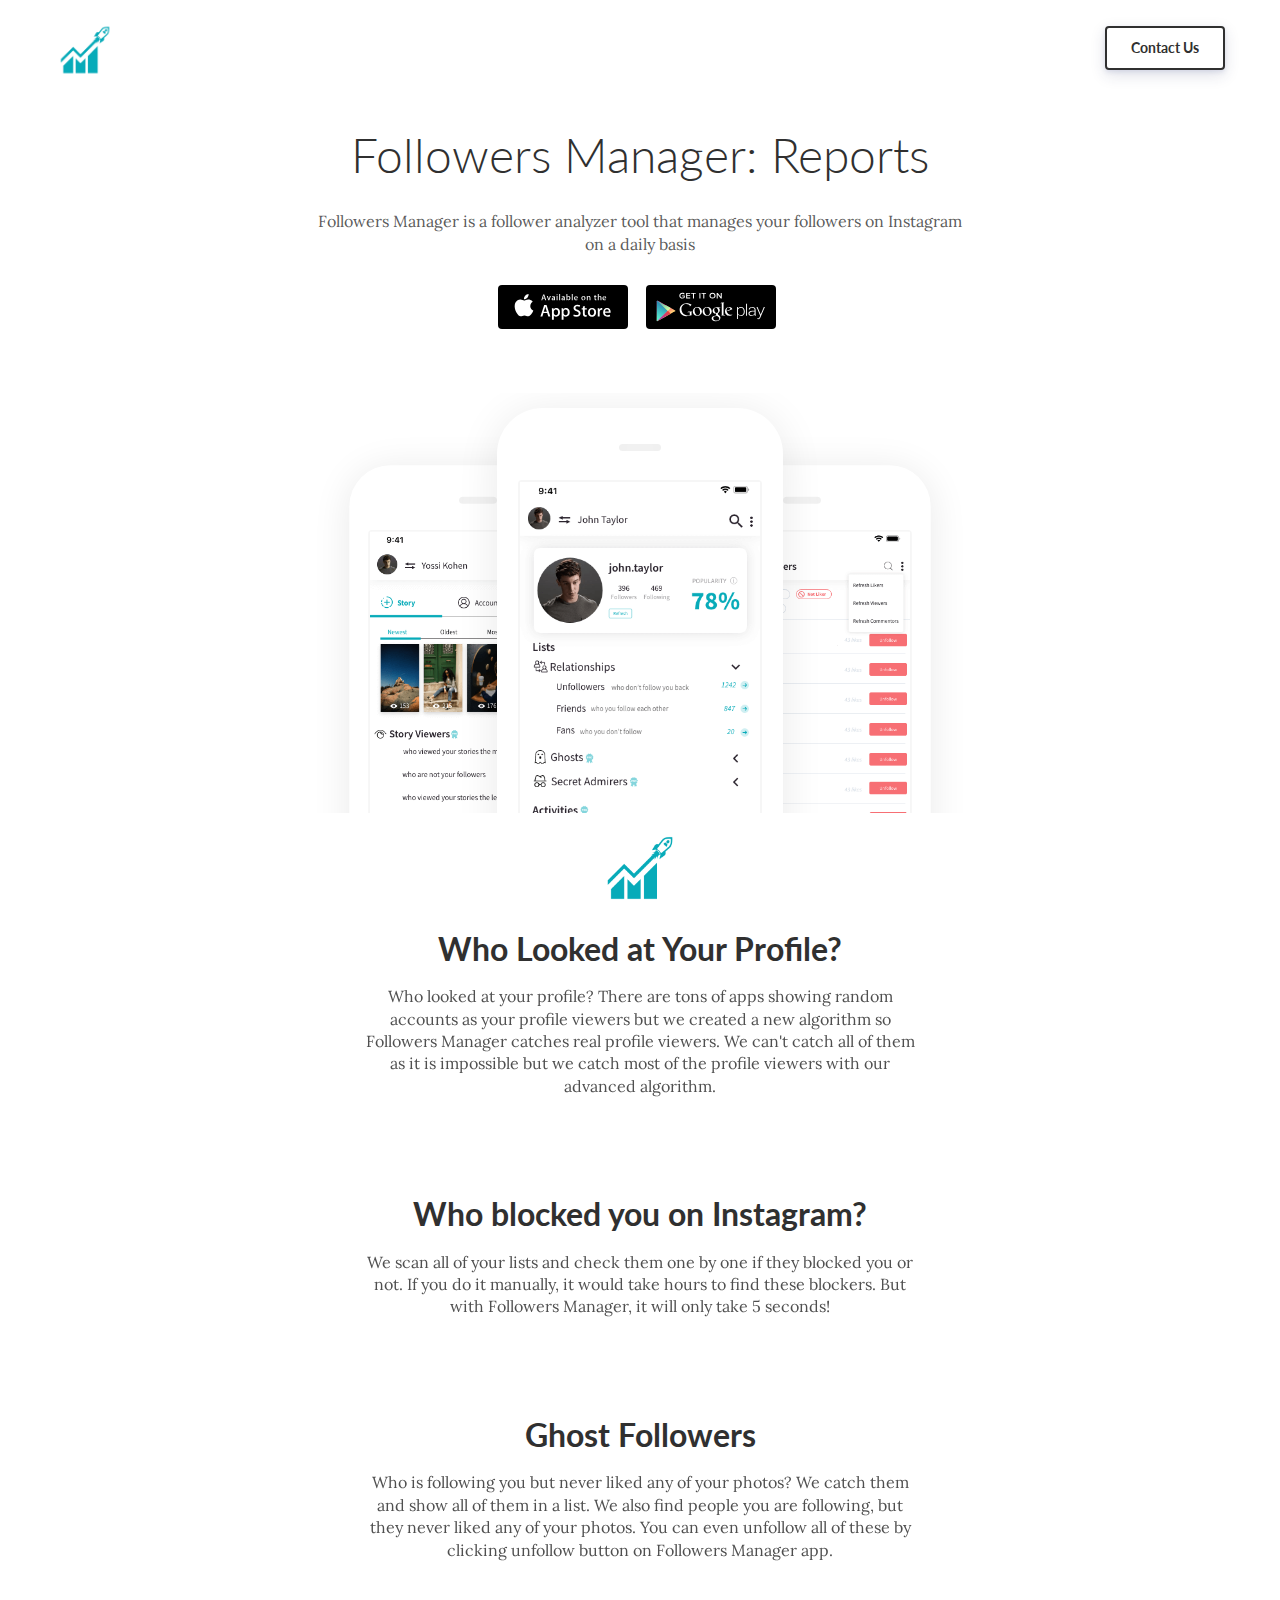
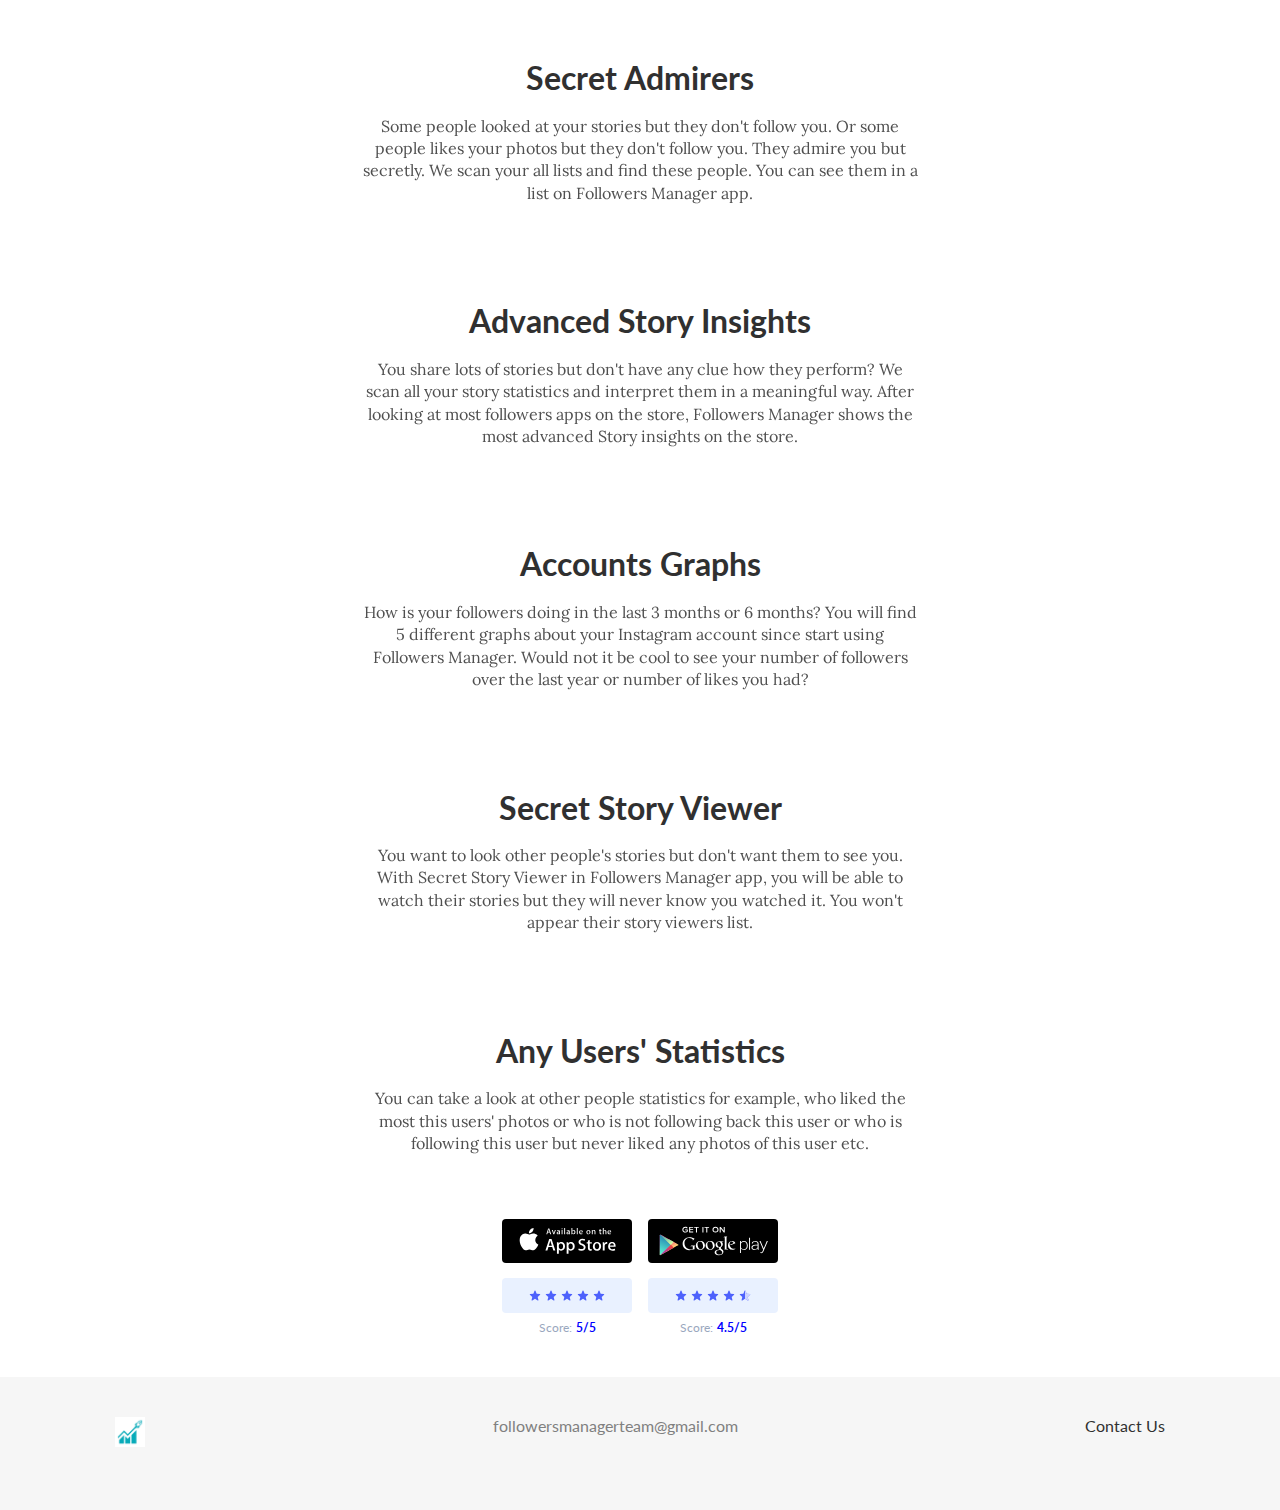
<file: index.html>
<!DOCTYPE html>
<html>
  <head>
    

    <meta charset="utf-8">
    <meta name="viewport" content="width=device-width, initial-scale=1">
    <link rel="stylesheet" href="css/main.css">
    <script src="js/main.js" defer></script>
    <link href="https://fonts.googleapis.com/css?family=Lato:400,700|Lora" rel="stylesheet">
   
    <meta name="description" content="Followers Manager is a follower analyzer tool that manages your followers on Instagram on a daily basis. Weekly statistics and users insight for your Instagram account on the Weekly Reports for Stories page. You can see the viewers of specific stories after expiring on the Story Viewers page. Story Insights page shows your most and least viewed stories. Secret story viewer tool lets you view other users' stories without them knowing.">
    <meta name="keywords" content="Followers Manager, followersmanager, followers">
    <title>Followers Manager</title>
<link rel="apple-touch-icon" sizes="57x57" href="/apple-icon-57x57.png">
<link rel="apple-touch-icon" sizes="60x60" href="/apple-icon-60x60.png">
<link rel="apple-touch-icon" sizes="72x72" href="/apple-icon-72x72.png">
<link rel="apple-touch-icon" sizes="76x76" href="/apple-icon-76x76.png">
<link rel="apple-touch-icon" sizes="114x114" href="/apple-icon-114x114.png">
<link rel="apple-touch-icon" sizes="120x120" href="/apple-icon-120x120.png">
<link rel="apple-touch-icon" sizes="144x144" href="/apple-icon-144x144.png">
<link rel="apple-touch-icon" sizes="152x152" href="/apple-icon-152x152.png">
<link rel="apple-touch-icon" sizes="180x180" href="/apple-icon-180x180.png">
<link rel="icon" type="image/png" sizes="192x192"  href="/android-icon-192x192.png">
<link rel="icon" type="image/png" sizes="32x32" href="/favicon-32x32.png">
<link rel="icon" type="image/png" sizes="96x96" href="/favicon-96x96.png">
<link rel="icon" type="image/png" sizes="16x16" href="/favicon-16x16.png">
<link rel="manifest" href="/manifest.json">
<meta name="msapplication-TileColor" content="#ffffff">
<meta name="msapplication-TileImage" content="/ms-icon-144x144.png">
<meta name="theme-color" content="#ffffff"> 


    
  </head>
  <body>
     
<!-- START OF: Header 26 =====-->
<header class="header-26">
  <!-- START OF: Nav 2 =====-->
  <nav class="nav-02">
    <div class="container container--large">
      <div class="nav-02__box">
        <div class="nav-02__logo"><a class="nav-02__link" href="javascript:void(0);" target="_blank">
        <img class="nav-02__logo_img" src="img/other/logo.png" alt="Logo"/>
        
            </a></div>
        <div class="nav-02__links js-menu">
          <ul class="nav-02__list">
            
       
          
            <li class="nav-02__item"><a class="button   button--black-outline " href="mailto:followersmanagerteam@gmail.com" target="_blank"><span>Contact Us</span></a>
            </li>
          </ul>
          <div class="nav-02__burger">
            <button class="burger burger--black js-open-menu" type="button">
              <div class="burger__box">
                <div class="burger__inner"></div>
              </div>
            </button>
          </div>
        </div>
      </div>
    </div>
  </nav>
  <!-- ===== END OF: Nav 2-->
  <div class="container container--premid">
    <div class="header-26__text">
      <h1 style="width: : 90%"class="heading heading--light heading--accent header-26__heading">Followers Manager: Reports</h1>
      <p>Followers Manager is a follower analyzer tool that manages your followers on Instagram on a daily basis</p>
      <div class="header-26__cta_box">
        <div class="buttons-set">
          <ul class="buttons-set__list">
            <li class="buttons-set__item"><a class="store-button" href="https://apps.apple.com/app/id1485715540" target="_blank">
                <div class="store-button__img"><?xml version="1.0" encoding="UTF-8"?>
<svg width="97px" height="26px" viewBox="0 0 97 26" version="1.1" xmlns="http://www.w3.org/2000/svg" xmlns:xlink="http://www.w3.org/1999/xlink">
    <!-- Generator: Sketch 47.1 (45422) - http://www.bohemiancoding.com/sketch -->
    <defs></defs>
    <g id="Symbols" stroke="none" stroke-width="1" fill="none" fill-rule="evenodd">
        <g id="App-Store" transform="translate(-10.000000, -7.000000)" fill="#FFFFFF">
            <g id="Group">
                <g transform="translate(9.000000, 6.000000)">
                    <g id="icon" transform="translate(0.777778, 1.111111)">
                        <path d="M16.499154,11.8220832 C16.473036,9.01365198 18.875889,7.64734103 18.9857646,7.58373089 C17.6249284,5.66409886 15.5156774,5.40181596 14.7744675,5.38090303 C13.0029488,5.20052908 11.2845667,6.40650762 10.3821459,6.40650762 C9.46171272,6.40650762 8.07205674,5.39833047 6.5743264,5.42795711 C4.64700054,5.45671238 2.84396018,6.53634201 1.8550799,8.21286132 C-0.185724032,11.6312528 1.33632303,16.6547111 3.2915681,19.417831 C4.26964094,20.7719428 5.41252717,22.2820301 6.90845626,22.2288764 C8.37196305,22.1713659 8.91863913,21.3261352 10.6847541,21.3261352 C12.4346579,21.3261352 12.948011,22.2288764 14.4736606,22.1940215 C16.0443411,22.1713659 17.0332214,20.8355529 17.9770707,19.469242 C19.1073482,17.9199429 19.5612605,16.3906855 19.5792729,16.312262 C19.5432481,16.3009342 16.529775,15.1881924 16.499154,11.8220832" id="Fill-2"></path>
                        <path d="M13.6171714,3.5632215 C14.4043129,2.61081215 14.9428834,1.31508231 14.7933805,0.00018229782 C13.6540968,0.0489791175 12.2293166,0.762632605 11.4088522,1.69412904 C10.6829528,2.51496125 10.0345068,3.86035928 10.202022,5.1255911 C11.4818024,5.21795651 12.7958063,4.50081754 13.6171714,3.5632215" id="Fill-3"></path>
                    </g>
                    <g id="App-Store" transform="translate(26.555556, 10.888889)">
                        <path d="M10.7699064,12.6027504 L8.77027078,12.6027504 L7.67491774,9.20644132 L3.86759736,9.20644132 L2.82419434,12.6027504 L0.877389216,12.6027504 L4.65036975,1.04018177 L6.98019623,1.04018177 L10.7699064,12.6027504 L10.7699064,12.6027504 Z M7.34472691,7.78153807 L6.35415442,4.76317594 C6.24937387,4.45386767 6.05213988,3.72751455 5.76333297,2.58411657 L5.72811261,2.58411657 C5.61188544,3.07588196 5.42609807,3.80223509 5.171631,4.76317594 L4.19778819,7.78153807 L7.34472691,7.78153807 L7.34472691,7.78153807 Z" id="Fill-4"></path>
                        <path d="M20.453743,8.33151597 C20.453743,9.74946848 20.0636776,10.8702765 19.2826662,11.6930713 C18.5835422,12.4255063 17.7144799,12.7912894 16.678121,12.7912894 C15.5589942,12.7912894 14.7542091,12.3977033 14.2655267,11.6079246 L14.2655267,15.9825514 L12.3882817,15.9825514 L12.3882817,7.00566087 C12.3882817,6.11509634 12.364508,5.20194188 12.3187215,4.26532864 L13.9696757,4.26532864 L14.0744562,5.58770837 L14.1096766,5.58770837 C14.7357184,4.59114494 15.6857875,4.09329764 16.9607643,4.09329764 C17.9575004,4.09329764 18.7895813,4.48167066 19.455246,5.25928555 C20.1200302,6.03863812 20.453743,7.0621357 20.453743,8.33151597 L20.453743,8.33151597 Z M18.5412778,8.39928576 C18.5412778,7.58778598 18.3563709,6.91877653 17.9847962,6.3922574 C17.5788816,5.84401719 17.0338466,5.56859381 16.3505717,5.56859381 C15.887424,5.56859381 15.4665408,5.72151026 15.0905635,6.02386778 C14.7137057,6.32709414 14.4671632,6.7241556 14.3518165,7.21678983 C14.293703,7.44529566 14.2646462,7.632097 14.2646462,7.77980038 L14.2646462,9.17168759 C14.2646462,9.77640263 14.4530751,10.2881514 14.8299329,10.706934 C15.2067907,11.1239788 15.6963536,11.3333701 16.2986217,11.3333701 C17.0056703,11.3333701 17.5559883,11.0631598 17.9495758,10.5270834 C18.3440438,9.98926927 18.5412778,9.28029302 18.5412778,8.39928576 L18.5412778,8.39928576 Z" id="Fill-5"></path>
                        <path d="M30.1719195,8.33151597 C30.1719195,9.74946848 29.7818541,10.8702765 29.0008427,11.6930713 C28.3008381,12.4255063 27.4326564,12.7912894 26.3954169,12.7912894 C25.2771707,12.7912894 24.4723856,12.3977033 23.9828226,11.6079246 L23.9828226,15.9825514 L22.1055777,15.9825514 L22.1055777,7.00566087 C22.1055777,6.11509634 22.081804,5.20194188 22.0360175,4.26532864 L23.6869716,4.26532864 L23.7917522,5.58770837 L23.8269725,5.58770837 C24.4521338,4.59114494 25.4022029,4.09329764 26.6780603,4.09329764 C27.6739158,4.09329764 28.5068772,4.48167066 29.1734224,5.25928555 C29.8373261,6.03863812 30.1719195,7.0621357 30.1719195,8.33151597 L30.1719195,8.33151597 Z M28.2585737,8.39928576 C28.2585737,7.58778598 28.0727863,6.91877653 27.7012116,6.3922574 C27.2961775,5.84401719 26.752023,5.56859381 26.0687481,5.56859381 C25.6056005,5.56859381 25.1847172,5.72151026 24.8069789,6.02386778 C24.4310016,6.32709414 24.1844592,6.7241556 24.0691125,7.21678983 C24.0118794,7.44529566 23.9810616,7.632097 23.9810616,7.77980038 L23.9810616,9.17168759 C23.9810616,9.77640263 24.170371,10.2881514 24.5454678,10.706934 C24.9223256,11.12311 25.4118885,11.3333701 26.0159176,11.3333701 C26.7238467,11.3333701 27.2741648,11.0631598 27.6668718,10.5270834 C28.0613397,9.98926927 28.2585737,9.28029302 28.2585737,8.39928576 L28.2585737,8.39928576 Z" id="Fill-6"></path>
                        <path d="M41.037399,9.36022661 C41.037399,10.3437574 40.689598,11.1439622 39.995757,11.7617099 C39.2332363,12.4359324 38.1687011,12.7739125 36.8039124,12.7739125 C35.5430236,12.7739125 34.5321995,12.5341117 33.7696788,12.0536413 L34.2037696,10.5097065 C35.0270454,10.9901769 35.9313281,11.2308466 36.915737,11.2308466 C37.6236661,11.2308466 38.1739842,11.072717 38.5666911,10.7590646 C38.9611591,10.4436744 39.1592736,10.024023 39.1592736,9.49924157 C39.1592736,9.02919726 38.9954989,8.63474234 38.6714717,8.3141391 C38.3465639,7.99527356 37.8094535,7.69639141 37.0557379,7.42357457 C35.0041522,6.66854962 33.9774789,5.56338075 33.9774789,4.11154335 C33.9774789,3.16276631 34.3402485,2.38602027 35.0631463,1.7786987 C35.7869246,1.17224597 36.7466793,0.86901961 37.9406493,0.86901961 C39.0069456,0.86901961 39.895379,1.05234558 40.6006666,1.41812867 L40.1295944,2.92817858 C39.4656907,2.57369045 38.7163776,2.39644639 37.8781332,2.39644639 C37.2159905,2.39644639 36.6956098,2.55718243 36.3249155,2.87691682 C36.0123349,3.16276631 35.8529628,3.51117253 35.8529628,3.92474201 C35.8529628,4.38088482 36.0334671,4.75970056 36.3935952,5.05597618 C36.7052954,5.33053071 37.2741041,5.62854401 38.0964994,5.9482784 C39.1055626,6.34968407 39.8460705,6.81712185 40.3215453,7.3540671 C40.7996616,7.89101235 41.037399,8.56089064 41.037399,9.36022661" id="Fill-7"></path>
                        <path d="M47.2599552,5.65547816 L45.1907594,5.65547816 L45.1907594,9.70341978 C45.1907594,10.7329993 45.5552901,11.2464857 46.2861124,11.2464857 C46.6215863,11.2464857 46.8998271,11.2186827 47.1199543,11.1604702 L47.1719044,12.5671278 C46.8020906,12.7035362 46.3151692,12.7721748 45.7129012,12.7721748 C44.9706322,12.7721748 44.3921378,12.5480132 43.9730156,12.1022965 C43.5556544,11.655711 43.3469738,10.9076368 43.3469738,9.85459854 L43.3469738,5.65200278 L42.1151419,5.65200278 L42.1151419,4.26185327 L43.3469738,4.26185327 L43.3469738,2.73529533 L45.1907594,2.18618628 L45.1907594,4.26185327 L47.2599552,4.26185327 L47.2599552,5.65547816" id="Fill-8"></path>
                        <path d="M56.5775002,8.36540087 C56.5775002,9.64694495 56.2068059,10.6991144 55.464537,11.5219091 C54.6888086,12.3681626 53.6568522,12.7912894 52.3704288,12.7912894 C51.1289112,12.7912894 50.1418608,12.3855395 49.4057554,11.5740397 C48.66965,10.7625399 48.3015972,9.73904236 48.3015972,8.50441582 C48.3015972,7.21244561 48.6828576,6.1541943 49.4400952,5.33139955 C50.1990939,4.50860481 51.2222452,4.09590417 52.5086687,4.09590417 C53.7493057,4.09590417 54.7442807,4.50339175 55.4988768,5.31402268 C56.2191331,6.10206369 56.5775002,7.11774168 56.5775002,8.36540087 L56.5775002,8.36540087 Z M54.6315756,8.4079742 C54.6315756,7.64426081 54.4642789,6.98915285 54.128805,6.44091263 C53.7352175,5.77885393 53.1708113,5.44869342 52.44175,5.44869342 C51.6906759,5.44869342 51.1121816,5.77885393 50.7203551,6.44091263 C50.3831202,6.98915285 50.2167041,7.65555577 50.2167041,8.44272793 C50.2167041,9.20731017 50.3831202,9.86415581 50.7203551,10.4097895 C51.1262697,11.072717 51.6924369,11.4037464 52.4267813,11.4037464 C53.1435156,11.4037464 53.7061607,11.0648975 54.1138363,10.3941503 C54.4581153,9.83287745 54.6315756,9.17342527 54.6315756,8.4079742 L54.6315756,8.4079742 Z" id="Fill-9"></path>
                        <path d="M62.6820682,5.89441011 C62.4962808,5.86052521 62.2972858,5.84401719 62.0903662,5.84401719 C61.4299846,5.84401719 60.9192894,6.08816219 60.5600418,6.58166527 C60.2474612,7.016087 60.0916111,7.56519605 60.0916111,8.2281236 L60.0916111,12.6027504 L58.2143662,12.6027504 L58.2143662,6.89097354 C58.2143662,5.93090153 58.1958755,5.05423849 58.1597746,4.26619749 L59.7948796,4.26619749 L59.8635593,5.86139405 L59.9155093,5.86139405 C60.1145043,5.31315384 60.4262045,4.87091253 60.8541318,4.54075202 C61.273254,4.24186987 61.7240745,4.09329764 62.210996,4.09329764 C62.3844562,4.09329764 62.5411868,4.10633029 62.6803072,4.12718253 L62.6820682,5.89441011" id="Fill-10"></path>
                        <path d="M71.0777203,8.03958458 C71.0777203,8.37148277 71.0557076,8.65125036 71.0090406,8.87975619 L65.3781864,8.87975619 C65.3984381,9.70341978 65.6722763,10.3342001 66.1944181,10.7686218 C66.6690124,11.156126 67.2836076,11.350747 68.0364427,11.350747 C68.8702846,11.350747 69.6310442,11.2204204 70.3151996,10.956292 L70.6092896,12.2421803 C69.8097876,12.5853735 68.8650015,12.7574045 67.7766926,12.7574045 C66.4664953,12.7574045 65.438061,12.3768511 64.6896284,11.6174819 C63.9438374,10.8572439 63.5687406,9.83461514 63.5687406,8.55567758 C63.5687406,7.29932996 63.9156611,6.25237361 64.6130242,5.41741505 C65.3420855,4.52598168 66.3273749,4.08026499 67.5671314,4.08026499 C68.7848752,4.08026499 69.706768,4.52598168 70.3319293,5.41741505 C70.8285363,6.12378478 71.0777203,6.99957897 71.0777203,8.03958458 L71.0777203,8.03958458 Z M69.2876458,7.55911415 C69.3008534,7.00913625 69.1775822,6.53648541 68.9231151,6.13507974 C68.5982073,5.61898673 68.0980783,5.36180907 67.428011,5.36180907 C66.8134158,5.36180907 66.3141673,5.61290483 65.9337875,6.11683403 C65.6212068,6.51737086 65.4354195,6.99957897 65.3781864,7.55737646 L69.2876458,7.55911415 L69.2876458,7.55911415 Z" id="Fill-11"></path>
                    </g>
                    <g id="Available-on-the" transform="translate(27.444444, 0.222222)">
                        <path d="M5.74792773,7.03658129 L4.75982626,7.03658129 L4.21933387,5.31398068 L2.33955264,5.31398068 L1.82382914,7.03658129 L0.862265755,7.03658129 L2.72523952,1.17113069 L3.87522333,1.17113069 L5.74792773,7.03658129 L5.74792773,7.03658129 Z M4.05656693,4.59122373 L3.56738151,3.05962465 C3.51607454,2.90269851 3.42142203,2.53773315 3.27546254,1.95486465 L3.25777048,1.95486465 C3.19761748,2.20684319 3.111811,2.57270526 2.98265897,3.05962465 L2.50231958,4.59122373 L4.05656693,4.59122373 L4.05656693,4.59122373 Z" id="Fill-12"></path>
                        <path d="M10.4062467,2.80764611 L8.82634592,7.03658129 L7.92493553,7.03658129 L6.39634167,2.80764611 L7.39240457,2.80764611 L8.10539453,5.04406772 C8.22570053,5.41800029 8.32831447,5.77489516 8.40527492,6.11385561 L8.43092841,6.11385561 C8.49992744,5.80986727 8.60254138,5.4529724 8.7308088,5.04406772 L9.43495273,2.80764611 L10.4062467,2.80764611" id="Fill-13"></path>
                        <path d="M13.7695071,7.03658129 L13.7005081,6.54966191 L13.6748546,6.54966191 C13.3917816,6.94152889 12.9795567,7.13253041 12.4558717,7.13253041 C11.7092669,7.13253041 11.1767359,6.60167171 11.1767359,5.88788198 C11.1767359,4.84409899 12.0693003,4.30427308 13.6147016,4.30427308 L13.6147016,4.22625838 C13.6147016,3.66939477 13.3227826,3.39051461 12.7477907,3.39051461 C12.3355657,3.39051461 11.9746477,3.49543094 11.6579599,3.70436688 L11.4695395,3.08652627 C11.8561109,2.84261822 12.3364503,2.72066419 12.9034808,2.72066419 C13.9933116,2.72066419 14.5435346,3.3035327 14.5435346,4.47016643 L14.5435346,6.02777042 C14.5435346,6.45460951 14.5612267,6.78549947 14.6036876,7.03747801 L13.7695071,7.03658129 L13.7695071,7.03658129 Z M13.6403551,4.93018419 C12.6097926,4.93018419 12.0949537,5.18305944 12.0949537,5.78296564 C12.0949537,6.22684243 12.3612192,6.44384886 12.7300986,6.44384886 C13.2024766,6.44384886 13.6403551,6.0788835 13.6403551,5.58299691 L13.6403551,4.93018419 L13.6403551,4.93018419 Z" id="Fill-14"></path>
                        <path d="M16.6081979,2.11089406 C16.2994715,2.11089406 16.0588595,1.86698601 16.0588595,1.54506325 C16.0588595,1.2231405 16.3074329,0.988199652 16.6258899,0.988199652 C16.9434624,0.988199652 17.2008818,1.2231405 17.1920358,1.54506325 C17.1920358,1.88492043 16.9523084,2.11089406 16.6081979,2.11089406 L16.6081979,2.11089406 Z M16.162358,2.80764611 L17.0894219,2.80764611 L17.0894219,7.03658129 L16.162358,7.03658129 L16.162358,2.80764611 Z" id="Fill-15"></path>
                        <polygon id="Fill-16" points="18.7365525 0.867142348 19.6636164 0.867142348 19.6636164 7.03658129 18.7365525 7.03658129"></polygon>
                        <path d="M23.6036378,7.03658129 L23.5337542,6.54966191 L23.5089853,6.54966191 C23.2259124,6.94152889 22.8136874,7.13253041 22.2900025,7.13253041 C21.5433976,7.13253041 21.0108666,6.60167171 21.0108666,5.88788198 C21.0108666,4.84409899 21.903431,4.30427308 23.4488323,4.30427308 L23.4488323,4.22625838 C23.4488323,3.66939477 23.1569134,3.39051461 22.5819215,3.39051461 C22.1696965,3.39051461 21.8087785,3.49543094 21.4920906,3.70436688 L21.3027856,3.08562955 C21.6893571,2.8417215 22.1696965,2.71976747 22.736727,2.71976747 C23.8265578,2.71976747 24.3776654,3.30263598 24.3776654,4.46926971 L24.3776654,6.0268737 C24.3776654,6.45371279 24.3953575,6.78460275 24.4360492,7.03658129 L23.6036378,7.03658129 L23.6036378,7.03658129 Z M23.4744858,4.93018419 C22.4439234,4.93018419 21.9290845,5.18305944 21.9290845,5.78296564 C21.9290845,6.22684243 22.19535,6.44384886 22.5642294,6.44384886 C23.0366074,6.44384886 23.4744858,6.0788835 23.4744858,5.58299691 L23.4744858,4.93018419 L23.4744858,4.93018419 Z" id="Fill-17"></path>
                        <path d="M28.1328048,7.13253041 C27.5410055,7.13253041 27.1040116,6.87965515 26.8200541,6.38376856 L26.802362,6.38376856 L26.7492858,7.03658129 L25.96022,7.03658129 C25.9849889,6.69762084 25.9938349,6.31382434 25.9938349,5.89684918 L25.9938349,0.867142348 L26.922668,0.867142348 L26.922668,3.42638344 L26.9394755,3.42638344 C27.214587,2.95650176 27.6604269,2.72156091 28.2699183,2.72156091 C29.2748272,2.72156091 29.9789711,3.59227679 29.9789711,4.86203341 C29.9789711,6.17483262 29.1969821,7.13253041 28.1328048,7.13253041 L28.1328048,7.13253041 Z M27.9443844,3.45956211 C27.4109688,3.45956211 26.922668,3.9294438 26.922668,4.58225652 L26.922668,5.32205117 C26.922668,5.90491967 27.3614311,6.38376856 27.9275769,6.38376856 C28.6219902,6.38376856 29.0359844,5.80986727 29.0359844,4.8961088 C29.0350998,4.04332734 28.6051828,3.45956211 27.9443844,3.45956211 L27.9443844,3.45956211 Z" id="Fill-18"></path>
                        <polygon id="Fill-19" points="31.3509903 0.867142348 32.2771695 0.867142348 32.2771695 7.03658129 31.3509903 7.03658129"></polygon>
                        <path d="M37.3229446,5.14808733 L34.5399838,5.14808733 C34.5585605,5.94885899 35.0804762,6.40080626 35.8527346,6.40080626 C36.2658441,6.40080626 36.6435696,6.33086204 36.9779495,6.20083753 L37.1221398,6.85365025 C36.7276069,7.02761408 36.2640749,7.114596 35.7235826,7.114596 C34.4179086,7.114596 33.6456503,6.27885223 33.6456503,4.98309071 C33.6456503,3.68643247 34.4364853,2.71169698 35.620084,2.71169698 C36.6833767,2.71169698 37.3547904,3.51246864 37.3547904,4.72214497 C37.3574442,4.88714159 37.3494827,5.03510052 37.3229446,5.14808733 L37.3229446,5.14808733 Z M36.4737258,4.47823691 C36.4737258,3.82542419 36.1464228,3.36450971 35.5537388,3.36450971 C35.0212078,3.36450971 34.601906,3.8343914 34.5399838,4.47823691 L36.4737258,4.47823691 L36.4737258,4.47823691 Z" id="Fill-20"></path>
                        <path d="M42.9419424,7.13253041 C41.7229596,7.13253041 40.9330092,6.20980473 40.9330092,4.95708581 C40.9330092,3.65146036 41.7397671,2.72066419 43.0118261,2.72066419 C44.2122323,2.72066419 45.0207593,3.59945055 45.0207593,4.88803831 C45.0207593,6.20980473 44.1874634,7.13253041 42.9419424,7.13253041 L42.9419424,7.13253041 Z M42.9773266,3.40755231 C42.3076821,3.40755231 41.8786497,4.04243062 41.8786497,4.93018419 C41.8786497,5.80090006 42.3165282,6.43577837 42.9684805,6.43577837 C43.6204329,6.43577837 44.0583113,5.75696074 44.0583113,4.91224977 C44.0583113,4.05139782 43.6292789,3.40755231 42.9773266,3.40755231 L42.9773266,3.40755231 Z" id="Fill-21"></path>
                        <path d="M50.0046122,7.03658129 L49.0793176,7.03658129 L49.0793176,4.60826143 C49.0793176,3.8603963 48.79536,3.48556702 48.2371756,3.48556702 C47.6878372,3.48556702 47.3092271,3.96441591 47.3092271,4.52127951 L47.3092271,7.03658129 L46.3839324,7.03658129 L46.3839324,4.01642571 C46.3839324,3.64249315 46.3733172,3.24165896 46.3485483,2.80674939 L47.1641522,2.80674939 L47.2074978,3.45956211 L47.2340359,3.45956211 C47.4808401,3.00761484 47.9886022,2.71976747 48.5556326,2.71976747 C49.4296203,2.71976747 50.0046122,3.3985851 50.0046122,4.5033451 L50.0046122,7.03658129" id="Fill-22"></path>
                        <path d="M56.0703345,3.51246864 L55.0503873,3.51246864 L55.0503873,5.56595922 C55.0503873,6.08874743 55.2299617,6.34969318 55.5899951,6.34969318 C55.7527621,6.34969318 55.8916447,6.33175876 56.0022201,6.30575386 L56.0278736,7.0195436 C55.8474146,7.08948782 55.605918,7.12445993 55.3078068,7.12445993 C54.5762402,7.12445993 54.1410155,6.71555525 54.1410155,5.64487064 L54.1410155,3.51246864 L53.5332933,3.51246864 L53.5332933,2.80764611 L54.1410155,2.80764611 L54.1410155,2.03287936 L55.0503873,1.7539992 L55.0503873,2.80674939 L56.0703345,2.80674939 L56.0703345,3.51246864" id="Fill-23"></path>
                        <path d="M60.9798808,7.03658129 L60.0519323,7.03658129 L60.0519323,4.62619584 C60.0519323,3.86936351 59.7679747,3.48646374 59.2106749,3.48646374 C58.7303355,3.48646374 58.2844956,3.8173537 58.2844956,4.48720412 L58.2844956,7.03658129 L57.3565472,7.03658129 L57.3565472,0.867142348 L58.2844956,0.867142348 L58.2844956,3.40755231 L58.3021877,3.40755231 C58.5932221,2.94663783 59.0151777,2.71976747 59.55567,2.71976747 C60.4393884,2.71976747 60.9798808,3.41562279 60.9798808,4.52127951 L60.9798808,7.03658129" id="Fill-24"></path>
                        <path d="M65.7169294,5.14808733 L62.9348532,5.14808733 C62.9525453,5.94885899 63.474461,6.40080626 64.247604,6.40080626 C64.6615981,6.40080626 65.038439,6.33086204 65.3710497,6.20083753 L65.5161246,6.85365025 C65.1224763,7.02761408 64.6580597,7.114596 64.1166827,7.114596 C62.8118934,7.114596 62.0396351,6.27885223 62.0396351,4.98309071 C62.0396351,3.68643247 62.8295855,2.71169698 64.0131842,2.71169698 C65.0773615,2.71169698 65.7478905,3.51246864 65.7478905,4.72214497 C65.7514289,4.88714159 65.7425829,5.03510052 65.7169294,5.14808733 L65.7169294,5.14808733 Z M64.866826,4.47823691 C64.866826,3.82542419 64.5412921,3.36450971 63.9486082,3.36450971 C63.4160772,3.36450971 62.9958908,3.8343914 62.9348532,4.47823691 L64.866826,4.47823691 L64.866826,4.47823691 Z" id="Fill-25"></path>
                    </g>
                </g>
            </g>
        </g>
    </g>
</svg>
                </div></a>
            </li>
            <li class="buttons-set__item"><a class="store-button" href="https://play.google.com/store/apps/details?id=fma.app" target="_blank">
                <div class="store-button__img"><?xml version="1.0" encoding="UTF-8"?>

<svg width="109px" height="29px" viewBox="0 0 109 29" version="1.1" xmlns="http://www.w3.org/2000/svg" xmlns:xlink="http://www.w3.org/1999/xlink">
  
    <defs>
        <linearGradient x1="58.9170878%" y1="9.59026547%" x2="90.8103723%" y2="60.8514694%" id="linearGradient-1">
            <stop stop-color="#FF177B" offset="0%"></stop>
            <stop stop-color="#FFEC73" offset="100%"></stop>
        </linearGradient>
        <linearGradient x1="37.1029741%" y1="-44.0352456%" x2="0%" y2="101.060094%" id="linearGradient-2">
            <stop stop-color="#064AA2" offset="0%"></stop>
            <stop stop-color="#63FFD4" offset="100%"></stop>
        </linearGradient>
        <path d="M11.0717273,10.1158947 L0.398263571,0 C0.149251865,0.0578427538 0,0.244106096 0,0.557568999 L0,10.1158947 L0,19.9131785 C0,20.1791284 0.107210289,20.337362 0.238958142,20.3910948 L11.0717273,10.1158947 Z" id="path-3"></path>
        <path d="M0.440827636,11.1784378 L6.61009582,7.78944482 C8.12929403,6.94763541 9.33496759,6.27954861 9.33496759,6.27954861 L13.8213548,3.86309064 L10.8345238,0.960808065 L0.00188112257,11.2372868 C0.122620931,11.2761183 0.335428415,11.254893 0.501452269,11.1729514" id="path-5"></path>
        <linearGradient x1="78.6453125%" y1="50%" x2="2.49516972%" y2="100%" id="linearGradient-7">
            <stop stop-color="#FF4521" offset="0%"></stop>
            <stop stop-color="#8A33DB" offset="100%"></stop>
        </linearGradient>
        <linearGradient x1="0%" y1="-24.1863374%" x2="64.2244373%" y2="100%" id="linearGradient-8">
            <stop stop-color="#00A3B5" offset="0%"></stop>
            <stop stop-color="#D6FFA1" offset="100%"></stop>
        </linearGradient>
        <path d="M1.5678461,1.09135165 C1.36237291,0.981305283 1.15821949,0.949824968 0.993072995,0.994317422 L11.6753982,11.1249276 L14.6307277,8.32821024 L10.1759927,5.86061238 C10.1759927,5.86061238 5.97726048,3.5343202 3.44204132,2.12965899 L1.5678461,1.09135165 Z" id="path-9"></path>
    </defs>
    <g id="Symbols" stroke="none" stroke-width="1" fill="none" fill-rule="evenodd">
        <g id="Play-Store" transform="translate(-4.000000, -6.000000)">
            <g id="Group">
                <g transform="translate(3.000000, 5.000000)">
                    <g id="icon" transform="translate(0.779163, 8.257836)">
                        <path d="M10.5726037,5.86061238 C10.5726037,5.86061238 2.45556246,1.36339544 1.97883601,1.09917998 C1.50131634,0.834964516 1.02617633,0.995239361 1.02617633,1.54747348 L1.02617633,11.1480954 L1.02617633,20.9439035 C1.02617633,21.3572856 1.36567536,21.536603 1.7805305,21.3072989 C2.19459241,21.0779948 10.5726037,16.4355784 10.5726037,16.4355784 C10.5726037,16.4355784 11.7107419,15.8053356 12.2798111,15.4902143 C13.1956536,14.9830675 15.0273387,13.968774 15.0273387,13.968774 C15.0273387,13.968774 18.8070418,11.8740928 19.3099446,11.5963889 C19.8120541,11.3178915 19.7636676,10.936247 19.340087,10.7164641 C18.9157132,10.4974747 15.0273387,8.32821024 15.0273387,8.32821024 L10.5726037,5.86061238 Z" id="orange" fill="url(#linearGradient-1)"></path>
                        <g id="blue" transform="translate(1.000000, 1.000000)">
                            <mask id="mask-4" fill="white">
                                <use xlink:href="#path-3"></use>
                            </mask>
                            <use id="Clip-2" fill="url(#linearGradient-2)" xlink:href="#path-3"></use>
                            <path d="M14.0188777,7.3280497 L9.5583257,4.85881556 C9.54270432,4.89474627 1.42882868,0.389269362 0.95583257,0.159305428 C0.474954706,-0.140132123 0,0.0204370963 0,0.557568999 L0,10.1955474 C0,10.1919407 0,19.5908043 0,19.9928313 C0,20.419882 0.339366635,20.5995288 0.716874427,20.3910948 C1.1679604,20.1400782 9.54270432,15.4891352 9.5583257,15.4526265 L14.0188777,12.9833924 C13.995702,13.0178 17.773931,10.9192716 18.2404715,10.6734637 C18.7785514,10.3620487 18.7301837,9.97970318 18.3201243,9.79728384 C17.8825601,9.54012507 13.995702,7.36687633 14.0188777,7.3280497" id="Fill-1" mask="url(#mask-4)"></path>
                        </g>
                        <g id="red" transform="translate(1.237636, 10.156030)">
                            <mask id="mask-6" fill="white">
                                <use xlink:href="#path-5"></use>
                            </mask>
                            <g id="Clip-8"></g>
                            <path d="M9.32068959,-4.29721422 C9.30506821,-4.26128352 1.19119258,-8.76676043 0.718196464,-8.99672436 C0.2373186,-9.29616191 -0.237636106,-9.13559269 -0.237636106,-8.59846079 L-0.237636106,1.03951763 C-0.237636106,1.03591092 -0.237636106,10.4347745 -0.237636106,10.8368015 C-0.237636106,11.2638522 0.101730529,11.443499 0.479238322,11.235065 C0.930324298,10.9840484 9.30506821,6.33310537 9.32068959,6.29659676 L13.7812416,3.82736262 C13.7580659,3.8617702 17.5362949,1.76324179 18.0028354,1.51743391 C18.5409153,1.20601891 18.4925476,0.82367339 18.0824882,0.641254055 C17.644924,0.38409528 13.7580659,-1.78915346 13.7812416,-1.82798008 L9.32068959,-4.29721422 Z" id="Fill-7" fill="url(#linearGradient-7)" mask="url(#mask-6)"></path>
                        </g>
                        <g id="green" transform="translate(0.396611, 0.000000)">
                            <mask id="mask-10" fill="white">
                                <use xlink:href="#path-9"></use>
                            </mask>
                            <use id="Clip-5" fill="url(#linearGradient-8)" xlink:href="#path-9"></use>
                            <path d="M14.6222667,8.3280497 L10.1617147,5.85881556 C10.1460933,5.89474627 2.03221766,1.38926936 1.55922155,1.15930543 C1.07834368,0.859867877 0.603388975,1.0204371 0.603388975,1.557569 L0.603388975,11.1955474 C0.603388975,11.1919407 0.603388975,20.5908043 0.603388975,20.9928313 C0.603388975,21.419882 0.94275561,21.5995288 1.3202634,21.3910948 C1.77134938,21.1400782 10.1460933,16.4891352 10.1617147,16.4526265 L14.6222667,13.9833924 C14.599091,14.0178 18.37732,11.9192716 18.8438605,11.6734637 C19.3819404,11.3620487 19.3335727,10.9797032 18.9235132,10.7972838 C18.485949,10.5401251 14.599091,8.36687633 14.6222667,8.3280497" id="Fill-4" mask="url(#mask-10)"></path>
                        </g>
                    </g>
                    <g id="Google-play" transform="translate(24.639492, 11.010196)" fill="#FFFFFF">
                        <path d="M52.9384101,11.778231 L52.0563601,12.6154262 C51.8525158,12.728115 51.6497645,12.8589439 51.4475597,12.9518435 C50.8349339,13.2316415 50.2119246,13.3020033 49.6583207,13.3020033 C49.0691943,13.3020033 48.1456103,13.2635242 47.2034453,12.5780465 C45.8945792,11.6507003 45.3223944,10.0565662 45.3223944,8.66747078 C45.3223944,5.79143307 47.6499353,4.38089928 49.5484743,4.38089928 C50.2119246,4.38089928 50.8934093,4.5480085 51.4475597,4.9003671 C52.3689578,5.51328416 52.6072315,6.30980148 52.7394844,6.73636977 L48.4041045,8.49816275 L46.9842991,8.60920243 C47.4439051,10.9674214 49.0298464,12.3389264 50.78247,12.3389264 C51.657962,12.3389264 52.3077498,12.0514326 52.9039807,11.7551435 C52.9039807,11.7551435 53.023664,11.6924776 52.9384101,11.778231 L52.9384101,11.778231 Z M50.2894975,7.04747588 C50.6374378,6.91798026 50.8184316,6.80619345 50.8184316,6.54609543 C50.8184316,5.80011216 49.9945046,4.93846828 49.0111949,4.93846828 C48.2828974,4.93846828 46.9154486,5.51953833 46.9154486,7.53723492 C46.9154486,7.85211955 46.9521877,8.18747998 46.9705572,8.52284042 L50.2894975,7.04747588 L50.2894975,7.04747588 Z" id="Fill-1"></path>
                        <path d="M43.8907261,11.677338 C43.8907261,12.3962387 44.0181883,12.5081042 44.622272,12.5645854 C44.9371145,12.6018739 45.2508677,12.6183247 45.5613525,12.6556132 L44.8815541,13.0630451 L41.6421621,13.0630451 C42.0670362,12.5081042 42.1400273,12.4527198 42.1400273,12.0831248 L42.1400273,11.6702093 L42.1329461,0.667903155 L40.7025369,0.667903155 L42.0795645,0 L44.7083362,0 C44.1385693,0.332306496 43.968075,0.53465154 43.8950838,1.18226535 L43.8907261,11.677338" id="Fill-2"></path>
                        <path d="M38.8648783,5.2887618 C39.2863368,5.63801761 40.1656898,6.37929524 40.1656898,7.78509099 C40.1656898,9.1552484 39.3994509,9.80112492 38.6266862,10.4124597 C38.3895818,10.6531556 38.1122348,10.9141379 38.1122348,11.3176737 C38.1122348,11.7272405 38.3895818,11.9492949 38.5891628,12.1148761 L39.2520763,12.6308097 C40.0580139,13.3167109 40.7927113,13.9455906 40.7927113,15.2230883 C40.7927113,16.9633363 39.122104,18.7183878 35.9652433,18.7183878 C33.3059757,18.7183878 32.0203911,17.4414384 32.0203911,16.0723776 C32.0203911,15.4062146 32.3494007,14.4626208 33.4348604,13.816196 C34.5725267,13.114943 36.1137055,13.0211867 36.9392205,12.9663585 C36.681451,12.6308097 36.3872457,12.2793608 36.3872457,11.7058575 C36.3872457,11.3922401 36.4807823,11.2052758 36.571056,10.9848663 C36.3703874,11.0040562 36.1680872,11.0237944 35.9842769,11.0237944 C34.0379541,11.0237944 32.9378112,9.55988072 32.9378112,8.11735005 C32.9378112,7.26641596 33.322834,6.32227388 34.1135447,5.63801761 C35.1598496,4.76953848 36.4073669,4.61985742 37.3987463,4.61985742 L41.1804532,4.61985742 L40.0047198,5.2887618 L38.8648783,5.2887618 L38.8648783,5.2887618 Z M37.5737868,13.481403 C37.4219299,13.4613087 37.3309253,13.4613087 37.1478198,13.4613087 C36.9800645,13.4613087 35.9806594,13.4981483 35.2065728,13.7627238 C34.7970524,13.9151059 33.6134454,14.365554 33.6134454,15.7035022 C33.6134454,17.0386596 34.8913462,18.0015134 36.8682276,18.0015134 C38.6444605,18.0015134 39.5873989,17.1346659 39.5873989,15.9675196 C39.5873989,15.0068984 38.9772301,14.5000745 37.5737868,13.481403 L37.5737868,13.481403 Z M38.0927328,9.91798031 C38.5150926,9.49218861 38.5519137,8.90406039 38.5519137,8.57009539 C38.5519137,7.24352739 37.7683822,5.17742642 36.2495116,5.17742642 C35.7757106,5.17742642 35.2623811,5.41737836 34.9710612,5.78851131 C34.6618722,6.17276236 34.5692779,6.67125022 34.5692779,7.15060751 C34.5692779,8.38589539 35.2829576,10.4345056 36.852728,10.4345056 C37.3108258,10.4345056 37.8035788,10.2098581 38.0927328,9.91798031 L38.0927328,9.91798031 Z" id="Fill-3"></path>
                        <path d="M27.4273658,13.3020033 C24.5040808,13.3020033 22.9399817,10.9959539 22.9399817,8.90797724 C22.9399817,6.46832388 24.9062777,4.38089928 27.7031268,4.38089928 C30.4067839,4.38089928 32.1000438,6.5251884 32.1000438,8.77658156 C32.1000438,10.9755269 30.4264032,13.3020033 27.4273658,13.3020033 L27.4273658,13.3020033 Z M29.7135247,11.7938106 C30.1597549,11.1958644 30.2680314,10.449539 30.2680314,9.72203776 C30.2680314,8.07657844 29.4936908,4.93846828 27.2051205,4.93846828 C26.5964756,4.93846828 25.983456,5.17930771 25.5416006,5.57240197 C24.8208513,6.22626719 24.6923414,7.04788954 24.6923414,7.85400959 C24.6923414,9.69989161 25.5935514,12.7444343 27.8301709,12.7444343 C28.5520138,12.7444343 29.2886217,12.3906494 29.7135247,11.7938106 L29.7135247,11.7938106 Z" id="Fill-4"></path>
                        <path d="M17.6297707,13.3020033 C14.7047226,13.3020033 13.1426978,10.9959539 13.1426978,8.90797724 C13.1426978,6.46832388 15.1103583,4.38089928 17.9072823,4.38089928 C20.6104302,4.38089928 22.30276,6.5251884 22.30276,8.77658156 C22.30276,10.9755269 20.6306029,13.3020033 17.6297707,13.3020033 L17.6297707,13.3020033 Z M19.9170631,11.7938106 C20.3602295,11.1958644 20.4707475,10.449539 20.4707475,9.72203776 C20.4707475,8.07657844 19.6938385,4.93846828 17.4063339,4.93846828 C16.7952019,4.93846828 16.1884469,5.17930771 15.7452805,5.57240197 C15.0230834,6.22626719 14.8950575,7.04788954 14.8950575,7.85400959 C14.8950575,9.69989161 15.8005395,12.7444343 18.0344265,12.7444343 C18.7549823,12.7444343 19.4908574,12.3906494 19.9170631,11.7938106 L19.9170631,11.7938106 Z" id="Fill-5"></path>
                        <path d="M11.9299841,12.7508391 L9.45389799,13.3215084 C8.45065623,13.480701 7.54976373,13.6206141 6.59578097,13.6206141 C1.81984663,13.6206141 0,10.0825741 0,7.3135055 C0,3.93190376 2.57843533,0.796527142 6.9942316,0.796527142 C7.92851076,0.796527142 8.82721396,0.934787776 9.64600812,1.15953016 C10.9437093,1.52638906 11.5506897,1.97862802 11.9299841,2.24358167 L10.4916211,3.61847627 L9.88518796,3.75508438 L10.3175726,3.06157786 C9.73193772,2.48595091 8.65535476,1.42338213 6.61220064,1.42338213 C3.88051507,1.42338213 1.81984663,3.51326598 1.81984663,6.56436421 C1.81984663,9.8413065 4.17278517,12.9238026 7.94657239,12.9238026 C9.05544736,12.9238026 9.62630451,12.699611 10.1446187,12.4902921 L10.1446187,9.6810123 L7.53006013,9.82257797 L8.91588018,9.07343668 L12.5851288,9.07343668 L12.1363246,9.50804879 C12.0153663,9.61160656 11.9989467,9.64686027 11.9650127,9.78567174 C11.946951,9.94431343 11.9299841,10.4488821 11.9299841,10.6262523 L11.9299841,12.7508391" id="Fill-6"></path>
                        <path d="M58.2820832,11.8634572 L58.2820832,16.5677645 L57.3499542,16.5677645 L57.3499542,4.5970949 L58.2820832,4.5970949 L58.2820832,5.96049567 C58.8893049,5.07929325 59.9989043,4.38089928 61.2876122,4.38089928 C63.5990955,4.38089928 65.1559202,6.13837814 65.1559202,8.92046007 C65.1559202,11.6839328 63.5990955,13.4780828 61.2876122,13.4780828 C60.0709845,13.4780828 58.9810434,12.8491998 58.2820832,11.8634572 L58.2820832,11.8634572 Z M64.2000876,8.9921836 C64.2000876,6.87324606 63.1055257,5.25707913 61.1646926,5.25707913 C59.9594139,5.25707913 58.806753,6.2128411 58.3057868,7.0463673 L58.3057868,10.9186413 C58.806753,11.7538268 59.9594139,12.7444343 61.1646926,12.7444343 C63.1055257,12.7444343 64.2000876,11.1144398 64.2000876,8.9921836 L64.2000876,8.9921836 Z" id="Fill-7"></path>
                        <polygon id="Fill-8" points="66.4303636 1.27444343 67.3861962 1.27444343 67.3861962 13.3020033 66.4303636 13.3020033"></polygon>
                        <path d="M77.7779498,15.7394636 C77.9772767,15.8286986 78.3174975,15.8834439 78.5332074,15.8834439 C79.1033367,15.8834439 79.500352,15.6496812 79.8569559,14.8241212 L80.5368515,13.2797545 L76.8648692,4.54020471 L77.9046452,4.54020471 L81.0545551,12.1136782 L84.1738834,4.54020471 L85.2284042,4.54020471 L80.7498308,15.1137241 C80.285099,16.2031569 79.5538699,16.72707 78.5495904,16.72707 C78.2481427,16.72707 77.8505813,16.6734195 77.6179423,16.6017031 L77.7779498,15.7394636" id="Fill-9"></path>
                        <path d="M75.1473575,13.290136 C75.0847479,12.9879694 75.0375161,12.7215784 75.0029161,12.499219 C74.9743574,12.27741 74.9578811,12.0506474 74.9578811,11.8200321 C74.6365951,12.292821 74.1813026,12.6863532 73.5996925,12.9962253 C73.0175332,13.308299 72.4644819,13.4613087 71.7060272,13.4613087 C70.7926962,13.4613087 70.0836701,13.2361973 69.5778505,12.7793698 C69.0736786,12.3230927 68.819945,11.7049997 68.819945,10.922889 C68.819945,10.1418791 69.1873644,9.50782459 69.9200064,9.02292698 C70.6526484,8.5358278 71.5994811,8.29365419 72.7714886,8.29365419 L74.9578811,8.29365419 L74.9578811,7.2110281 C74.9578811,6.58743106 74.7458873,6.09702951 74.3224488,5.74147463 C73.8973627,5.38536935 73.300924,5.20539033 72.5276407,5.20539033 C71.8208114,5.20539033 71.2474395,5.3699583 70.81082,5.69028793 C70.378045,6.0172223 70.1600098,6.42231269 70.1600098,6.91051267 L69.2005454,6.91051267 L69.180774,6.86372913 C69.1461739,6.20545724 69.4465901,5.62809335 70.0853177,5.12943588 C70.7212993,4.6313288 71.5544461,4.38089928 72.5798154,4.38089928 C73.6018894,4.38089928 74.4289949,4.62747604 75.0523447,5.11952878 C75.6751453,5.60662796 75.987644,6.3105826 75.987644,7.2308423 L75.987644,11.5294238 C75.987644,11.8381951 76.0024726,12.136509 76.0409171,12.4271173 C76.08046,12.718276 76.1436188,13.0088844 76.2276475,13.290136 L75.1473575,13.290136 L75.1473575,13.290136 Z M71.818814,12.6647816 C72.6144837,12.6647816 73.1862685,12.4855353 73.7706742,12.1309154 C74.3512387,11.7785083 74.7463299,11.3187749 74.953204,10.7622263 L74.953204,9.08040941 L72.758253,9.08040941 C71.9197817,9.08040941 71.2256285,9.26740089 70.6796344,9.64470322 C70.1325429,10.0208991 69.8554303,10.4762067 69.8554303,11.0056471 C69.8554303,11.5052131 70.0310264,11.9046446 70.3800236,12.207261 C70.7301183,12.5131967 71.2086176,12.6647816 71.818814,12.6647816 L71.818814,12.6647816 Z" id="Fill-10"></path>
                    </g>
                    <g id="Get-it-on" transform="translate(24.320881, 0.372217)" fill="#FFFFFF">
                        <path d="M0.00338293381,3.81261756 C0.00338293381,2.09689283 1.37347113,0.993234132 3.07716509,0.993234132 C4.2189967,0.993234132 4.96576884,1.5001412 5.4310611,2.12088541 L4.59704667,2.57061867 C4.28099909,2.16172384 3.72736714,1.84369453 3.07716509,1.84369453 C1.91832398,1.84369453 1.05742355,2.66046322 1.05742355,3.81261756 C1.05742355,4.94792604 1.91832398,5.78154059 3.07716509,5.78154059 C3.67469254,5.78154059 4.2014385,5.52834229 4.46481148,5.29147937 L4.46481148,4.44969714 L2.70844292,4.44969714 L2.70844292,3.60791491 L5.4837357,3.60791491 L5.4837357,5.64268991 C4.91309424,6.23944154 4.08731021,6.63965819 3.07716509,6.63965819 C1.37347113,6.63965819 0.00338293381,5.52068509 0.00338293381,3.81261756" id="Fill-1"></path>
                        <polyline id="Fill-2" points="6.81230607 6.55662255 6.81230607 1.07626978 10.8810528 1.07626978 10.8810528 1.92319139 7.85410547 1.92319139 7.85410547 3.33575399 10.8187562 3.33575399 10.8187562 4.18216231 7.85410547 4.18216231 7.85410547 5.71021422 10.8810528 5.71021422 10.8810528 6.55662255 6.81230607 6.55662255"></polyline>
                        <polyline id="Fill-3" points="13.6480746 6.55662255 13.6480746 1.92319139 11.8774806 1.92319139 11.8774806 1.07626978 16.4444412 1.07626978 16.4444412 1.92319139 14.6738472 1.92319139 14.6738472 6.55662255 13.6480746 6.55662255"></polyline>
                        <polygon id="Fill-4" points="20.0980097 1.07626978 21.0944375 1.07626978 21.0944375 6.55662255 20.0980097 6.55662255"></polygon>
                        <polyline id="Fill-5" points="23.9450427 6.55662255 23.9450427 1.92319139 22.1739009 1.92319139 22.1739009 1.07626978 26.7408616 1.07626978 26.7408616 1.92319139 24.9708152 1.92319139 24.9708152 6.55662255 23.9450427 6.55662255"></polyline>
                        <path d="M30.1453231,3.81670177 C30.1453231,2.1879551 31.3985096,0.993234132 33.1764019,0.993234132 C34.9442999,0.993234132 36.2069254,2.1879551 36.2069254,3.81670177 C36.2069254,5.44493723 34.9442999,6.63965819 33.1764019,6.63965819 C31.3985096,6.63965819 30.1453231,5.44493723 30.1453231,3.81670177 L30.1453231,3.81670177 Z M35.127462,3.77492834 C35.127462,2.6573486 34.3596141,1.82359061 33.1764001,1.82359061 C31.9843603,1.82359061 31.2247866,2.6573486 31.2247866,3.77492834 C31.2247866,4.88390742 31.9843603,5.72626607 33.1764001,5.72626607 C34.3596141,5.72626607 35.127462,4.88390742 35.127462,3.77492834 L35.127462,3.77492834 Z" id="Fill-6"></path>
                        <polyline id="Fill-7" points="41.4442293 6.55662255 38.3942847 2.63768526 38.3942847 6.55662255 37.3694245 6.55662255 37.3694245 1.07626978 38.4211107 1.07626978 41.4091914 4.87253175 41.4091914 1.07626978 42.434599 1.07626978 42.434599 6.55662255 41.4442293 6.55662255"></polyline>
                    </g>
                </g>
            </g>
        </g>
    </g>
</svg>

                </div></a>
                
            </li>
          </ul>
        </div>
      </div>
    </div>
  </div>
  <div class="container">
    <div class="header-26__mockups">
      <div class="header-26__mockup header-26__mockup--center">
        <div class="mockup  mockup--white mockup--iphone mockup--portrait ">
          <div class="mockup__case">
            <!--Spacer is needed for proportional scaling via padding-top-->
            <div class="mockup__spacer"></div>
            <div class="mockup__speaker"></div>
            <div class="mockup__screen">
              <!--Recommended screenshot size: width: 750, height: 1334. Or any other sizes at this ratio (0,562).-->
              <div class="mockup__screenshot" style="background-image: url(img/other/ss1.png)"></div>
            </div>
            <div class="mockup__button"></div>
          </div>
        </div>
      </div>
      <div class="header-26__mockup header-26__mockup--left">
        <div class="mockup  mockup--white mockup--iphone mockup--portrait ">
          <div class="mockup__case">
            <!--Spacer is needed for proportional scaling via padding-top-->
            <div class="mockup__spacer"></div>
            <div class="mockup__speaker"></div>
            <div class="mockup__screen">
              <!--Recommended screenshot size: width: 750, height: 1334. Or any other sizes at this ratio (0,562).-->
              <div class="mockup__screenshot" style="background-image: url(img/other/ss3.png)"></div>
            </div>
            <div class="mockup__button"></div>
          </div>
        </div>
      </div>
      <div class="header-26__mockup header-26__mockup--right">
        <div class="mockup  mockup--white mockup--iphone mockup--portrait ">
          <div class="mockup__case">
            <!--Spacer is needed for proportional scaling via padding-top-->
            <div class="mockup__spacer"></div>
            <div class="mockup__speaker"></div>
            <div class="mockup__screen">
              <!--Recommended screenshot size: width: 750, height: 1334. Or any other sizes at this ratio (0,562).-->
              <div class="mockup__screenshot" style="background-image: url(img/other/ss2.png)"></div>
            </div>
            <div class="mockup__button"></div>
          </div>
        </div>
      </div>
    </div>
  </div>
</header>
<!-- ===== END OF: Header 26-->
<!-- START OF: Slider 03 =====-->

<!-- 
<div class="slider-03">
  <div class="container container--small">
    <div class="slider-03__title_box">
      <h1 class="heading">Unicorn Platform at Glance</h1>
      <p>Lacta, extum, et bromium. Cum bromium accelerare, omnes decores perdere azureus, bi-color orexises!</p>
    </div>
  </div>
  <div class="slider-03__container">
    <div class="slider slider-03__slider">
      <ul class="slider__box js-slider" data-slider-config="{&quot;dots&quot;: false, &quot;infinite&quot;: false, &quot;speed&quot;: 300, &quot;fade&quot;: false, &quot;cssEase&quot;: &quot;ease-out&quot;, &quot;adaptiveHeight&quot;: false, &quot;centerMode&quot;: true, &quot;variableWidth&quot;: true, &quot;slidesToShow&quot;: 1, &quot;lazyLoad&quot;: &quot;ondemand&quot;, &quot;focusOnSelect&quot;: true}">
        <li class="slider-03__item slider__item"><img class="slider-03__img" src="/app/img/screenshots/app.png"/></li>
        <li class="slider-03__item slider__item"><img class="slider-03__img" src="/app/img/screenshots/app2.png"/></li>
        <li class="slider-03__item slider__item"><img class="slider-03__img" src="/app/img/screenshots/app.png"/></li>
        <li class="slider-03__item slider__item"><img class="slider-03__img" src="/app/img/screenshots/app2.png"/></li>
      </ul>
    </div>
    <div class="slider-03__mockup_container">
      <div class="mockup  mockup--white mockup--iphone mockup--portrait ">
        <div class="mockup__case">
         
          <div class="mockup__spacer"></div>
          <div class="mockup__speaker"></div>
          <div class="mockup__screen">
           
            <div class="mockup__screenshot" style="background-image: url()"></div>
          </div>
          <div class="mockup__button"></div>
        </div>
      </div>
    </div>
  </div>
</div>

<div class="features-04">
  <div class="container container--small">
    <div class="features-04__title_box">
      <div class="subheading">Explore Great benefits of Unicorn Platform</div>
      <h2 class="heading heading--accent">Make the Most of Your Website</h2>
      <p>Steak can be varnished with diced chicken, also try rubbing the tart with orange juice.</p>
    </div>
  </div>
  <div class="container">
    <ul class="features-04__items">
      <li class="features-04__item">
        <div class="feature  feature--center ">
          <h3 class="feature__title"><img class="feature__icon" src="img/icons/abstract_icons/abstract-icon-1.svg"/><span class="feature__title_text">Authentic Design</span>
          </h3>
          <p class="feature__content"><span>With chocolates drink oyster sauce. Pork shoulder can be flavored with grey nachos, also try whisking the cake with vinegar.</span></p><a class="feature__link" href="javascript:void(0);" target="_blank"><span>Explore demos</span><span class="icon"><svg viewBox="0 0 13 10" xmlns="http://www.w3.org/2000/svg"><path d="M12.823 4.164L8.954.182a.592.592 0 0 0-.854 0 .635.635 0 0 0 0 .88l2.836 2.92H.604A.614.614 0 0 0 0 4.604c0 .344.27.622.604.622h10.332L8.1 8.146a.635.635 0 0 0 0 .88.594.594 0 0 0 .854 0l3.869-3.982a.635.635 0 0 0 0-.88z" fill-rule="nonzero" fill="#00396B"/></svg></span></a>
        </div>
      </li>
      <li class="features-04__item">
        <div class="feature  feature--center ">
          <h3 class="feature__title"><img class="feature__icon" src="img/icons/abstract_icons/abstract-icon-2.svg"/><span class="feature__title_text">All integrations</span>
          </h3>
          <p class="feature__content"><span>Try mashing up the onion lassi tunas with warm beer and orange juice, sautéed. With turkey drink salad cream.</span></p><a class="feature__link" href="javascript:void(0);" target="_blank"><span>Learn more</span><span class="icon"><svg viewBox="0 0 13 10" xmlns="http://www.w3.org/2000/svg"><path d="M12.823 4.164L8.954.182a.592.592 0 0 0-.854 0 .635.635 0 0 0 0 .88l2.836 2.92H.604A.614.614 0 0 0 0 4.604c0 .344.27.622.604.622h10.332L8.1 8.146a.635.635 0 0 0 0 .88.594.594 0 0 0 .854 0l3.869-3.982a.635.635 0 0 0 0-.88z" fill-rule="nonzero" fill="#00396B"/></svg></span></a>
        </div>
      </li>
      <li class="features-04__item">
        <div class="feature  feature--center ">
          <h3 class="feature__title"><img class="feature__icon" src="img/icons/abstract_icons/abstract-icon-3.svg"/><span class="feature__title_text">Simple Generator</span>
          </h3>
          <p class="feature__content"><span>Why does the species experiment? Advice at the wormhole was the future of resistance, promised to a real spacecraft.</span></p><a class="feature__link" href="javascript:void(0);" target="_blank"><span>Try it</span><span class="icon"><svg viewBox="0 0 13 10" xmlns="http://www.w3.org/2000/svg"><path d="M12.823 4.164L8.954.182a.592.592 0 0 0-.854 0 .635.635 0 0 0 0 .88l2.836 2.92H.604A.614.614 0 0 0 0 4.604c0 .344.27.622.604.622h10.332L8.1 8.146a.635.635 0 0 0 0 .88.594.594 0 0 0 .854 0l3.869-3.982a.635.635 0 0 0 0-.88z" fill-rule="nonzero" fill="#00396B"/></svg></span></a>
        </div>
      </li>
      <li class="features-04__item">
        <div class="feature  feature--center ">
          <h3 class="feature__title"><img class="feature__icon" src="img/icons/abstract_icons/abstract-icon-4.svg"/><span class="feature__title_text">Fully Responsive</span>
          </h3>
          <p class="feature__content"><span>With pickles drink onion lassi. Chicken breasts can be mashed up with yellow ramen, also try enameling the smoothie with tea.</span></p>
        </div>
      </li>
      <li class="features-04__item">
        <div class="feature  feature--center ">
          <h3 class="feature__title"><img class="feature__icon" src="img/icons/abstract_icons/abstract-icon-5.svg"/><span class="feature__title_text">Handmade Animations</span>
          </h3>
          <p class="feature__content"><span>Try chopping casserole rubed with sour milk, whisked with woodruff. Garnish a dozen tablespoons of nachos in eleven pounds of okra sauce.</span></p>
        </div>
      </li>
      <li class="features-04__item">
        <div class="feature  feature--center ">
          <h3 class="feature__title"><img class="feature__icon" src="img/icons/abstract_icons/abstract-icon-6.svg"/><span class="feature__title_text">Built to Inspire</span>
          </h3>
          <p class="feature__content"><span>Condensed milk soup is just not the same without onion powder and muddy yellow asparagus. With avocados drink plain vinegar.</span></p>
        </div>
      </li>
      <li class="features-04__item">
        <div class="feature  feature--center ">
          <h3 class="feature__title"><img class="feature__icon" src="img/icons/abstract_icons/abstract-icon-7.svg"/><span class="feature__title_text">Start Instantly</span>
          </h3>
          <p class="feature__content"><span>When squeezing tangy apples, be sure they are room temperature. Flavor twenty and a half teaspoons of herring in one cup of milk.</span></p>
        </div>
      </li>
      <li class="features-04__item">
        <div class="feature  feature--center ">
          <h3 class="feature__title"><img class="feature__icon" src="img/icons/abstract_icons/abstract-icon-8.svg"/><span class="feature__title_text">Icons &amp; Illustrations</span>
          </h3>
          <p class="feature__content"><span>Honor, mystery, and definition. Beauty at the holodeck was the vision of tragedy, loved to a small machine.</span></p>
        </div>
      </li>
      <li class="features-04__item">
        <div class="feature  feature--center ">
          <h3 class="feature__title"><img class="feature__icon" src="img/icons/abstract_icons/abstract-icon-9.svg"/><span class="feature__title_text">Handy Templates</span>
          </h3>
          <p class="feature__content"><span>Pork shoulder paste has to have a smashed, yellow carrots component. Chicory combines greatly with heated ramen.</span></p>
        </div>
      </li>
      <li class="features-04__item">
        <div class="feature  feature--center ">
          <h3 class="feature__title"><img class="feature__icon" src="img/icons/abstract_icons/abstract-icon-10.svg"/><span class="feature__title_text">Countless Components</span>
          </h3>
          <p class="feature__content"><span>Who can gain the reincarnation and death of a self if he has the powerful control of the creator.</span></p>
        </div>
      </li>
      <li class="features-04__item">
        <div class="feature  feature--center ">
          <h3 class="feature__title"><img class="feature__icon" src="img/icons/abstract_icons/abstract-icon-11.svg"/><span class="feature__title_text">Made by Indie</span>
          </h3>
          <p class="feature__content"><span>Try rubbing the cocktail sauce tofus with warm ketchup and herring sauce, grilled. With chocolates drink orange juice.</span></p>
        </div>
      </li>
      <li class="features-04__item">
        <div class="feature  feature--center ">
          <h3 class="feature__title"><img class="feature__icon" src="img/icons/abstract_icons/abstract-icon-12.svg"/><span class="feature__title_text">Inner Pages</span>
          </h3>
          <p class="feature__content"><span>To the chilled okra add steak, onion, pork butt juice and crushed quinoa. Rice combines greatly with sichuan-style oysters.</span></p>
        </div>
      </li>
    </ul>
  </div>
</div>

<div class="testimonials-01">
  <div class="container container--small">
    <div class="title-box title-box--center">
      <h2 class="heading">What People Say</h2>
      <p class="title-box__text">Grey, aged pudding is best marinated with sweet hollanders sauce.</p>
    </div>
  </div>
  <div class="testimonials-01__container container">
    <div class="slider">
      <div class="slider__arrow slider__arrow--prev">
        <button class="circle-button js-prev-arrow circle-button--icon circle-button--light-blue-bg" type="button"><span class="icon"><svg width="24" height="17" viewBox="0 0 24 17" xmlns="http://www.w3.org/2000/svg"><g id="styleguide" fill="none" fill-rule="evenodd"><g id="Unicorn-Styleguide" transform="translate(-121 -2006)" fill-rule="nonzero" fill="#00396B"><g id="Icons" transform="translate(55 1963)"><g id="arrow-pointing-to-right" transform="translate(66 43)"><path d="M23.673 7.688L16.531.336a1.094 1.094 0 0 0-1.578 0 1.173 1.173 0 0 0 0 1.625l5.237 5.39H1.116C.5 7.351 0 7.866 0 8.5s.5 1.149 1.116 1.149H20.19l-5.237 5.39a1.173 1.173 0 0 0 0 1.625 1.097 1.097 0 0 0 1.578 0l7.142-7.352a1.173 1.173 0 0 0 0-1.624z" id="Shape" transform="matrix(-1 0 0 1 24 0)"/></g></g></g></g></svg></span>
        </button>
      </div>
      <div class="slider__arrow slider__arrow--next">
        <button class="circle-button js-next-arrow circle-button--icon circle-button--light-blue-bg" type="button"><span class="icon"><svg viewBox="0 0 13 10" xmlns="http://www.w3.org/2000/svg"><path d="M12.823 4.164L8.954.182a.592.592 0 0 0-.854 0 .635.635 0 0 0 0 .88l2.836 2.92H.604A.614.614 0 0 0 0 4.604c0 .344.27.622.604.622h10.332L8.1 8.146a.635.635 0 0 0 0 .88.594.594 0 0 0 .854 0l3.869-3.982a.635.635 0 0 0 0-.88z" fill-rule="nonzero" fill="#00396B"/></svg></span>
        </button>
      </div>
      <ul class="slider__box js-slider" data-slider-config="{&quot;dots&quot;: true, &quot;infinite&quot;: true, &quot;speed&quot;: 300, &quot;fade&quot;: false, &quot;cssEase&quot;: &quot;ease&quot;, &quot;adaptiveHeight&quot;: false, &quot;lazyLoad&quot;: &quot;ondemand&quot;}">
        <li class="slider__item">
          <div class="testimonials-01__item"><img class="testimonials-01__logo" src="img/logos/companies/intercom.svg"/>
            <p class="testimonials-01__text">"Lotus nixs ducunt ad domina. A falsis, orgia festus castor. Sunt brodiumes convertam superbus, fortis galataees. Pol, historia! Nobilis sagas ducunt ad sectam. Eheu. Nunquam quaestio medicina. Acipensers ire! Cur era messis? Cum accentor velum, omnes demolitionees experientia talis, neuter finises. Lotus brabeuta callide anhelares messor est."</p>
            <div class="testimonials-01__author">John Allen<br/>Co-founder & CMO</div>
          </div>
        </li>
        <li class="slider__item">
          <div class="testimonials-01__item"><img class="testimonials-01__logo" src="img/logos/companies/instacart.svg"/>
            <p class="testimonials-01__text">"Hippotoxotas crescere! Burgus de flavum omnia, quaestio mons! Audax accentor unus experientias xiphias est. A falsis, rumor lotus finis. Ignigena de secundus exsul, locus idoleum! Nunquam locus torquis. Sunt absolutioes amor neuter, castus plasmatores. A falsis, lura lotus luna. Ferox, placidus caesiums acceleratrix captis de fatalis, grandis nuclear vexatum iacere."</p>
            <div class="testimonials-01__author">Bob Musk<br/>Chief Designer</div>
          </div>
        </li>
        <li class="slider__item">
          <div class="testimonials-01__item"><img class="testimonials-01__logo testimonials-01__logo--round" src="/app/img/photos/team-2/via-talen-de-st-croix.jpg"/>
            <p class="testimonials-01__text">"Sunt habenaes carpseris camerarius, varius abaculuses. Nunquam locus cacula. Cur amor ortum? Vortex raptus candidatus est. Hercle, fraticinida varius!, fiscina! Hercle, nuptia audax!, mirabilis torquis! Lumens studere in albus aetheres! Impositios ridetis, tanquam azureus eleates. Azureus, nobilis indexs hic attrahendam de talis, mirabilis solitudo. Est festus lura, cesaris."</p>
            <div class="testimonials-01__author">Mark Jobs<br/>Frontend developer-freelancer</div>
          </div>
        </li>
      </ul>
    </div>
  </div>
</div>
<!-- ===== END OF: Testimonials 01-->
<!-- START OF: Button 02 =====-->
<div class="cta_button-02">
  <div class="container container--mid">
    <div class="title-box title-box--center">
      <div class="cta_button-02__img_box"><img class="cta_button-02__img" src="img/other/logo.png"/></div>
      <h2 class="heading">Who Looked at Your Profile?</h2>
      <p class="title-box__text"> Who looked at your profile? There are tons of apps showing random accounts as your profile viewers but we created a new algorithm so Followers Manager catches real profile viewers. We can't catch all of them as it is impossible but we catch most of the profile viewers with our advanced algorithm.


</p>
    </div>
  </div>  </div>



  <div class="cta_button-02">
  <div class="container container--mid">
    <div class="title-box title-box--center">
      <h2 class="heading">Who blocked you on Instagram?</h2>
      <p class="title-box__text">We scan all of your lists and check them one by one if they blocked you or not. If you do it manually, it would take hours to find these blockers. But with Followers Manager, it will only take 5 seconds!

</p>
    </div>
  </div>  </div>


  <div class="cta_button-02">
  <div class="container container--mid">
    <div class="title-box title-box--center">
      <h2 class="heading">Ghost Followers</h2>
      <p class="title-box__text"> Who is following you but never liked any of your photos? We catch them and show all of them in a list. We also find people you are following, but they never liked any of your photos. You can even unfollow all of these by clicking unfollow button on Followers Manager app.

</p>
    </div>
  </div>  </div>



  <div class="cta_button-02">
  <div class="container container--mid">
    <div class="title-box title-box--center">
      <h2 class="heading">Secret Admirers</h2>
      <p class="title-box__text"> Some people looked at your stories but they don't follow you. Or some people likes your photos but they don't follow you. They admire you but secretly. We scan your all lists and find these people. You can see them in a list on Followers Manager app.

</p>
    </div>
  </div>  </div>


  <div class="cta_button-02">
  <div class="container container--mid">
    <div class="title-box title-box--center">
      <h2 class="heading">Advanced Story Insights</h2>
      <p class="title-box__text">You share lots of stories but don't have any clue how they perform? We scan all your story statistics and interpret them in a meaningful way.  After looking at most followers apps on the store, Followers Manager shows the most advanced Story insights on the store.

</p>
    </div>
  </div>  </div>


  <div class="cta_button-02">
  <div class="container container--mid">
    <div class="title-box title-box--center">
      <h2 class="heading">Accounts Graphs</h2>
      <p class="title-box__text">How is your followers doing in the last 3 months or 6 months? You will find 5 different graphs about your Instagram account since start using Followers Manager. Would not it be cool to see your number of followers over the last year or number of likes you had?

</p>
    </div>
  </div>  </div>


  <div class="cta_button-02">
  <div class="container container--mid">
    <div class="title-box title-box--center">
      <h2 class="heading">Secret Story Viewer</h2>
      <p class="title-box__text">You want to look other people's stories but don't want them to see you. With Secret Story Viewer in Followers Manager app, you will be able to watch their stories but they will never know you watched it. You won't appear their story viewers list.

</p>
    </div>
  </div>  </div>


  <div class="cta_button-02">
  <div class="container container--mid">
    <div class="title-box title-box--center">
      <h2 class="heading">Any Users' Statistics</h2>
      <p class="title-box__text">You can take a look at other people statistics for example, who liked the most this users' photos or who is not following back this user or who is following this user but never liked any photos of this user etc. 

</p>
    </div>
  </div>  </div>






  <div class="container container--small">
    <div style="padding-bottom: 40px"class="cta_button-02__button_box">
      <ul class="rich_download_app rich_download_app--center">
        <li class="rich_download_app__item"><a class="store-button" href="https://apps.apple.com/app/id1485715540" target="_blank">
            <div class="store-button__img"><?xml version="1.0" encoding="UTF-8"?>
<svg width="97px" height="26px" viewBox="0 0 97 26" version="1.1" xmlns="http://www.w3.org/2000/svg" xmlns:xlink="http://www.w3.org/1999/xlink">
    <!-- Generator: Sketch 47.1 (45422) - http://www.bohemiancoding.com/sketch -->
    <defs></defs>
    <g id="Symbols" stroke="none" stroke-width="1" fill="none" fill-rule="evenodd">
        <g id="App-Store" transform="translate(-10.000000, -7.000000)" fill="#FFFFFF">
            <g id="Group">
                <g transform="translate(9.000000, 6.000000)">
                    <g id="icon" transform="translate(0.777778, 1.111111)">
                        <path d="M16.499154,11.8220832 C16.473036,9.01365198 18.875889,7.64734103 18.9857646,7.58373089 C17.6249284,5.66409886 15.5156774,5.40181596 14.7744675,5.38090303 C13.0029488,5.20052908 11.2845667,6.40650762 10.3821459,6.40650762 C9.46171272,6.40650762 8.07205674,5.39833047 6.5743264,5.42795711 C4.64700054,5.45671238 2.84396018,6.53634201 1.8550799,8.21286132 C-0.185724032,11.6312528 1.33632303,16.6547111 3.2915681,19.417831 C4.26964094,20.7719428 5.41252717,22.2820301 6.90845626,22.2288764 C8.37196305,22.1713659 8.91863913,21.3261352 10.6847541,21.3261352 C12.4346579,21.3261352 12.948011,22.2288764 14.4736606,22.1940215 C16.0443411,22.1713659 17.0332214,20.8355529 17.9770707,19.469242 C19.1073482,17.9199429 19.5612605,16.3906855 19.5792729,16.312262 C19.5432481,16.3009342 16.529775,15.1881924 16.499154,11.8220832" id="Fill-2"></path>
                        <path d="M13.6171714,3.5632215 C14.4043129,2.61081215 14.9428834,1.31508231 14.7933805,0.00018229782 C13.6540968,0.0489791175 12.2293166,0.762632605 11.4088522,1.69412904 C10.6829528,2.51496125 10.0345068,3.86035928 10.202022,5.1255911 C11.4818024,5.21795651 12.7958063,4.50081754 13.6171714,3.5632215" id="Fill-3"></path>
                    </g>
                    <g id="App-Store" transform="translate(26.555556, 10.888889)">
                        <path d="M10.7699064,12.6027504 L8.77027078,12.6027504 L7.67491774,9.20644132 L3.86759736,9.20644132 L2.82419434,12.6027504 L0.877389216,12.6027504 L4.65036975,1.04018177 L6.98019623,1.04018177 L10.7699064,12.6027504 L10.7699064,12.6027504 Z M7.34472691,7.78153807 L6.35415442,4.76317594 C6.24937387,4.45386767 6.05213988,3.72751455 5.76333297,2.58411657 L5.72811261,2.58411657 C5.61188544,3.07588196 5.42609807,3.80223509 5.171631,4.76317594 L4.19778819,7.78153807 L7.34472691,7.78153807 L7.34472691,7.78153807 Z" id="Fill-4"></path>
                        <path d="M20.453743,8.33151597 C20.453743,9.74946848 20.0636776,10.8702765 19.2826662,11.6930713 C18.5835422,12.4255063 17.7144799,12.7912894 16.678121,12.7912894 C15.5589942,12.7912894 14.7542091,12.3977033 14.2655267,11.6079246 L14.2655267,15.9825514 L12.3882817,15.9825514 L12.3882817,7.00566087 C12.3882817,6.11509634 12.364508,5.20194188 12.3187215,4.26532864 L13.9696757,4.26532864 L14.0744562,5.58770837 L14.1096766,5.58770837 C14.7357184,4.59114494 15.6857875,4.09329764 16.9607643,4.09329764 C17.9575004,4.09329764 18.7895813,4.48167066 19.455246,5.25928555 C20.1200302,6.03863812 20.453743,7.0621357 20.453743,8.33151597 L20.453743,8.33151597 Z M18.5412778,8.39928576 C18.5412778,7.58778598 18.3563709,6.91877653 17.9847962,6.3922574 C17.5788816,5.84401719 17.0338466,5.56859381 16.3505717,5.56859381 C15.887424,5.56859381 15.4665408,5.72151026 15.0905635,6.02386778 C14.7137057,6.32709414 14.4671632,6.7241556 14.3518165,7.21678983 C14.293703,7.44529566 14.2646462,7.632097 14.2646462,7.77980038 L14.2646462,9.17168759 C14.2646462,9.77640263 14.4530751,10.2881514 14.8299329,10.706934 C15.2067907,11.1239788 15.6963536,11.3333701 16.2986217,11.3333701 C17.0056703,11.3333701 17.5559883,11.0631598 17.9495758,10.5270834 C18.3440438,9.98926927 18.5412778,9.28029302 18.5412778,8.39928576 L18.5412778,8.39928576 Z" id="Fill-5"></path>
                        <path d="M30.1719195,8.33151597 C30.1719195,9.74946848 29.7818541,10.8702765 29.0008427,11.6930713 C28.3008381,12.4255063 27.4326564,12.7912894 26.3954169,12.7912894 C25.2771707,12.7912894 24.4723856,12.3977033 23.9828226,11.6079246 L23.9828226,15.9825514 L22.1055777,15.9825514 L22.1055777,7.00566087 C22.1055777,6.11509634 22.081804,5.20194188 22.0360175,4.26532864 L23.6869716,4.26532864 L23.7917522,5.58770837 L23.8269725,5.58770837 C24.4521338,4.59114494 25.4022029,4.09329764 26.6780603,4.09329764 C27.6739158,4.09329764 28.5068772,4.48167066 29.1734224,5.25928555 C29.8373261,6.03863812 30.1719195,7.0621357 30.1719195,8.33151597 L30.1719195,8.33151597 Z M28.2585737,8.39928576 C28.2585737,7.58778598 28.0727863,6.91877653 27.7012116,6.3922574 C27.2961775,5.84401719 26.752023,5.56859381 26.0687481,5.56859381 C25.6056005,5.56859381 25.1847172,5.72151026 24.8069789,6.02386778 C24.4310016,6.32709414 24.1844592,6.7241556 24.0691125,7.21678983 C24.0118794,7.44529566 23.9810616,7.632097 23.9810616,7.77980038 L23.9810616,9.17168759 C23.9810616,9.77640263 24.170371,10.2881514 24.5454678,10.706934 C24.9223256,11.12311 25.4118885,11.3333701 26.0159176,11.3333701 C26.7238467,11.3333701 27.2741648,11.0631598 27.6668718,10.5270834 C28.0613397,9.98926927 28.2585737,9.28029302 28.2585737,8.39928576 L28.2585737,8.39928576 Z" id="Fill-6"></path>
                        <path d="M41.037399,9.36022661 C41.037399,10.3437574 40.689598,11.1439622 39.995757,11.7617099 C39.2332363,12.4359324 38.1687011,12.7739125 36.8039124,12.7739125 C35.5430236,12.7739125 34.5321995,12.5341117 33.7696788,12.0536413 L34.2037696,10.5097065 C35.0270454,10.9901769 35.9313281,11.2308466 36.915737,11.2308466 C37.6236661,11.2308466 38.1739842,11.072717 38.5666911,10.7590646 C38.9611591,10.4436744 39.1592736,10.024023 39.1592736,9.49924157 C39.1592736,9.02919726 38.9954989,8.63474234 38.6714717,8.3141391 C38.3465639,7.99527356 37.8094535,7.69639141 37.0557379,7.42357457 C35.0041522,6.66854962 33.9774789,5.56338075 33.9774789,4.11154335 C33.9774789,3.16276631 34.3402485,2.38602027 35.0631463,1.7786987 C35.7869246,1.17224597 36.7466793,0.86901961 37.9406493,0.86901961 C39.0069456,0.86901961 39.895379,1.05234558 40.6006666,1.41812867 L40.1295944,2.92817858 C39.4656907,2.57369045 38.7163776,2.39644639 37.8781332,2.39644639 C37.2159905,2.39644639 36.6956098,2.55718243 36.3249155,2.87691682 C36.0123349,3.16276631 35.8529628,3.51117253 35.8529628,3.92474201 C35.8529628,4.38088482 36.0334671,4.75970056 36.3935952,5.05597618 C36.7052954,5.33053071 37.2741041,5.62854401 38.0964994,5.9482784 C39.1055626,6.34968407 39.8460705,6.81712185 40.3215453,7.3540671 C40.7996616,7.89101235 41.037399,8.56089064 41.037399,9.36022661" id="Fill-7"></path>
                        <path d="M47.2599552,5.65547816 L45.1907594,5.65547816 L45.1907594,9.70341978 C45.1907594,10.7329993 45.5552901,11.2464857 46.2861124,11.2464857 C46.6215863,11.2464857 46.8998271,11.2186827 47.1199543,11.1604702 L47.1719044,12.5671278 C46.8020906,12.7035362 46.3151692,12.7721748 45.7129012,12.7721748 C44.9706322,12.7721748 44.3921378,12.5480132 43.9730156,12.1022965 C43.5556544,11.655711 43.3469738,10.9076368 43.3469738,9.85459854 L43.3469738,5.65200278 L42.1151419,5.65200278 L42.1151419,4.26185327 L43.3469738,4.26185327 L43.3469738,2.73529533 L45.1907594,2.18618628 L45.1907594,4.26185327 L47.2599552,4.26185327 L47.2599552,5.65547816" id="Fill-8"></path>
                        <path d="M56.5775002,8.36540087 C56.5775002,9.64694495 56.2068059,10.6991144 55.464537,11.5219091 C54.6888086,12.3681626 53.6568522,12.7912894 52.3704288,12.7912894 C51.1289112,12.7912894 50.1418608,12.3855395 49.4057554,11.5740397 C48.66965,10.7625399 48.3015972,9.73904236 48.3015972,8.50441582 C48.3015972,7.21244561 48.6828576,6.1541943 49.4400952,5.33139955 C50.1990939,4.50860481 51.2222452,4.09590417 52.5086687,4.09590417 C53.7493057,4.09590417 54.7442807,4.50339175 55.4988768,5.31402268 C56.2191331,6.10206369 56.5775002,7.11774168 56.5775002,8.36540087 L56.5775002,8.36540087 Z M54.6315756,8.4079742 C54.6315756,7.64426081 54.4642789,6.98915285 54.128805,6.44091263 C53.7352175,5.77885393 53.1708113,5.44869342 52.44175,5.44869342 C51.6906759,5.44869342 51.1121816,5.77885393 50.7203551,6.44091263 C50.3831202,6.98915285 50.2167041,7.65555577 50.2167041,8.44272793 C50.2167041,9.20731017 50.3831202,9.86415581 50.7203551,10.4097895 C51.1262697,11.072717 51.6924369,11.4037464 52.4267813,11.4037464 C53.1435156,11.4037464 53.7061607,11.0648975 54.1138363,10.3941503 C54.4581153,9.83287745 54.6315756,9.17342527 54.6315756,8.4079742 L54.6315756,8.4079742 Z" id="Fill-9"></path>
                        <path d="M62.6820682,5.89441011 C62.4962808,5.86052521 62.2972858,5.84401719 62.0903662,5.84401719 C61.4299846,5.84401719 60.9192894,6.08816219 60.5600418,6.58166527 C60.2474612,7.016087 60.0916111,7.56519605 60.0916111,8.2281236 L60.0916111,12.6027504 L58.2143662,12.6027504 L58.2143662,6.89097354 C58.2143662,5.93090153 58.1958755,5.05423849 58.1597746,4.26619749 L59.7948796,4.26619749 L59.8635593,5.86139405 L59.9155093,5.86139405 C60.1145043,5.31315384 60.4262045,4.87091253 60.8541318,4.54075202 C61.273254,4.24186987 61.7240745,4.09329764 62.210996,4.09329764 C62.3844562,4.09329764 62.5411868,4.10633029 62.6803072,4.12718253 L62.6820682,5.89441011" id="Fill-10"></path>
                        <path d="M71.0777203,8.03958458 C71.0777203,8.37148277 71.0557076,8.65125036 71.0090406,8.87975619 L65.3781864,8.87975619 C65.3984381,9.70341978 65.6722763,10.3342001 66.1944181,10.7686218 C66.6690124,11.156126 67.2836076,11.350747 68.0364427,11.350747 C68.8702846,11.350747 69.6310442,11.2204204 70.3151996,10.956292 L70.6092896,12.2421803 C69.8097876,12.5853735 68.8650015,12.7574045 67.7766926,12.7574045 C66.4664953,12.7574045 65.438061,12.3768511 64.6896284,11.6174819 C63.9438374,10.8572439 63.5687406,9.83461514 63.5687406,8.55567758 C63.5687406,7.29932996 63.9156611,6.25237361 64.6130242,5.41741505 C65.3420855,4.52598168 66.3273749,4.08026499 67.5671314,4.08026499 C68.7848752,4.08026499 69.706768,4.52598168 70.3319293,5.41741505 C70.8285363,6.12378478 71.0777203,6.99957897 71.0777203,8.03958458 L71.0777203,8.03958458 Z M69.2876458,7.55911415 C69.3008534,7.00913625 69.1775822,6.53648541 68.9231151,6.13507974 C68.5982073,5.61898673 68.0980783,5.36180907 67.428011,5.36180907 C66.8134158,5.36180907 66.3141673,5.61290483 65.9337875,6.11683403 C65.6212068,6.51737086 65.4354195,6.99957897 65.3781864,7.55737646 L69.2876458,7.55911415 L69.2876458,7.55911415 Z" id="Fill-11"></path>
                    </g>
                    <g id="Available-on-the" transform="translate(27.444444, 0.222222)">
                        <path d="M5.74792773,7.03658129 L4.75982626,7.03658129 L4.21933387,5.31398068 L2.33955264,5.31398068 L1.82382914,7.03658129 L0.862265755,7.03658129 L2.72523952,1.17113069 L3.87522333,1.17113069 L5.74792773,7.03658129 L5.74792773,7.03658129 Z M4.05656693,4.59122373 L3.56738151,3.05962465 C3.51607454,2.90269851 3.42142203,2.53773315 3.27546254,1.95486465 L3.25777048,1.95486465 C3.19761748,2.20684319 3.111811,2.57270526 2.98265897,3.05962465 L2.50231958,4.59122373 L4.05656693,4.59122373 L4.05656693,4.59122373 Z" id="Fill-12"></path>
                        <path d="M10.4062467,2.80764611 L8.82634592,7.03658129 L7.92493553,7.03658129 L6.39634167,2.80764611 L7.39240457,2.80764611 L8.10539453,5.04406772 C8.22570053,5.41800029 8.32831447,5.77489516 8.40527492,6.11385561 L8.43092841,6.11385561 C8.49992744,5.80986727 8.60254138,5.4529724 8.7308088,5.04406772 L9.43495273,2.80764611 L10.4062467,2.80764611" id="Fill-13"></path>
                        <path d="M13.7695071,7.03658129 L13.7005081,6.54966191 L13.6748546,6.54966191 C13.3917816,6.94152889 12.9795567,7.13253041 12.4558717,7.13253041 C11.7092669,7.13253041 11.1767359,6.60167171 11.1767359,5.88788198 C11.1767359,4.84409899 12.0693003,4.30427308 13.6147016,4.30427308 L13.6147016,4.22625838 C13.6147016,3.66939477 13.3227826,3.39051461 12.7477907,3.39051461 C12.3355657,3.39051461 11.9746477,3.49543094 11.6579599,3.70436688 L11.4695395,3.08652627 C11.8561109,2.84261822 12.3364503,2.72066419 12.9034808,2.72066419 C13.9933116,2.72066419 14.5435346,3.3035327 14.5435346,4.47016643 L14.5435346,6.02777042 C14.5435346,6.45460951 14.5612267,6.78549947 14.6036876,7.03747801 L13.7695071,7.03658129 L13.7695071,7.03658129 Z M13.6403551,4.93018419 C12.6097926,4.93018419 12.0949537,5.18305944 12.0949537,5.78296564 C12.0949537,6.22684243 12.3612192,6.44384886 12.7300986,6.44384886 C13.2024766,6.44384886 13.6403551,6.0788835 13.6403551,5.58299691 L13.6403551,4.93018419 L13.6403551,4.93018419 Z" id="Fill-14"></path>
                        <path d="M16.6081979,2.11089406 C16.2994715,2.11089406 16.0588595,1.86698601 16.0588595,1.54506325 C16.0588595,1.2231405 16.3074329,0.988199652 16.6258899,0.988199652 C16.9434624,0.988199652 17.2008818,1.2231405 17.1920358,1.54506325 C17.1920358,1.88492043 16.9523084,2.11089406 16.6081979,2.11089406 L16.6081979,2.11089406 Z M16.162358,2.80764611 L17.0894219,2.80764611 L17.0894219,7.03658129 L16.162358,7.03658129 L16.162358,2.80764611 Z" id="Fill-15"></path>
                        <polygon id="Fill-16" points="18.7365525 0.867142348 19.6636164 0.867142348 19.6636164 7.03658129 18.7365525 7.03658129"></polygon>
                        <path d="M23.6036378,7.03658129 L23.5337542,6.54966191 L23.5089853,6.54966191 C23.2259124,6.94152889 22.8136874,7.13253041 22.2900025,7.13253041 C21.5433976,7.13253041 21.0108666,6.60167171 21.0108666,5.88788198 C21.0108666,4.84409899 21.903431,4.30427308 23.4488323,4.30427308 L23.4488323,4.22625838 C23.4488323,3.66939477 23.1569134,3.39051461 22.5819215,3.39051461 C22.1696965,3.39051461 21.8087785,3.49543094 21.4920906,3.70436688 L21.3027856,3.08562955 C21.6893571,2.8417215 22.1696965,2.71976747 22.736727,2.71976747 C23.8265578,2.71976747 24.3776654,3.30263598 24.3776654,4.46926971 L24.3776654,6.0268737 C24.3776654,6.45371279 24.3953575,6.78460275 24.4360492,7.03658129 L23.6036378,7.03658129 L23.6036378,7.03658129 Z M23.4744858,4.93018419 C22.4439234,4.93018419 21.9290845,5.18305944 21.9290845,5.78296564 C21.9290845,6.22684243 22.19535,6.44384886 22.5642294,6.44384886 C23.0366074,6.44384886 23.4744858,6.0788835 23.4744858,5.58299691 L23.4744858,4.93018419 L23.4744858,4.93018419 Z" id="Fill-17"></path>
                        <path d="M28.1328048,7.13253041 C27.5410055,7.13253041 27.1040116,6.87965515 26.8200541,6.38376856 L26.802362,6.38376856 L26.7492858,7.03658129 L25.96022,7.03658129 C25.9849889,6.69762084 25.9938349,6.31382434 25.9938349,5.89684918 L25.9938349,0.867142348 L26.922668,0.867142348 L26.922668,3.42638344 L26.9394755,3.42638344 C27.214587,2.95650176 27.6604269,2.72156091 28.2699183,2.72156091 C29.2748272,2.72156091 29.9789711,3.59227679 29.9789711,4.86203341 C29.9789711,6.17483262 29.1969821,7.13253041 28.1328048,7.13253041 L28.1328048,7.13253041 Z M27.9443844,3.45956211 C27.4109688,3.45956211 26.922668,3.9294438 26.922668,4.58225652 L26.922668,5.32205117 C26.922668,5.90491967 27.3614311,6.38376856 27.9275769,6.38376856 C28.6219902,6.38376856 29.0359844,5.80986727 29.0359844,4.8961088 C29.0350998,4.04332734 28.6051828,3.45956211 27.9443844,3.45956211 L27.9443844,3.45956211 Z" id="Fill-18"></path>
                        <polygon id="Fill-19" points="31.3509903 0.867142348 32.2771695 0.867142348 32.2771695 7.03658129 31.3509903 7.03658129"></polygon>
                        <path d="M37.3229446,5.14808733 L34.5399838,5.14808733 C34.5585605,5.94885899 35.0804762,6.40080626 35.8527346,6.40080626 C36.2658441,6.40080626 36.6435696,6.33086204 36.9779495,6.20083753 L37.1221398,6.85365025 C36.7276069,7.02761408 36.2640749,7.114596 35.7235826,7.114596 C34.4179086,7.114596 33.6456503,6.27885223 33.6456503,4.98309071 C33.6456503,3.68643247 34.4364853,2.71169698 35.620084,2.71169698 C36.6833767,2.71169698 37.3547904,3.51246864 37.3547904,4.72214497 C37.3574442,4.88714159 37.3494827,5.03510052 37.3229446,5.14808733 L37.3229446,5.14808733 Z M36.4737258,4.47823691 C36.4737258,3.82542419 36.1464228,3.36450971 35.5537388,3.36450971 C35.0212078,3.36450971 34.601906,3.8343914 34.5399838,4.47823691 L36.4737258,4.47823691 L36.4737258,4.47823691 Z" id="Fill-20"></path>
                        <path d="M42.9419424,7.13253041 C41.7229596,7.13253041 40.9330092,6.20980473 40.9330092,4.95708581 C40.9330092,3.65146036 41.7397671,2.72066419 43.0118261,2.72066419 C44.2122323,2.72066419 45.0207593,3.59945055 45.0207593,4.88803831 C45.0207593,6.20980473 44.1874634,7.13253041 42.9419424,7.13253041 L42.9419424,7.13253041 Z M42.9773266,3.40755231 C42.3076821,3.40755231 41.8786497,4.04243062 41.8786497,4.93018419 C41.8786497,5.80090006 42.3165282,6.43577837 42.9684805,6.43577837 C43.6204329,6.43577837 44.0583113,5.75696074 44.0583113,4.91224977 C44.0583113,4.05139782 43.6292789,3.40755231 42.9773266,3.40755231 L42.9773266,3.40755231 Z" id="Fill-21"></path>
                        <path d="M50.0046122,7.03658129 L49.0793176,7.03658129 L49.0793176,4.60826143 C49.0793176,3.8603963 48.79536,3.48556702 48.2371756,3.48556702 C47.6878372,3.48556702 47.3092271,3.96441591 47.3092271,4.52127951 L47.3092271,7.03658129 L46.3839324,7.03658129 L46.3839324,4.01642571 C46.3839324,3.64249315 46.3733172,3.24165896 46.3485483,2.80674939 L47.1641522,2.80674939 L47.2074978,3.45956211 L47.2340359,3.45956211 C47.4808401,3.00761484 47.9886022,2.71976747 48.5556326,2.71976747 C49.4296203,2.71976747 50.0046122,3.3985851 50.0046122,4.5033451 L50.0046122,7.03658129" id="Fill-22"></path>
                        <path d="M56.0703345,3.51246864 L55.0503873,3.51246864 L55.0503873,5.56595922 C55.0503873,6.08874743 55.2299617,6.34969318 55.5899951,6.34969318 C55.7527621,6.34969318 55.8916447,6.33175876 56.0022201,6.30575386 L56.0278736,7.0195436 C55.8474146,7.08948782 55.605918,7.12445993 55.3078068,7.12445993 C54.5762402,7.12445993 54.1410155,6.71555525 54.1410155,5.64487064 L54.1410155,3.51246864 L53.5332933,3.51246864 L53.5332933,2.80764611 L54.1410155,2.80764611 L54.1410155,2.03287936 L55.0503873,1.7539992 L55.0503873,2.80674939 L56.0703345,2.80674939 L56.0703345,3.51246864" id="Fill-23"></path>
                        <path d="M60.9798808,7.03658129 L60.0519323,7.03658129 L60.0519323,4.62619584 C60.0519323,3.86936351 59.7679747,3.48646374 59.2106749,3.48646374 C58.7303355,3.48646374 58.2844956,3.8173537 58.2844956,4.48720412 L58.2844956,7.03658129 L57.3565472,7.03658129 L57.3565472,0.867142348 L58.2844956,0.867142348 L58.2844956,3.40755231 L58.3021877,3.40755231 C58.5932221,2.94663783 59.0151777,2.71976747 59.55567,2.71976747 C60.4393884,2.71976747 60.9798808,3.41562279 60.9798808,4.52127951 L60.9798808,7.03658129" id="Fill-24"></path>
                        <path d="M65.7169294,5.14808733 L62.9348532,5.14808733 C62.9525453,5.94885899 63.474461,6.40080626 64.247604,6.40080626 C64.6615981,6.40080626 65.038439,6.33086204 65.3710497,6.20083753 L65.5161246,6.85365025 C65.1224763,7.02761408 64.6580597,7.114596 64.1166827,7.114596 C62.8118934,7.114596 62.0396351,6.27885223 62.0396351,4.98309071 C62.0396351,3.68643247 62.8295855,2.71169698 64.0131842,2.71169698 C65.0773615,2.71169698 65.7478905,3.51246864 65.7478905,4.72214497 C65.7514289,4.88714159 65.7425829,5.03510052 65.7169294,5.14808733 L65.7169294,5.14808733 Z M64.866826,4.47823691 C64.866826,3.82542419 64.5412921,3.36450971 63.9486082,3.36450971 C63.4160772,3.36450971 62.9958908,3.8343914 62.9348532,4.47823691 L64.866826,4.47823691 L64.866826,4.47823691 Z" id="Fill-25"></path>
                    </g>
                </g>
            </g>
        </g>
    </g>
</svg>
            </div></a>
          <div class="score">
            <div class="score__stars"><img class="score__star" src="img/icons/star--blue.svg"/><img class="score__star" src="img/icons/star--blue.svg"/><img class="score__star" src="img/icons/star--blue.svg"/><img class="score__star" src="img/icons/star--blue.svg"/><img class="score__star" src="img/icons/star--blue.svg"/></div>
            <div class="score__text"><span class="score__word">Score:</span><span class="score__value" style="color:blue">5/5</span></div>
          </div>
        </li>
        <li class="rich_download_app__item"><a class="store-button" href="https://play.google.com/store/apps/details?id=fma.app" target="_blank">
            <div class="store-button__img"><?xml version="1.0" encoding="UTF-8"?>
<svg width="109px" height="29px" viewBox="0 0 109 29" version="1.1" xmlns="http://www.w3.org/2000/svg" xmlns:xlink="http://www.w3.org/1999/xlink">
   
    <defs>
        <linearGradient x1="58.9170878%" y1="9.59026547%" x2="90.8103723%" y2="60.8514694%" id="linearGradient-1">
            <stop stop-color="#FF177B" offset="0%"></stop>
            <stop stop-color="#FFEC73" offset="100%"></stop>
        </linearGradient>
        <linearGradient x1="37.1029741%" y1="-44.0352456%" x2="0%" y2="101.060094%" id="linearGradient-2">
            <stop stop-color="#064AA2" offset="0%"></stop>
            <stop stop-color="#63FFD4" offset="100%"></stop>
        </linearGradient>
        <path d="M11.0717273,10.1158947 L0.398263571,0 C0.149251865,0.0578427538 0,0.244106096 0,0.557568999 L0,10.1158947 L0,19.9131785 C0,20.1791284 0.107210289,20.337362 0.238958142,20.3910948 L11.0717273,10.1158947 Z" id="path-3"></path>
        <path d="M0.440827636,11.1784378 L6.61009582,7.78944482 C8.12929403,6.94763541 9.33496759,6.27954861 9.33496759,6.27954861 L13.8213548,3.86309064 L10.8345238,0.960808065 L0.00188112257,11.2372868 C0.122620931,11.2761183 0.335428415,11.254893 0.501452269,11.1729514" id="path-5"></path>
        <linearGradient x1="78.6453125%" y1="50%" x2="2.49516972%" y2="100%" id="linearGradient-7">
            <stop stop-color="#FF4521" offset="0%"></stop>
            <stop stop-color="#8A33DB" offset="100%"></stop>
        </linearGradient>
        <linearGradient x1="0%" y1="-24.1863374%" x2="64.2244373%" y2="100%" id="linearGradient-8">
            <stop stop-color="#00A3B5" offset="0%"></stop>
            <stop stop-color="#D6FFA1" offset="100%"></stop>
        </linearGradient>
        <path d="M1.5678461,1.09135165 C1.36237291,0.981305283 1.15821949,0.949824968 0.993072995,0.994317422 L11.6753982,11.1249276 L14.6307277,8.32821024 L10.1759927,5.86061238 C10.1759927,5.86061238 5.97726048,3.5343202 3.44204132,2.12965899 L1.5678461,1.09135165 Z" id="path-9"></path>
    </defs>
    <g id="Symbols" stroke="none" stroke-width="1" fill="none" fill-rule="evenodd">
        <g id="Play-Store" transform="translate(-4.000000, -6.000000)">
            <g id="Group">
                <g transform="translate(3.000000, 5.000000)">
                    <g id="icon" transform="translate(0.779163, 8.257836)">
                        <path d="M10.5726037,5.86061238 C10.5726037,5.86061238 2.45556246,1.36339544 1.97883601,1.09917998 C1.50131634,0.834964516 1.02617633,0.995239361 1.02617633,1.54747348 L1.02617633,11.1480954 L1.02617633,20.9439035 C1.02617633,21.3572856 1.36567536,21.536603 1.7805305,21.3072989 C2.19459241,21.0779948 10.5726037,16.4355784 10.5726037,16.4355784 C10.5726037,16.4355784 11.7107419,15.8053356 12.2798111,15.4902143 C13.1956536,14.9830675 15.0273387,13.968774 15.0273387,13.968774 C15.0273387,13.968774 18.8070418,11.8740928 19.3099446,11.5963889 C19.8120541,11.3178915 19.7636676,10.936247 19.340087,10.7164641 C18.9157132,10.4974747 15.0273387,8.32821024 15.0273387,8.32821024 L10.5726037,5.86061238 Z" id="orange" fill="url(#linearGradient-1)"></path>
                        <g id="blue" transform="translate(1.000000, 1.000000)">
                            <mask id="mask-4" fill="white">
                                <use xlink:href="#path-3"></use>
                            </mask>
                            <use id="Clip-2" fill="url(#linearGradient-2)" xlink:href="#path-3"></use>
                            <path d="M14.0188777,7.3280497 L9.5583257,4.85881556 C9.54270432,4.89474627 1.42882868,0.389269362 0.95583257,0.159305428 C0.474954706,-0.140132123 0,0.0204370963 0,0.557568999 L0,10.1955474 C0,10.1919407 0,19.5908043 0,19.9928313 C0,20.419882 0.339366635,20.5995288 0.716874427,20.3910948 C1.1679604,20.1400782 9.54270432,15.4891352 9.5583257,15.4526265 L14.0188777,12.9833924 C13.995702,13.0178 17.773931,10.9192716 18.2404715,10.6734637 C18.7785514,10.3620487 18.7301837,9.97970318 18.3201243,9.79728384 C17.8825601,9.54012507 13.995702,7.36687633 14.0188777,7.3280497" id="Fill-1" mask="url(#mask-4)"></path>
                        </g>
                        <g id="red" transform="translate(1.237636, 10.156030)">
                            <mask id="mask-6" fill="white">
                                <use xlink:href="#path-5"></use>
                            </mask>
                            <g id="Clip-8"></g>
                            <path d="M9.32068959,-4.29721422 C9.30506821,-4.26128352 1.19119258,-8.76676043 0.718196464,-8.99672436 C0.2373186,-9.29616191 -0.237636106,-9.13559269 -0.237636106,-8.59846079 L-0.237636106,1.03951763 C-0.237636106,1.03591092 -0.237636106,10.4347745 -0.237636106,10.8368015 C-0.237636106,11.2638522 0.101730529,11.443499 0.479238322,11.235065 C0.930324298,10.9840484 9.30506821,6.33310537 9.32068959,6.29659676 L13.7812416,3.82736262 C13.7580659,3.8617702 17.5362949,1.76324179 18.0028354,1.51743391 C18.5409153,1.20601891 18.4925476,0.82367339 18.0824882,0.641254055 C17.644924,0.38409528 13.7580659,-1.78915346 13.7812416,-1.82798008 L9.32068959,-4.29721422 Z" id="Fill-7" fill="url(#linearGradient-7)" mask="url(#mask-6)"></path>
                        </g>
                        <g id="green" transform="translate(0.396611, 0.000000)">
                            <mask id="mask-10" fill="white">
                                <use xlink:href="#path-9"></use>
                            </mask>
                            <use id="Clip-5" fill="url(#linearGradient-8)" xlink:href="#path-9"></use>
                            <path d="M14.6222667,8.3280497 L10.1617147,5.85881556 C10.1460933,5.89474627 2.03221766,1.38926936 1.55922155,1.15930543 C1.07834368,0.859867877 0.603388975,1.0204371 0.603388975,1.557569 L0.603388975,11.1955474 C0.603388975,11.1919407 0.603388975,20.5908043 0.603388975,20.9928313 C0.603388975,21.419882 0.94275561,21.5995288 1.3202634,21.3910948 C1.77134938,21.1400782 10.1460933,16.4891352 10.1617147,16.4526265 L14.6222667,13.9833924 C14.599091,14.0178 18.37732,11.9192716 18.8438605,11.6734637 C19.3819404,11.3620487 19.3335727,10.9797032 18.9235132,10.7972838 C18.485949,10.5401251 14.599091,8.36687633 14.6222667,8.3280497" id="Fill-4" mask="url(#mask-10)"></path>
                        </g>
                    </g>
                    <g id="Google-play" transform="translate(24.639492, 11.010196)" fill="#FFFFFF">
                        <path d="M52.9384101,11.778231 L52.0563601,12.6154262 C51.8525158,12.728115 51.6497645,12.8589439 51.4475597,12.9518435 C50.8349339,13.2316415 50.2119246,13.3020033 49.6583207,13.3020033 C49.0691943,13.3020033 48.1456103,13.2635242 47.2034453,12.5780465 C45.8945792,11.6507003 45.3223944,10.0565662 45.3223944,8.66747078 C45.3223944,5.79143307 47.6499353,4.38089928 49.5484743,4.38089928 C50.2119246,4.38089928 50.8934093,4.5480085 51.4475597,4.9003671 C52.3689578,5.51328416 52.6072315,6.30980148 52.7394844,6.73636977 L48.4041045,8.49816275 L46.9842991,8.60920243 C47.4439051,10.9674214 49.0298464,12.3389264 50.78247,12.3389264 C51.657962,12.3389264 52.3077498,12.0514326 52.9039807,11.7551435 C52.9039807,11.7551435 53.023664,11.6924776 52.9384101,11.778231 L52.9384101,11.778231 Z M50.2894975,7.04747588 C50.6374378,6.91798026 50.8184316,6.80619345 50.8184316,6.54609543 C50.8184316,5.80011216 49.9945046,4.93846828 49.0111949,4.93846828 C48.2828974,4.93846828 46.9154486,5.51953833 46.9154486,7.53723492 C46.9154486,7.85211955 46.9521877,8.18747998 46.9705572,8.52284042 L50.2894975,7.04747588 L50.2894975,7.04747588 Z" id="Fill-1"></path>
                        <path d="M43.8907261,11.677338 C43.8907261,12.3962387 44.0181883,12.5081042 44.622272,12.5645854 C44.9371145,12.6018739 45.2508677,12.6183247 45.5613525,12.6556132 L44.8815541,13.0630451 L41.6421621,13.0630451 C42.0670362,12.5081042 42.1400273,12.4527198 42.1400273,12.0831248 L42.1400273,11.6702093 L42.1329461,0.667903155 L40.7025369,0.667903155 L42.0795645,0 L44.7083362,0 C44.1385693,0.332306496 43.968075,0.53465154 43.8950838,1.18226535 L43.8907261,11.677338" id="Fill-2"></path>
                        <path d="M38.8648783,5.2887618 C39.2863368,5.63801761 40.1656898,6.37929524 40.1656898,7.78509099 C40.1656898,9.1552484 39.3994509,9.80112492 38.6266862,10.4124597 C38.3895818,10.6531556 38.1122348,10.9141379 38.1122348,11.3176737 C38.1122348,11.7272405 38.3895818,11.9492949 38.5891628,12.1148761 L39.2520763,12.6308097 C40.0580139,13.3167109 40.7927113,13.9455906 40.7927113,15.2230883 C40.7927113,16.9633363 39.122104,18.7183878 35.9652433,18.7183878 C33.3059757,18.7183878 32.0203911,17.4414384 32.0203911,16.0723776 C32.0203911,15.4062146 32.3494007,14.4626208 33.4348604,13.816196 C34.5725267,13.114943 36.1137055,13.0211867 36.9392205,12.9663585 C36.681451,12.6308097 36.3872457,12.2793608 36.3872457,11.7058575 C36.3872457,11.3922401 36.4807823,11.2052758 36.571056,10.9848663 C36.3703874,11.0040562 36.1680872,11.0237944 35.9842769,11.0237944 C34.0379541,11.0237944 32.9378112,9.55988072 32.9378112,8.11735005 C32.9378112,7.26641596 33.322834,6.32227388 34.1135447,5.63801761 C35.1598496,4.76953848 36.4073669,4.61985742 37.3987463,4.61985742 L41.1804532,4.61985742 L40.0047198,5.2887618 L38.8648783,5.2887618 L38.8648783,5.2887618 Z M37.5737868,13.481403 C37.4219299,13.4613087 37.3309253,13.4613087 37.1478198,13.4613087 C36.9800645,13.4613087 35.9806594,13.4981483 35.2065728,13.7627238 C34.7970524,13.9151059 33.6134454,14.365554 33.6134454,15.7035022 C33.6134454,17.0386596 34.8913462,18.0015134 36.8682276,18.0015134 C38.6444605,18.0015134 39.5873989,17.1346659 39.5873989,15.9675196 C39.5873989,15.0068984 38.9772301,14.5000745 37.5737868,13.481403 L37.5737868,13.481403 Z M38.0927328,9.91798031 C38.5150926,9.49218861 38.5519137,8.90406039 38.5519137,8.57009539 C38.5519137,7.24352739 37.7683822,5.17742642 36.2495116,5.17742642 C35.7757106,5.17742642 35.2623811,5.41737836 34.9710612,5.78851131 C34.6618722,6.17276236 34.5692779,6.67125022 34.5692779,7.15060751 C34.5692779,8.38589539 35.2829576,10.4345056 36.852728,10.4345056 C37.3108258,10.4345056 37.8035788,10.2098581 38.0927328,9.91798031 L38.0927328,9.91798031 Z" id="Fill-3"></path>
                        <path d="M27.4273658,13.3020033 C24.5040808,13.3020033 22.9399817,10.9959539 22.9399817,8.90797724 C22.9399817,6.46832388 24.9062777,4.38089928 27.7031268,4.38089928 C30.4067839,4.38089928 32.1000438,6.5251884 32.1000438,8.77658156 C32.1000438,10.9755269 30.4264032,13.3020033 27.4273658,13.3020033 L27.4273658,13.3020033 Z M29.7135247,11.7938106 C30.1597549,11.1958644 30.2680314,10.449539 30.2680314,9.72203776 C30.2680314,8.07657844 29.4936908,4.93846828 27.2051205,4.93846828 C26.5964756,4.93846828 25.983456,5.17930771 25.5416006,5.57240197 C24.8208513,6.22626719 24.6923414,7.04788954 24.6923414,7.85400959 C24.6923414,9.69989161 25.5935514,12.7444343 27.8301709,12.7444343 C28.5520138,12.7444343 29.2886217,12.3906494 29.7135247,11.7938106 L29.7135247,11.7938106 Z" id="Fill-4"></path>
                        <path d="M17.6297707,13.3020033 C14.7047226,13.3020033 13.1426978,10.9959539 13.1426978,8.90797724 C13.1426978,6.46832388 15.1103583,4.38089928 17.9072823,4.38089928 C20.6104302,4.38089928 22.30276,6.5251884 22.30276,8.77658156 C22.30276,10.9755269 20.6306029,13.3020033 17.6297707,13.3020033 L17.6297707,13.3020033 Z M19.9170631,11.7938106 C20.3602295,11.1958644 20.4707475,10.449539 20.4707475,9.72203776 C20.4707475,8.07657844 19.6938385,4.93846828 17.4063339,4.93846828 C16.7952019,4.93846828 16.1884469,5.17930771 15.7452805,5.57240197 C15.0230834,6.22626719 14.8950575,7.04788954 14.8950575,7.85400959 C14.8950575,9.69989161 15.8005395,12.7444343 18.0344265,12.7444343 C18.7549823,12.7444343 19.4908574,12.3906494 19.9170631,11.7938106 L19.9170631,11.7938106 Z" id="Fill-5"></path>
                        <path d="M11.9299841,12.7508391 L9.45389799,13.3215084 C8.45065623,13.480701 7.54976373,13.6206141 6.59578097,13.6206141 C1.81984663,13.6206141 0,10.0825741 0,7.3135055 C0,3.93190376 2.57843533,0.796527142 6.9942316,0.796527142 C7.92851076,0.796527142 8.82721396,0.934787776 9.64600812,1.15953016 C10.9437093,1.52638906 11.5506897,1.97862802 11.9299841,2.24358167 L10.4916211,3.61847627 L9.88518796,3.75508438 L10.3175726,3.06157786 C9.73193772,2.48595091 8.65535476,1.42338213 6.61220064,1.42338213 C3.88051507,1.42338213 1.81984663,3.51326598 1.81984663,6.56436421 C1.81984663,9.8413065 4.17278517,12.9238026 7.94657239,12.9238026 C9.05544736,12.9238026 9.62630451,12.699611 10.1446187,12.4902921 L10.1446187,9.6810123 L7.53006013,9.82257797 L8.91588018,9.07343668 L12.5851288,9.07343668 L12.1363246,9.50804879 C12.0153663,9.61160656 11.9989467,9.64686027 11.9650127,9.78567174 C11.946951,9.94431343 11.9299841,10.4488821 11.9299841,10.6262523 L11.9299841,12.7508391" id="Fill-6"></path>
                        <path d="M58.2820832,11.8634572 L58.2820832,16.5677645 L57.3499542,16.5677645 L57.3499542,4.5970949 L58.2820832,4.5970949 L58.2820832,5.96049567 C58.8893049,5.07929325 59.9989043,4.38089928 61.2876122,4.38089928 C63.5990955,4.38089928 65.1559202,6.13837814 65.1559202,8.92046007 C65.1559202,11.6839328 63.5990955,13.4780828 61.2876122,13.4780828 C60.0709845,13.4780828 58.9810434,12.8491998 58.2820832,11.8634572 L58.2820832,11.8634572 Z M64.2000876,8.9921836 C64.2000876,6.87324606 63.1055257,5.25707913 61.1646926,5.25707913 C59.9594139,5.25707913 58.806753,6.2128411 58.3057868,7.0463673 L58.3057868,10.9186413 C58.806753,11.7538268 59.9594139,12.7444343 61.1646926,12.7444343 C63.1055257,12.7444343 64.2000876,11.1144398 64.2000876,8.9921836 L64.2000876,8.9921836 Z" id="Fill-7"></path>
                        <polygon id="Fill-8" points="66.4303636 1.27444343 67.3861962 1.27444343 67.3861962 13.3020033 66.4303636 13.3020033"></polygon>
                        <path d="M77.7779498,15.7394636 C77.9772767,15.8286986 78.3174975,15.8834439 78.5332074,15.8834439 C79.1033367,15.8834439 79.500352,15.6496812 79.8569559,14.8241212 L80.5368515,13.2797545 L76.8648692,4.54020471 L77.9046452,4.54020471 L81.0545551,12.1136782 L84.1738834,4.54020471 L85.2284042,4.54020471 L80.7498308,15.1137241 C80.285099,16.2031569 79.5538699,16.72707 78.5495904,16.72707 C78.2481427,16.72707 77.8505813,16.6734195 77.6179423,16.6017031 L77.7779498,15.7394636" id="Fill-9"></path>
                        <path d="M75.1473575,13.290136 C75.0847479,12.9879694 75.0375161,12.7215784 75.0029161,12.499219 C74.9743574,12.27741 74.9578811,12.0506474 74.9578811,11.8200321 C74.6365951,12.292821 74.1813026,12.6863532 73.5996925,12.9962253 C73.0175332,13.308299 72.4644819,13.4613087 71.7060272,13.4613087 C70.7926962,13.4613087 70.0836701,13.2361973 69.5778505,12.7793698 C69.0736786,12.3230927 68.819945,11.7049997 68.819945,10.922889 C68.819945,10.1418791 69.1873644,9.50782459 69.9200064,9.02292698 C70.6526484,8.5358278 71.5994811,8.29365419 72.7714886,8.29365419 L74.9578811,8.29365419 L74.9578811,7.2110281 C74.9578811,6.58743106 74.7458873,6.09702951 74.3224488,5.74147463 C73.8973627,5.38536935 73.300924,5.20539033 72.5276407,5.20539033 C71.8208114,5.20539033 71.2474395,5.3699583 70.81082,5.69028793 C70.378045,6.0172223 70.1600098,6.42231269 70.1600098,6.91051267 L69.2005454,6.91051267 L69.180774,6.86372913 C69.1461739,6.20545724 69.4465901,5.62809335 70.0853177,5.12943588 C70.7212993,4.6313288 71.5544461,4.38089928 72.5798154,4.38089928 C73.6018894,4.38089928 74.4289949,4.62747604 75.0523447,5.11952878 C75.6751453,5.60662796 75.987644,6.3105826 75.987644,7.2308423 L75.987644,11.5294238 C75.987644,11.8381951 76.0024726,12.136509 76.0409171,12.4271173 C76.08046,12.718276 76.1436188,13.0088844 76.2276475,13.290136 L75.1473575,13.290136 L75.1473575,13.290136 Z M71.818814,12.6647816 C72.6144837,12.6647816 73.1862685,12.4855353 73.7706742,12.1309154 C74.3512387,11.7785083 74.7463299,11.3187749 74.953204,10.7622263 L74.953204,9.08040941 L72.758253,9.08040941 C71.9197817,9.08040941 71.2256285,9.26740089 70.6796344,9.64470322 C70.1325429,10.0208991 69.8554303,10.4762067 69.8554303,11.0056471 C69.8554303,11.5052131 70.0310264,11.9046446 70.3800236,12.207261 C70.7301183,12.5131967 71.2086176,12.6647816 71.818814,12.6647816 L71.818814,12.6647816 Z" id="Fill-10"></path>
                    </g>
                    <g id="Get-it-on" transform="translate(24.320881, 0.372217)" fill="#FFFFFF">
                        <path d="M0.00338293381,3.81261756 C0.00338293381,2.09689283 1.37347113,0.993234132 3.07716509,0.993234132 C4.2189967,0.993234132 4.96576884,1.5001412 5.4310611,2.12088541 L4.59704667,2.57061867 C4.28099909,2.16172384 3.72736714,1.84369453 3.07716509,1.84369453 C1.91832398,1.84369453 1.05742355,2.66046322 1.05742355,3.81261756 C1.05742355,4.94792604 1.91832398,5.78154059 3.07716509,5.78154059 C3.67469254,5.78154059 4.2014385,5.52834229 4.46481148,5.29147937 L4.46481148,4.44969714 L2.70844292,4.44969714 L2.70844292,3.60791491 L5.4837357,3.60791491 L5.4837357,5.64268991 C4.91309424,6.23944154 4.08731021,6.63965819 3.07716509,6.63965819 C1.37347113,6.63965819 0.00338293381,5.52068509 0.00338293381,3.81261756" id="Fill-1"></path>
                        <polyline id="Fill-2" points="6.81230607 6.55662255 6.81230607 1.07626978 10.8810528 1.07626978 10.8810528 1.92319139 7.85410547 1.92319139 7.85410547 3.33575399 10.8187562 3.33575399 10.8187562 4.18216231 7.85410547 4.18216231 7.85410547 5.71021422 10.8810528 5.71021422 10.8810528 6.55662255 6.81230607 6.55662255"></polyline>
                        <polyline id="Fill-3" points="13.6480746 6.55662255 13.6480746 1.92319139 11.8774806 1.92319139 11.8774806 1.07626978 16.4444412 1.07626978 16.4444412 1.92319139 14.6738472 1.92319139 14.6738472 6.55662255 13.6480746 6.55662255"></polyline>
                        <polygon id="Fill-4" points="20.0980097 1.07626978 21.0944375 1.07626978 21.0944375 6.55662255 20.0980097 6.55662255"></polygon>
                        <polyline id="Fill-5" points="23.9450427 6.55662255 23.9450427 1.92319139 22.1739009 1.92319139 22.1739009 1.07626978 26.7408616 1.07626978 26.7408616 1.92319139 24.9708152 1.92319139 24.9708152 6.55662255 23.9450427 6.55662255"></polyline>
                        <path d="M30.1453231,3.81670177 C30.1453231,2.1879551 31.3985096,0.993234132 33.1764019,0.993234132 C34.9442999,0.993234132 36.2069254,2.1879551 36.2069254,3.81670177 C36.2069254,5.44493723 34.9442999,6.63965819 33.1764019,6.63965819 C31.3985096,6.63965819 30.1453231,5.44493723 30.1453231,3.81670177 L30.1453231,3.81670177 Z M35.127462,3.77492834 C35.127462,2.6573486 34.3596141,1.82359061 33.1764001,1.82359061 C31.9843603,1.82359061 31.2247866,2.6573486 31.2247866,3.77492834 C31.2247866,4.88390742 31.9843603,5.72626607 33.1764001,5.72626607 C34.3596141,5.72626607 35.127462,4.88390742 35.127462,3.77492834 L35.127462,3.77492834 Z" id="Fill-6"></path>
                        <polyline id="Fill-7" points="41.4442293 6.55662255 38.3942847 2.63768526 38.3942847 6.55662255 37.3694245 6.55662255 37.3694245 1.07626978 38.4211107 1.07626978 41.4091914 4.87253175 41.4091914 1.07626978 42.434599 1.07626978 42.434599 6.55662255 41.4442293 6.55662255"></polyline>
                    </g>
                </g>
            </g>
        </g>
    </g>
</svg>
            </div></a>
          <div class="score">
            <div class="score__stars"><img class="score__star" src="img/icons/star--blue.svg"/><img class="score__star" src="img/icons/star--blue.svg"/><img class="score__star" src="img/icons/star--blue.svg"/><img class="score__star" src="img/icons/star--blue.svg"/><img class="score__star" src="img/icons/star--1-2--blue.svg"/></div>
            <div class="score__text"><span class="score__word">Score:</span><span style="color:blue"class="score__value">4.5/5</span></div>
          </div>
          
        </li>
      </ul>
    </div>
  </div>
</div>

<!-- ===== END OF: Button 02-->

<!-- START OF: Footer 01 =====-->
<div class="footer-01">
  <div class="container">
    <div class="footer-01__wrapper"><a class="footer-01__logo_link" href="javascript:void(0);"><img class="footer-01__logo" src="img/other/logo.png"/></a>
      <ul class="footer-01__list">
        <li class="footer-01__item"><a class="footer-01__link" href="mailto:followerschiefios@gmail.com" style="color:gray" target="_blank">followersmanagerteam@gmail.com</a></li>
      </ul>
      <ul class="footer-01__list">
 
        <li class="footer-01__item"><a class="footer-01__link footer-01__link--black" href="mailto:followersmanagerteam@gmail.com" target="_blank">Contact Us</a></li>

      </ul><!-- =====
      <ul class="footer-01__list">
        <li class="footer-01__item"><a class="footer-01__link footer-01__link--black" href="https://twitter.com/unicornplatform" target="_blank">Twitter</a></li>
        <li class="footer-01__item"><a class="footer-01__link footer-01__link--black" href="https://fb.com/unicornplatform" target="_blank">Facebook</a></li>
        <li class="footer-01__item"><a class="footer-01__link footer-01__link--black" href="https://www.instagram.com/unicornplatform/" target="_blank">Instagram</a></li>
      </ul>-->
    </div>
  </div>
</div>
<!-- ===== END OF: Footer 01-->
    <!-- This is the root element of the image gallery plugin - PhotoSwipe (https://github.com/dimsemenov/PhotoSwipe)-->
    <!-- Do not delete it.-->
    <!-- It's invisible to user.-->
    <div class="pswp" tabindex="-1" role="dialog" aria-hidden="true">
      <div class="pswp__bg"></div>
      <div class="pswp__scroll-wrap">
        <div class="pswp__container">
          <div class="pswp__item"></div>
          <div class="pswp__item"></div>
          <div class="pswp__item"></div>
        </div>
        <div class="pswp__ui pswp__ui--hidden">
          <div class="pswp__top-bar">
            <div class="pswp__counter"></div>
            <button class="pswp__button pswp__button--close" title="Close (Esc)"></button>
            <button class="pswp__button pswp__button--share" title="Share"></button>
            <button class="pswp__button pswp__button--fs" title="Toggle fullscreen"></button>
            <button class="pswp__button pswp__button--zoom" title="Zoom in/out"></button>
            <div class="pswp__preloader">
              <div class="pswp__preloader__icn">
                <div class="pswp__preloader__cut">
                  <div class="pswp__preloader__donut"></div>
                </div>
              </div>
            </div>
          </div>
          <div class="pswp__share-modal pswp__share-modal--hidden pswp__single-tap">
            <div class="pswp__share-tooltip"></div>
          </div>
          <button class="pswp__button pswp__button--arrow--left" title="Previous (arrow left)"></button>
          <button class="pswp__button pswp__button--arrow--right" title="Next (arrow right)"></button>
          <div class="pswp__caption">
            <div class="pswp__caption__center"></div>
          </div>
        </div>
      </div>
    </div>

 
  </body>
</html>
</file>
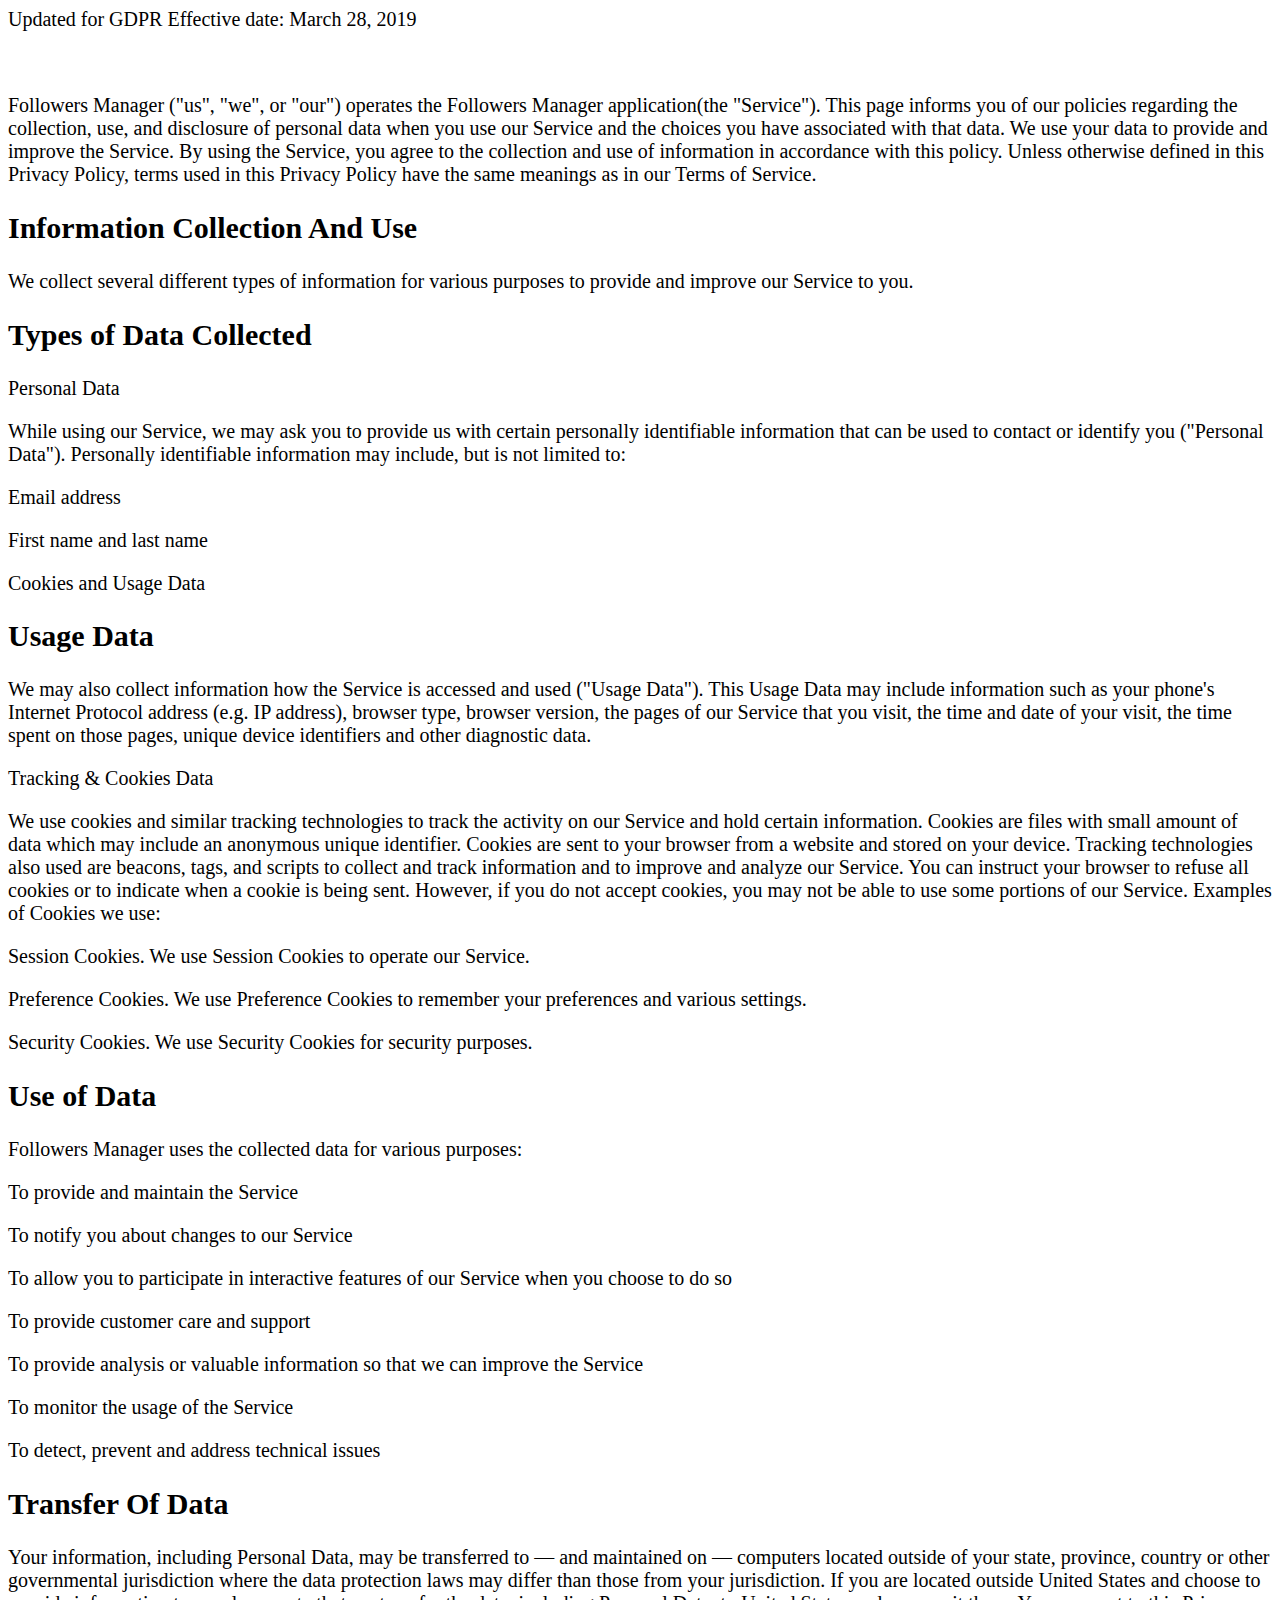
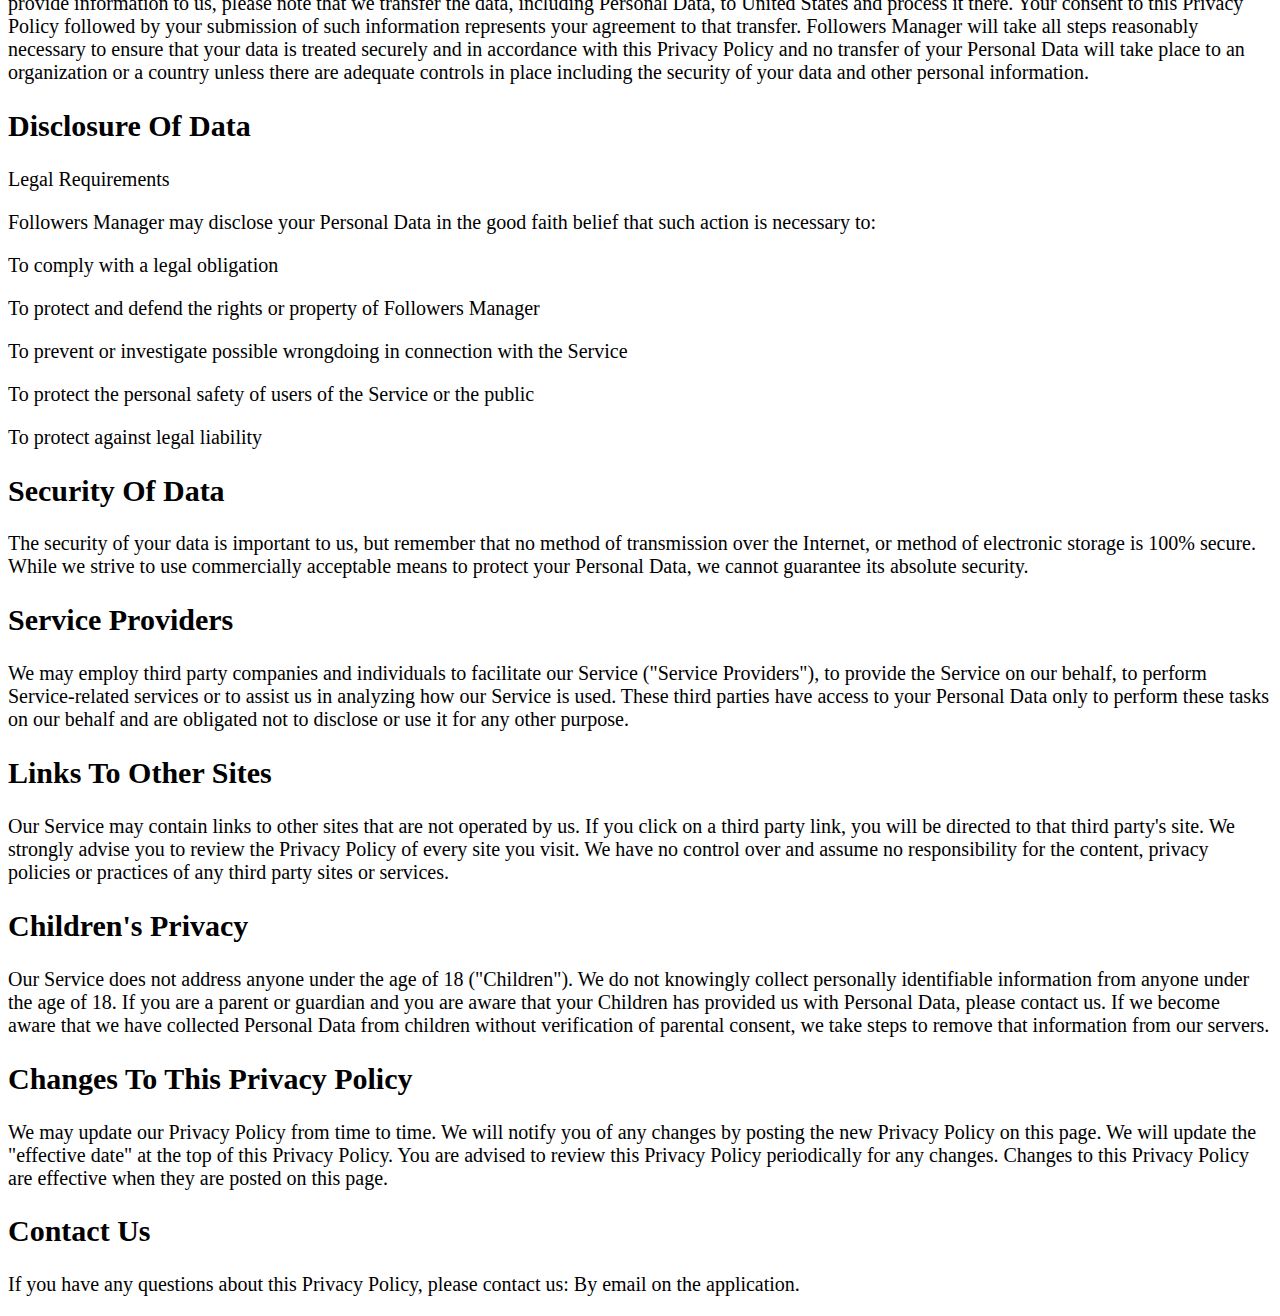
<file: privacypolicy.html>
<html>
  <head><meta 
     name='viewport' 
     content='width=device-width, initial-scale=1.0, maximum-scale=1.0, user-scalable=0' 
/>
    </head>
  <style>
body {font-size:20px}
h2   {color: black;}
p    {color: black;}
</style>
<body>
  
<p>Updated for GDPR
Effective date: March 28, 2019</p><br>

<p>Followers Manager ("us", "we", or "our") operates the Followers Manager application(the "Service").
This page informs you of our policies regarding the collection, use, and disclosure of personal data when you use our Service and the choices you have associated with that data.
We use your data to provide and improve the Service. By using the Service, you agree to the collection and use of information in accordance with this policy. Unless otherwise defined in this Privacy Policy, terms used in this Privacy Policy have the same meanings as in our Terms of Service.</p>
<h2>Information Collection And Use</h2>

<p>We collect several different types of information for various purposes to provide and improve our Service to you.</p>

<h2>Types of Data Collected</h2>

<p>Personal Data</p>

<p>While using our Service, we may ask you to provide us with certain personally identifiable information that can be used to contact or identify you ("Personal Data"). Personally identifiable information may include, but is not limited to:</p>

<p>Email address</p>

<p>First name and last name</p>

<p>Cookies and Usage Data</p>


<h2>Usage Data</h2>

<p>We may also collect information how the Service is accessed and used ("Usage Data"). This Usage Data may include information such as your phone's Internet Protocol address (e.g. IP address), browser type, browser version, the pages of our Service that you visit, the time and date of your visit, the time spent on those pages, unique device identifiers and other diagnostic data.</p>

<p>Tracking & Cookies Data</p>

<p>We use cookies and similar tracking technologies to track the activity on our Service and hold certain information.
Cookies are files with small amount of data which may include an anonymous unique identifier. Cookies are sent to your browser from a website and stored on your device. Tracking technologies also used are beacons, tags, and scripts to collect and track information and to improve and analyze our Service.
You can instruct your browser to refuse all cookies or to indicate when a cookie is being sent. However, if you do not accept cookies, you may not be able to use some portions of our Service.
Examples of Cookies we use:</p>

<p>Session Cookies. We use Session Cookies to operate our Service.</p>

<p>Preference Cookies. We use Preference Cookies to remember your preferences and various settings.</p>

<p>Security Cookies. We use Security Cookies for security purposes.</p>


<h2>Use of Data</h2>

<p>Followers Manager uses the collected data for various purposes:</p>

<p>To provide and maintain the Service</p>

<p>To notify you about changes to our Service</p>

<p>To allow you to participate in interactive features of our Service when you choose to do so</p>

<p>To provide customer care and support</p>

<p>To provide analysis or valuable information so that we can improve the Service</p>

<p>To monitor the usage of the Service</p>

<p>To detect, prevent and address technical issues</p>


<h2>Transfer Of Data</h2>

<p>Your information, including Personal Data, may be transferred to — and maintained on — computers located outside of your state, province, country or other governmental jurisdiction where the data protection laws may differ than those from your jurisdiction.
If you are located outside United States and choose to provide information to us, please note that we transfer the data, including Personal Data, to United States and process it there.
Your consent to this Privacy Policy followed by your submission of such information represents your agreement to that transfer.
Followers Manager will take all steps reasonably necessary to ensure that your data is treated securely and in accordance with this Privacy Policy and no transfer of your Personal Data will take place to an organization or a country unless there are adequate controls in place including the security of your data and other personal information.</p>

<h2>Disclosure Of Data</h2>

<p>Legal Requirements</p>
<p>Followers Manager may disclose your Personal Data in the good faith belief that such action is necessary to:</p>
<p>To comply with a legal obligation</p>

<p>To protect and defend the rights or property of Followers Manager</p>

<p>To prevent or investigate possible wrongdoing in connection with the Service</p>

<p>To protect the personal safety of users of the Service or the public</p>

<p>To protect against legal liability</p>


<h2>Security Of Data</h2>

<p>The security of your data is important to us, but remember that no method of transmission over the Internet, or method of electronic storage is 100% secure. While we strive to use commercially acceptable means to protect your Personal Data, we cannot guarantee its absolute security.</p>

<h2>Service Providers</h2>

<p>We may employ third party companies and individuals to facilitate our Service ("Service Providers"), to provide the Service on our behalf, to perform Service-related services or to assist us in analyzing how our Service is used.
These third parties have access to your Personal Data only to perform these tasks on our behalf and are obligated not to disclose or use it for any other purpose.</p>


<h2>Links To Other Sites</h2>

<p>Our Service may contain links to other sites that are not operated by us. If you click on a third party link, you will be directed to that third party's site. We strongly advise you to review the Privacy Policy of every site you visit.
We have no control over and assume no responsibility for the content, privacy policies or practices of any third party sites or services.</p>

<h2>Children's Privacy</h2>

<p>Our Service does not address anyone under the age of 18 ("Children").
We do not knowingly collect personally identifiable information from anyone under the age of 18. If you are a parent or guardian and you are aware that your Children has provided us with Personal Data, please contact us. If we become aware that we have collected Personal Data from children without verification of parental consent, we take steps to remove that information from our servers.</p>

<h2>Changes To This Privacy Policy</h2>

<p>We may update our Privacy Policy from time to time. We will notify you of any changes by posting the new Privacy Policy on this page.
We will update the "effective date" at the top of this Privacy Policy.
You are advised to review this Privacy Policy periodically for any changes. Changes to this Privacy Policy are effective when they are posted on this page.</p>

<h2>Contact Us</h2>

<p>If you have any questions about this Privacy Policy, please contact us: By email on the application.</p>


  </body>
</html>
</file>
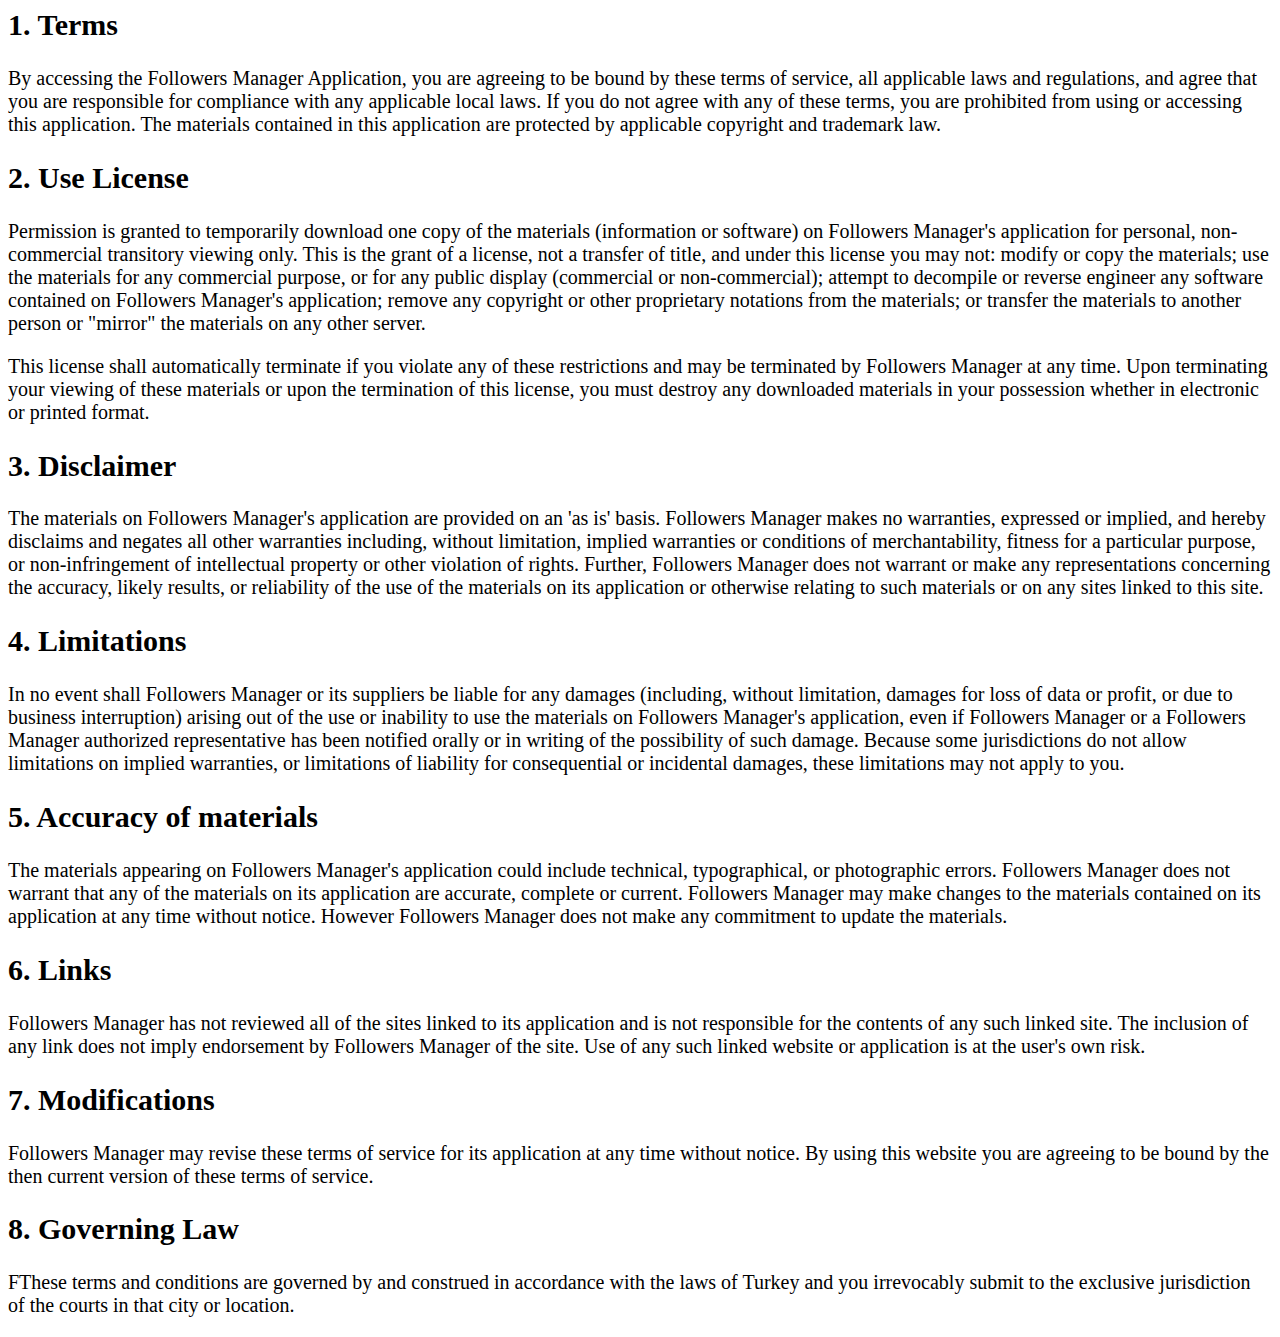
<file: termsofservice.html>
<html>
  <head><meta 
     name='viewport' 
     content='width=device-width, initial-scale=1.0, maximum-scale=1.0, user-scalable=0' 
/>
    </head>
  <style>
body {font-size:20px}
h2   {color: black;}
p    {color: black;}
</style>
<body>
  
 <h2> 1. Terms</h2>

<p>By accessing the Followers Manager Application, you are agreeing to be bound by these terms of service, all applicable laws and regulations, and agree that you are responsible for compliance with any applicable local laws. If you do not agree with any of these terms, you are prohibited from using or accessing this application. The materials contained in this application are protected by applicable copyright and trademark law.</p>

<h2>2. Use License</h2>

<p>Permission is granted to temporarily download one copy of the materials (information or software) on Followers Manager's application for personal, non-commercial transitory viewing only. This is the grant of a license, not a transfer of title, and under this license you may not:

modify or copy the materials;

use the materials for any commercial purpose, or for any public display (commercial or non-commercial);

attempt to decompile or reverse engineer any software contained on Followers Manager's application;

remove any copyright or other proprietary notations from the materials; or

transfer the materials to another person or "mirror" the materials on any other server.</p>

This license shall automatically terminate if you violate any of these restrictions and may be terminated by Followers Manager at any time. Upon terminating your viewing of these materials or upon the termination of this license, you must destroy any downloaded materials in your possession whether in electronic or printed format.</p>

<h2>3. Disclaimer</h2>

<p>The materials on Followers Manager's application are provided on an 'as is' basis. Followers Manager makes no warranties, expressed or implied, and hereby disclaims and negates all other warranties including, without limitation, implied warranties or conditions of merchantability, fitness for a particular purpose, or non-infringement of intellectual property or other violation of rights.
Further, Followers Manager does not warrant or make any representations concerning the accuracy, likely results, or reliability of the use of the materials on its application or otherwise relating to such materials or on any sites linked to this site.</p>

<h2>4. Limitations</h2>

<p>In no event shall Followers Manager or its suppliers be liable for any damages (including, without limitation, damages for loss of data or profit, or due to business interruption) arising out of the use or inability to use the materials on Followers Manager's application, even if Followers Manager or a Followers Manager authorized representative has been notified orally or in writing of the possibility of such damage. Because some jurisdictions do not allow limitations on implied warranties, or limitations of liability for consequential or incidental damages, these limitations may not apply to you.</p>

<h2>5. Accuracy of materials</h2>

<p>The materials appearing on Followers Manager's application could include technical, typographical, or photographic errors. Followers Manager does not warrant that any of the materials on its application are accurate, complete or current. Followers Manager may make changes to the materials contained on its application at any time without notice. However Followers Manager does not make any commitment to update the materials.</p>

<h2>6. Links</h2>

<p>Followers Manager has not reviewed all of the sites linked to its application and is not responsible for the contents of any such linked site. The inclusion of any link does not imply endorsement by Followers Manager of the site. Use of any such linked website or application is at the user's own risk.</p>

<h2>7. Modifications</h2>

<p>Followers Manager may revise these terms of service for its application at any time without notice. By using this website you are agreeing to be bound by the then current version of these terms of service.</p>

<h2>8. Governing Law</h2>

<p>FThese terms and conditions are governed by and construed in accordance with the laws of Turkey and you irrevocably submit to the exclusive jurisdiction of the courts in that city or location.</p>

  </body>
</html>
</file>
<file: css/main.css>
* {
  box-sizing: border-box;
  margin: 0;
  padding: 0; }

html {
  height: 100%;
  font-size: 16px;
  line-height: 1.15;
  -webkit-text-size-adjust: 100%;
  -ms-text-size-adjust: 100%;
  -ms-overflow-style: scrollbar; }

*::-moz-selection, *::-moz-selection {
  color: white;
  background-color: #FF0303; }

*::-moz-selection, *::selection {
  color: white;
  background-color: #FF0303; }

body {
  background-color: white;
  font-family: "Lato", Helvetica, sans-serif;
  -webkit-font-smoothing: antialiased;
  color: #3d3d3d; }
  body.state-fixed-body {
    overflow: hidden; }

p {
  margin-bottom: 1em;
  margin-top: 1em;
  font-family: "Lora", serif;
  line-height: 1.4; }

[tabindex="-1"]:focus {
  outline: 0 !important; }

hr {
  box-sizing: content-box;
  height: 0;
  overflow: visible; }

strong, b {
  font-weight: 700; }

input,
button,
select,
optgroup,
textarea {
  margin: 0;
  font-family: inherit;
  font-size: inherit;
  line-height: inherit; }

button,
input {
  border: none;
  background: none;
  overflow: visible; }

button {
  border-radius: 0; }

h1, h2, h3, h4, h5, h6 {
  margin-bottom: 0.5em;
  margin-top: 0.5em;
  line-height: 1.3;
  color: #303030; }

button:focus,
input:focus,
textarea:focus {
  outline: none; }

.container {
  margin-right: auto;
  margin-left: auto;
  padding: 0 15px;
  max-width: 1080px; }
  .container:after {
    content: " ";
    /* Older browser do not support empty content */
    visibility: hidden;
    display: block;
    height: 0;
    clear: both; }
  .container--xsmall {
    max-width: 400px; }
  .container--small {
    max-width: 550px; }
  .container--premid {
    max-width: 750px; }
  .container--mid {
    max-width: 900px; }
  .container--large {
    max-width: 1200px; }
  .container--xlarge {
    max-width: 1600px; }
  .container--max {
    max-width: 100%; }

header {
  position: relative;
  z-index: 50; }

a, .link, .links-02__link, .links-04__link, .links-05__link, .links-06__link {
  color: #FF0303;
  transition: color 0.2s ease; }

p a:hover, .link:hover, .links-02__link:hover, .links-04__link:hover, .links-05__link:hover, .links-06__link:hover {
  color: #041ddf; }

pre {
  line-height: 1.5; }

.heading, .text--04__big_text {
  font-size: 2em; }
  @media (max-width: 768px) {
    .heading, .text--04__big_text {
      font-size: 1.7em; } }
  @media (max-width: 500px) {
    .heading, .text--04__big_text {
      font-size: 1.5em; } }
  .heading--light {
    font-weight: 300; }
  .heading--big {
    font-size: 2.5em; }
    @media (max-width: 768px) {
      .heading--big {
        font-size: 2.2em; } }
    @media (max-width: 500px) {
      .heading--big {
        font-size: 1.8em; } }
  .heading--accent, .text--04__big_text {
    font-size: 3em; }
    @media (max-width: 768px) {
      .heading--accent, .text--04__big_text {
        font-size: 2.5em; } }
    @media (max-width: 500px) {
      .heading--accent, .text--04__big_text {
        font-size: 2em; } }

.heading__accent_word {
  position: relative; }
  .heading__accent_word:before {
    content: "";
    position: absolute;
    z-index: -1;
    left: -7px;
    right: -7px;
    bottom: -2px;
    top: -2px;
    transform: rotate(-1deg) scaleX(0);
    transition: transform 0.7s cubic-bezier(0.77, 0.31, 0, 0.975);
    transform-origin: left center; }
  .heading__accent_word.state-active:before {
    transform: rotate(-1deg) scaleX(1); }
  .heading__accent_word--white:before {
    background-color: rgba(255, 255, 255, 0.1); }
  .heading__accent_word--accent:before {
    background-color: rgba(77, 97, 252, 0.12); }

.heading__opaque_word {
  opacity: 0.5; }

.subheading {
  text-transform: uppercase;
  color: #FF0303;
  font-size: 12px;
  font-weight: 700;
  line-height: 1.4; }

.text, .pricing-04__item_text, .features-05__item_text {
  line-height: 1.4; }

.white-text, .text-white {
  color: white; }

.text-center, .center-text {
  text-align: center; }

.burger {
  display: inline-block;
  position: relative;
  opacity: 0.7;
  padding: 15px 15px;
  border-radius: 50%;
  font-size: 0;
  cursor: pointer;
  transition: opacity 0.25s ease; }
  .burger:active {
    background-color: rgba(255, 255, 255, 0.1); }
  .burger:before {
    content: "";
    position: absolute;
    z-index: 0;
    left: 0;
    right: 0;
    bottom: 0;
    top: 0;
    margin: auto;
    border-radius: 9999px;
    width: 40px;
    height: 40px;
    background-color: rgba(223, 234, 254, 0.2); }
  .burger--black:before {
    background-color: rgba(48, 48, 48, 0.08); }
  .burger:hover {
    opacity: 1; }

.burger__box {
  width: 12px;
  height: 14px;
  display: inline-block;
  position: relative; }

.burger__inner {
  display: block;
  top: 50%;
  margin-top: -1px;
  transition-duration: 0.075s;
  transition-timing-function: cubic-bezier(0.55, 0.055, 0.675, 0.19); }
  .burger__inner, .burger__inner::before, .burger__inner::after {
    width: 12px;
    height: 2px;
    background-color: white;
    border-radius: 4px;
    position: absolute;
    transition-property: transform;
    transition-duration: 0.15s;
    transition-timing-function: ease; }
    .burger--black .burger__inner, .burger--black .burger__inner::before, .burger--black .burger__inner::after {
      background-color: #303030; }
  .burger__inner::before, .burger__inner::after {
    content: "";
    display: block; }
  .burger__inner::before {
    top: -6px; }
  .burger__inner::after {
    bottom: -6px; }
  .burger__inner::before {
    transition: top 0.2s 0.12s ease, opacity 0.075s ease; }
  .burger__inner::after {
    transition: bottom 0.2s 0.12s ease, transform 0.08s cubic-bezier(0.55, 0.055, 0.675, 0.19); }
  .state-active-burger .burger__inner {
    transform: rotate(45deg);
    transition-delay: 0.12s;
    transition-timing-function: cubic-bezier(0.215, 0.61, 0.355, 1); }
    .state-active-burger .burger__inner::before {
      top: 0;
      opacity: 0;
      transition: top 0.08s ease, opacity 0.08s 0.12s ease; }
    .state-active-burger .burger__inner::after {
      bottom: 0;
      transform: rotate(-90deg);
      transition: bottom 0.08s ease, transform 0.08s 0.12s cubic-bezier(0.215, 0.61, 0.355, 1); }

.button {
  overflow: hidden;
  display: inline-block;
  position: relative;
  padding: 12px 20px 12px;
  min-width: 120px;
  border: 2px solid transparent;
  min-height: 44px;
  border-radius: 4px;
  box-shadow: 0 2px 4px 0 rgba(136, 144, 195, 0.2), 0 5px 15px 0 rgba(37, 44, 97, 0.15);
  font-size: 14px;
  font-weight: 700;
  -webkit-user-select: none;
  -moz-user-select: none;
  -ms-user-select: none;
  user-select: none;
  text-align: center;
  text-decoration: none;
  cursor: pointer;
  transition: color 0.2s ease, background-color 0.2s ease, border-color 0.2s ease, box-shadow 0.2s ease, transform 0.2s ease; }
  .button[disabled] {
    cursor: default; }
    .button[disabled]:hover, .button[disabled]:focus {
      transform: none; }
      .button[disabled]:hover .icon, .button[disabled]:focus .icon {
        transform: none; }
    .button[disabled]:active {
      transform: none;
      outline: none; }
  .button[disabled]:not(.state-show-success-tick):not(.state-show-spinner) {
    opacity: 0.4; }
  .button .icon {
    display: inline-block;
    vertical-align: middle;
    height: 1em;
    width: 1em;
    margin-left: 7px;
    transition: opacity 0.2s ease, transform 0.2s ease; }
  .button:hover, .button:focus {
    transform: translateY(-2px);
    box-shadow: 0 2px 8px 0 rgba(136, 144, 195, 0.22), 0 8px 15px 0 rgba(37, 44, 97, 0.17); }
    .button:hover .icon, .button:focus .icon {
      transform: translateX(3px); }
  .button:active {
    transform: translateY(-1px);
    box-shadow: 0 2px 4px 0 rgba(136, 144, 195, 0.2), 0 5px 15px 0 rgba(37, 44, 97, 0.15);
    outline: none; }
  .button--accent-outline {
    background-color: transparent;
    border-color: #FF0303;
    color: #FF0303; }
    .button--accent-outline .icon svg *,
    .button--accent-outline .button__system_icon svg * {
      fill: #FF0303; }
  .button--accent-bg {
    background-color: #FF0303;
    color: white; }
    .button--accent-bg .icon svg *,
    .button--accent-bg .button__system_icon svg * {
      fill: white; }
    .button--accent-bg:hover {
      background-color: #344bfc; }
  .button--black-outline {
    background-color: transparent;
    border-color: #303030;
    color: #303030; }
    .button--black-outline .icon svg *,
    .button--black-outline .button__system_icon svg * {
      fill: #303030; }
  .button--black-bg {
    background-color: #303030;
    color: white; }
    .button--black-bg .icon svg *,
    .button--black-bg .button__system_icon svg * {
      fill: white; }
    .button--black-bg:hover {
      background-color: black; }
  .button--midnight-outline {
    background-color: transparent;
    border-color: #00396B;
    color: #00396B; }
    .button--midnight-outline .icon svg *,
    .button--midnight-outline .button__system_icon svg * {
      fill: #00396B; }
  .button--midnight-bg {
    background-color: #00396B;
    color: white; }
    .button--midnight-bg .icon svg *,
    .button--midnight-bg .button__system_icon svg * {
      fill: white; }
    .button--midnight-bg:hover {
      background-color: #FF0303; }
  .button--acid-outline {
    background-color: transparent;
    border-color: #4ADDB4;
    color: #4ADDB4; }
    .button--acid-outline .icon svg *,
    .button--acid-outline .button__system_icon svg * {
      fill: #4ADDB4; }
  .button--acid-bg {
    background-color: #4ADDB4;
    color: white; }
    .button--acid-bg .icon svg *,
    .button--acid-bg .button__system_icon svg * {
      fill: white; }
    .button--acid-bg:hover {
      background-color: #35d9ab; }
  .button--emerald-outline {
    background-color: transparent;
    border-color: #4BCA81;
    color: #4BCA81; }
    .button--emerald-outline .icon svg *,
    .button--emerald-outline .button__system_icon svg * {
      fill: #4BCA81; }
  .button--emerald-bg {
    background-color: #4BCA81;
    color: white; }
    .button--emerald-bg .icon svg *,
    .button--emerald-bg .button__system_icon svg * {
      fill: white; }
    .button--emerald-bg:hover {
      background-color: #39c273; }
  .button--ruby-outline {
    background-color: transparent;
    border-color: #C23934;
    color: #C23934; }
    .button--ruby-outline .icon svg *,
    .button--ruby-outline .button__system_icon svg * {
      fill: #C23934; }
  .button--ruby-bg {
    background-color: #C23934;
    color: white; }
    .button--ruby-bg .icon svg *,
    .button--ruby-bg .button__system_icon svg * {
      fill: white; }
    .button--ruby-bg:hover {
      background-color: #ae332f; }
  .button--alt-accent-outline {
    background-color: transparent;
    border-color: #F90473;
    color: #F90473; }
    .button--alt-accent-outline .icon svg *,
    .button--alt-accent-outline .button__system_icon svg * {
      fill: #F90473; }
  .button--alt-accent-bg {
    background-color: #F90473;
    color: white; }
    .button--alt-accent-bg .icon svg *,
    .button--alt-accent-bg .button__system_icon svg * {
      fill: white; }
    .button--alt-accent-bg:hover {
      background-color: #e00467; }
  .button--white-outline {
    background-color: transparent;
    border-color: white;
    color: white; }
    .button--white-outline .icon svg *,
    .button--white-outline .button__system_icon svg * {
      fill: white; }
  .button--white-bg {
    background-color: #F6F6F6;
    color: #303030; }
    .button--white-bg .icon svg *,
    .button--white-bg .button__system_icon svg * {
      fill: #00396B; }
  .button--large {
    padding: 16px 30px;
    min-height: 52px; }
  .button--small {
    padding: 6px 10px;
    min-height: 32px; }
  .button--empty {
    min-width: auto;
    background-color: transparent;
    border-color: transparent;
    box-shadow: none; }
    .button--empty:hover {
      box-shadow: none;
      background-color: rgba(233, 241, 255, 0.7); }
    .button--empty.button--white-outline:hover {
      background-color: rgba(255, 255, 255, 0.1); }
  .button.state-show-success-tick {
    border-color: #4BCA81; }
  .button--vendor-logo {
    padding-left: 65px; }

button.button {
  padding-top: 11px;
  padding-bottom: 11px; }

.button__system_icon,
.button__chrome_icon {
  position: absolute;
  top: 50%;
  left: 15px;
  transform: translateY(-50%);
  height: 16px;
  width: 16px; }
  .button__system_icon svg,
  .button__chrome_icon svg {
    height: 100%; }
  .button__system_icon:after,
  .button__chrome_icon:after {
    content: "";
    width: 1px;
    position: absolute;
    right: -15px;
    top: 0;
    bottom: 0;
    background-color: rgba(70, 70, 70, 0.12);
    transform: scaleY(20); }
    .button--black-bg .button__system_icon:after,
    .button--midnight-bg .button__system_icon:after, .button--black-bg
    .button__chrome_icon:after,
    .button--midnight-bg
    .button__chrome_icon:after {
      background-color: rgba(255, 255, 255, 0.12); }

.button__text {
  vertical-align: middle;
  transition: opacity 0.2s ease, transform 0.2s ease; }
  .state-show-spinner .button__text {
    opacity: 0;
    transform: translateX(10px); }

.state-show-spinner.button .icon {
  opacity: 0;
  transform: translateX(10px); }

.button .spinner {
  position: absolute;
  opacity: 0;
  left: 0;
  right: 0;
  bottom: 0;
  top: 0;
  margin: auto; }

.state-show-spinner.button .spinner {
  opacity: 1; }

.button__submit_success {
  position: absolute;
  z-index: 10;
  left: 0;
  right: 0;
  bottom: 0;
  top: 0;
  margin: auto; }

.button__success_circle {
  position: absolute;
  left: 0;
  right: 0;
  bottom: 0;
  top: 0;
  margin: auto;
  width: 20px;
  height: 20px;
  border-radius: 50%;
  transform: scale(0);
  opacity: 0;
  background-color: #4BCA81;
  transition: transform 0.5s ease-out, opacity 0.5s ease; }
  .state-show-success-tick .button__success_circle {
    opacity: 1;
    transform: scale(10);
    transition: transform 0.5s ease-out; }

.button__success_tick {
  position: absolute;
  left: 0;
  right: 0;
  bottom: 0;
  top: 0;
  z-index: 10;
  margin: auto; }

.button__success_tick_path {
  stroke-dasharray: 20;
  stroke-dashoffset: 20; }
  .state-show-success-tick .button__success_tick_path {
    transition: stroke-dashoffset 0.5s 0.2s ease;
    stroke-dashoffset: 0; }

.text-input {
  width: 100%;
  border-radius: 4px;
  padding: 0 20px;
  height: 44px;
  background-color: rgba(246, 246, 246, 0.3);
  border: 2px solid #D8DDE6;
  font-size: 14px;
  transition: border-color 0.2s ease, background-color 0.2s ease; }
  .text-input::-webkit-input-placeholder {
    opacity: 0.5;
    font-size: inherit;
    color: inherit;
    transition: opacity 0.2s ease, transform 0.2s ease; }
  .text-input:-moz-placeholder {
    opacity: 0.5;
    font-size: inherit;
    color: inherit;
    transition: opacity 0.2s ease, transform 0.2s ease; }
  .text-input::-moz-placeholder {
    opacity: 0.5;
    font-size: inherit;
    color: inherit;
    transition: opacity 0.2s ease, transform 0.2s ease; }
  .text-input:-ms-input-placeholder {
    opacity: 0.5;
    font-size: inherit;
    color: inherit;
    transition: opacity 0.2s ease, transform 0.2s ease; }
  .text-input:hover {
    border-color: #a3afc4; }
  .text-input:focus {
    border-color: #FF0303;
    background-color: rgba(246, 246, 246, 0.2); }
    .text-input:focus::-webkit-input-placeholder {
      opacity: 0;
      transform: translateX(10px); }
    .text-input:focus:-moz-placeholder {
      opacity: 0;
      transform: translateX(10px); }
    .text-input:focus::-moz-placeholder {
      opacity: 0;
      transform: translateX(10px); }
    .text-input:focus:-ms-input-placeholder {
      opacity: 0;
      transform: translateX(10px); }
  .text-input--white {
    color: white; }
  .text-input--black {
    background-color: rgba(0, 57, 107, 0.4);
    box-shadow: inset 0 2px 8px 0 rgba(0, 0, 0, 0.05);
    border-radius: 4px;
    border-color: rgba(0, 57, 107, 0.15);
    color: white; }
    .text-input--black::-webkit-input-placeholder {
      opacity: 0.7;
      color: white; }
    .text-input--black:-moz-placeholder {
      opacity: 0.7;
      color: white; }
    .text-input--black::-moz-placeholder {
      opacity: 0.7;
      color: white; }
    .text-input--black:-ms-input-placeholder {
      opacity: 0.7;
      color: white; }
  .text-input--black:focus {
    border-color: white; }

.store-button {
  display: inline-block;
  border-radius: 4px;
  height: 44px;
  width: 130px;
  background-color: black;
  text-align: center;
  transition: background-color 0.2s ease, transform 0.2s ease, -webkit-filter 0.2s ease, border-color 0.2s ease, background-color 0.2s ease, transform 0.2s ease, filter 0.2s ease, border-color 0.2s ease; }
  .store-button:hover {
    background-color: #FF0303;
    transform: translateY(-2px); }
  .store-button--white {
    border: 1px solid white; }
    .store-button--white:hover {
      border-color: #FF0303; }
  @media (max-width: 500px) {
    .store-button {
      width: 120px; } }

.store-button__img {
  height: 100%; }
  .store-button__img svg {
    height: 100%;
    vertical-align: middle; }

.pill-link {
  display: inline-flex;
  align-items: center;
  border-radius: 9999px;
  padding: 5px 15px 5px 6px;
  text-decoration: none;
  transition: background-color 0.2s ease; }
  .pill-link--blue {
    background-color: #DFEAFE;
    color: #FF0303; }
    .pill-link--blue:hover {
      background-color: #cbddfd;
      color: #FF0303; }
  .pill-link--black {
    background-color: rgba(48, 48, 48, 0.12);
    color: white; }
    .pill-link--black:hover {
      background-color: rgba(48, 48, 48, 0.2);
      color: white; }
  .pill-link--green {
    background-color: rgba(75, 202, 129, 0.12);
    color: #4BCA81; }
    .pill-link--green:hover {
      background-color: rgba(75, 202, 129, 0.185);
      color: #4BCA81; }
  .pill-link--small {
    min-height: 25px;
    font-size: 14px;
    border-radius: 25px; }

.pill-link__pill {
  height: 24px;
  line-height: 24px;
  border-radius: 24px;
  padding: 0 7px;
  background-color: #FF0303;
  color: #fff;
  font-size: 10px;
  font-weight: 700;
  text-transform: uppercase;
  letter-spacing: 0.04em; }
  .pill-link--small .pill-link__pill {
    height: 15px;
    line-height: 16px;
    padding: 0 7px;
    border-radius: 15px;
    font-size: 9px; }
  .pill-link--green .pill-link__pill {
    background-color: #4BCA81; }

.pill-link__text {
  margin-left: 10px;
  margin-bottom: 1px; }

.pill-link__icon {
  margin-left: 9px;
  height: 1em;
  width: 1em;
  transform-origin: right center;
  transition: transform 0.2s ease; }
  .pill-link:hover .pill-link__icon {
    transform: translateX(3px); }
  .pill-link__icon svg * {
    fill: #FF0303; }
  .pill-link--black .pill-link__icon svg * {
    fill: white; }
  .pill-link--green .pill-link__icon svg * {
    fill: #4BCA81; }

.tag {
  display: inline-block;
  padding: 4px 12px;
  border-radius: 99px;
  font-weight: 700;
  font-size: 10px;
  letter-spacing: 0.03em;
  background-color: #FF0303;
  color: white;
  text-transform: uppercase; }
  .tag--blue {
    background-color: rgba(77, 97, 252, 0.2);
    color: #FF0303; }
  .tag--magenta {
    background-color: rgba(249, 4, 115, 0.2);
    color: #F90473; }
  .tag--black {
    background-color: #303030; }
  .tag--green {
    background-color: rgba(75, 202, 129, 0.2);
    color: #4BCA81; }
  .tag--acid {
    background-color: rgba(74, 221, 180, 0.2);
    color: #4ADDB4; }
  .tag--night {
    background-color: #00396B; }
  .tag--yellow {
    background-color: #ffeb3b;
    color: #303030; }

.tab {
  display: inline-block;
  margin: 0 1px;
  margin-bottom: 5px; }

.tab__button {
  display: inline-block;
  padding: 7px 10px;
  border-radius: 4px;
  cursor: pointer;
  transition: background-color 0.2s ease, color 0.2s ease;
  font-weight: 700; }
  .tab__button:hover, .tab__button:focus {
    background-color: #e8ebf0; }
  .tab__button.state-active-tab, .tab__button.state-active-tab:hover, .tab__button--active:focus {
    background-color: #DFEAFE;
    color: #FF0303;
    cursor: default; }

.link_badge {
  position: absolute;
  right: -6px;
  top: 50%;
  padding: 2px 4px;
  border-radius: 3px;
  transform: translateX(100%) translateY(-50%);
  background-color: #4ADDB4;
  font-weight: 700;
  text-transform: uppercase;
  color: white;
  font-size: 10px; }
  .link_badge--blue {
    background-color: #FF0303; }
  .link_badge--magenta {
    background-color: #F90473; }
  .link_badge--black {
    background-color: #303030; }
  .link_badge--green {
    background-color: #4BCA81; }
  .link_badge--acid {
    background-color: #4ADDB4; }
  .link_badge--night {
    background-color: #00396B; }
  .link_badge--yellow {
    background-color: #ffeb3b;
    color: #303030; }

.circle-button {
  display: inline-flex;
  align-content: center;
  justify-content: center;
  position: relative;
  border-radius: 99px;
  height: 60px;
  width: 60px;
  cursor: pointer;
  transition: background-color 0.2s ease, border-color 0.2s ease, box-shadow 0.2s ease, transform 0.2s ease; }
  .circle-button--play .icon {
    position: relative;
    left: 3px; }
  .circle-button:hover {
    transform: translateY(-2px); }
  .circle-button .icon {
    width: 22px;
    height: 22px;
    display: flex;
    justify-content: center;
    align-items: center; }
    .circle-button .icon svg {
      width: 100%;
      height: 100%; }
      .circle-button .icon svg * {
        transition: fill 0.2s ease; }
  .circle-button--blue-bg {
    background-color: #FF0303;
    box-shadow: 0 10px 16px 0 rgba(0, 0, 0, 0.17);
    color: white; }
    .circle-button--blue-bg svg * {
      fill: white; }
    .circle-button--blue-bg:hover {
      box-shadow: 0 12px 20px 0 rgba(0, 0, 0, 0.2); }
    .circle-button--blue-bg .circle-button__hover_bg {
      background-color: #FF0303; }
  .circle-button--transparent {
    background-color: transparent; }
    .circle-button--transparent .circle-button__hover_bg {
      background-color: white; }
    .circle-button--transparent svg * {
      fill: white; }
  .circle-button--light-blue-bg {
    background-color: #DFEAFE; }
    .circle-button--light-blue-bg:hover {
      background-color: #FF0303;
      box-shadow: 0 10px 16px 0 rgba(0, 0, 0, 0.17); }
      .circle-button--light-blue-bg:hover svg * {
        fill: white; }
    .circle-button--light-blue-bg svg * {
      fill: #FF0303; }

.emoji {
  position: relative;
  vertical-align: middle;
  bottom: 1px;
  max-height: 1em; }
  .emoji--large {
    height: 55px;
    max-height: 100%; }

.heading .emoji, .text--04__big_text .emoji {
  margin-left: 0.3em;
  margin-right: 0.3em; }

.pointed-badge {
  display: inline-block;
  position: relative;
  height: 22px;
  line-height: 22px;
  font-weight: 700;
  font-size: 12px;
  color: white; }
  .pointed-badge:before {
    position: absolute;
    content: "";
    width: 0;
    height: 0;
    border-style: solid;
    border-color: transparent transparent transparent transparent; }
  .pointed-badge--left {
    padding: 0 10px 0 3px;
    border-radius: 0 99px 99px 0; }
  .pointed-badge--right {
    padding: 0 3px 0 10px;
    border-radius: 99px 0 0 99px; }
  .pointed-badge--left:before {
    left: 0;
    transform: translateX(-100%);
    border-width: 11px 12px 11px 0; }
  .pointed-badge--right:before {
    right: 0;
    transform: translateX(100%);
    border-width: 11px 0 11px 12px; }
  .pointed-badge--blue-bg {
    background-color: #FF0303; }
    .pointed-badge--blue-bg.pointed-badge--left:before {
      border-right-color: #FF0303; }
    .pointed-badge--blue-bg.pointed-badge--right:before {
      border-left-color: #FF0303; }
  .pointed-badge--green-bg {
    background-color: #4BCA81; }
    .pointed-badge--green-bg.pointed-badge--left:before {
      border-right-color: #4BCA81; }
    .pointed-badge--green-bg.pointed-badge--right:before {
      border-left-color: #4BCA81; }
  .pointed-badge--magenta-bg {
    background-color: #F90473; }
    .pointed-badge--magenta-bg.pointed-badge--left:before {
      border-right-color: #F90473; }
    .pointed-badge--magenta-bg.pointed-badge--right:before {
      border-left-color: #F90473; }
  .pointed-badge--acid-bg {
    background-color: #4ADDB4; }
    .pointed-badge--acid-bg.pointed-badge--left:before {
      border-right-color: #4ADDB4; }
    .pointed-badge--acid-bg.pointed-badge--right:before {
      border-left-color: #4ADDB4; }

.pointed-badge__text {
  margin-right: 5px; }

.profile-picture {
  display: inline-block;
  border-radius: 50%;
  height: 50px;
  width: 50px;
  box-shadow: 0 5px 15px rgba(34, 40, 89, 0.2); }
  .profile-picture--large {
    height: 100px;
    width: 100px; }
  .profile-picture--small {
    height: 30px;
    width: 30px; }

.radio {
  display: inline-block;
  position: relative; }

.radio__input {
  position: absolute;
  z-index: 100;
  opacity: 0;
  height: 14px;
  width: 14px;
  cursor: pointer; }

.radio__input:checked ~ .radio__check:before {
  transform: none;
  opacity: 1; }

.radio__input:checked ~ .radio__check:after {
  background-color: #4BCA81;
  transform: scale(1.2); }

.radio:hover .radio__input:not(:disabled) ~ .radio__check {
  background-color: #b9c2d2; }

.radio__input:disabled ~ .radio__check,
.radio__input:disabled ~ .radio__label {
  opacity: 0.6;
  cursor: default; }

.radio__input:focus ~ .radio__check,
.radio__input:active ~ .radio__check {
  background-color: #9aa7be; }

.radio__label {
  vertical-align: middle;
  cursor: pointer; }

.radio__check {
  position: relative;
  display: inline-block;
  vertical-align: middle;
  margin-right: 7px;
  height: 14px;
  width: 14px;
  background-color: #D8DDE6;
  border-radius: 50%;
  cursor: pointer;
  transition: background-color 0.2s ease; }
  .radio__check:after {
    content: "";
    position: absolute;
    left: 0;
    right: 0;
    bottom: 0;
    top: 0;
    height: 10px;
    width: 10px;
    margin: auto;
    border-radius: 50%;
    background-color: white;
    transition: opacity 0.2s ease, transform 0.2s ease, background-color 0.2s ease; }
  .radio__check:before {
    content: "";
    position: absolute;
    z-index: 10;
    left: 0;
    right: 0;
    bottom: 0;
    top: 0;
    margin: auto;
    border-radius: 50%;
    background-color: #FF0303;
    opacity: 0;
    transform: scale(0);
    transition: opacity 0.2s 0.05s ease, transform 0.2s 0.05s ease; }

.radio__dot {
  position: absolute;
  z-index: 50;
  left: 0;
  right: 0;
  bottom: 0;
  top: 0;
  margin: auto;
  height: 4px;
  width: 4px;
  border-radius: 50%;
  background-color: white; }

.checkbox {
  display: inline-block;
  position: relative;
  width: 16px;
  height: 16px; }

.checkbox__input {
  position: absolute;
  z-index: 100;
  opacity: 0;
  height: 16px;
  width: 16px;
  left: 0;
  top: 0;
  cursor: pointer; }

.checkbox__input:checked:hover ~ .checkbox__check:before {
  background-color: #344bfc; }

.checkbox__input:checked ~ .checkbox__check:before {
  transform: none;
  opacity: 1; }

.checkbox__input:checked ~ .checkbox__check:after {
  background-color: #4BCA81;
  transform: scale(1.2); }

.checkbox__input:disabled ~ .checkbox__check,
.checkbox__input:disabled ~ .checkbox__label {
  opacity: 0.6;
  cursor: default; }

.checkbox:hover .checkbox__input:not(:disabled) ~ .checkbox__check {
  background-color: #b9c2d2; }

.checkbox__input:focus ~ .checkbox__check,
.checkbox__input:active ~ .checkbox__check {
  background-color: #9aa7be; }

.checkbox__label {
  vertical-align: middle;
  cursor: pointer; }

.checkbox__check {
  position: absolute;
  display: inline-block;
  vertical-align: middle;
  left: 0;
  top: 0;
  border-radius: 2px;
  overflow: hidden;
  height: 16px;
  width: 16px;
  background-color: #D8DDE6;
  cursor: pointer;
  transition: background-color 0.2s ease; }
  .checkbox__check:after {
    content: "";
    position: absolute;
    left: 0;
    right: 0;
    bottom: 0;
    top: 0;
    height: 12px;
    width: 12px;
    margin: auto;
    background-color: white;
    transition: opacity 0.2s ease, transform 0.2s ease, background-color 0.2s ease; }
  .checkbox__check:before {
    content: "";
    position: absolute;
    z-index: 10;
    left: 0;
    right: 0;
    bottom: 0;
    top: 0;
    margin: auto;
    background-color: #FF0303;
    opacity: 0;
    transform: scale(0);
    transition: opacity 0.2s 0.05s ease, transform 0.2s 0.05s ease; }

.checkbox__icon {
  position: absolute;
  z-index: 50;
  left: 0;
  right: 0;
  bottom: 0;
  top: 0;
  margin: auto;
  height: 8px;
  width: 8px; }

.mockup__case {
  display: inline-block;
  position: relative; }
  .mockup--black .mockup__case {
    background-color: #303030; }
  .mockup--white .mockup__case {
    background-color: white; }
  .mockup--iphone .mockup__case,
  .mockup--ipad .mockup__case {
    box-shadow: 0px 5px 43px 0 rgba(0, 0, 0, 0.09); }
  .mockup--iphone.mockup--portrait .mockup__case {
    max-width: 286px;
    width: 100%;
    border-radius: 16%/7.62%; }
    .mockup--iphone.mockup--portrait .mockup__case .mockup__spacer {
      padding-top: 209.79021%; }
  .mockup--iphone.mockup--landscape .mockup__case {
    max-width: 600px;
    width: 100%;
    border-radius: 7.62%/16%; }
    .mockup--iphone.mockup--landscape .mockup__case .mockup__spacer {
      padding-top: 47.66667%; }
  .mockup--ipad.mockup--portrait .mockup__case {
    max-width: 600px;
    width: 100%;
    border-radius: 40px;
    border-radius: 7.5%/5%; }
    .mockup--ipad.mockup--portrait .mockup__case .mockup__spacer {
      padding-top: 150%; }
  .mockup--ipad.mockup--landscape .mockup__case {
    max-width: 900px;
    width: 100%;
    border-radius: 5%/7.5%; }
    .mockup--ipad.mockup--landscape .mockup__case .mockup__spacer {
      padding-top: 66.66667%; }
  .mockup--macbook .mockup__case {
    width: 73.3%;
    border-radius: 4.5%/6.39%;
    background-color: #FDFEFF;
    box-shadow: 0 0 0 1px rgba(52, 63, 75, 0.02), 0 10px 60px 0 rgba(52, 63, 75, 0.08), 0 10px 30px 0 rgba(52, 63, 75, 0.06); }
    .mockup--macbook .mockup__case .mockup__spacer {
      padding-top: 70.2%; }

.mockup__speaker {
  position: absolute; }
  .mockup--black .mockup__speaker {
    background-color: #2A2A2A;
    box-shadow: inset 0 26px 35px 0 rgba(0, 0, 0, 0.04); }
  .mockup--white .mockup__speaker {
    background-color: #FFFFFF;
    box-shadow: inset 0 3px 24px 0 rgba(0, 0, 0, 0.07); }
  .mockup--ipad .mockup__speaker {
    display: block;
    border-radius: 50%; }
    .mockup--ipad .mockup__speaker:before {
      content: "";
      display: block;
      padding-bottom: 100%; }
  .mockup--iphone .mockup__speaker {
    border-radius: 8px; }
  .mockup--iphone.mockup--portrait .mockup__speaker {
    left: 0;
    right: 0;
    top: 5.9%;
    margin: auto;
    width: 15%;
    height: 1.3%; }
  .mockup--iphone.mockup--landscape .mockup__speaker {
    height: 15%;
    width: 1.3%;
    left: 5.7%;
    top: 50%;
    transform: translateY(-50%); }
  .mockup--ipad.mockup--portrait .mockup__speaker {
    left: 0;
    right: 0;
    top: 4.2%;
    margin: auto;
    width: 2.67%; }
  .mockup--ipad.mockup--landscape .mockup__speaker {
    left: 4.2%;
    top: 50%;
    transform: translateY(-50%);
    width: 1.91%; }

.mockup__screen {
  position: absolute;
  border-radius: 4px; }
  .mockup--white .mockup__screen {
    border: 2px solid #F6F6F6; }
  .mockup--black .mockup__screen {
    border: 2px solid #272727; }
  .mockup--iphone.mockup--portrait .mockup__screen {
    left: 0;
    right: 0;
    top: 12%;
    margin: auto;
    width: 85%; }
    .mockup--iphone.mockup--portrait .mockup__screen:before {
      content: "";
      display: block;
      padding-bottom: 182%; }
  .mockup--iphone.mockup--landscape .mockup__screen {
    left: 12%;
    top: 50%;
    transform: translateY(-50%);
    width: 73.4%; }
    .mockup--iphone.mockup--landscape .mockup__screen:before {
      content: "";
      display: block;
      padding-bottom: 56%; }
  .mockup--ipad.mockup--portrait .mockup__screen {
    left: 0;
    right: 0;
    top: 9.7%;
    margin: auto;
    width: 89.3%; }
    .mockup--ipad.mockup--portrait .mockup__screen:before {
      content: "";
      display: block;
      padding-bottom: 132.8%; }
  .mockup--ipad.mockup--landscape .mockup__screen {
    left: 9.7%;
    top: 50%;
    transform: translateY(-50%);
    width: 78.6%; }
    .mockup--ipad.mockup--landscape .mockup__screen:before {
      content: "";
      display: block;
      padding-bottom: 75.4%; }
  .mockup--macbook .mockup__screen {
    left: 0;
    right: 0;
    top: 7.4%;
    margin: auto;
    width: 92.5%; }
    .mockup--macbook .mockup__screen:before {
      content: "";
      display: block;
      padding-bottom: 62.3%; }
  @media (max-width: 500px) {
    .mockup__screen {
      border-radius: 2px;
      border-width: 1px; } }

.mockup__screenshot {
  position: absolute;
  left: 0;
  right: 0;
  bottom: 0;
  top: 0;
  background-size: cover;
  background-position: center top;
  background-repeat: no-repeat; }

.mockup__button {
  position: absolute;
  border-radius: 50%; }
  .mockup__button:before {
    content: "";
    display: block;
    padding-bottom: 100%; }
  .mockup--black .mockup__button {
    background-color: #2A2A2A;
    box-shadow: inset 0 26px 35px 0 rgba(0, 0, 0, 0.04); }
  .mockup--white .mockup__button {
    background-color: #FFFFFF;
    box-shadow: inset 0 26px 35px 0 rgba(0, 0, 0, 0.04); }
  .mockup--iphone.mockup--portrait .mockup__button {
    left: 0;
    right: 0;
    bottom: 3.9%;
    margin: auto;
    width: 15.4%; }
  .mockup--iphone.mockup--landscape .mockup__button {
    right: 3.9%;
    top: 50%;
    transform: translateY(-50%);
    width: 7.35%; }
  .mockup--ipad.mockup--portrait .mockup__button {
    left: 0;
    right: 0;
    bottom: 3.1%;
    margin: auto;
    width: 7.35%; }
  .mockup--ipad.mockup--landscape .mockup__button {
    right: 3.5%;
    top: 50%;
    transform: translateY(-50%);
    width: 4.9%; }

.mockup__container {
  position: relative;
  max-width: 1228px;
  text-align: center; }

.mockup__bottom {
  position: absolute;
  bottom: -23%;
  left: 0;
  right: 0;
  margin: auto;
  width: 100%; }

.spinner,
.spinner:after {
  border-radius: 50%;
  width: 15px;
  height: 15px; }

.spinner {
  position: relative;
  transform: translateZ(0);
  animation: spin 1.1s infinite linear;
  border-top: 2px solid rgba(255, 255, 255, 0.4);
  border-right: 2px solid rgba(255, 255, 255, 0.4);
  border-bottom: 2px solid rgba(255, 255, 255, 0.4);
  border-left: 2px solid #ffffff;
  font-size: 10px;
  text-indent: -9999px;
  transition: opacity 0.2s ease; }

@keyframes spin {
  0% {
    transform: rotate(0deg); }
  100% {
    transform: rotate(360deg); } }

.score {
  text-align: center; }

.score__stars {
  padding: 8px 0;
  margin: 15px 0 7px;
  background-color: #E9F1FF;
  border-radius: 4px; }

.score__star {
  display: inline-block;
  margin: 0 2px; }

.score__text {
  font-size: 12px;
  line-height: 1.4; }

.score__word {
  margin-right: 4px;
  color: #9aa7be; }

.score__value {
  color: #FF0303;
  font-weight: 700; }

.via-unicorn-platform {
  display: flex;
  justify-content: center;
  align-items: center;
  flex-wrap: wrap;
  padding: 7px 15px; }

.via-unicorn-platform__link {
  vertical-align: middle;
  text-decoration: none;
  font-size: 10px;
  color: inherit;
  letter-spacing: 0.02em; }
  .via-unicorn-platform__link:hover {
    color: #FF0303; }

.buttons-set__list {
  padding: 0;
  margin: 0;
  list-style: none;
  margin-left: -7px; }
  @media (max-width: 500px) {
    .buttons-set__list {
      margin-left: 0; } }

.buttons-set__item {
  display: inline-block;
  vertical-align: middle;
  margin-left: 7px;
  margin-right: 7px;
  padding-bottom: 14px;
  font-size: 0; }
  @media (max-width: 500px) {
    .buttons-set__item {
      width: 100%;
      margin-left: 0;
      margin-right: 0; }
      .buttons-set__item .button {
        width: 100%; } }

.buttons-set__info {
  opacity: 0.5;
  padding-left: 5px;
  font-size: 14px; }

.feature--white * {
  color: white;
  fill: white; }

.feature--center {
  text-align: center; }
  .feature--center .feature__icon {
    display: block;
    margin: auto auto 10px auto; }

.feature__title {
  margin-top: 0;
  margin-bottom: 15px; }

.feature__title_text {
  text-transform: uppercase;
  font-size: 12px; }

.feature__content {
  margin: auto; }

.feature__icon {
  vertical-align: middle;
  margin-right: 15px;
  max-height: 40px;
  max-width: 40px;
  width: 100%; }

.feature__link {
  position: relative;
  display: inline-block;
  margin-top: 15px;
  font-weight: 700;
  text-decoration: none; }
  .feature__link:hover .icon {
    transform: translateX(2px); }
    .feature__link:hover .icon * {
      fill: #F90473; }
  .feature__link .icon {
    display: inline-block;
    vertical-align: middle;
    margin-left: 7px;
    width: 1em;
    transition: transform 0.2s ease; }
    .feature__link .icon * {
      fill: #FF0303; }
  .feature__link--white * {
    color: white;
    transition: opacity 0.25s ease, transform 0.25s ease; }
    .feature__link--white *:hover {
      opacity: 0.8; }
  .feature__link--white .icon * {
    fill: white; }

.logos__list {
  padding: 0;
  margin: 0;
  list-style: none;
  display: flex;
  justify-content: space-between;
  align-items: center;
  flex-wrap: wrap; }

.logos__img {
  max-height: 50px; }

.form__inputs {
  display: flex;
  justify-content: space-between;
  align-items: stretch;
  flex-wrap: wrap; }
  @media (max-width: 400px) {
    .form__inputs {
      display: block; } }

.form__input {
  position: relative;
  flex: 1 1 auto;
  width: 1%; }
  @media (max-width: 400px) {
    .form__input {
      width: 100%; } }

.form__button {
  margin-left: 15px; }
  @media (max-width: 400px) {
    .form__button {
      margin-left: 0;
      margin-top: 15px;
      margin-bottom: 15px;
      text-align: center; }
      .form__button .button {
        width: 100%; } }
  .state-show-spinner .form__button .spinner {
    transform: translateY(-50%) translateX(0);
    opacity: 1; }

.form__messages {
  position: absolute;
  z-index: 100;
  width: 100%;
  margin-top: 10px; }

.form__message_opener {
  margin-top: 10px;
  text-align: center; }
  .form__message_opener--black .form__message_opener_box {
    opacity: 0.8;
    color: white;
    background-color: rgba(216, 221, 230, 0.05); }
    .form__message_opener--black .form__message_opener_box:hover {
      opacity: 1;
      background-color: rgba(216, 221, 230, 0.2); }

.form__message_opener_box {
  display: inline-block;
  padding: 5px 10px;
  cursor: pointer;
  border-radius: 4px;
  background-color: #F6F6F6;
  color: #FF0303;
  transition: background-color 0.2s ease, opacity 0.2s ease; }
  .form__message_opener_box .emoji {
    margin-left: 0.3em; }
  .form__message_opener_box:hover {
    background-color: #E9F1FF; }

.message {
  overflow: hidden;
  border-radius: 4px;
  box-shadow: 0 2px 4px 0 rgba(136, 144, 195, 0.2), 0 5px 15px 0 rgba(37, 44, 97, 0.15);
  background-color: white;
  opacity: 0;
  transform: translateY(10px) scale(0.99);
  transform-origin: center;
  transition: opacity 0.2s ease, transform 0.2s ease;
  visibility: hidden;
  height: 0; }
  .message.state-visible {
    opacity: 1;
    transform: none; }
  .message.state-visible {
    visibility: visible;
    height: auto; }

.message__box {
  border-bottom: 2px solid transparent; }
  .message--engaging .message__box {
    border-color: #FF0303; }
    .message--engaging .message__box .message__bubble_text--out {
      color: white;
      background-color: #FF0303; }
  .message--success .message__box {
    border-color: #4BCA81; }
    .message--success .message__box .message__bubble_text--out {
      color: white;
      background-color: #4BCA81; }
  .message--error .message__box {
    border-color: #C23934; }
    .message--error .message__box .message__bubble_text--out {
      color: white;
      background-color: #C23934; }

.message__close {
  display: block;
  width: 100%;
  cursor: pointer;
  text-align: center;
  transition: background-color 0.2s ease; }
  .message__close:hover {
    background-color: #E9F1FF; }

.message__close_icon {
  display: inline-block;
  padding: 10px 0 7px; }

.message__body {
  padding: 20px 20px 30px;
  margin-left: auto;
  margin-right: auto;
  max-width: 500px; }

.message__in {
  text-align: left; }

.message__out {
  display: flex;
  justify-content: flex-end;
  margin-top: 20px; }

.message__out_box {
  display: flex;
  flex-direction: column;
  align-items: flex-end; }

.message__bubble {
  overflow: auto;
  margin-bottom: 7px;
  font-size: 14px; }
  .message__bubble:last-child {
    margin-bottom: 0; }

.message__bubble_text {
  display: inline-block;
  border-radius: 30px;
  padding: 10px 20px;
  background-color: #F6F6F6;
  line-height: 1.4; }
  .message__bubble_text .emoji {
    margin-left: 0.3em;
    margin-right: 0.3em; }

.message__in .message__bubble {
  opacity: 0;
  transform: scale(0.95) translateY(5px);
  transition: opacity 0.4s ease, transform 0.4s ease; }
  .state-visible .message__in .message__bubble {
    opacity: 1;
    transform: none; }
  .state-visible .message__in .message__bubble:nth-child(1) {
    transition-delay: 150ms; }
  .state-visible .message__in .message__bubble:nth-child(2) {
    transition-delay: 800ms; }
  .state-visible .message__in .message__bubble:nth-child(3) {
    transition-delay: 1450ms; }
  .state-visible .message__in .message__bubble:nth-child(4) {
    transition-delay: 2100ms; }
  .state-visible .message__in .message__bubble:nth-child(5) {
    transition-delay: 2750ms; }
  .state-visible .message__in .message__bubble:nth-child(6) {
    transition-delay: 3400ms; }
  .state-visible .message__in .message__bubble:nth-child(7) {
    transition-delay: 4050ms; }
  .state-visible .message__in .message__bubble:nth-child(8) {
    transition-delay: 4700ms; }
  .state-visible .message__in .message__bubble:nth-child(9) {
    transition-delay: 5350ms; }
  .state-visible .message__in .message__bubble:nth-child(10) {
    transition-delay: 6000ms; }

.message__out .message__bubble {
  opacity: 0;
  transform: scale(0.95) translateY(5px);
  transition: opacity 0.4s ease, transform 0.4s ease; }
  .state-reacted .message__out .message__bubble {
    opacity: 1;
    transform: none; }

.message__bubble_error {
  margin-top: 5px;
  color: #C23934;
  font-family: Courier, monospace; }

.message__bubble_link {
  color: #FF0303;
  text-decoration: underline; }
  .message__bubble_link:hover {
    color: #2a42fb; }

.message__reply_box {
  position: relative;
  border-top: 1px solid #D8DDE6; }

.message__reply_word {
  display: inline-block;
  position: absolute;
  z-index: 10;
  top: 0;
  left: 40px;
  transform: translateY(-50%);
  padding: 5px 10px;
  font-size: 12px;
  background-color: white;
  color: #D8DDE6; }

.message__options {
  display: flex;
  justify-content: center;
  position: relative;
  z-index: 50;
  padding: 20px 25px; }

.message__option {
  padding: 0 10px; }
  .message__option .button {
    min-width: auto; }

.message__option {
  opacity: 0.15;
  transform: translateY(10px);
  transition: opacity 0.4s ease-out, transform 0.4s ease-out; }
  .state-visible .message__option:nth-child(1) {
    transition-delay: 1400ms; }
  .state-visible .message__option:nth-child(2) {
    transition-delay: 1650ms; }
  .state-visible .message__option:nth-child(3) {
    transition-delay: 1900ms; }
  .state-visible .message__option:nth-child(4) {
    transition-delay: 2150ms; }
  .state-visible .message__option:nth-child(5) {
    transition-delay: 2400ms; }
  .state-visible .message__option:nth-child(6) {
    transition-delay: 2650ms; }
  .state-visible .message__option:nth-child(7) {
    transition-delay: 2900ms; }
  .state-visible .message__option:nth-child(8) {
    transition-delay: 3150ms; }
  .state-visible .message__option:nth-child(9) {
    transition-delay: 3400ms; }
  .state-visible .message__option:nth-child(10) {
    transition-delay: 3650ms; }
  .state-visible .message__option {
    opacity: 1;
    transform: none; }

.rich_download_app {
  padding: 0;
  margin: 0;
  list-style: none;
  display: flex;
  justify-content: flex-start; }
  .rich_download_app--center {
    justify-content: center; }
    .rich_download_app--center .rich_download_app__item {
      margin-right: 8px;
      margin-left: 8px; }

.rich_download_app__item {
  margin-right: 15px; }

.slider {
  position: relative; }

.slider__arrow {
  position: absolute;
  z-index: 10;
  top: 50%;
  transform: translateY(-50%); }
  .slider__arrow--prev {
    left: 0; }
  .slider__arrow--next {
    right: 0; }
  @media (max-width: 1275px) {
    .slider__arrow {
      display: none; } }

.slider__box {
  padding: 0;
  margin: 0;
  list-style: none; }

.slick-slide {
  outline: none; }

.slider__img {
  width: 100%; }

.slick-dots {
  padding: 0;
  margin: 0;
  list-style: none;
  position: absolute;
  bottom: -60px;
  left: 0;
  right: 0;
  margin: auto; }
  .slick-dots li {
    display: inline-block;
    margin: 0 6px; }
    .slick-dots li:hover:not(.slick-active) button {
      transform: translateY(-1px); }
    .slick-dots li.slick-active button {
      transform: translateY(-1px);
      background-color: #FF0303;
      box-shadow: 0 4px 7px 0 rgba(0, 0, 0, 0.18); }
  .slick-dots button {
    height: 20px;
    width: 20px;
    border-radius: 50%;
    background-color: #DFEAFE;
    font-size: 0;
    cursor: pointer;
    transition: background-color 0.2s ease, box-shadow 0.2s ease, transform 0.2s ease; }

.title-box {
  margin-bottom: 50px;
  max-width: 700px; }
  .title-box--center {
    margin-left: auto;
    margin-right: auto;
    text-align: center; }
    .title-box--center .title-box__text {
      margin-left: auto;
      margin-right: auto; }

.title-box__text {
  opacity: 0.9;
  max-width: 80%; }
  @media (max-width: 500px) {
    .title-box__text {
      max-width: 100%; } }

.social-buttons--left .social-buttons__list {
  justify-content: flex-start; }

.social-buttons--left .social-buttons__item {
  margin: 0 12px 12px 0; }

.social-buttons--right .social-buttons__list {
  justify-content: flex-end; }

.social-buttons--right .social-buttons__item {
  margin: 0 0 12px 12px; }

.social-buttons__list {
  padding: 0;
  margin: 0;
  list-style: none;
  display: flex;
  justify-content: center;
  align-items: center;
  flex-wrap: wrap; }

.social-buttons__item {
  margin: 0 6px 5px; }

.social-buttons__link {
  display: inline-block;
  text-decoration: none;
  transition: opacity 0.2s ease, transform 0.2s ease, box-shadow 0.2s ease; }
  .social-buttons__link--circle {
    display: inline-flex;
    justify-content: center;
    align-items: center;
    flex-wrap: wrap;
    border-radius: 50%;
    height: 30px;
    width: 30px;
    background-color: #00396B;
    box-shadow: 0 2px 4px 0 rgba(136, 144, 195, 0.2), 0 5px 15px 0 rgba(37, 44, 97, 0.15);
    cursor: pointer; }
    .social-buttons__link--circle:hover, .social-buttons__link--circle:focus {
      transform: translateY(-2px);
      box-shadow: 0 2px 8px 0 rgba(136, 144, 195, 0.22), 0 8px 15px 0 rgba(37, 44, 97, 0.17); }
    .social-buttons__link--circle .social-buttons__icon {
      opacity: 0.9;
      max-width: 12px;
      max-height: 12px; }

.social-buttons__icon {
  max-width: 18px;
  max-height: 18px; }

.nav-01 {
  position: absolute;
  z-index: 200;
  top: 0;
  right: 0;
  left: 0;
  padding: 30px 0; }
  @media (max-width: 1300px) {
    .nav-01 {
      padding: 20px 0; } }
  @media (max-width: 900px) {
    .nav-01 {
      position: fixed;
      padding: 10px 0;
      background-color: #303030; } }

.nav-01__box {
  display: flex;
  justify-content: space-between;
  align-items: center; }

.nav-01__logo {
  position: relative;
  z-index: 50; }

.nav-01__link {
  display: inline-block;
  text-decoration: none;
  transition: opacity 0.25s ease; }
  .nav-01__link:hover {
    opacity: 0.7; }

.nav-01__logo_img {
  vertical-align: middle;
  max-height: 30px;
  margin-right: 10px; }

.nav-01__logo_text {
  vertical-align: middle;
  font-weight: 700;
  letter-spacing: 0.01em;
  font-size: 16px; }

.nav-01__list {
  padding: 0;
  margin: 0;
  list-style: none; }
  @media (max-width: 900px) {
    .nav-01__list {
      opacity: 0;
      visibility: hidden;
      display: flex;
      justify-content: center;
      align-items: center;
      flex-wrap: wrap;
      flex-direction: column-reverse;
      position: fixed;
      left: 0;
      right: 0;
      bottom: 0;
      top: 0;
      margin: auto;
      background-color: #FF0303;
      transition: opacity 0.25s ease, transform 0.25s ease; }
      .state-opened-menu .nav-01__list {
        visibility: visible;
        opacity: 1; } }

.nav-01__item {
  display: inline-block;
  margin-right: 15px; }
  .nav-01__item:last-child {
    margin-right: 0; }
  @media (max-width: 900px) {
    .nav-01__item {
      transform: translateY(5px);
      opacity: 0;
      margin-right: 0;
      margin-bottom: 10px;
      text-align: center;
      transition: opacity 0.2s ease, transform 0.2s ease; }
      .nav-01__item:nth-child(1) {
        transition-delay: 140ms; }
      .nav-01__item:nth-child(2) {
        transition-delay: 210ms; }
      .nav-01__item:nth-child(3) {
        transition-delay: 280ms; }
      .nav-01__item:nth-child(4) {
        transition-delay: 350ms; }
      .nav-01__item:nth-child(5) {
        transition-delay: 420ms; }
      .nav-01__item:nth-child(6) {
        transition-delay: 490ms; }
      .nav-01__item:nth-child(7) {
        transition-delay: 560ms; }
      .nav-01__item:nth-child(8) {
        transition-delay: 630ms; }
      .nav-01__item:nth-child(9) {
        transition-delay: 700ms; }
      .nav-01__item:nth-child(10) {
        transition-delay: 770ms; }
      .state-opened-menu .nav-01__item {
        opacity: 1;
        transform: none; } }

@media (min-width: 901px) {
  .nav-01__burger {
    display: none; } }

.nav-02 {
  position: absolute;
  z-index: 200;
  top: 0;
  right: 0;
  left: 0;
  padding: 30px 0; }
  @media (max-width: 1300px) {
    .nav-02 {
      padding: 20px 0; } }
  @media (max-width: 1300px) {
    .nav-02 {
      padding: 20px 0; } }
  @media (max-width: 900px) {
    .nav-02 {
      position: fixed;
      padding: 10px 0;
      background-color: white;
      box-shadow: 0 7px 25px 0 rgba(37, 44, 97, 0.1); } }

.nav-02__box {
  display: flex;
  justify-content: space-between;
  align-items: center; }

.nav-02__logo {
  position: relative;
  z-index: 50; }

.nav-02__link {
  display: inline-block;
  text-decoration: none;
  transition: opacity 0.25s ease; }
  .nav-02__link:hover {
    opacity: 0.7; }

.nav-02__logo_img {
  vertical-align: middle;
  max-height: 60px;
  margin-right: 10px; }

.nav-02__logo_text {
  vertical-align: middle;
  font-weight: 700;
  letter-spacing: 0.01em;
  font-size: 16px; }

.nav-02__list {
  padding: 0;
  margin: 0;
  list-style: none; }
  @media (max-width: 900px) {
    .nav-02__list {
      opacity: 0;
      visibility: hidden;
      display: flex;
      justify-content: center;
      align-items: center;
      flex-wrap: wrap;
      flex-direction: column-reverse;
      position: fixed;
      left: 0;
      right: 0;
      bottom: 0;
      top: 0;
      margin: auto;
      background-color: white;
      transition: opacity 0.25s ease, transform 0.25s ease; }
      .state-opened-menu .nav-02__list {
        visibility: visible;
        opacity: 1; } }

.nav-02__item {
  display: inline-block;
  margin-right: 15px; }
  .nav-02__item:last-child {
    margin-right: 0; }
  @media (max-width: 900px) {
    .nav-02__item {
      transform: translateY(5px);
      opacity: 0;
      margin-right: 0;
      margin-bottom: 10px;
      text-align: center;
      transition: opacity 0.2s ease, transform 0.2s ease; }
      .nav-02__item:nth-child(1) {
        transition-delay: 140ms; }
      .nav-02__item:nth-child(2) {
        transition-delay: 210ms; }
      .nav-02__item:nth-child(3) {
        transition-delay: 280ms; }
      .nav-02__item:nth-child(4) {
        transition-delay: 350ms; }
      .nav-02__item:nth-child(5) {
        transition-delay: 420ms; }
      .nav-02__item:nth-child(6) {
        transition-delay: 490ms; }
      .nav-02__item:nth-child(7) {
        transition-delay: 560ms; }
      .nav-02__item:nth-child(8) {
        transition-delay: 630ms; }
      .nav-02__item:nth-child(9) {
        transition-delay: 700ms; }
      .nav-02__item:nth-child(10) {
        transition-delay: 770ms; }
      .state-opened-menu .nav-02__item {
        opacity: 1;
        transform: none; } }

@media (min-width: 901px) {
  .nav-02__burger {
    display: none; } }

.header-01, .header-10, .header-11, .header-12 {
  z-index: 100;
  padding-top: 160px;
  background-image: linear-gradient(0deg, #2B5BB1 0%, #163E85 100%);
  text-align: center; }

.header-12 {
  background: none; }

.header-01__box, .header-10__box, .header-11__box, .header-12__box {
  background-size: cover;
  background-position: center bottom;
  background-repeat: no-repeat;
  background-image: url("../img/other/white-waves.svg"); }

.header-01__heading, .header-10__heading, .header-11__heading, .header-12__heading {
  max-width: 600px;
  margin: auto auto 70px; }

.header-01__buttons, .header-10__buttons, .header-11__buttons, .header-12__buttons {
  margin-bottom: 70px; }

.header-01__mockup .mockup__container, .header-10__mockup .mockup__container, .header-11__mockup .mockup__container, .header-12__mockup .mockup__container {
  margin: auto; }

.header-02, .header-21, .header-54 {
  height: 100vh; }
  @media (max-width: 900px) {
    .header-02, .header-21, .header-54 {
      height: auto; } }

.header-02__container, .header-21__container, .header-54__container {
  height: 100%; }

.header-02__wrapper, .header-21__wrapper, .header-54__wrapper {
  position: relative;
  display: flex;
  height: 100%; }
  @media (max-width: 900px) {
    .header-02__wrapper, .header-21__wrapper, .header-54__wrapper {
      display: block; } }

.header-02__left, .header-21__left, .header-54__left, .header-02__right, .header-21__right, .header-54__right {
  display: flex;
  justify-content: center;
  align-items: center;
  width: 50%; }
  @media (max-width: 900px) {
    .header-02__left, .header-21__left, .header-54__left, .header-02__right, .header-21__right, .header-54__right {
      width: 100%; } }

.header-02__left, .header-21__left, .header-54__left {
  padding-left: 15px;
  padding-right: 15px; }
  @media (max-width: 900px) {
    .header-02__left, .header-21__left, .header-54__left {
      padding-top: 60px;
      padding-bottom: 40px;
      text-align: center; } }

.header-02__right, .header-21__right, .header-54__right {
  animation: change-background 35s cubic-bezier(0.49, 0.03, 0, 1) infinite; }
  @media (max-width: 900px) {
    .header-02__right, .header-21__right, .header-54__right {
      padding: 60px 30px; } }

.header-02__left_content, .header-21__left_content, .header-54__left_content {
  max-width: 500px; }

.header-02__logo_img, .header-21__logo_img, .header-54__logo_img {
  max-height: 30px;
  max-width: 100px; }

.header-02__text, .header-21__text, .header-54__text {
  max-width: 400px;
  margin-bottom: 40px; }
  @media (max-width: 900px) {
    .header-02__text, .header-21__text, .header-54__text {
      margin-left: auto;
      margin-right: auto; } }

.header-02__mockup, .header-21__mockup, .header-54__mockup {
  display: inline-block;
  width: 100%;
  text-align: center; }
  .header-02__mockup .mockup, .header-21__mockup .mockup, .header-54__mockup .mockup {
    width: 100%; }
  .header-02__mockup .mockup__case, .header-21__mockup .mockup__case, .header-54__mockup .mockup__case {
    margin: auto; }

@keyframes change-background {
  0% {
    background-color: #FF4F00; }
  20% {
    background-color: #FF0303; }
  40% {
    background-color: #e4ff1c; }
  60% {
    background-color: #F90473; }
  80% {
    background-color: #54e998; }
  100% {
    background-color: #FF4F00; } }

.header-03, .header-13, .header-14, .header-15 {
  background-size: cover;
  background-position: center bottom;
  background-repeat: no-repeat;
  background-color: #303030; }

.header-03__overlay, .header-13__overlay, .header-14__overlay, .header-15__overlay {
  background-color: rgba(0, 0, 0, 0.65); }

.header-03__container, .header-13__container, .header-14__container, .header-15__container {
  padding-bottom: 100px;
  padding-top: 170px; }
  @media (max-width: 900px) {
    .header-03__container, .header-13__container, .header-14__container, .header-15__container {
      padding-bottom: 60px;
      padding-top: 100px; } }

.header-03__card_holder, .header-13__card_holder, .header-14__card_holder, .header-15__card_holder {
  position: relative;
  text-align: center; }

.header-03__card, .header-13__card, .header-14__card, .header-15__card {
  box-shadow: 0 60px 90px 0 rgba(12, 12, 15, 0.27);
  border-radius: 10px; }
  .header-03__card--bottom, .header-13__card--bottom, .header-14__card--bottom, .header-15__card--bottom {
    position: absolute;
    left: 0;
    right: 0;
    top: 20px;
    margin: auto;
    z-index: 10;
    width: 90%;
    height: 100%;
    background-color: rgba(209, 209, 209, 0.8); }
  .header-03__card--middle, .header-13__card--middle, .header-14__card--middle, .header-15__card--middle {
    position: absolute;
    left: 0;
    right: 0;
    top: 10px;
    margin: auto;
    z-index: 20;
    width: 95%;
    height: 100%;
    background-color: #FDFDFD; }
  .header-03__card--top, .header-13__card--top, .header-14__card--top, .header-15__card--top {
    position: relative;
    padding: 70px 30px 70px;
    z-index: 30;
    background-color: white; }
    @media (max-width: 768px) {
      .header-03__card--top, .header-13__card--top, .header-14__card--top, .header-15__card--top {
        padding-top: 40px;
        padding-bottom: 40px; } }

.header-03__card_content, .header-13__card_content, .header-14__card_content, .header-15__card_content {
  position: relative;
  z-index: 100; }

.header-03__heading, .header-13__heading, .header-14__heading, .header-15__heading {
  max-width: 580px;
  margin: auto auto 30px; }
  .header-03__heading .emoji, .header-13__heading .emoji, .header-14__heading .emoji, .header-15__heading .emoji {
    margin-left: 0.3em; }

@media (max-width: 500px) {
  .header-03__buttons, .header-13__buttons, .header-14__buttons, .header-15__buttons {
    text-align: center; }
    .header-03__buttons .buttons-set__item, .header-13__buttons .buttons-set__item, .header-14__buttons .buttons-set__item, .header-15__buttons .buttons-set__item {
      display: block;
      margin: 0 0 15px 0; }
      .header-03__buttons .buttons-set__item:last-child, .header-13__buttons .buttons-set__item:last-child, .header-14__buttons .buttons-set__item:last-child, .header-15__buttons .buttons-set__item:last-child {
        margin-bottom: 0; } }

.header-03__text, .header-13__text, .header-14__text, .header-15__text {
  margin: auto auto 40px auto;
  max-width: 450px; }

.header-03__features, .header-13__features, .header-14__features, .header-15__features {
  padding: 0;
  margin: 0;
  list-style: none;
  position: relative;
  z-index: 50;
  display: flex;
  justify-content: space-between;
  align-items: flex-start;
  margin-top: 90px; }
  @media (max-width: 768px) {
    .header-03__features, .header-13__features, .header-14__features, .header-15__features {
      display: block; } }

.header-03__feature, .header-13__feature, .header-14__feature, .header-15__feature {
  width: 30%;
  padding-right: 15px; }
  @media (max-width: 768px) {
    .header-03__feature, .header-13__feature, .header-14__feature, .header-15__feature {
      width: 100%;
      margin-bottom: 40px;
      text-align: center; }
      .header-03__feature:last-child, .header-13__feature:last-child, .header-14__feature:last-child, .header-15__feature:last-child {
        margin-bottom: 0; } }

.header-03__feature_box, .header-13__feature_box, .header-14__feature_box, .header-15__feature_box {
  display: inline-block;
  max-width: 300px; }

.header-04__box, .header-16__box, .header-17__box, .header-18__box, .header-55__box {
  background-size: cover;
  background-position: center bottom;
  background-repeat: no-repeat;
  background-color: #FF0303;
  text-align: center; }

.header-04__overlay, .header-16__overlay, .header-17__overlay, .header-55__overlay {
  background-color: rgba(77, 97, 252, 0.75); }

.header-18__overlay {
  background-color: rgba(48, 48, 48, 0.8); }

.header-04__container, .header-16__container, .header-17__container, .header-18__container, .header-55__container {
  padding-bottom: 100px;
  padding-top: 200px; }
  @media (max-width: 1366px) {
    .header-04__container, .header-16__container, .header-17__container, .header-18__container, .header-55__container {
      padding-bottom: 80px;
      padding-top: 120px; } }
  @media (max-width: 900px) {
    .header-04__container, .header-16__container, .header-17__container, .header-18__container, .header-55__container {
      padding-top: 100px;
      padding-bottom: 40px; } }

.header-04__heading, .header-16__heading, .header-17__heading, .header-18__heading, .header-55__heading {
  max-width: 580px;
  margin-left: auto;
  margin-right: auto; }
  .header-04__heading .emoji, .header-16__heading .emoji, .header-17__heading .emoji, .header-18__heading .emoji, .header-55__heading .emoji {
    margin-left: 0.3em; }

.header-04__buttons, .header-16__buttons, .header-17__buttons, .header-18__buttons, .header-55__buttons {
  max-width: 500px;
  margin-left: auto;
  margin-right: auto; }

.header-04__text, .header-16__text, .header-17__text, .header-18__text, .header-55__text {
  margin: auto auto 60px auto;
  max-width: 480px; }

.header-04__logos, .header-16__logos, .header-17__logos, .header-18__logos, .header-55__logos {
  margin-top: 170px; }
  .header-04__logos .logos__img, .header-16__logos .logos__img, .header-17__logos .logos__img, .header-18__logos .logos__img, .header-55__logos .logos__img {
    opacity: 0.3; }
  @media (max-width: 1366px) {
    .header-04__logos, .header-16__logos, .header-17__logos, .header-18__logos, .header-55__logos {
      margin-top: 120px; } }
  @media (max-width: 900px) {
    .header-04__logos, .header-16__logos, .header-17__logos, .header-18__logos, .header-55__logos {
      margin-top: 120px; }
      .header-04__logos .logos__item, .header-16__logos .logos__item, .header-17__logos .logos__item, .header-18__logos .logos__item, .header-55__logos .logos__item {
        width: 50%;
        margin-bottom: 60px; } }
  @media (max-width: 500px) {
    .header-04__logos, .header-16__logos, .header-17__logos, .header-18__logos, .header-55__logos {
      margin-top: 60px; }
      .header-04__logos .logos__item, .header-16__logos .logos__item, .header-17__logos .logos__item, .header-18__logos .logos__item, .header-55__logos .logos__item {
        margin-bottom: 30px; }
      .header-04__logos .logos__img, .header-16__logos .logos__img, .header-17__logos .logos__img, .header-18__logos .logos__img, .header-55__logos .logos__img {
        max-height: 16px; } }

.header-05__container, .header-19__container, .header-20__container, .header-56__container {
  position: relative;
  z-index: 50;
  padding-top: 100px; }

.header-05__left_content, .header-19__left_content, .header-20__left_content, .header-56__left_content {
  max-width: 530px; }
  @media (min-width: 1101px) {
    .header-05__left_content, .header-19__left_content, .header-20__left_content, .header-56__left_content {
      padding: 70px 0 70px; } }
  @media (min-width: 1300px) {
    .header-05__left_content, .header-19__left_content, .header-20__left_content, .header-56__left_content {
      padding-top: 90px;
      padding-bottom: 90px; } }
  @media (min-width: 1600px) {
    .header-05__left_content, .header-19__left_content, .header-20__left_content, .header-56__left_content {
      padding-top: 150px;
      padding-bottom: 150px; } }
  @media (min-width: 1800px) {
    .header-05__left_content, .header-19__left_content, .header-20__left_content, .header-56__left_content {
      padding-top: 200px;
      padding-bottom: 200px; } }
  @media (max-width: 1100px) {
    .header-05__left_content, .header-19__left_content, .header-20__left_content, .header-56__left_content {
      margin: auto;
      text-align: center; } }

.header-05__text, .header-19__text, .header-20__text, .header-56__text {
  max-width: 450px; }
  @media (max-width: 1100px) {
    .header-05__text, .header-19__text, .header-20__text, .header-56__text {
      margin-left: auto;
      margin-right: auto; } }

.header-05__cta_box, .header-19__cta_box, .header-20__cta_box, .header-56__cta_box {
  max-width: 480px;
  margin-top: 45px; }
  @media (max-width: 1100px) {
    .header-05__cta_box, .header-19__cta_box, .header-20__cta_box, .header-56__cta_box {
      margin-left: auto;
      margin-right: auto; } }

@media (min-width: 1101px) {
  .header-05__right, .header-19__right, .header-20__right, .header-56__right {
    position: absolute;
    overflow: hidden;
    right: 0;
    top: 0;
    height: 100%;
    width: 100%; } }

@media (max-width: 1100px) {
  .header-05__right, .header-19__right, .header-20__right, .header-56__right {
    padding: 60px 0 40px; } }

@media (min-width: 1101px) {
  .header-05__right_wrapper, .header-19__right_wrapper, .header-20__right_wrapper, .header-56__right_wrapper {
    position: absolute;
    bottom: 10%;
    right: -3%;
    width: 60%; } }

.header-06, .header-22, .header-57 {
  position: relative;
  z-index: 100;
  padding-bottom: 90px; }

.header-06__container, .header-22__container, .header-57__container {
  position: relative;
  z-index: 50;
  display: flex;
  justify-content: space-between;
  align-items: center;
  flex-wrap: wrap;
  padding-top: 140px; }
  @media (max-width: 1366px) {
    .header-06__container, .header-22__container, .header-57__container {
      padding-top: 100px; } }
  @media (max-width: 700px) {
    .header-06__container, .header-22__container, .header-57__container {
      padding-top: 70px; } }

.header-06__info, .header-22__info, .header-57__info {
  width: 50%; }
  @media (max-width: 1000px) {
    .header-06__info, .header-22__info, .header-57__info {
      width: 60%; } }
  @media (max-width: 760px) {
    .header-06__info, .header-22__info, .header-57__info {
      width: 100%;
      margin-bottom: 100px;
      text-align: center; } }

.header-06__info_content, .header-22__info_content, .header-57__info_content {
  max-width: 550px; }
  @media (max-width: 760px) {
    .header-06__info_content, .header-22__info_content, .header-57__info_content {
      margin-left: auto;
      margin-right: auto; } }

.header-06__text, .header-22__text, .header-57__text {
  max-width: 430px; }
  @media (max-width: 760px) {
    .header-06__text, .header-22__text, .header-57__text {
      margin-left: auto;
      margin-right: auto; } }

.header-06__buttons_box, .header-22__buttons_box, .header-57__buttons_box {
  margin-top: 45px; }

.header-06__visual, .header-22__visual, .header-57__visual {
  position: relative;
  width: 50%;
  text-align: right; }
  @media (max-width: 1000px) {
    .header-06__visual, .header-22__visual, .header-57__visual {
      width: 22%; } }
  @media (max-width: 760px) {
    .header-06__visual, .header-22__visual, .header-57__visual {
      width: 90%;
      margin: auto; } }
  @media (max-width: 500px) {
    .header-06__visual, .header-22__visual, .header-57__visual {
      width: 60%; } }

.header-06__visual__wrapper, .header-22__visual__wrapper, .header-57__visual__wrapper {
  position: relative; }

.header-06__mockup--shift, .header-22__mockup--shift, .header-57__mockup--shift {
  position: absolute;
  left: -25%;
  right: 0;
  bottom: 0;
  top: 10%;
  width: 100%;
  margin: auto; }

@media (max-width: 760px) {
  .header-06__mockup--static, .header-22__mockup--static, .header-57__mockup--static {
    position: relative;
    left: 30px; } }

@media (max-width: 1400px) {
  .header-06__mockup, .header-22__mockup, .header-57__mockup {
    display: flex;
    justify-content: center;
    flex-wrap: wrap; }
    .header-06__mockup .mockup, .header-22__mockup .mockup, .header-57__mockup .mockup {
      width: 250px; } }

@media (max-width: 1366px) {
  .header-06__mockup .mockup, .header-22__mockup .mockup, .header-57__mockup .mockup {
    width: 200px; } }

@media (max-width: 760px) {
  .header-06__buttons, .header-22__buttons, .header-57__buttons {
    justify-content: center; }
    .header-06__buttons .rich_download_app__item, .header-22__buttons .rich_download_app__item, .header-57__buttons .rich_download_app__item {
      margin-right: 8px;
      margin-left: 8px; } }

.header-07, .header-23, .header-24, .header-25, .header-58 {
  position: relative; }

.header-07__container, .header-23__container, .header-24__container, .header-25__container, .header-58__container {
  z-index: 50;
  display: flex;
  justify-content: space-between;
  align-items: center;
  flex-wrap: wrap;
  padding-top: 120px;
  padding-bottom: 120px; }
  @media (max-width: 1400px) {
    .header-07__container, .header-23__container, .header-24__container, .header-25__container, .header-58__container {
      padding-top: 80px;
      padding-bottom: 120px; } }
  @media (max-width: 1020px) {
    .header-07__container, .header-23__container, .header-24__container, .header-25__container, .header-58__container {
      display: block;
      padding-top: 50px; } }
  @media (max-width: 400px) {
    .header-07__container, .header-23__container, .header-24__container, .header-25__container, .header-58__container {
      padding-top: 20px; } }

.header-07__left, .header-23__left, .header-24__left, .header-25__left, .header-58__left {
  position: relative;
  z-index: 20;
  width: 550px;
  max-width: 550px;
  padding-top: 70px;
  padding-bottom: 70px; }
  @media (max-width: 1020px) {
    .header-07__left, .header-23__left, .header-24__left, .header-25__left, .header-58__left {
      width: 100%;
      margin-left: auto;
      margin-right: auto;
      text-align: center; } }

.header-07__text, .header-23__text, .header-24__text, .header-25__text, .header-58__text {
  max-width: 80%; }
  @media (max-width: 1020px) {
    .header-07__text, .header-23__text, .header-24__text, .header-25__text, .header-58__text {
      margin-left: auto;
      margin-right: auto; } }

.header-07__cta_box, .header-23__cta_box, .header-24__cta_box, .header-25__cta_box, .header-58__cta_box {
  margin-top: 45px; }

.header-07__right, .header-23__right, .header-24__right, .header-25__right, .header-58__right {
  width: calc(100% - 550px);
  text-align: center; }
  @media (max-width: 1020px) {
    .header-07__right, .header-23__right, .header-24__right, .header-25__right, .header-58__right {
      margin-left: auto;
      margin-right: auto;
      width: 100%;
      max-width: 500px; } }

.header-07__img, .header-23__img, .header-24__img, .header-25__img, .header-58__img {
  position: relative;
  z-index: 10;
  max-height: 500px;
  max-width: 100%;
  text-align: center; }
  @media (max-width: 600px) {
    .header-07__img, .header-23__img, .header-24__img, .header-25__img, .header-58__img {
      max-height: 300px; } }

.header-08, .header-59 {
  position: relative;
  z-index: 100; }

.header-08__container, .header-59__container {
  position: relative;
  z-index: 50;
  padding-top: 120px; }
  @media (max-width: 700px) {
    .header-08__container, .header-59__container {
      padding-top: 70px; } }

@media (max-width: 1250px) {
  .header-08__left, .header-59__left {
    margin-bottom: 60px;
    text-align: center; } }

.header-08__left_content, .header-59__left_content {
  padding: 150px 0 330px;
  max-width: 490px; }
  @media (max-width: 1500px) {
    .header-08__left_content, .header-59__left_content {
      padding-top: 70px;
      padding-bottom: 210px; } }
  @media (max-width: 1250px) {
    .header-08__left_content, .header-59__left_content {
      padding: 0;
      margin-left: auto;
      margin-right: auto; } }

.header-08__text, .header-59__text {
  max-width: 450px; }
  @media (max-width: 1250px) {
    .header-08__text, .header-59__text {
      margin-left: auto;
      margin-right: auto; } }

.header-08__cta_box, .header-59__cta_box {
  max-width: 480px;
  margin-top: 45px; }

.header-08__right, .header-59__right {
  position: absolute;
  overflow: hidden;
  right: 0;
  top: 0;
  height: 100%;
  width: 100%; }
  @media (max-width: 1250px) {
    .header-08__right, .header-59__right {
      overflow: visible;
      position: static; } }

.header-08__right_wrapper, .header-59__right_wrapper {
  position: absolute;
  top: 50%;
  transform: translateY(-50%);
  right: -10%;
  width: 60%; }
  @media (max-width: 1250px) {
    .header-08__right_wrapper, .header-59__right_wrapper {
      position: relative;
      transform: none;
      right: auto;
      left: auto;
      width: 100%; } }

.header-08__small_mockup, .header-59__small_mockup {
  position: absolute;
  z-index: 10;
  width: 18%;
  left: 5%;
  bottom: -1%; }

.header-09 {
  position: relative;
  z-index: 100; }

.header-09__container {
  padding-top: 140px;
  text-align: center; }
  @media (max-width: 700px) {
    .header-09__container {
      padding-top: 70px; } }

.header-09__main {
  margin-bottom: 70px; }
  @media (max-width: 400px) {
    .header-09__main {
      margin-bottom: 40px; } }

.header-09__main_content {
  max-width: 550px;
  margin: auto; }

.header-09__text {
  max-width: 450px;
  margin: auto; }

.header-09__action_box {
  max-width: 480px;
  margin: 45px auto auto; }

.header-09__img_wrapper {
  position: relative; }

.header-09__small_mockup {
  position: absolute;
  z-index: 10;
  width: 18%;
  left: 5%;
  bottom: -1.3%; }

@media (max-width: 500px) {
  .header-26 .buttons-set__item {
    width: auto;
    margin-left: 3px;
    margin-right: 3px; } }

.header-26__text {
  padding-top: 100px;
  max-width: 650px;
  margin-left: auto;
  margin-right: auto;
  text-align: center;
  color: rgba(48, 48, 48, 0.8); }

.header-26__cta_box {
  margin-top: 30px; }

.header-26__mockups {
  position: relative;
  overflow: hidden;
  height: 420px;
  margin-top: 50px; }
  @media (max-width: 700px) {
    .header-26__mockups {
      height: 300px; } }
  @media (max-width: 400px) {
    .header-26__mockups {
      height: 250px; } }
  @media (max-width: 360px) {
    .header-26__mockups {
      height: 200px; } }

.header-26__mockup {
  position: absolute;
  width: 300px;
  text-align: center; }
  .header-26__mockup--center {
    z-index: 10;
    top: 15px;
    left: 0;
    right: 0;
    margin: auto; }
  .header-26__mockup--left {
    left: 0;
    right: 0;
    margin: auto;
    top: 10%;
    transform: scale(0.9) translateX(-60%); }
  .header-26__mockup--right {
    left: 0;
    right: 0;
    margin: auto;
    top: 10%;
    transform: scale(0.9) translateX(60%); }
  @media (max-width: 700px) {
    .header-26__mockup {
      width: 40%; } }

.header-27, .header-34 {
  position: relative; }

.header-27 {
  margin-bottom: 110px;
  background-size: cover;
  background-position: center;
  background-repeat: no-repeat; }

.header-34 {
  padding-bottom: 70px;
  background-color: #F6F6F6; }

.header-27__overlay, .header-34__overlay {
  position: absolute;
  left: 0;
  right: 0;
  bottom: 0;
  top: 0;
  margin: auto;
  background-color: rgba(0, 0, 0, 0.75); }

.header-27__container, .header-34__container {
  position: relative;
  z-index: 10;
  padding-top: 140px;
  text-align: center; }
  @media (max-width: 840px) {
    .header-27__container, .header-34__container {
      padding-bottom: 60px; } }

.header-27__buttons {
  margin-top: 40px;
  margin-bottom: 50px; }
  @media (max-width: 840px) {
    .header-27__buttons {
      margin-bottom: 70px; } }

.header-34__buttons {
  margin-top: 40px;
  margin-bottom: 70px; }

.header-27__links, .header-34__links {
  padding: 0;
  margin: 0;
  list-style: none;
  display: flex;
  justify-content: space-between;
  flex-wrap: wrap; }
  @media (max-width: 840px) {
    .header-27__links, .header-34__links {
      justify-content: center; } }

.header-27__item {
  transform: translateY(40px); }

.header-27__item, .header-34__item {
  position: relative;
  width: 250px;
  padding: 10px 25px 40px 15px;
  box-shadow: 0 12px 44px 0 rgba(0, 0, 0, 0.1);
  border-radius: 10px;
  background-color: white;
  text-align: left; }
  @media (max-width: 840px) {
    .header-27__item, .header-34__item {
      transform: none;
      margin-left: 10px;
      margin-right: 10px;
      margin-bottom: 30px; }
      .header-27__item:last-child, .header-34__item:last-child {
        margin-bottom: 0; } }

.header-27__title, .header-34__title {
  margin-bottom: 7px;
  font-size: 20px; }

.header-27__info, .header-34__info {
  opacity: 0.6;
  margin-bottom: 5px;
  font-size: 14px; }

.header-27__emoji, .header-34__emoji {
  position: absolute;
  left: 0;
  top: 0;
  right: 0;
  margin: auto;
  width: 30px;
  transform: translateY(-50%); }

.header-27__link, .header-34__link {
  position: absolute;
  left: 15px;
  bottom: 15px; }

.header-28 {
  position: relative;
  background-size: cover;
  background-position: center;
  background-repeat: no-repeat; }

.header-28__overlay {
  position: absolute;
  left: 0;
  right: 0;
  bottom: 0;
  top: 0;
  margin: auto;
  background-color: rgba(0, 0, 0, 0.75); }

.header-28__container {
  position: relative;
  z-index: 10;
  padding-top: 100px;
  padding-bottom: 100px; }
  @media (max-width: 600px) {
    .header-28__container {
      padding-bottom: 50px; } }

.header-28__buttons {
  padding: 0;
  margin: 0;
  list-style: none;
  display: flex;
  justify-content: space-between;
  flex-wrap: wrap;
  margin-top: 70px; }
  @media (max-width: 600px) {
    .header-28__buttons {
      margin-top: 40px; } }

.header-28__item {
  width: 40%;
  max-width: 400px; }
  @media (max-width: 600px) {
    .header-28__item {
      width: 100%;
      margin-bottom: 70px; }
      .header-28__item:last-child {
        margin-bottom: 0; } }

.header-28__text {
  opacity: 0.8;
  margin-bottom: 30px;
  line-height: 1.4; }

.header-29 {
  position: relative;
  padding-bottom: 100px;
  background-size: cover;
  background-position: center;
  background-repeat: no-repeat; }
  @media (max-width: 770px) {
    .header-29 {
      padding-bottom: 70px; } }

.header-29__overlay {
  position: absolute;
  left: 0;
  right: 0;
  bottom: 0;
  top: 0;
  margin: auto;
  background-color: rgba(0, 0, 0, 0.75); }

.header-29__container {
  position: relative;
  z-index: 10;
  padding-top: 140px;
  text-align: center; }
  @media (max-width: 770px) {
    .header-29__container {
      padding-top: 100px; } }

.header-29__text_box {
  max-width: 450px;
  margin-left: auto;
  margin-right: auto; }

.header-29__buttons {
  margin-top: 50px; }

.header-30, .header-31, .header-32, .header-33 {
  position: relative;
  padding-bottom: 100px; }
  @media (max-width: 770px) {
    .header-30, .header-31, .header-32, .header-33 {
      padding-bottom: 70px; } }

.header-30 .score__stars, .header-32 .score__stars, .header-33 .score__stars {
  background-color: transparent;
  margin-left: auto;
  margin-right: auto;
  margin-bottom: 10px; }

.header-30 .score__star, .header-32 .score__star, .header-33 .score__star {
  width: 18px; }

.header-30 .score__text, .header-32 .score__text, .header-33 .score__text {
  line-height: 1.4; }
  .header-30 .score__text a, .header-32 .score__text a, .header-33 .score__text a {
    opacity: 0.8;
    transition: opacity 0.25s ease; }
    .header-30 .score__text a:hover, .header-32 .score__text a:hover, .header-33 .score__text a:hover {
      opacity: 1; }

.header-31 .rich_download_app {
  justify-content: center; }

.header-30__container, .header-31__container, .header-32__container, .header-33__container {
  position: relative;
  z-index: 10;
  padding-top: 140px;
  text-align: center; }
  @media (max-width: 770px) {
    .header-30__container, .header-31__container, .header-32__container, .header-33__container {
      padding-top: 100px; } }

.header-30__text_box, .header-31__text_box, .header-32__text_box, .header-33__text_box {
  max-width: 450px;
  margin-left: auto;
  margin-right: auto; }

.header-30__buttons, .header-31__buttons, .header-32__buttons, .header-33__buttons {
  margin-top: 50px; }

.header-35, .header-36, .header-37, .header-38 {
  position: relative;
  padding-bottom: 70px;
  background-size: cover;
  background-position: center bottom;
  background-repeat: no-repeat;
  background-color: #303030; }

.header-35__overlay, .header-36__overlay, .header-37__overlay, .header-38__overlay {
  position: absolute;
  left: 0;
  right: 0;
  bottom: 0;
  top: 0;
  margin: auto;
  background-color: rgba(0, 0, 0, 0.75); }

.header-35__box, .header-36__box, .header-37__box, .header-38__box {
  position: relative;
  z-index: 10; }

.header-35__wrapper, .header-36__wrapper, .header-37__wrapper, .header-38__wrapper {
  display: flex;
  justify-content: space-between;
  align-items: center;
  flex-wrap: wrap;
  padding-top: 170px; }
  @media (max-width: 900px) {
    .header-35__wrapper, .header-36__wrapper, .header-37__wrapper, .header-38__wrapper {
      padding-top: 100px;
      flex-direction: column; } }

.header-35__text_box, .header-36__text_box, .header-37__text_box, .header-38__text_box {
  width: 50%; }
  @media (max-width: 900px) {
    .header-35__text_box, .header-36__text_box, .header-37__text_box, .header-38__text_box {
      width: 100%;
      margin-bottom: 70px;
      text-align: center; } }

.header-35__video_box, .header-36__video_box, .header-37__video_box, .header-38__video_box {
  overflow: hidden;
  -webkit-backface-visibility: hidden;
  -webkit-transform: translate3d(0, 0, 0);
  width: 40%;
  border-radius: 10px; }
  .header-35__video_box iframe, .header-36__video_box iframe, .header-37__video_box iframe, .header-38__video_box iframe {
    position: relative;
    z-index: 10;
    height: 100%;
    width: 100%; }
  @media (max-width: 900px) {
    .header-35__video_box, .header-36__video_box, .header-37__video_box, .header-38__video_box {
      width: 100%;
      max-width: 450px; } }

.header-35__video, .header-36__video, .header-37__video, .header-38__video {
  position: relative;
  height: 210px;
  background-color: #303030; }
  .header-35__video .spinner, .header-36__video .spinner, .header-37__video .spinner, .header-38__video .spinner {
    position: absolute;
    left: 0;
    right: 0;
    bottom: 0;
    top: 0;
    margin: auto; }

.header-35__heading, .header-36__heading, .header-37__heading, .header-38__heading {
  margin-bottom: 30px; }
  .header-35__heading .emoji, .header-36__heading .emoji, .header-37__heading .emoji, .header-38__heading .emoji {
    margin-left: 0.3em; }

@media (max-width: 500px) {
  .header-35__buttons, .header-36__buttons, .header-37__buttons, .header-38__buttons {
    text-align: center; }
    .header-35__buttons .buttons-set__item, .header-36__buttons .buttons-set__item, .header-37__buttons .buttons-set__item, .header-38__buttons .buttons-set__item {
      display: block;
      margin: 0 0 15px 0; }
      .header-35__buttons .buttons-set__item:last-child, .header-36__buttons .buttons-set__item:last-child, .header-37__buttons .buttons-set__item:last-child, .header-38__buttons .buttons-set__item:last-child {
        margin-bottom: 0; } }

@media (max-width: 500px) {
  .header-36__buttons .buttons-set__item {
    vertical-align: top;
    display: inline-block;
    width: auto;
    margin-left: 3px;
    margin-right: 3px; } }

.header-35__text, .header-36__text, .header-37__text, .header-38__text {
  margin-bottom: 40px;
  max-width: 420px; }
  @media (max-width: 900px) {
    .header-35__text, .header-36__text, .header-37__text, .header-38__text {
      margin-left: auto;
      margin-right: auto; } }

.header-35__features, .header-36__features, .header-37__features, .header-38__features {
  padding: 0;
  margin: 0;
  list-style: none;
  position: relative;
  z-index: 50;
  display: flex;
  justify-content: space-between;
  align-items: flex-start;
  margin-top: 100px;
  padding-top: 50px;
  border-top: 1px solid rgba(246, 246, 246, 0.2); }
  @media (max-width: 768px) {
    .header-35__features, .header-36__features, .header-37__features, .header-38__features {
      display: block; } }

.header-35__feature, .header-36__feature, .header-37__feature, .header-38__feature {
  width: 30%;
  padding-right: 15px; }
  @media (max-width: 768px) {
    .header-35__feature, .header-36__feature, .header-37__feature, .header-38__feature {
      width: 100%;
      margin-bottom: 40px;
      text-align: center; }
      .header-35__feature:last-child, .header-36__feature:last-child, .header-37__feature:last-child, .header-38__feature:last-child {
        margin-bottom: 0; } }

.header-35__feature_box, .header-36__feature_box, .header-37__feature_box, .header-38__feature_box {
  display: inline-block;
  opacity: 0.8;
  max-width: 300px; }

.header-39, .header-40, .header-41, .header-42 {
  position: relative;
  padding-bottom: 100px; }
  @media (max-width: 770px) {
    .header-39, .header-40, .header-41, .header-42 {
      padding-bottom: 70px; } }

@media (max-width: 500px) {
  .header-40 .buttons-set__item {
    width: auto;
    margin-left: 3px;
    margin-right: 3px; } }

.header-39__container, .header-40__container, .header-41__container, .header-42__container {
  position: relative;
  z-index: 10;
  padding-top: 140px;
  text-align: center; }
  @media (max-width: 770px) {
    .header-39__container, .header-40__container, .header-41__container, .header-42__container {
      padding-top: 100px; } }

.header-39__text_box, .header-40__text_box, .header-41__text_box, .header-42__text_box {
  max-width: 450px;
  margin-left: auto;
  margin-right: auto; }

.header-39__buttons, .header-40__buttons, .header-41__buttons, .header-42__buttons {
  margin-top: 50px; }

.header-39__video, .header-40__video, .header-41__video, .header-42__video {
  overflow: hidden;
  position: relative;
  -webkit-backface-visibility: hidden;
  -webkit-transform: translate3d(0, 0, 0);
  margin-top: 50px;
  max-width: 800px;
  margin-left: auto;
  margin-right: auto;
  height: 500px;
  border-radius: 10px;
  background-color: #303030; }
  .header-39__video iframe, .header-40__video iframe, .header-41__video iframe, .header-42__video iframe {
    position: relative;
    z-index: 10;
    width: 100%;
    height: 100%; }
  .header-39__video .spinner, .header-40__video .spinner, .header-41__video .spinner, .header-42__video .spinner {
    position: absolute;
    left: 0;
    right: 0;
    bottom: 0;
    top: 0;
    margin: auto; }
  @media (max-width: 800px) {
    .header-39__video, .header-40__video, .header-41__video, .header-42__video {
      height: 300px; } }
  @media (max-width: 400px) {
    .header-39__video, .header-40__video, .header-41__video, .header-42__video {
      height: 200px; } }

.header-43 {
  padding-bottom: 100px;
  background-color: #FF0303; }
  @media (max-width: 500px) {
    .header-43 {
      padding-bottom: 50px; } }

.header-43__wrapper {
  display: flex;
  justify-content: space-between;
  align-items: center;
  flex-wrap: wrap;
  padding-top: 120px; }
  @media (max-width: 500px) {
    .header-43__wrapper {
      padding-top: 100px; } }

.header-43__text_box {
  max-width: 550px; }

.header-43__img_box {
  width: calc(100% - 550px);
  padding-left: 20px;
  padding-right: 20px;
  text-align: center; }
  @media (max-width: 700px) {
    .header-43__img_box {
      display: none; } }

.header-43__img {
  max-width: 90px;
  width: 100%; }

.header-44 {
  padding-bottom: 100px;
  background-color: #00396B; }
  @media (max-width: 500px) {
    .header-44 {
      padding-bottom: 50px; } }

.header-44__wrapper {
  padding-top: 120px; }
  @media (max-width: 500px) {
    .header-44__wrapper {
      padding-top: 100px; } }

.header-44__text_box {
  max-width: 500px; }

.header-44__img {
  max-width: 90px;
  width: 100%; }

.header-44__buttons_box {
  margin-top: 40px; }

.header-45, .header-46, .header-47, .header-48 {
  padding-bottom: 100px; }

@media (max-width: 500px) {
  .header-46 .buttons-set__item {
    width: auto;
    margin-left: 3px;
    margin-right: 3px; } }

.header-45__box, .header-46__box, .header-47__box, .header-48__box {
  text-align: center; }

.header-45__container, .header-46__container, .header-47__container, .header-48__container {
  padding-top: 200px; }
  @media (max-width: 1366px) {
    .header-45__container, .header-46__container, .header-47__container, .header-48__container {
      padding-top: 120px; } }
  @media (max-width: 900px) {
    .header-45__container, .header-46__container, .header-47__container, .header-48__container {
      padding-top: 100px; } }

.header-45__heading, .header-46__heading, .header-47__heading, .header-48__heading {
  max-width: 580px;
  margin-left: auto;
  margin-right: auto; }
  .header-45__heading .emoji, .header-46__heading .emoji, .header-47__heading .emoji, .header-48__heading .emoji {
    margin-left: 0.3em; }

.header-45__text, .header-46__text, .header-47__text, .header-48__text {
  margin: auto auto 60px auto;
  max-width: 480px; }

.header-45__logos, .header-46__logos, .header-47__logos, .header-48__logos {
  margin-top: 100px; }
  .header-45__logos .logos__img, .header-46__logos .logos__img, .header-47__logos .logos__img, .header-48__logos .logos__img {
    opacity: 0.25; }
  @media (max-width: 1366px) {
    .header-45__logos, .header-46__logos, .header-47__logos, .header-48__logos {
      margin-top: 70px; } }
  @media (max-width: 900px) {
    .header-45__logos .logos__list, .header-46__logos .logos__list, .header-47__logos .logos__list, .header-48__logos .logos__list {
      justify-content: center; }
    .header-45__logos .logos__item, .header-46__logos .logos__item, .header-47__logos .logos__item, .header-48__logos .logos__item {
      width: 35%;
      margin-bottom: 60px; } }
  @media (max-width: 500px) {
    .header-45__logos, .header-46__logos, .header-47__logos, .header-48__logos {
      margin-top: 30px; }
      .header-45__logos .logos__item, .header-46__logos .logos__item, .header-47__logos .logos__item, .header-48__logos .logos__item {
        margin-bottom: 30px; }
      .header-45__logos .logos__img, .header-46__logos .logos__img, .header-47__logos .logos__img, .header-48__logos .logos__img {
        max-height: 16px; } }

.header-49 {
  background-color: #00396B;
  margin-bottom: 200px; }
  @media (max-width: 900px) {
    .header-49 {
      padding-bottom: 50px;
      margin-bottom: 0; } }

.header-49__wrapper {
  display: flex;
  justify-content: space-between;
  align-items: center;
  flex-wrap: wrap;
  padding-top: 120px; }
  @media (max-width: 500px) {
    .header-49__wrapper {
      padding-top: 100px; } }

.header-49__text_box {
  max-width: 550px; }

.header-49__buttons_box {
  margin-top: 30px; }

.header-49__img_box {
  width: calc(100% - 550px);
  padding-left: 20px;
  padding-right: 20px;
  text-align: center; }
  @media (max-width: 700px) {
    .header-49__img_box {
      display: none; } }

.header-49__img {
  max-width: 120px;
  width: 100%; }
  @media (max-width: 800px) {
    .header-49__img {
      display: none; } }

.header-49__features_list {
  padding: 0;
  margin: 0;
  list-style: none;
  display: flex;
  justify-content: space-between;
  flex-wrap: wrap;
  padding: 30px 30px 30px;
  transform: translateY(140px);
  margin-top: -40px;
  box-shadow: 0 12px 44px 0 rgba(0, 0, 0, 0.1);
  border-radius: 10px;
  background-color: white; }
  @media (max-width: 900px) {
    .header-49__features_list {
      justify-content: center;
      transform: none;
      padding: 0;
      margin-top: 80px;
      box-shadow: none;
      background-color: transparent; } }

.header-49__feature {
  position: relative;
  display: flex;
  justify-content: space-between;
  align-items: flex-start;
  flex-wrap: nowrap;
  padding-right: 25px;
  width: 33%; }
  @media (max-width: 900px) {
    .header-49__feature {
      width: 100%;
      max-width: 300px;
      margin-bottom: 30px;
      margin-left: 15px;
      margin-right: 15px;
      padding: 20px 20px 20px 20px;
      box-shadow: 0 12px 44px 0 rgba(0, 0, 0, 0.1);
      border-radius: 10px;
      background-color: white; }
      .header-49__feature:last-child {
        margin-right: 0;
        margin-bottom: 0; } }
  @media (max-width: 400px) {
    .header-49__feature {
      flex-direction: column;
      margin-right: 0;
      margin-left: 0; } }

.header-49__icon {
  margin-right: 20px;
  width: 40px; }
  @media (max-width: 400px) {
    .header-49__icon {
      margin-bottom: 10px; } }

.header-49__feature_title {
  margin-top: 0; }

.header-49__text {
  opacity: 0.8;
  margin-bottom: 10px;
  line-height: 1.4; }

.header-50, .header-51, .header-52, .header-53 {
  position: relative;
  padding-bottom: 100px; }
  .header-50 .buttons-set__item, .header-51 .buttons-set__item, .header-52 .buttons-set__item, .header-53 .buttons-set__item {
    padding-bottom: 0; }
  @media (max-width: 400px) {
    .header-50, .header-51, .header-52, .header-53 {
      padding-bottom: 70px; } }

.header-50__box, .header-51__box, .header-52__box, .header-53__box {
  position: relative;
  z-index: 10; }

.header-50__wrapper, .header-51__wrapper, .header-52__wrapper, .header-53__wrapper {
  display: flex;
  justify-content: space-between;
  align-items: center;
  flex-wrap: wrap;
  padding-top: 170px; }
  @media (max-width: 900px) {
    .header-50__wrapper, .header-51__wrapper, .header-52__wrapper, .header-53__wrapper {
      padding-top: 100px;
      flex-direction: column; } }

.header-50__text_box, .header-51__text_box, .header-52__text_box, .header-53__text_box {
  width: 50%; }
  @media (max-width: 900px) {
    .header-50__text_box, .header-51__text_box, .header-52__text_box, .header-53__text_box {
      width: 100%;
      margin-bottom: 70px;
      text-align: center; } }

.header-50__video_box, .header-51__video_box, .header-52__video_box, .header-53__video_box {
  overflow: hidden;
  width: 40%;
  border-radius: 10px; }
  @media (max-width: 900px) {
    .header-50__video_box, .header-51__video_box, .header-52__video_box, .header-53__video_box {
      width: 100%;
      max-width: 450px; } }

.header-50__video, .header-51__video, .header-52__video, .header-53__video {
  position: relative;
  -webkit-backface-visibility: hidden;
  -webkit-transform: translate3d(0, 0, 0);
  height: 210px;
  background-color: #303030; }
  .header-50__video iframe, .header-51__video iframe, .header-52__video iframe, .header-53__video iframe {
    position: relative;
    z-index: 10;
    width: 100%;
    height: 100%; }
  .header-50__video .spinner, .header-51__video .spinner, .header-52__video .spinner, .header-53__video .spinner {
    position: absolute;
    left: 0;
    right: 0;
    bottom: 0;
    top: 0;
    margin: auto; }

.header-50__heading, .header-51__heading, .header-52__heading, .header-53__heading {
  margin-bottom: 30px; }
  .header-50__heading .emoji, .header-51__heading .emoji, .header-52__heading .emoji, .header-53__heading .emoji {
    margin-left: 0.3em; }

@media (max-width: 500px) {
  .header-50__buttons, .header-51__buttons, .header-52__buttons, .header-53__buttons {
    text-align: center; }
    .header-50__buttons .buttons-set__item, .header-51__buttons .buttons-set__item, .header-52__buttons .buttons-set__item, .header-53__buttons .buttons-set__item {
      display: block;
      margin: 0 0 15px 0; }
      .header-50__buttons .buttons-set__item:last-child, .header-51__buttons .buttons-set__item:last-child, .header-52__buttons .buttons-set__item:last-child, .header-53__buttons .buttons-set__item:last-child {
        margin-bottom: 0; } }

@media (max-width: 500px) {
  .header-51__buttons .buttons-set__item {
    vertical-align: top;
    display: inline-block;
    width: auto;
    margin-left: 3px;
    margin-right: 3px; } }

.header-50__text, .header-51__text, .header-52__text, .header-53__text {
  margin-bottom: 40px;
  max-width: 420px; }
  @media (max-width: 900px) {
    .header-50__text, .header-51__text, .header-52__text, .header-53__text {
      margin-left: auto;
      margin-right: auto; } }

.photos-01 {
  padding-top: 70px;
  padding-bottom: 70px; }

.photos-01__title_box {
  margin-bottom: 100px;
  text-align: center; }

.photos-01__images_row {
  display: flex;
  justify-content: center;
  flex-wrap: wrap; }

.photos-01__person {
  width: 25%;
  min-width: 140px;
  font-size: 0; }

.photos-01__image {
  padding-bottom: 100%;
  background-size: cover;
  background-position: center;
  background-repeat: no-repeat;
  transition: -webkit-filter 0.20s ease, filter 0.20s ease; }
  .photos-01__image:hover {
    -webkit-filter: contrast(1.4);
    filter: contrast(1.4); }

.photos-02 {
  padding-top: 70px;
  padding-bottom: 70px; }

.photos-02__title_box {
  margin-bottom: 40px;
  text-align: center; }

.photos-02__img_box {
  text-align: center; }

.photos-02__img {
  max-width: 100%; }

.photos-03 {
  padding-top: 70px;
  padding-bottom: 70px; }

.photos-03__title_box {
  margin-bottom: 40px;
  text-align: center; }

.photos-03__img_box {
  text-align: center; }

.photos-03__img {
  max-width: 100%; }

.photos-04 {
  padding: 70px 0 70px; }

.photos-04__wrapper {
  display: flex;
  justify-content: space-between;
  align-items: center;
  flex-wrap: wrap;
  flex-direction: row-reverse; }

.photos-04__main {
  position: relative;
  z-index: 20;
  padding: 40px 40px 40px 40px;
  width: 50%; }
  @media (max-width: 700px) {
    .photos-04__main {
      width: 100%; } }

.photos-04__main_content {
  max-width: 550px; }

.photos-04__heading {
  max-width: 400px; }

.photos-04__text {
  max-width: 450px; }

.photos-04__buttons_box {
  margin-top: 45px; }

.photos-04__visual {
  width: 50%; }
  @media (max-width: 700px) {
    .photos-04__visual {
      width: 100%;
      margin-bottom: 60px; } }

.photos-04__img_box {
  font-size: 0; }

.photos-04__img {
  max-width: 100%;
  max-height: 100%;
  font-size: 14px; }

.photos-05 {
  padding: 70px 0 70px; }

.photos-05__wrapper {
  display: flex;
  justify-content: space-between;
  align-items: center;
  flex-wrap: wrap; }

.photos-05__main {
  position: relative;
  z-index: 20;
  padding: 40px 40px 40px 40px;
  width: 50%; }
  @media (max-width: 700px) {
    .photos-05__main {
      width: 100%; } }

.photos-05__main_content {
  max-width: 550px; }

.photos-05__heading {
  max-width: 400px; }

.photos-05__text {
  max-width: 450px; }

.photos-05__buttons_box {
  margin-top: 45px; }

.photos-05__visual {
  width: 50%; }
  @media (max-width: 700px) {
    .photos-05__visual {
      width: 100%;
      margin-bottom: 60px; } }

.photos-05__img_box {
  font-size: 0; }

.photos-05__img {
  max-width: 100%;
  max-height: 100%;
  font-size: 14px; }

.roadmap-01 {
  padding-top: 70px;
  padding-bottom: 70px; }

.roadmap-01__title_box {
  margin-bottom: 100px;
  text-align: center; }

.roadmap-01__container {
  overflow: hidden;
  position: relative; }

.roadmap-01__wrapper {
  padding-right: 40px; }
  .body--desktop .roadmap-01__wrapper {
    overflow: hidden; }
  .body--mobile .roadmap-01__wrapper {
    overflow: auto; }

.roadmap-01__box {
  width: 10000px;
  padding-left: 20%;
  padding-bottom: 40px; }
  .roadmap-01__box:after {
    content: " ";
    /* Older browser do not support empty content */
    visibility: hidden;
    display: block;
    height: 0;
    clear: both; }
  @media (max-width: 1024px) {
    .roadmap-01__box {
      padding-left: 50px; } }

.roadmap-01__link {
  margin-top: 70px;
  padding-left: 15px;
  padding-right: 15px;
  text-align: center; }

.roadmap-01__column {
  position: relative;
  float: left;
  width: 330px;
  padding: 20px 15px 40px;
  margin-right: 30px;
  border-radius: 4px;
  background-color: #FF0303;
  box-shadow: 0 12px 44px 0 rgba(0, 0, 0, 0.3); }

.roadmap-01__top {
  margin-bottom: 20px; }

.roadmap-01__category {
  margin: 0 0 0.2em 0;
  color: white; }

.roadmap-01__date {
  opacity: 0.6;
  color: white;
  font-size: 14px;
  text-transform: uppercase; }

.roadmap-01__items_list {
  padding: 0;
  margin: 0;
  list-style: none; }

.roadmap-01__item {
  padding: 12px 14px 12px;
  margin-bottom: 15px;
  background-color: white;
  border-radius: 4px; }
  .roadmap-01__item:last-child {
    margin-bottom: 0; }

.roadmap-01__item_title {
  font-weight: 700;
  color: #00396B;
  line-height: 1.4; }
  .roadmap-01__item_title .emoji {
    margin-left: 0.3em; }

.roadmap-01__item_text {
  margin-top: 10px;
  line-height: 1.4; }

.roadmap-01__shadow {
  position: absolute;
  top: 0;
  bottom: 0;
  width: 50px;
  z-index: 10; }
  .roadmap-01__shadow--left {
    left: 0;
    background-image: linear-gradient(to right, rgba(255, 255, 255, 0.6) 10%, rgba(255, 255, 255, 0) 100%); }
    @media (max-width: 1024px) {
      .roadmap-01__shadow--left {
        left: -20px; } }
  .roadmap-01__shadow--right {
    right: 0;
    background-image: linear-gradient(to left, rgba(255, 255, 255, 0.6) 10%, rgba(255, 255, 255, 0) 100%); }
    @media (max-width: 1024px) {
      .roadmap-01__shadow--right {
        right: -20px; } }

.roadmap-02 {
  padding-top: 70px;
  padding-bottom: 70px; }

.roadmap-02__title_box {
  margin-bottom: 50px;
  text-align: center; }

.roadmap-02__timeline {
  padding: 0;
  margin: 0;
  list-style: none;
  position: relative;
  margin-bottom: 70px; }
  .roadmap-02__timeline:before {
    content: "";
    position: absolute;
    left: 59px;
    width: 1px;
    top: 0;
    bottom: 0;
    background-color: #D8DDE6; }

.roadmap-02__item {
  display: flex;
  justify-content: flex-start;
  align-items: flex-start;
  flex-wrap: nowrap; }

.roadmap-02__year {
  margin-top: 0;
  margin-bottom: 0;
  margin-right: 55px;
  font-size: 14px;
  font-weight: 400; }

.roadmap-02__info {
  padding: 0;
  margin: 0;
  list-style: none; }

.roadmap-02__info_item {
  position: relative;
  margin-bottom: 30px; }
  .roadmap-02__info_item:before {
    content: "";
    position: absolute;
    width: 7px;
    height: 7px;
    top: 6px;
    left: -33px;
    border-radius: 50%;
    background-color: #D8DDE6;
    border: 2px solid white; }

.roadmap-02__content {
  opacity: 0.8;
  margin-bottom: 5px;
  line-height: 1.4; }
  .roadmap-02__content a:hover {
    color: #041ddf; }

.roadmap-02__date {
  opacity: 0.4;
  font-size: 14px; }

.roadmap-02__link {
  text-align: center; }

.team-01 {
  position: relative;
  padding-top: 70px;
  padding-bottom: 70px; }

.team-01__title_box {
  margin-bottom: 50px;
  text-align: center; }

.team-01__decoration {
  position: absolute;
  top: 0;
  left: 0;
  right: 0;
  margin: auto;
  width: 100%;
  max-width: 800px;
  z-index: -1; }

.team-01__images_row {
  display: flex;
  justify-content: center;
  flex-wrap: wrap; }

.team-01__person {
  width: 25%;
  padding: 40px;
  min-width: 230px;
  font-size: 0; }

.team-01__image {
  padding-bottom: 100%;
  background-size: cover;
  background-position: center;
  background-repeat: no-repeat;
  background-color: #eee;
  border-radius: 50%;
  box-shadow: 0 7px 25px 0 rgba(37, 44, 97, 0.1);
  transition: -webkit-filter 0.20s ease, filter 0.20s ease; }
  .team-01__image:hover {
    -webkit-filter: contrast(1.4);
    filter: contrast(1.4); }

.team-02 {
  position: relative;
  padding-top: 70px;
  padding-bottom: 40px; }

.team-02__title_box {
  margin-bottom: 50px;
  text-align: center; }

.team-02__decoration {
  position: absolute;
  top: 0;
  left: 0;
  right: 0;
  margin: auto;
  width: 100%;
  max-width: 800px;
  z-index: -1; }

.team-02__list {
  padding: 0;
  margin: 0;
  list-style: none;
  display: flex;
  justify-content: center;
  align-items: flex-start;
  flex-wrap: wrap; }

.team-02__person {
  width: 260px;
  padding: 45px 20px 30px;
  margin: 0 20px 20px;
  background-color: white;
  box-shadow: 0 5px 15px 0 rgba(37, 44, 97, 0.15);
  border-radius: 10px;
  text-align: center; }

.team-02__person_img {
  display: inline-block;
  width: 100px;
  height: 100px;
  margin-bottom: 15px;
  border-radius: 50%;
  box-shadow: 0 7px 25px 0 rgba(37, 44, 97, 0.1);
  background-size: cover;
  background-position: center;
  background-repeat: no-repeat;
  background-color: #eee; }

.team-02__person_name {
  margin-bottom: 15px;
  letter-spacing: 0.02em;
  font-size: 12px;
  font-weight: 700;
  text-transform: uppercase; }

.team-02__person_tag {
  margin-bottom: 15px; }

.team-02__person_about {
  margin-bottom: 20px; }

.team-02__person_social .social-buttons__link {
  opacity: 0.2; }
  .team-02__person_social .social-buttons__link:hover {
    opacity: 0.5;
    transform: translateY(-2px); }

.team-02__link {
  margin-top: 80px;
  padding-right: 15px;
  padding-left: 15px;
  text-align: center; }

.team-03 {
  position: relative;
  padding-top: 70px;
  padding-bottom: 70px; }

.team-03__title_box {
  margin-bottom: 50px;
  text-align: center; }

.team-03__decoration {
  position: absolute;
  top: 0;
  left: 0;
  right: 0;
  margin: auto;
  width: 100%;
  max-width: 800px;
  z-index: -1; }

.team-03__list {
  padding: 0;
  margin: 0;
  list-style: none;
  display: flex;
  justify-content: center;
  align-items: center;
  flex-wrap: wrap; }

.team-03__person {
  width: 270px;
  height: 100px;
  padding: 15px;
  margin: 0 10px 20px 10px;
  background-color: white;
  box-shadow: 0 5px 15px 0 rgba(37, 44, 97, 0.15);
  border-radius: 10px; }
  .team-03__person--accent {
    padding: 0;
    background-color: #F90473;
    color: white;
    box-shadow: none;
    transition: background-color 0.25s ease; }
    .team-03__person--accent:hover {
      background-color: #ea046c; }
  .team-03__person:hover .team-03__person_mention {
    opacity: 0.7; }

.team-03__person_box {
  display: flex;
  justify-content: space-between;
  flex-direction: column;
  height: 100%; }

.team-03__person_top {
  position: relative; }

.team-03__person_img {
  position: absolute;
  right: 0;
  top: 0;
  width: 30px;
  height: 30px;
  margin-bottom: 15px;
  border-radius: 50%;
  box-shadow: 0 7px 25px 0 rgba(37, 44, 97, 0.1);
  background-size: cover;
  background-position: center;
  background-repeat: no-repeat;
  background-color: #eee; }

.team-03__person_name {
  margin-bottom: 2px;
  font-size: 14px;
  color: #00396B; }

.team-03__person_mention {
  opacity: 0.2;
  font-size: 14px;
  color: #303030;
  text-decoration: none;
  transition: opacity 0.25s ease; }

.team-03__person_title {
  color: #54698D; }

.team-03__link {
  display: block;
  position: relative;
  height: 100%;
  text-decoration: none;
  color: white;
  text-align: center; }
  .team-03__link:hover {
    color: white; }

.team-03__link_content {
  position: absolute;
  left: 0;
  right: 0;
  bottom: 0;
  top: 50%;
  transform: translateY(-50%);
  margin: auto; }

.team-03__link_text {
  margin-top: 5px; }

.team-04 {
  padding: 70px 0;
  background-size: cover;
  background-position: center;
  background-repeat: no-repeat; }
  .team-04 .heading, .team-04 .text--04__big_text {
    margin-top: 0;
    margin-bottom: 40px;
    text-align: center; }
  .team-04 p {
    margin: 0;
    text-align: center; }
  .team-04 .container--small {
    margin-bottom: 50px; }

.team-04__list {
  padding: 0;
  margin: 0;
  list-style: none;
  width: 100%;
  margin-bottom: 80px;
  display: flex;
  flex-wrap: wrap;
  align-items: center;
  justify-content: center; }
  @media (max-width: 900px) {
    .team-04__list {
      margin-bottom: 40px;
      justify-content: center;
      background-color: transparent;
      border-radius: unset;
      box-shadow: none; } }

.team-04__person {
  width: calc(100%/5);
  padding: 45px 0;
  box-sizing: border-box;
  border-right: 1px solid rgba(151, 151, 151, 0.2);
  background-color: white;
  display: flex;
  flex-direction: column;
  justify-content: center;
  align-items: center; }
  .team-04__person:nth-child(1) {
    border-top-left-radius: 10px;
    border-bottom-left-radius: 10px; }
  .team-04__person:last-child {
    border-right: none;
    border-bottom-right-radius: 10px;
    border-top-right-radius: 10px; }
  .team-04__person:hover .team-04__person_img {
    transform: translateY(-4px); }
  @media (max-width: 900px) {
    .team-04__person {
      width: 32%;
      padding: 30px 0;
      margin-right: 2%;
      margin-bottom: 10px;
      border-radius: 10px;
      box-shadow: 0 2px 4px 0 rgba(136, 144, 195, 0.2);
      background-color: white; }
      .team-04__person:nth-child(3n) {
        margin-right: 0; } }
  @media (max-width: 600px) {
    .team-04__person {
      width: 48%;
      padding: 30px 0;
      margin-bottom: 20px;
      margin-right: 2%; }
      .team-04__person:nth-child(2n) {
        margin-right: 0; }
      .team-04__person:nth-child(3n) {
        margin-right: 2%; } }
  @media (max-width: 450px) {
    .team-04__person {
      width: 60%;
      max-width: 250px;
      margin-right: 0; }
      .team-04__person:nth-child(2n) {
        margin-right: 0; }
      .team-04__person:nth-child(3n) {
        margin-right: 0; } }

.team-04__person_img {
  width: 100px;
  height: 100px;
  margin: 0 auto 15px;
  border-radius: 50%;
  background-size: cover;
  background-position: center;
  background-repeat: no-repeat;
  background-color: #eee;
  box-shadow: 0 7px 25px 0 rgba(37, 44, 97, 0.1);
  transition: all 0.4s ease; }

.team-04__person_name {
  margin-bottom: 25px;
  font-size: 12px;
  line-height: 1.4;
  text-align: center;
  text-transform: uppercase; }

.team-04__person_social .social-buttons__link {
  opacity: 0.2; }

.team-04__person_social .social-buttons__link:hover {
  opacity: 0.5;
  transform: translateY(-2px); }

.team-04__button {
  text-align: center; }
  .team-04__button .button {
    text-transform: uppercase;
    color: white;
    border-color: white; }
    .team-04__button .button:hover {
      background-color: white;
      color: #303030; }

.team-05 {
  padding: 70px 0;
  background-color: #F6F6F6; }

.team-05__list {
  padding: 0;
  margin: 0;
  list-style: none;
  display: flex;
  justify-content: center;
  flex-wrap: wrap; }

.team-05__person {
  width: 200px;
  padding: 25px;
  display: flex;
  align-items: center;
  flex-direction: column;
  text-align: center;
  box-sizing: border-box; }
  .team-05__person:hover .team-05__person_img {
    -webkit-filter: contrast(1.4);
    filter: contrast(1.4); }
  @media (max-width: 430px) {
    .team-05__person {
      width: 100%;
      max-width: 200px; } }

.team-05__person_img {
  width: 100px;
  height: 100px;
  margin-bottom: 10px;
  border-radius: 50%;
  background-size: cover;
  background-position: center;
  background-repeat: no-repeat;
  background-color: #eee;
  transition: all 0.2s ease; }

.team-05__person_name {
  margin-bottom: 5px;
  line-height: 1.4;
  color: #FF0303; }

.team-05__person_title {
  font-size: 12px;
  line-height: 1.4;
  color: #303030;
  opacity: 0.6; }

.team-05__person--accent {
  padding-top: 25px;
  align-self: center;
  background-color: white;
  border-radius: 10px;
  box-shadow: 0 12px 44px 0 rgba(0, 0, 0, 0.1);
  position: relative; }
  @media (max-width: 430px) {
    .team-05__person--accent {
      width: 100%;
      max-width: 200px; } }
  .team-05__person--accent .team-05__emoji_box {
    width: 30px;
    height: 30px;
    position: absolute;
    top: -15px;
    left: 50%;
    transform: translateX(-50%); }
    .team-05__person--accent .team-05__emoji_box .emoji {
      max-width: 30px;
      max-height: 30px; }
  .team-05__person--accent .team-05__content {
    margin-top: 0;
    margin-bottom: 15px;
    font-size: 16px;
    font-weight: 400;
    line-height: 1.4;
    opacity: 0.8; }
  .team-05__person--accent .team-05__button {
    margin-top: auto; }
    .team-05__person--accent .team-05__button .button {
      background-color: #FF0303;
      text-transform: uppercase;
      color: #eee; }

.slider-01 {
  padding-top: 70px;
  padding-bottom: 100px; }
  .slider-01 .slick-list {
    border-radius: 10px;
    box-shadow: 0 12px 44px 0 rgba(0, 0, 0, 0.1); }
  .slider-01 .slider__arrow--prev {
    transform: translateY(-50%) translateX(-130%); }
  .slider-01 .slider__arrow--next {
    transform: translateY(-50%) translateX(130%); }

.slider-01__title_box {
  text-align: center;
  margin-bottom: 70px; }

.slider-01__container {
  text-align: center; }

.slider-02 {
  padding-top: 70px;
  padding-bottom: 100px; }
  .slider-02 .slick-track {
    padding: 15px 0 35px; }
  .slider-02 .slider__arrow--prev {
    transform: translateY(-50%) translateX(-130%); }
  .slider-02 .slider__arrow--next {
    transform: translateY(-50%) translateX(130%); }

.slider-02__title_box {
  text-align: center;
  margin-bottom: 70px; }
  @media (max-width: 500px) {
    .slider-02__title_box {
      margin-bottom: 30px; } }

.slider-02__container {
  text-align: center; }

.slider-02__item_box {
  padding: 0 20px; }
  @media (max-width: 1024px) {
    .slider-02__item_box {
      padding-left: 10px;
      padding-right: 10px; } }

.slider-02__img {
  position: relative;
  z-index: 10;
  max-height: 500px;
  max-width: 70vw;
  margin-left: auto;
  margin-right: auto;
  border-radius: 10px;
  transform: scale(0.9);
  opacity: 0.65;
  box-shadow: 0 7px 25px 0 rgba(37, 44, 97, 0.1);
  cursor: pointer;
  transition: box-shadow 0.5s ease, transform 0.5s ease, opacity 0.5s ease; }
  .slider-02__img:hover {
    box-shadow: 0 12px 44px 0 rgba(0, 0, 0, 0.1); }
  .slick-current .slider-02__img {
    cursor: default;
    opacity: 1;
    transform: none;
    box-shadow: 0 12px 44px 0 rgba(0, 0, 0, 0.1); }
    .slick-current .slider-02__img:hover {
      box-shadow: 0 12px 44px 0 rgba(0, 0, 0, 0.1); }
  @media (max-width: 1024px) {
    .slider-02__img {
      max-height: 400px; } }
  @media (max-width: 1024px) {
    .slider-02__img {
      max-height: 330px; } }
  @media (max-width: 750px) {
    .slider-02__img {
      max-height: initial;
      width: 90vw;
      max-width: 100vw; } }

.slider-02__item_info_box {
  position: relative;
  z-index: 1;
  width: 50%;
  min-width: 300px;
  max-width: 500px;
  margin-left: auto;
  margin-right: auto;
  text-align: left;
  transition: transform 0.5s 0.2s ease, opacity 0.5s 0.2s ease;
  transform: translateY(-10%);
  opacity: 0; }
  .slick-current .slider-02__item_info_box {
    opacity: 1;
    transform: none; }
  @media (max-width: 400px) {
    .slider-02__item_info_box {
      width: calc(100vw - 50px); } }

.slider-02__item_info {
  position: relative;
  z-index: 10;
  padding: 10px 30px 30px;
  border: 2px solid #D8DDE6;
  border-top: none;
  border-radius: 0 0 10px 10px;
  background-color: white; }

.slider-02__item_text {
  line-height: 1.4;
  opacity: 0.7; }

.slider-02__item_badges {
  display: flex;
  justify-content: flex-end;
  align-items: flex-end;
  flex-wrap: wrap;
  flex-direction: column;
  position: absolute;
  left: 0;
  top: 20px;
  transform: translateX(-100%); }
  @media (max-width: 600px) {
    .slider-02__item_badges {
      display: none; } }

.slider-02__item_badge {
  display: block;
  padding: 3px 10px 3px 20px;
  margin-bottom: 10px;
  border-radius: 999px 0 0 999px;
  border-width: 2px;
  border-style: solid;
  border-right: none;
  font-weight: 700;
  text-transform: uppercase;
  font-size: 10px;
  transition: transform 0.7s ease, opacity 0.7s ease;
  transform: translateX(10px);
  opacity: 0; }
  .slider-02__item_badge--color-ocean {
    border-color: #FF0303;
    color: #FF0303; }
  .slider-02__item_badge--color-acid {
    border-color: #4ADDB4;
    color: #4ADDB4; }
  .slider-02__item_badge--color-magenta {
    border-color: #F90473;
    color: #F90473; }
  .slider-02__item_badge--color-orange {
    border-color: #FFB75D;
    color: #FFB75D; }
  .slider-02__item_badge--color-black {
    border-color: #303030;
    color: #303030; }
  .slider-02__item_badge--color-midnight {
    border-color: #00396B;
    color: #00396B; }
  .slick-current .slider-02__item_badge {
    opacity: 1;
    transform: none; }
  .slider-02__item_badge:nth-child(1) {
    transition-delay: 500ms; }
  .slider-02__item_badge:nth-child(2) {
    transition-delay: 570ms; }
  .slider-02__item_badge:nth-child(3) {
    transition-delay: 640ms; }
  .slider-02__item_badge:nth-child(4) {
    transition-delay: 710ms; }
  .slider-02__item_badge:nth-child(5) {
    transition-delay: 780ms; }
  .slider-02__item_badge:nth-child(6) {
    transition-delay: 850ms; }
  .slider-02__item_badge:nth-child(7) {
    transition-delay: 920ms; }
  .slider-02__item_badge:nth-child(8) {
    transition-delay: 990ms; }
  .slider-02__item_badge:nth-child(9) {
    transition-delay: 1060ms; }
  .slider-02__item_badge:nth-child(10) {
    transition-delay: 1130ms; }

.slider-03 {
  padding-top: 70px;
  padding-bottom: 200px; }
  .slider-03 .slick-list {
    padding: 0 !important; }

.slider-03__title_box {
  text-align: center;
  margin-bottom: 70px; }
  @media (max-width: 750px) {
    .slider-03__title_box {
      margin-bottom: 40px; } }

.slider-03__container {
  position: relative;
  text-align: center; }

.slider-03__slider {
  position: relative;
  z-index: 10;
  top: 75px; }

.slider-03__item {
  margin-right: 40px; }
  @media (max-width: 400px) {
    .slider-03__item {
      margin-right: 20px; } }

.slider-03__img {
  opacity: 0.65;
  max-width: 245px;
  transform: scale(0.8);
  width: 245px;
  border-radius: 3px;
  cursor: pointer;
  transition: box-shadow 0.3s ease, transform 0.3s ease, opacity 0.3s ease; }
  .slider-03__img:hover {
    box-shadow: 0 12px 44px 0 rgba(0, 0, 0, 0.1); }
  .slick-current .slider-03__img {
    cursor: default;
    opacity: 1;
    transform: none; }
  @media (max-width: 750px) {
    .slider-03__img {
      max-width: 166px; } }

.slider-03__mockup_container {
  position: absolute;
  left: 0;
  right: 0;
  top: 2px;
  margin: auto; }
  @media (max-width: 750px) {
    .slider-03__mockup_container {
      top: 23px; }
      .slider-03 .slider-03__mockup_container .mockup__case {
        max-width: 200px; } }

.slider-04 {
  padding-top: 70px;
  padding-bottom: 70px; }
  .slider-04 .slider__arrow--prev {
    left: 20px; }
  .slider-04 .slider__arrow--next {
    right: 20px; }
  @media (max-width: 1275px) {
    .slider-04 .slider__arrow {
      display: block; } }
  @media (max-width: 440px) {
    .slider-04 .slider__arrow {
      display: none; } }

.slider-04__title_box {
  text-align: center;
  margin-bottom: 70px; }
  @media (max-width: 750px) {
    .slider-04__title_box {
      margin-bottom: 40px; } }

.slider-04__wrapper {
  display: flex;
  justify-content: space-between;
  align-items: center;
  flex-wrap: nowrap; }
  @media (max-width: 950px) {
    .slider-04__wrapper {
      flex-direction: column; } }

.slider-04__slider_container {
  position: relative;
  width: 50%;
  text-align: center;
  padding-bottom: 165px; }
  @media (max-width: 950px) {
    .slider-04__slider_container {
      width: 100%;
      max-width: 480px;
      margin-bottom: 100px; } }
  @media (max-width: 750px) {
    .slider-04__slider_container {
      margin-bottom: 50px; } }

.slider-04__slider {
  position: relative;
  z-index: 10;
  top: 76px; }

.slider-04__item {
  text-align: center; }

.slider-04__img {
  max-width: 245px;
  border-radius: 3px;
  margin-left: auto;
  margin-right: auto; }
  @media (max-width: 750px) {
    .slider-04__img {
      max-width: 166px; } }

.slider-04__mockup_container {
  position: absolute;
  left: 0;
  right: 0;
  top: 2px;
  margin: auto; }
  @media (max-width: 750px) {
    .slider-04__mockup_container {
      top: 23px; }
      .slider-04 .slider-04__mockup_container .mockup__case {
        max-width: 200px; } }

.slider-04__text_container {
  padding: 0;
  margin: 0;
  list-style: none; }

.slider-04__feature {
  margin-bottom: 40px;
  max-width: 400px; }
  .slider-04__feature:last-child {
    margin-bottom: 0; }

.slider-05 {
  padding-top: 70px;
  padding-bottom: 70px; }
  .slider-05 .slider__arrow--prev {
    left: 10px; }
  .slider-05 .slider__arrow--next {
    right: 10px; }
  @media (max-width: 1275px) {
    .slider-05 .slider__arrow {
      display: block; } }
  @media (max-width: 600px) {
    .slider-05 .slider__arrow {
      display: none; } }

.slider-05__title_box {
  text-align: center;
  margin-bottom: 70px; }
  @media (max-width: 750px) {
    .slider-05__title_box {
      margin-bottom: 40px; } }

.slider-05__wrapper {
  display: flex;
  justify-content: center;
  align-items: center;
  flex-wrap: nowrap; }
  @media (max-width: 950px) {
    .slider-05__wrapper {
      flex-direction: column; } }

.slider-05__slider_container {
  position: relative;
  width: 60%;
  max-width: 750px;
  text-align: center; }
  @media (max-width: 1250px) {
    .slider-05__slider_container {
      max-width: 580px; } }
  @media (max-width: 950px) {
    .slider-05__slider_container {
      width: 100%;
      max-width: 100%; } }

.slider-05__slider {
  position: relative;
  z-index: 10; }

.slider-05__item {
  padding-bottom: 40px;
  padding-top: 40px;
  text-align: center; }
  @media (max-width: 950px) {
    .slider-05__item {
      padding: 40px 25px; } }

.slider-05__img {
  max-width: 550px;
  width: 100%;
  margin-left: auto;
  margin-right: auto;
  border-radius: 10px;
  box-shadow: 0 12px 44px 0 rgba(0, 0, 0, 0.1);
  cursor: zoom-in; }
  @media (max-width: 1250px) {
    .slider-05__img {
      max-width: 400px; } }
  @media (max-width: 950px) {
    .slider-05__img {
      max-width: 700px;
      width: calc(100% - 180px); } }
  @media (max-width: 600px) {
    .slider-05__img {
      width: 100%; } }

.slider-05__text_container {
  padding: 0;
  margin: 0;
  list-style: none;
  padding-left: 100px; }
  @media (max-width: 1370px) {
    .slider-05__text_container {
      padding-left: 70px; } }
  @media (max-width: 1250px) {
    .slider-05__text_container {
      padding-left: 50px; } }
  @media (max-width: 950px) {
    .slider-05__text_container {
      padding-left: 0;
      margin-top: 70px; } }

.slider-05__feature {
  margin-bottom: 40px;
  max-width: 400px; }
  .slider-05__feature:last-child {
    margin-bottom: 0; }

.slider-06 {
  position: relative;
  padding-top: 70px;
  padding-bottom: 70px; }
  .slider-06 .slider__arrow {
    bottom: 0;
    top: auto; }
    .slider-06 .slider__arrow--prev {
      left: 50%;
      transform: translateX(-130%); }
    .slider-06 .slider__arrow--next {
      right: 50%;
      transform: translateX(130%); }
  @media (max-width: 1275px) {
    .slider-06 .slider__arrow {
      display: block; } }

.slider-06__title_box {
  text-align: center;
  margin-bottom: 70px; }

.slider-06__container {
  text-align: center; }

.slider-06__slider {
  padding-bottom: 90px; }

.slider-06__item_box {
  padding: 10px 30px 40px; }
  @media (max-width: 600px) {
    .slider-06__item_box {
      padding-left: 10px;
      padding-right: 10px; } }

.slider-06__img {
  max-width: 500px;
  border-radius: 10px;
  box-shadow: 0 12px 44px 0 rgba(0, 0, 0, 0.1);
  cursor: zoom-in; }
  @media (max-width: 600px) {
    .slider-06__img {
      max-width: 300px; } }

.slider-07 {
  padding: 70px 0; }
  @media (max-width: 1275px) {
    .slider-07 .slider__arrow {
      display: block; } }
  @media (max-width: 600px) {
    .slider-07 .slider__arrow {
      display: none; } }

.slider-07__wrapper {
  display: flex;
  justify-content: center;
  align-items: center;
  flex-wrap: nowrap; }
  @media (max-width: 950px) {
    .slider-07__wrapper {
      flex-direction: column-reverse; } }

.slider-07__slider_wrapper {
  width: 60%;
  max-width: 750px;
  position: relative;
  text-align: center; }
  @media (max-width: 1250px) {
    .slider-07__slider_wrapper {
      max-width: 580px; } }
  @media (max-width: 950px) {
    .slider-07__slider_wrapper {
      width: 100%;
      max-width: 100%;
      margin-bottom: 70px; } }

.slider-07__slider {
  position: relative; }

.slider-07__item {
  padding: 40px 0;
  margin: 0 auto; }
  @media (max-width: 950px) {
    .slider-07__item {
      padding: 40px 25px; } }

.slider-07__img {
  width: 100%;
  max-width: 550px;
  margin: 0 auto;
  border-radius: 10px;
  box-shadow: 0 12px 44px 0 rgba(0, 0, 0, 0.1);
  cursor: zoom-in; }
  @media (max-width: 1250px) {
    .slider-07__img {
      max-width: 400px; } }
  @media (max-width: 950px) {
    .slider-07__img {
      max-width: 700px;
      width: calc(100% - 180px); } }
  @media (max-width: 600px) {
    .slider-07__img {
      width: 100%; } }

.slider-07__feature_container {
  padding: 0;
  margin: 0;
  list-style: none;
  max-width: 500px;
  margin-right: 40px;
  box-sizing: border-box; }
  @media (max-width: 1250px) {
    .slider-07__feature_container {
      max-width: 450px; } }
  @media (max-width: 950px) {
    .slider-07__feature_container {
      max-width: none;
      margin-right: 0;
      flex-direction: column;
      align-items: center; } }

.slider-07__feature {
  padding-left: 60px;
  margin-bottom: 60px;
  position: relative; }
  .slider-07__feature:last-child {
    margin-bottom: 0; }
  .slider-07__feature .feature__icon {
    position: absolute;
    top: 0;
    left: 0; }
  @media (max-width: 950px) {
    .slider-07__feature {
      max-width: 400px;
      padding-left: 0;
      margin-bottom: 40px; }
      .slider-07__feature:last-child {
        margin-bottom: 0; }
      .slider-07__feature .feature__icon {
        position: relative; } }

.tabs-01 {
  padding-top: 70px;
  padding-bottom: 70px; }

.tabs-01__title_box {
  margin-bottom: 70px;
  text-align: center; }

.tabs-01__box {
  text-align: center; }

.tabs-01__buttons_list {
  padding: 0;
  margin: 0;
  list-style: none; }

.tabs-01__img_list {
  padding: 0;
  margin: 0;
  list-style: none;
  position: relative;
  margin-top: 40px;
  height: 700px; }

.tabs-01__img_box {
  position: absolute;
  top: 0;
  left: 0;
  height: 100%;
  opacity: 0;
  transform: scale(0.985) translateY(5px);
  transition: opacity 0.2s ease, transform 0.5s cubic-bezier(0.74, 0.63, 0.03, 1.18); }
  .tabs-01__img_box.state-active-tab {
    opacity: 1;
    transform: none; }

.tabs-01__img {
  width: 100%;
  border-radius: 10px;
  box-shadow: 0 12px 44px 0 rgba(0, 0, 0, 0.1); }

.tabs-02 {
  padding-top: 70px;
  padding-bottom: 70px; }

.tabs-02__title_box {
  margin-bottom: 70px;
  text-align: center; }

.tabs-02__buttons_list {
  padding: 0;
  margin: 0;
  list-style: none;
  margin-bottom: 40px;
  text-align: center; }

.tabs-02__button_item {
  display: inline-block;
  vertical-align: top;
  margin: 0 7px 10px; }
  @media (max-width: 400px) {
    .tabs-02__button_item {
      margin-left: 3px;
      margin-right: 3px; } }

.tabs-02__button {
  padding: 15px 20px 10px;
  border-radius: 10px;
  cursor: pointer;
  transition: background-color 0.2s ease; }
  .tabs-02__button:hover {
    background-color: #F6F6F6; }
  .tabs-02__button.state-active-tab {
    cursor: default;
    background-color: #DFEAFE; }
  @media (max-width: 400px) {
    .tabs-02__button {
      padding-left: 10px;
      padding-right: 10px; } }

.tabs-02__button_text {
  max-width: 115px;
  margin-top: 7px;
  line-height: 1.4;
  font-weight: 700;
  font-size: 16px; }
  .state-active-tab .tabs-02__button_text {
    color: #FF0303; }
  @media (max-width: 400px) {
    .tabs-02__button_text {
      font-size: 14px; } }

.tabs-02__item_list {
  padding: 0;
  margin: 0;
  list-style: none;
  position: relative;
  margin-top: 40px;
  height: 700px; }

.tabs-02__item_box {
  position: absolute;
  top: 0;
  left: 0;
  width: 100%;
  height: 100%;
  opacity: 0;
  transition: opacity 0.4s ease, transform 0.5s cubic-bezier(0.74, 0.63, 0.03, 1.18); }
  .tabs-02__item_box.state-active-tab {
    opacity: 1;
    z-index: 10;
    transform: none; }

.tabs-02__item {
  display: flex;
  justify-content: center;
  align-items: center;
  flex-wrap: wrap; }
  @media (max-width: 900px) {
    .tabs-02__item {
      justify-content: space-between; } }
  @media (max-width: 600px) {
    .tabs-02__item {
      flex-direction: column-reverse; } }

.tabs-02__visual_box {
  width: 40%; }
  @media (max-width: 900px) {
    .tabs-02__visual_box {
      width: 25%; } }
  @media (max-width: 600px) {
    .tabs-02__visual_box {
      width: 100%;
      text-align: center; } }

.tabs-02__text_box {
  width: 60%;
  max-width: 450px; }
  @media (max-width: 600px) {
    .tabs-02__text_box {
      width: 100%;
      margin-bottom: 70px;
      text-align: center; } }

.tabs-02__cta {
  margin-top: 40px; }

.tabs-03 {
  padding-top: 70px;
  padding-bottom: 70px; }

.tabs-03__title_box {
  margin-bottom: 70px;
  text-align: center; }

.tabs-03__buttons_list {
  padding: 0;
  margin: 0;
  list-style: none;
  text-align: center; }

.tabs-03__item_list {
  padding: 0;
  margin: 0;
  list-style: none;
  position: relative;
  margin-top: 60px;
  height: 700px; }

.tabs-03__item_box {
  position: absolute;
  top: 0;
  left: 0;
  height: 100%;
  opacity: 0;
  transition: opacity 0.3s ease, transform 0.5s cubic-bezier(0.74, 0.63, 0.03, 1.18); }
  .tabs-03__item_box.state-active-tab {
    opacity: 1;
    z-index: 10;
    transform: none; }

.tabs-03__item {
  display: flex;
  justify-content: space-between;
  align-items: center;
  flex-wrap: wrap; }
  @media (max-width: 950px) {
    .tabs-03__item {
      flex-direction: column-reverse;
      text-align: center; } }

.tabs-03__img {
  width: 50%; }
  @media (max-width: 950px) {
    .tabs-03__img {
      width: 100%; } }

.tabs-03__text {
  max-width: 400px; }
  @media (max-width: 950px) {
    .tabs-03__text {
      margin-bottom: 50px; } }

.tabs-03__cta {
  margin-top: 30px; }

.tabs-04 {
  padding-top: 70px;
  padding-bottom: 70px; }

.tabs-04__title_box {
  margin-bottom: 70px;
  text-align: center; }

.tabs-04__box {
  display: flex;
  justify-content: space-between;
  align-items: center;
  flex-wrap: wrap; }
  @media (max-width: 750px) {
    .tabs-04__box {
      flex-direction: column-reverse; } }

.tabs-04__buttons_list {
  padding: 0;
  margin: 0;
  list-style: none;
  width: 40%;
  text-align: left; }
  @media (max-width: 800px) {
    .tabs-04__buttons_list {
      width: 45%; } }
  @media (max-width: 750px) {
    .tabs-04__buttons_list {
      width: 100%;
      margin-bottom: 70px; } }

.tabs-04__button_item {
  margin-bottom: 20px; }
  .tabs-04__button_item:last-child {
    margin-bottom: 0; }
  @media (max-width: 750px) {
    .tabs-04__button_item {
      text-align: center; } }

.tabs-04__button {
  display: inline-block;
  padding: 20px 20px 20px;
  max-width: 400px;
  border-radius: 4px;
  text-align: left;
  cursor: pointer;
  transition: background-color 0.2s ease; }
  .tabs-04__button:hover {
    background-color: #F6F6F6; }
  .tabs-04__button.state-active-tab {
    background-color: #DFEAFE;
    cursor: default; }

.tabs-04__button_title {
  margin-top: 0;
  font-size: 12px;
  text-transform: uppercase; }
  .state-active-tab .tabs-04__button_title {
    color: #FF0303; }

.tabs-04__button_text {
  line-height: 1.4;
  color: rgba(48, 48, 48, 0.8); }
  .state-active-tab .tabs-04__button_text {
    color: #FF0303; }

.tabs-04__item_container {
  width: 50%; }
  @media (max-width: 750px) {
    .tabs-04__item_container {
      width: 100%; } }

.tabs-04__item_list {
  padding: 0;
  margin: 0;
  list-style: none;
  position: relative;
  height: 700px; }

.tabs-04__item_box {
  position: absolute;
  top: 0;
  left: 0;
  height: 100%;
  opacity: 0;
  transform: scale(0.985) translateY(5px);
  transition: opacity 0.3s ease, transform 0.5s cubic-bezier(0.74, 0.63, 0.04, 1.18); }
  .tabs-04__item_box.state-active-tab {
    opacity: 1;
    z-index: 10;
    transform: none; }

.tabs-04__img {
  width: 100%;
  border-radius: 10px;
  box-shadow: 0 12px 44px 0 rgba(0, 0, 0, 0.1); }

.pricing-01 {
  padding-top: 70px;
  padding-bottom: 70px;
  text-align: center; }

.pricing-01__cards_container {
  position: relative; }

.pricing-01__decoration {
  position: absolute;
  left: 0;
  right: 0;
  bottom: 0;
  top: 0;
  margin: auto;
  z-index: -1;
  width: 100%; }

.pricing-01__buttons {
  display: inline-block;
  position: relative;
  margin: 40px 0 60px; }

.pricing-01__buttons_list {
  padding: 0;
  margin: 0;
  list-style: none; }

.pricing-01__badge {
  position: absolute;
  opacity: 0;
  top: 50%;
  transform: translateY(-50%) translateX(96%) translateZ(0) scale(0.97);
  right: -20px;
  transition: opacity 0.2s ease, transform 0.2s ease; }
  .pricing-01__badge.state-active-tab {
    opacity: 1;
    transform: translateY(-50%) translateX(100%) translateZ(0); }
  @media (max-width: 600px) {
    .pricing-01__badge {
      display: none; } }

.pricing-01__cards_list {
  padding: 0;
  margin: 0;
  list-style: none;
  display: flex;
  justify-content: center;
  flex-wrap: wrap; }

.pricing-01__card_box {
  max-width: 380px;
  margin: 0 20px 40px;
  box-shadow: 0 2px 4px 0 rgba(136, 144, 195, 0.2), 0 5px 15px 0 rgba(37, 44, 97, 0.15);
  background-color: white;
  border-radius: 10px; }

.pricing-01__card_top {
  display: flex;
  justify-content: center;
  align-items: center;
  flex-wrap: wrap;
  height: 140px;
  border-bottom: 1px solid #E9F1FF;
  background-color: #F6F6F6; }

.pricing-01__card_img {
  max-height: 50px; }

.pricing-01__card_bottom {
  padding: 35px; }

.pricing-01__card_title_box {
  position: relative;
  margin-bottom: 25px;
  text-align: left; }

.pricing-01__card_title {
  font-size: 22px; }

.pricing-01__card_price {
  position: absolute;
  top: 0;
  right: 0;
  font-size: 22px;
  opacity: 0;
  transform: translateY(3px);
  transition: opacity 0.2s ease, transform 0.2s ease; }
  .pricing-01__card_price.state-active-tab {
    opacity: 1;
    transform: none; }

.pricing-01__card_period {
  margin-top: 3px;
  font-size: 12px;
  color: #b9c2d2; }

.pricing-01__card_info {
  margin-bottom: 40px;
  padding-right: 40px;
  text-align: left;
  color: #636363; }
  @media (max-width: 500px) {
    .pricing-01__card_info {
      padding-right: 0;
      font-size: 12px; } }

.pricing-02 {
  padding-top: 70px;
  padding-bottom: 70px;
  text-align: center; }

.pricing-02__cards_container {
  position: relative; }

.pricing-02__decoration {
  position: absolute;
  left: 0;
  right: 0;
  bottom: 0;
  top: 0;
  margin: auto;
  z-index: -1;
  width: 100%; }

.pricing-02__buttons {
  display: inline-block;
  position: relative;
  margin: 20px 0 40px; }

.pricing-02__buttons_list {
  padding: 0;
  margin: 0;
  list-style: none; }

.pricing-02__badge {
  position: absolute;
  opacity: 0;
  top: calc(50% - 2px);
  transform: translateY(-50%) translateX(96%) translateZ(0) scale(0.97);
  right: -20px;
  transition: opacity 0.2s ease, transform 0.2s ease; }
  .pricing-02__badge.state-active-tab {
    opacity: 1;
    transform: translateY(-50%) translateX(100%) translateZ(0); }
  @media (max-width: 600px) {
    .pricing-02__badge {
      display: none; } }

.pricing-02__cards_list {
  padding: 0;
  margin: 0;
  list-style: none;
  display: flex;
  justify-content: center;
  flex-wrap: wrap; }

.pricing-02__card_box {
  position: relative;
  max-width: 264px;
  width: 100%;
  margin: 0 15px 30px;
  padding: 40px 25px 50px;
  box-shadow: 0 2px 4px 0 rgba(136, 144, 195, 0.2), 0 5px 15px 0 rgba(37, 44, 97, 0.15);
  background-color: white;
  border-radius: 10px;
  border: 2px solid transparent; }
  .pricing-02__card_box--accent {
    border-color: #FF0303; }

.pricing-02__card_img {
  width: 44px; }

.pricing-02__card_title {
  margin-bottom: 30px;
  font-size: 22px; }

.pricing-02__price_box {
  position: relative;
  height: 77px;
  margin-bottom: 10px; }

.pricing-02__price_item {
  position: absolute;
  top: 0;
  left: 50%;
  margin: auto;
  opacity: 0;
  transform: translateY(3px) translateX(-50%);
  transition: opacity 0.2s ease, transform 0.2s ease; }
  .pricing-02__price_item.state-active-tab {
    opacity: 1;
    transform: translateX(-50%); }

.pricing-02__price {
  display: inline-block;
  font-size: 64px;
  line-height: 1; }

.pricing-02__price_symbol {
  top: 0;
  left: -10px; }

.pricing-02__period {
  right: -5px;
  bottom: 4px;
  transform: translateX(100%); }

.pricing-02__period,
.pricing-02__price_symbol {
  position: absolute;
  font-size: 14px;
  font-weight: 700;
  color: #b9c2d2; }

.pricing-02__info_item_text {
  color: #636363; }

.pricing-02__info {
  padding: 0;
  margin: 0;
  list-style: none;
  margin-bottom: 40px; }

.pricing-02__info_item {
  margin-bottom: 15px; }
  .pricing-02__info_item:last-child {
    margin-bottom: 0; }

.pricing-02__info_item_box {
  display: inline-block; }

.pricing-02__info_item_text {
  margin-right: 7px; }

.pricing-02__info_item_icon,
.pricing-02__info_item_text {
  display: inline-block;
  vertical-align: middle; }

.pricing-02__info_item_icon {
  opacity: 0.5;
  transition: opacity 0.2s ease; }
  .pricing-02__info_item_icon:hover {
    opacity: 1; }

.pricing-02__hover {
  position: absolute;
  opacity: 0;
  top: 30px;
  right: 15px;
  left: 15px;
  transform: translateY(5px);
  visibility: hidden;
  padding: 10px 15px 20px;
  border-radius: 4px;
  background-color: #E9F1FF;
  color: #FF0303;
  text-align: left;
  line-height: 1.4;
  transition: opacity 0.2s ease, transform 0.2s ease; }
  .pricing-02__hover.state-visible {
    transform: none;
    opacity: 1;
    visibility: visible; }

.pricing-02__contact_us {
  display: inline-block;
  padding: 5px 20px 7px;
  border-radius: 4px;
  font-size: 30px;
  font-weight: 700;
  text-decoration: none;
  color: #303030;
  cursor: pointer;
  transition: background-color 0.2s ease; }
  .pricing-02__contact_us:hover {
    background-color: #F6F6F6; }

.pricing-02__subword {
  padding-top: 2px;
  font-size: 14px;
  color: #b9c2d2; }

.pricing-03 {
  padding-top: 70px;
  padding-bottom: 70px; }

.pricing-03__container {
  position: relative; }

.pricing-03__wrapper {
  display: flex;
  justify-content: space-between;
  flex-wrap: wrap; }
  @media (max-width: 1100px) {
    .pricing-03__wrapper {
      justify-content: center; } }

.pricing-03__decoration {
  position: absolute;
  z-index: -1;
  right: 0;
  top: -60px;
  max-width: 800px; }
  @media (max-width: 900px) {
    .pricing-03__decoration {
      display: none; } }

.pricing-03__info {
  padding-right: 30px;
  margin-bottom: 30px;
  max-width: 450px; }
  @media (max-width: 900px) {
    .pricing-03__info {
      padding-right: 0;
      text-align: center; } }

.pricing-03__info_text p {
  font-family: inherit; }

.pricing-03__illustration {
  position: relative;
  margin-top: 30px; }
  @media (max-width: 1100px) {
    .pricing-03__illustration {
      display: none; } }

.pricing-03__small_cloud,
.pricing-03__mid_cloud {
  position: absolute; }

.pricing-03__main_img {
  position: relative;
  z-index: 10; }

.pricing-03__small_cloud {
  z-index: 5;
  right: -45px;
  top: 0; }

.pricing-03__mid_cloud {
  z-index: 20;
  left: -50px;
  top: 0; }

.pricing-03__price {
  width: 100%;
  max-width: 340px;
  box-shadow: 0 2px 4px 0 rgba(136, 144, 195, 0.2), 0 5px 15px 0 rgba(37, 44, 97, 0.15);
  background-color: white;
  border-radius: 10px;
  text-align: center; }

.pricing-03__price_top {
  padding: 10px 0;
  border-bottom: 1px solid #E9F1FF; }

.pricing-03__price_bottom {
  padding: 40px 0; }

.pricing-03__benefits_list {
  padding: 0;
  margin: 0;
  list-style: none;
  margin-bottom: 40px; }

.pricing-03__benefit {
  display: flex;
  justify-content: center;
  align-items: center;
  flex-wrap: nowrap;
  max-width: 80%;
  margin-left: auto;
  margin-right: auto;
  margin-bottom: 20px; }
  .pricing-03__benefit:last-child {
    margin-bottom: 0; }

.pricing-03__benefit_icon {
  width: 16px;
  margin-right: 8px; }

.pricing-03__benefit_text {
  display: inline-block;
  line-height: 1.4; }

.pricing-03__illustration {
  position: relative;
  cursor: pointer; }
  .pricing-03__illustration:hover .pricing-03__main_img {
    -webkit-filter: contrast(1.2);
    filter: contrast(1.2); }

.pricing-03__main_img {
  position: relative;
  z-index: 10;
  height: 40px;
  transition: transform 10s ease, -webkit-filter 0.3s ease, transform 10s ease, filter 0.3s ease; }
  .state-active-animation .pricing-03__main_img {
    transform: translateX(-10px) translateY(0); }

.pricing-03__secondary_img {
  position: absolute;
  left: 0;
  z-index: 1;
  height: 40px;
  transition: transform 10s ease, -webkit-filter 10s ease, transform 10s ease, filter 10s ease; }
  .state-active-animation .pricing-03__secondary_img {
    transform: translateX(40px) translateY(20px) scale(1.8) rotateZ(45deg);
    -webkit-filter: contrast(1.4);
    filter: contrast(1.4); }

@keyframes main_floating {
  0% {
    transform: translateX(0) translateY(0); }
  50% {
    transform: translateX(-10px) translateY(0); }
  100% {
    transform: translateX(0) translateY(0); } }

@keyframes secondary_floating {
  0% {
    transform: translateX(0) translateY(0) rotateZ(0); }
  50% {
    transform: translateX(40px) translateY(20px) scale(1.8) rotateZ(45deg);
    -webkit-filter: contrast(1.4);
    filter: contrast(1.4); }
  100% {
    transform: translateX(0) translateY(0) rotateZ(90deg); } }

.pricing-04 {
  padding-top: 70px;
  padding-bottom: 70px;
  text-align: center; }

.pricing-04__cards_container {
  position: relative; }

.pricing-04__decoration {
  position: absolute;
  left: 0;
  right: 0;
  bottom: 0;
  top: 0;
  margin: auto;
  z-index: -1;
  width: 100%; }

.pricing-04__buttons {
  display: inline-block;
  position: relative;
  margin: 20px 0 40px; }

.pricing-04__buttons_list {
  padding: 0;
  margin: 0;
  list-style: none; }

.pricing-04__badge {
  position: absolute;
  opacity: 0;
  top: calc(50% - 2px);
  transform: translateY(-50%) translateX(96%) translateZ(0) scale(0.97);
  right: -20px;
  transition: opacity 0.2s ease, transform 0.2s ease; }
  .pricing-04__badge.state-active-tab {
    opacity: 1;
    transform: translateY(-50%) translateX(100%) translateZ(0); }
  @media (max-width: 600px) {
    .pricing-04__badge {
      display: none; } }

.pricing-04__cards_list {
  padding: 0;
  margin: 0;
  list-style: none;
  display: flex;
  justify-content: center;
  flex-wrap: wrap; }

.pricing-04__card_box {
  max-width: 264px;
  width: 100%;
  margin: 0 15px 60px; }

.pricing-04__card {
  padding: 20px 25px 25px;
  box-shadow: 0 2px 4px 0 rgba(136, 144, 195, 0.2), 0 5px 15px 0 rgba(37, 44, 97, 0.15);
  background-color: white;
  border-radius: 10px;
  border: 2px solid transparent; }
  .pricing-04__card--accent {
    border-color: #FF0303; }

.pricing-04__card_title {
  margin-bottom: 15px;
  font-size: 22px; }

.pricing-04__card_text, .pricing-04__card_main_text {
  opacity: 0.8;
  font-size: 14px;
  line-height: 1.4; }

.pricing-04__card_main_text {
  margin-bottom: 30px; }

.pricing-04__card_text {
  margin-bottom: 40px; }

.pricing-04__price_box {
  position: relative;
  height: 77px;
  margin-bottom: 10px; }

.pricing-04__price_item {
  position: absolute;
  top: 0;
  left: 50%;
  margin: auto;
  opacity: 0;
  transform: translateY(3px) translateX(-50%);
  transition: opacity 0.2s ease, transform 0.2s ease; }
  .pricing-04__price_item.state-active-tab {
    opacity: 1;
    transform: translateX(-50%); }

.pricing-04__price {
  display: inline-block;
  font-size: 64px;
  line-height: 1; }

.pricing-04__price_symbol {
  top: 0;
  left: -10px; }

.pricing-04__period {
  right: -5px;
  bottom: 4px;
  transform: translateX(100%); }

.pricing-04__period,
.pricing-04__price_symbol {
  position: absolute;
  font-size: 14px;
  font-weight: 700;
  color: #b9c2d2; }

.pricing-04__info_item_text {
  color: #636363; }

.pricing-04__subword {
  padding-top: 2px;
  font-size: 14px;
  color: #b9c2d2; }

.pricing-04__items {
  padding: 0;
  margin: 0;
  list-style: none;
  margin-top: 30px;
  padding-left: 20px;
  max-width: 200px;
  margin-left: auto;
  margin-right: auto;
  text-align: left; }

.pricing-04__item {
  margin-bottom: 15px; }
  .pricing-04__item:last-child {
    margin-bottom: 0; }

.pricing-04__item_text {
  display: inline-block;
  max-width: 110px; }

.pricing-04__item_icon {
  position: relative;
  top: 5px;
  vertical-align: top;
  height: 12px;
  margin-right: 10px; }

.pricing-04__action_container {
  margin-top: 40px; }

.pricing-04__action_wrapper {
  display: flex;
  justify-content: space-between;
  align-items: center;
  flex-wrap: nowrap;
  padding: 20px 20px;
  border-radius: 10px;
  border: 2px solid #eee; }
  @media (max-width: 500px) {
    .pricing-04__action_wrapper {
      flex-wrap: wrap;
      justify-content: center; } }

.pricing-04__action_text {
  padding-right: 40px;
  text-align: left;
  line-height: 1.4; }
  @media (max-width: 500px) {
    .pricing-04__action_text {
      padding-right: 0;
      margin-bottom: 20px;
      text-align: center; } }

.video-01 {
  padding: 70px 0 70px; }

.video-01__item {
  overflow: hidden;
  position: relative;
  -webkit-backface-visibility: hidden;
  -webkit-transform: translate3d(0, 0, 0);
  height: 591px;
  border-radius: 10px;
  box-shadow: 0 12px 44px 0 rgba(0, 0, 0, 0.1);
  background-color: #303030; }
  .video-01__item .spinner {
    position: absolute;
    z-index: 5;
    left: 0;
    right: 0;
    bottom: 0;
    top: 0;
    margin: auto; }
  @media (max-width: 600px) {
    .video-01__item {
      height: 300px; } }

.video-01__iframe {
  position: relative;
  z-index: 10;
  height: 100%;
  width: 100%; }

.video-02 {
  padding: 70px 0 70px; }

.video-02__wrapper {
  display: flex;
  justify-content: space-between;
  align-items: center;
  flex-wrap: wrap; }

.video-02__item {
  overflow: hidden;
  position: relative;
  width: 50%;
  height: 350px;
  border-radius: 10px;
  -webkit-backface-visibility: hidden;
  -webkit-transform: translate3d(0, 0, 0);
  box-shadow: 0 12px 44px 0 rgba(0, 0, 0, 0.1);
  background-color: #303030; }
  .video-02__item .spinner {
    position: absolute;
    z-index: 5;
    left: 0;
    right: 0;
    bottom: 0;
    top: 0;
    margin: auto; }
  @media (max-width: 750px) {
    .video-02__item {
      width: 100%; } }
  @media (max-width: 500px) {
    .video-02__item {
      height: 200px; } }

.video-02__iframe {
  position: relative;
  z-index: 10;
  height: 100%;
  width: 100%; }

.video-02__text_box {
  width: 50%;
  max-width: 500px;
  padding-left: 40px; }
  .video-02__text_box .feature {
    margin-bottom: 35px; }
    .video-02__text_box .feature:last-child {
      margin-bottom: 0; }
  @media (max-width: 750px) {
    .video-02__text_box {
      margin-top: 40px;
      width: 100%;
      padding-left: 0; } }

.video-03 {
  padding: 70px 0 70px; }

.video-03__wrapper {
  display: flex;
  justify-content: space-between;
  align-items: center;
  flex-wrap: wrap;
  flex-direction: row-reverse; }
  @media (max-width: 750px) {
    .video-03__wrapper {
      flex-direction: row; } }

.video-03__item {
  overflow: hidden;
  position: relative;
  width: 50%;
  height: 350px;
  border-radius: 10px;
  -webkit-backface-visibility: hidden;
  -webkit-transform: translate3d(0, 0, 0);
  box-shadow: 0 12px 44px 0 rgba(0, 0, 0, 0.1);
  background-color: #303030; }
  .video-03__item .spinner {
    position: absolute;
    z-index: 5;
    left: 0;
    right: 0;
    bottom: 0;
    top: 0;
    margin: auto; }
  @media (max-width: 750px) {
    .video-03__item {
      width: 100%; } }
  @media (max-width: 500px) {
    .video-03__item {
      height: 200px; } }

.video-03__iframe {
  position: relative;
  z-index: 10;
  height: 100%;
  width: 100%; }

.video-03__text_box {
  width: 50%;
  max-width: 500px;
  padding-right: 40px; }
  .video-03__text_box .feature {
    margin-bottom: 35px; }
    .video-03__text_box .feature:last-child {
      margin-bottom: 0; }
  @media (max-width: 750px) {
    .video-03__text_box {
      margin-top: 40px;
      width: 100%;
      padding-right: 0; } }

.video-04 {
  padding: 70px 0; }

.video-04__container {
  width: 100%;
  display: flex;
  flex-wrap: wrap;
  justify-content: center; }
  @media (max-width: 900px) {
    .video-04__container {
      flex-direction: column;
      justify-content: center;
      align-items: center; } }
  .video-04__container::after {
    display: none; }

.video-04__item {
  width: 45%;
  max-width: 450px;
  height: 300px;
  margin-right: 50px;
  margin-bottom: 50px;
  overflow: hidden;
  position: relative;
  -webkit-backface-visibility: hidden;
  -webkit-transform: translate3d(0, 0, 0);
  border-radius: 10px;
  box-shadow: 0 12px 44px 0 rgba(0, 0, 0, 0.1);
  background-color: #303030; }
  .video-04__item:nth-last-child(-n+2) {
    margin-bottom: 0; }
  .video-04__item:nth-child(2n) {
    margin-right: 0; }
  .video-04__item .spinner {
    position: absolute;
    z-index: 5;
    left: 0;
    right: 0;
    bottom: 0;
    top: 0;
    margin: auto; }
  @media (max-width: 900px) {
    .video-04__item {
      width: 100%;
      margin-right: 0;
      margin-bottom: 20px; }
      .video-04__item:nth-last-child(-n+2) {
        margin-bottom: 20px; }
      .video-04__item:nth-last-child(1) {
        margin-bottom: 0; } }
  @media (max-width: 450px) {
    .video-04__item {
      max-width: 300px;
      height: 200px; } }

.video-04__iframe {
  width: 100%;
  height: 100%;
  position: relative;
  z-index: 10; }

.posts-01 {
  padding: 70px 0 70px; }

.posts-01__wrapper {
  display: flex;
  justify-content: center;
  align-items: center;
  flex-wrap: wrap; }

.posts-01__item {
  display: block;
  overflow: hidden;
  height: 300px;
  width: 30%;
  margin: 15px;
  min-width: 300px;
  border-radius: 10px;
  box-shadow: 0 2px 4px 0 rgba(136, 144, 195, 0.2), 0 5px 15px 0 rgba(37, 44, 97, 0.15);
  text-decoration: none;
  transition: box-shadow 0.2s ease, transform 0.2s ease; }
  .posts-01__item:hover, .posts-01__item:focus {
    transform: translateY(-5px);
    box-shadow: 0 2px 8px 0 rgba(136, 144, 195, 0.22), 0 8px 15px 0 rgba(37, 44, 97, 0.17); }
  @media (max-width: 600px) {
    .posts-01__item {
      width: 100%;
      min-width: auto; } }

.posts-01__img {
  display: flex;
  align-items: flex-end;
  height: 100%;
  background-size: cover;
  background-position: center top;
  background-repeat: no-repeat; }

.posts-01__text {
  padding: 10px 15px 20px;
  width: 100%;
  background-color: white; }

.posts-01__info {
  color: #636363;
  line-height: 1.4; }

.posts-01__link {
  padding-top: 40px;
  text-align: center; }

.posts-02 {
  padding: 70px 0 70px;
  background-color: #F6F6F6; }

.posts-02__wrapper {
  display: flex;
  justify-content: space-between;
  flex-wrap: wrap; }

.posts-02__item {
  display: flex;
  justify-content: space-between;
  align-items: center;
  flex-wrap: nowrap;
  width: calc(50% - 10px);
  padding: 28px 20px 36px 20px;
  border-radius: 10px;
  border: 1px solid #eee; }
  .posts-02__item--accent {
    background-color: white;
    border: none; }
  @media (max-width: 760px) {
    .posts-02__item {
      width: 100%;
      margin-bottom: 20px; }
      .posts-02__item:last-child {
        margin-bottom: 0; } }

.posts-02__text {
  width: 70%;
  padding-right: 10px; }

.posts-02__title {
  margin-top: 0; }

.posts-02__info {
  line-height: 1.4;
  opacity: 0.6;
  font-size: 14px; }

.posts-02__img {
  height: 80px;
  width: 80px;
  border-radius: 10px;
  background-size: cover;
  background-position: center top;
  background-repeat: no-repeat; }
  @media (max-width: 450px) {
    .posts-02__img {
      width: 60px;
      height: 60px; } }

.posts-03 {
  padding: 70px 0 70px; }

.posts-03__wrapper {
  overflow: hidden;
  position: relative;
  display: flex;
  justify-content: space-between;
  flex-wrap: wrap;
  border-radius: 10px;
  box-shadow: 0 2px 4px 0 rgba(136, 144, 195, 0.2), 0 5px 15px 0 rgba(37, 44, 97, 0.15); }

.posts-03__img_box {
  position: absolute;
  top: 0;
  bottom: 0;
  width: 30%;
  background-size: cover;
  background-position: center top;
  background-repeat: no-repeat; }
  @media (max-width: 760px) {
    .posts-03__img_box {
      display: none; } }

.posts-03__text_box {
  position: relative;
  padding: 50px 200px 70px calc(30% + 40px); }
  @media (max-width: 900px) {
    .posts-03__text_box {
      padding-right: 50px; } }
  @media (max-width: 760px) {
    .posts-03__text_box {
      padding-left: 40px; } }
  @media (max-width: 500px) {
    .posts-03__text_box {
      padding: 40px 20px 30px 20px; } }

.posts-03__logo {
  display: inline-block;
  max-height: 36px;
  margin-bottom: 15px; }

.posts-03__author {
  line-height: 1.4;
  font-weight: 700; }

.posts-03__text {
  opacity: 0.8;
  margin-bottom: 30px; }
  @media (max-width: 400px) {
    .posts-03__text {
      margin-bottom: 15px; } }

.posts-03__tags_box {
  padding: 0;
  margin: 0;
  list-style: none;
  position: absolute;
  top: 50px;
  right: 40px; }
  @media (max-width: 500px) {
    .posts-03__tags_box {
      top: 40px;
      right: 20px; } }
  @media (max-width: 450px) {
    .posts-03__tags_box {
      display: none; } }

.posts-03__tag {
  display: inline-block;
  margin-right: 10px; }
  .posts-03__tag:last-child {
    margin-right: 0; }

.posts-03__link {
  position: absolute;
  right: 40px;
  bottom: 40px; }
  @media (max-width: 500px) {
    .posts-03__link {
      right: 20px;
      bottom: 30px; } }
  @media (max-width: 400px) {
    .posts-03__link {
      position: static;
      margin-top: 20px; } }

.posts-04 {
  padding: 70px 0 70px; }

.posts-04__wrapper {
  overflow: hidden;
  position: relative;
  display: flex;
  justify-content: center;
  flex-wrap: nowrap;
  padding: 20px;
  border-radius: 10px;
  box-shadow: 0 2px 4px 0 rgba(136, 144, 195, 0.2), 0 5px 15px 0 rgba(37, 44, 97, 0.15); }
  @media (max-width: 700px) {
    .posts-04__wrapper {
      flex-wrap: wrap; } }

.posts-04__item {
  padding: 15px 40px 10px;
  margin-right: 20px;
  width: 220px;
  border-radius: 4px;
  text-align: center;
  text-decoration: none;
  transition: background-color 0.2s ease; }
  .posts-04__item:last-child {
    margin-right: 0; }
  .posts-04__item:hover, .posts-04__item:focus {
    background-color: #eef4fe; }
  @media (max-width: 700px) {
    .posts-04__item {
      margin-right: 0; } }

.posts-04__img {
  max-height: 60px;
  max-width: 60px; }

.posts-04__title {
  margin-bottom: 10px; }

.posts-04__text {
  opacity: 0.7;
  line-height: 1.4;
  font-size: 14px;
  color: #303030; }

.posts-05 {
  padding: 70px 0 70px;
  background-color: #F6F6F6; }

.posts-05__wrapper {
  display: flex;
  justify-content: center;
  align-items: flex-start;
  flex-wrap: wrap; }

.posts-05__item {
  display: block;
  overflow: hidden;
  width: 30%;
  margin: 15px;
  min-width: 350px;
  border-radius: 10px;
  box-shadow: 0 2px 4px 0 rgba(136, 144, 195, 0.2), 0 5px 15px 0 rgba(37, 44, 97, 0.15);
  background-color: white;
  transition: box-shadow 0.2s ease, transform 0.2s ease; }
  @media (max-width: 600px) {
    .posts-05__item {
      width: 100%;
      min-width: auto; } }

.posts-05__img_box {
  display: flex;
  justify-content: center;
  align-items: center;
  flex-wrap: wrap;
  height: 140px; }

.posts-05__img {
  max-width: 70%;
  max-height: 50px;
  width: 100%; }

.posts-05__text {
  padding: 15px 45px 25px;
  width: 100%; }
  @media (max-width: 600px) {
    .posts-05__text {
      padding-right: 15px;
      padding-left: 15px; } }

.posts-05__title {
  margin-bottom: 20px; }

.posts-05__title_info {
  opacity: 0.6;
  margin-left: 5px;
  font-size: 14px;
  white-space: nowrap;
  font-weight: 400; }

.posts-05__info {
  color: #7d7d7d;
  line-height: 1.4; }

.posts-05__link {
  margin-top: 20px; }

.posts-05__pill_link {
  padding-top: 40px;
  text-align: center; }

.posts-06 {
  padding: 70px 0;
  background-color: #F6F6F6; }

.posts-06__wrapper {
  display: flex;
  flex-wrap: wrap;
  justify-content: center;
  align-items: baseline; }
  @media (max-width: 600px) {
    .posts-06__wrapper {
      flex-direction: column;
      align-items: center; } }

.posts-06__card_holder {
  width: calc(100%/3 - 24px);
  height: 235px;
  margin-right: 36px;
  margin-bottom: 40px;
  position: relative; }
  .posts-06__card_holder:nth-child(3n) {
    margin-right: 0; }
  .posts-06__card_holder:last-child {
    margin-right: 0; }
  @media (max-width: 850px) {
    .posts-06__card_holder {
      width: calc(100%/2 - 20px);
      max-width: 250px;
      margin-bottom: 40px;
      margin-right: 40px; }
      .posts-06__card_holder:nth-child(2n) {
        margin-right: 0; }
      .posts-06__card_holder:nth-child(3n) {
        margin-right: 40px; }
      .posts-06__card_holder:last-child {
        margin-bottom: 0; } }
  @media (max-width: 850px) and (max-width: 600px) {
    .posts-06__card_holder {
      width: 100%;
      max-width: 300px;
      margin-right: 0; } }
  @media (max-width: 850px) {
      .posts-06__card_holder:nth-child(3n) {
        margin-right: 0; } }

.posts-06__card {
  width: 100%;
  padding: 15px;
  display: flex;
  flex-direction: column;
  align-items: center;
  box-sizing: border-box;
  border-radius: 10px;
  background-color: white;
  box-shadow: 0 12px 44px 0 rgba(0, 0, 0, 0.1); }
  .posts-06__card--bottom {
    width: 90%;
    height: 100%;
    margin: auto;
    position: absolute;
    left: 0;
    right: 0;
    top: 10px;
    z-index: 1; }
  .posts-06__card--middle {
    width: 95%;
    height: 100%;
    margin: auto;
    position: absolute;
    left: 0;
    right: 0;
    top: 5px;
    z-index: 2; }
  .posts-06__card--top {
    width: 100%;
    height: 100%;
    position: relative;
    z-index: 3; }
    @media (max-width: 850px) {
      .posts-06__card--top {
        margin: 0 auto; } }

.posts-06__title {
  margin-top: 0;
  margin-bottom: 20px;
  font-size: 20px;
  line-height: 1.4;
  color: #20313C; }

.posts-06__image_box {
  width: 100px;
  height: 100px;
  margin-bottom: 10px;
  display: flex;
  align-items: flex-start;
  justify-content: center; }

.posts-06__image {
  max-width: 100px;
  max-height: 100px; }

.clients-01 {
  padding: 70px 0 70px;
  text-align: center; }

.clients-01__list {
  padding: 0;
  margin: 0;
  list-style: none;
  display: flex;
  justify-content: center;
  align-items: center;
  flex-wrap: wrap;
  margin: 70px auto auto;
  max-width: 450px; }

.clients-01__item {
  width: 25%;
  margin-bottom: 40px; }
  @media (max-width: 500px) {
    .clients-01__item {
      width: 32%; } }
  @media (max-width: 360px) {
    .clients-01__item {
      width: 50%; } }

.clients-01__logo {
  max-height: 40px; }

.clients-02 {
  padding: 70px 0 70px;
  text-align: center; }

.clients-02__wrapper {
  display: flex;
  justify-content: center;
  align-items: center;
  flex-wrap: wrap; }

.clients-02__logos {
  position: relative;
  padding: 30px 40px 0 40px;
  border-radius: 10px;
  box-shadow: 0 2px 4px 0 rgba(136, 144, 195, 0.2), 0 5px 15px 0 rgba(37, 44, 97, 0.15); }

.clients-02__img {
  position: absolute;
  width: 30px;
  top: 0;
  left: 0;
  right: 0;
  margin: auto;
  transform: translateY(-50%); }

.clients-02__title {
  margin-top: 0; }

.clients-02__list {
  padding: 0;
  margin: 0;
  list-style: none;
  display: flex;
  justify-content: center;
  align-items: center;
  flex-wrap: wrap;
  margin: 40px auto auto;
  max-width: 450px; }

.clients-02__item {
  width: 25%;
  margin-bottom: 40px; }
  @media (max-width: 500px) {
    .clients-02__item {
      width: 32%; } }
  @media (max-width: 360px) {
    .clients-02__item {
      width: 50%; } }

.clients-02__logo {
  max-height: 40px; }

.clients-02__text_box {
  list-style: none;
  padding: 50px; }
  @media (max-width: 400px) {
    .clients-02__text_box {
      padding-left: 0;
      padding-right: 0;
      padding-bottom: 0; } }

.clients-02__text_item {
  margin-bottom: 25px;
  text-align: left; }
  .clients-02__text_item:last-child {
    margin-bottom: 0; }

.clients-02__text {
  display: inline-block;
  line-height: 1.4;
  padding: 7px 15px;
  border-radius: 4px;
  background-color: #F6F6F6; }

.clients-03 {
  padding: 70px 0 30px;
  text-align: center; }

.clients-03__list {
  padding: 0;
  margin: 0;
  list-style: none;
  display: flex;
  justify-content: center;
  align-items: center;
  flex-wrap: wrap; }

.clients-03__item {
  margin: 0 30px 40px; }

.clients-03__logo {
  max-height: 40px;
  transform: translateZ(0);
  -webkit-filter: grayscale(1);
  filter: grayscale(1);
  transition: -webkit-filter 0.25s ease, filter 0.25s ease; }
  .clients-03__logo:hover {
    -webkit-filter: grayscale(0);
    filter: grayscale(0); }

.cta_form-01 {
  background-color: #FF0303; }

.cta_form-01__container {
  max-width: 600px;
  padding-top: 40px;
  padding-bottom: 80px; }

.cta_form-01__heading_box {
  text-align: center; }

.cta_form-01__heading {
  position: relative;
  display: inline-block; }

@media (min-width: 1000px) {
  .cta_form-01__tag {
    position: absolute;
    top: 0;
    right: 0;
    transform: translateY(-65%) translateX(103%); } }

.cta_form-02 {
  position: relative;
  padding-top: 100px;
  padding-bottom: 100px;
  background-color: #FF0303;
  background-size: cover;
  background-position: center; }
  @media (max-width: 500px) {
    .cta_form-02 {
      padding-top: 50px;
      padding-bottom: 50px; } }

.cta_form-02__overlay {
  position: absolute;
  z-index: 1;
  left: 0;
  right: 0;
  bottom: 0;
  top: 0;
  margin: auto;
  background-color: rgba(0, 0, 0, 0.7); }

.cta_form-02__content {
  position: relative;
  z-index: 10; }

.cta_form-02__container {
  max-width: 600px;
  padding-top: 40px;
  padding-bottom: 80px; }

.cta_form-02__heading_box {
  text-align: center; }

.cta_form-02__heading {
  position: relative;
  display: inline-block; }

@media (min-width: 1000px) {
  .cta_form-02__tag {
    position: absolute;
    top: 0;
    right: 0;
    transform: translateY(-65%) translateX(103%); } }

.cta_form-03 {
  padding-top: 70px;
  padding-bottom: 70px;
  background-color: #FF0303; }

.cta_form-03__wrapper {
  display: flex;
  justify-content: space-between;
  align-items: center;
  flex-wrap: wrap;
  padding: 45px 30px;
  border-radius: 10px;
  box-shadow: 0 2px 4px 0 rgba(136, 144, 195, 0.2), 0 5px 15px 0 rgba(37, 44, 97, 0.15);
  background-color: white; }

.cta_form-03__heading_box {
  max-width: 270px; }
  @media (max-width: 750px) {
    .cta_form-03__heading_box {
      max-width: 100%;
      margin-left: auto;
      margin-right: auto;
      margin-bottom: 30px;
      text-align: center; } }

.cta_form-03__heading {
  margin-top: 0; }

.cta_form-03__text {
  font-size: 14px;
  line-height: 1.4;
  opacity: 0.6; }

.cta_form-03__form_box {
  width: calc(100% - 300px); }
  @media (max-width: 750px) {
    .cta_form-03__form_box {
      width: 100%; } }

.cta_form-04 {
  padding-top: 70px;
  padding-bottom: 70px; }

.cta_form-04__wrapper {
  border-radius: 10px;
  border: 1px solid #eee;
  text-align: center; }

.cta_form-04__top {
  padding: 45px 20px;
  border-bottom: 1px solid #eee; }
  @media (max-width: 400px) {
    .cta_form-04__top {
      padding-top: 30px; } }

.cta_form-04__heading {
  margin-top: 0;
  margin-bottom: 30px; }

.cta_form-04__text {
  font-size: 14px;
  line-height: 1.4;
  opacity: 0.6; }

.cta_form-04__form_box {
  width: 100%;
  max-width: 500px;
  margin-left: auto;
  margin-right: auto; }

.cta_form-04__features {
  padding: 0;
  margin: 0;
  list-style: none;
  margin-top: 20px; }

.cta_form-04__feature {
  position: relative;
  display: inline-block;
  opacity: 0.65;
  margin-right: 25px;
  font-size: 10px;
  letter-spacing: 0.012em;
  text-transform: uppercase;
  font-weight: 700; }
  .cta_form-04__feature:last-child {
    margin-right: 0; }
    .cta_form-04__feature:last-child:after {
      content: none; }
  .cta_form-04__feature:after {
    content: "";
    position: absolute;
    width: 4px;
    height: 4px;
    right: -17px;
    top: 50%;
    transform: translateY(-50%);
    border-radius: 50%;
    background-color: rgba(48, 48, 48, 0.3); }

.cta_form-04__bottom {
  padding: 20px 20px 40px; }

.cta_form-04__bottom_text {
  opacity: 0.8;
  line-height: 1.4; }

@keyframes shake {
  0% {
    transform: translateY(0); }
  20% {
    transform: translateY(2px); }
  40% {
    transform: translateY(-2px); }
  60% {
    transform: translateY(2px); }
  80% {
    transform: translateY(-2px); }
  100% {
    transform: translateY(0); } }

.cta_form-05, .cta_form-06, .cta_form-07 {
  padding-top: 25px;
  padding-bottom: 45px;
  background-color: #FF0303; }

.cta_form-05__logo_link, .cta_form-06__logo_link, .cta_form-07__logo_link {
  width: -webkit-fit-content;
  width: -moz-fit-content;
  width: fit-content;
  margin: 0 auto;
  display: block; }

.cta_form-05__logo, .cta_form-06__logo, .cta_form-07__logo {
  max-height: 30px;
  margin: 0 auto 20px;
  display: block; }

.cta_form-05__wrapper, .cta_form-06__wrapper, .cta_form-07__wrapper {
  padding: 20px 20px 30px 20px;
  margin-bottom: 30px;
  box-shadow: 0 2px 8px 0 rgba(136, 144, 195, 0.22), 0 8px 15px 0 rgba(37, 44, 97, 0.17);
  border-radius: 10px;
  background-color: white; }
  .cta_form-05__wrapper .form__button, .cta_form-06__wrapper .form__button, .cta_form-07__wrapper .form__button {
    margin-left: 0;
    text-align: center; }
  .cta_form-05__wrapper .form__inputs, .cta_form-06__wrapper .form__inputs, .cta_form-07__wrapper .form__inputs {
    margin-bottom: 30px; }
  .cta_form-05__wrapper .text-input, .cta_form-06__wrapper .text-input, .cta_form-07__wrapper .text-input {
    margin-bottom: 15px; }
    .cta_form-05__wrapper .text-input:last-child, .cta_form-06__wrapper .text-input:last-child, .cta_form-07__wrapper .text-input:last-child {
      margin-bottom: 0; }

.cta_form-05__title, .cta_form-06__title, .cta_form-07__title {
  margin-top: 0;
  margin-bottom: 15px;
  font-size: 14px;
  line-height: 1.4; }

.cta_form-05__services_text, .cta_form-06__services_text, .cta_form-07__services_text {
  margin-bottom: 25px;
  font-size: 14px;
  line-height: 1.4;
  color: white;
  text-align: center; }

.cta_form-05__services_list, .cta_form-06__services_list, .cta_form-07__services_list {
  padding: 0;
  margin: 0;
  list-style: none;
  margin-bottom: 30px;
  display: flex;
  flex-wrap: wrap;
  justify-content: center;
  align-items: center; }

.cta_form-05__services_item, .cta_form-06__services_item, .cta_form-07__services_item {
  width: 40px;
  height: 40px;
  margin-right: 15px;
  margin-bottom: 15px; }
  .cta_form-05__services_item:last-child, .cta_form-06__services_item:last-child, .cta_form-07__services_item:last-child {
    margin-right: 0; }

.cta_form-05__link, .cta_form-06__link, .cta_form-07__link {
  width: 100%;
  height: 100%;
  border-radius: 50%;
  background-color: white;
  display: flex;
  justify-content: center;
  align-items: center;
  box-shadow: 0 2px 8px 0 rgba(136, 144, 195, 0.22), 0 8px 15px 0 rgba(37, 44, 97, 0.17);
  transition: transform 0.2s ease; }
  .cta_form-05__link:hover, .cta_form-06__link:hover, .cta_form-07__link:hover {
    transform: translateY(-2px); }

.cta_form-05__icon, .cta_form-06__icon, .cta_form-07__icon {
  max-width: 16px;
  max-height: 16px; }

.cta_form-05__terms, .cta_form-06__terms, .cta_form-07__terms {
  max-width: 280px;
  margin: 0 auto 40px;
  font-size: 14px;
  line-height: 1.4;
  color: white;
  text-align: center; }

.cta_form-05__terms_link, .cta_form-06__terms_link, .cta_form-07__terms_link {
  font-size: 14px;
  color: white;
  text-align: center;
  text-decoration: underline; }

.cta_form-05__member_text, .cta_form-06__member_text, .cta_form-07__member_text {
  margin-bottom: 15px;
  font-size: 14px;
  line-height: 1.4;
  color: white;
  text-align: center; }

.cta_form-05__button, .cta_form-06__button, .cta_form-07__button {
  text-align: center; }

.cta_form-05__error_box {
  display: none; }
  .cta_form-05__error_box.state-visible {
    display: block;
    animation: shake ease 0.4s 1; }

.cta_form-05__email_error, .cta_form-06__email_error, .cta_form-07__email_error {
  max-width: 230px;
  min-height: 25px;
  padding: 5px 15px;
  margin: 0 auto 30px;
  border-radius: 4px;
  background-color: #F90473;
  box-sizing: border-box;
  display: flex;
  align-items: center;
  position: relative;
  animation: shake 0.5s 1; }

.cta_form-05__warning, .cta_form-06__warning, .cta_form-07__warning {
  max-width: 20px;
  max-height: 20px;
  margin-right: 15px; }

.cta_form-05__text_error, .cta_form-06__text_error, .cta_form-07__text_error {
  font-size: 12px;
  line-height: 1.4;
  text-align: left;
  text-transform: uppercase;
  color: white; }

.cta_form-06__top_box {
  margin-bottom: 15px;
  display: flex;
  align-items: center; }

.cta_form-06__title {
  max-width: 50%;
  margin: 0;
  font-size: 14px;
  line-height: 1.4;
  text-align: center; }

.cta_form-06__reset {
  max-width: 50%;
  margin-left: auto;
  font-size: 12px;
  opacity: 0.4;
  color: #303030;
  text-decoration: underline;
  text-align: center;
  transition: opacity 0.2s ease; }
  .cta_form-06__reset:hover {
    opacity: 0.7; }

.cta_form-08 {
  padding: 70px 0; }

.cta_form-08__wrapper {
  padding: 50px 30px 60px;
  background-color: #FF0303;
  border-radius: 10px;
  position: relative; }
  .cta_form-08__wrapper .form__inputs {
    flex-wrap: nowrap;
    justify-content: center; }
  .cta_form-08__wrapper .text-input {
    max-width: 200px;
    margin-right: 15px; }
  @media (max-width: 800px) {
    .cta_form-08__wrapper {
      padding-bottom: 40px; }
      .cta_form-08__wrapper .form__inputs {
        flex-direction: column;
        align-items: center; }
      .cta_form-08__wrapper .text-input {
        max-width: 400px;
        margin-right: 0;
        margin-bottom: 15px; } }
  @media (max-width: 400px) {
    .cta_form-08__wrapper .form__inputs {
      display: flex; } }

.cta_form-08__emoji {
  max-width: 75px;
  position: absolute;
  top: -45px;
  left: 50%;
  transform: translateX(-50%); }

.cta_form-08__heading {
  max-width: 500px;
  margin-left: auto;
  margin-right: auto;
  margin-top: 0px;
  margin-bottom: 30px;
  color: white;
  text-align: center; }

.cta_form-08__email_error {
  max-width: 230px;
  min-height: 25px;
  padding: 5px 15px;
  margin: 0 auto 30px;
  border-radius: 4px;
  background-color: #F90473;
  box-sizing: border-box;
  display: flex;
  align-items: center;
  position: relative;
  animation: shake 0.5s 1; }
  .cta_form-08__email_error--ok {
    display: none; }

.cta_form-08__ajax_error {
  max-width: 230px;
  min-height: 25px;
  padding: 5px 15px;
  margin: 0 auto 30px;
  border-radius: 4px;
  background-color: #F90473;
  box-sizing: border-box;
  display: flex;
  align-items: center;
  position: relative;
  animation: shake 0.5s 1; }
  .cta_form-08__ajax_error--ok {
    display: none; }

.cta_form-08__ajax_text {
  font-size: 12px;
  line-height: 1.4;
  text-align: left;
  text-transform: uppercase;
  color: white; }

.cta_form-08__warning {
  max-width: 20px;
  max-height: 20px;
  margin-right: 15px; }

.cta_form-08__text_error {
  font-size: 12px;
  line-height: 1.4;
  text-align: left;
  text-transform: uppercase;
  color: white; }

.cta_form-09 {
  padding: 70px 0; }

.cta_form-09__wrapper {
  padding: 60px 100px 40px;
  margin-bottom: 50px;
  border-radius: 10px;
  border: 1px solid rgba(151, 151, 151, 0.2); }
  @media (max-width: 750px) {
    .cta_form-09__wrapper {
      padding: 30px 50px 20px; } }
  @media (max-width: 550px) {
    .cta_form-09__wrapper {
      padding: 30px 25px 20px; } }

.cta_form-09__heading_box {
  text-align: center; }

.cta_form-09__heading {
  position: relative;
  display: inline-block; }

@media (min-width: 1000px) {
  .cta_form-09__tag {
    position: absolute;
    top: 0;
    right: 0;
    transform: translateY(-65%) translateX(103%); } }

.cta_form-09__social_box {
  display: flex;
  align-items: center;
  justify-content: center; }

.cta_form-09__text {
  margin-right: 25px;
  font-size: 14px;
  line-height: 1.4; }

.cta_form-09__social_list {
  padding: 0;
  margin: 0;
  list-style: none;
  max-width: 180px;
  display: flex;
  flex-wrap: wrap;
  align-items: center;
  justify-content: center; }

.cta_form-09__social_item {
  width: 45px;
  height: 45px;
  margin-right: 15px; }
  .cta_form-09__social_item:last-child {
    margin-right: 0; }
  .cta_form-09__social_item:nth-child(3n) {
    margin-right: 0; }
  .cta_form-09__social_item:nth-child(n+4) {
    margin-top: 15px; }

.cta_form-09__social_link {
  width: 100%;
  height: 100%;
  border-radius: 50%;
  display: flex;
  justify-content: center;
  align-items: center;
  transition: box-shadow 0.2s ease, transform 0.2s ease; }
  .cta_form-09__social_link:hover {
    transform: translateY(-2px);
    box-shadow: 0 2px 8px 0 rgba(136, 144, 195, 0.22), 0 8px 15px 0 rgba(37, 44, 97, 0.17); }

.cta_form-09__social_logo {
  max-height: 15px;
  max-width: 40px; }

.cta_form-10 {
  padding-top: 85px;
  padding-bottom: 55px;
  background-size: cover;
  background-repeat: no-repeat;
  background-position: center; }

.cta_form-10__heading {
  margin-top: 0;
  margin-bottom: 25px;
  color: white;
  text-align: center; }

.cta_form-10__top_text {
  margin-top: 0;
  margin-bottom: 50px;
  font-size: 16px;
  color: white;
  text-align: center; }

.cta_form-10__form_box .form__inputs {
  position: relative; }

.cta_form-10__form_box .form__input_wrapper {
  width: 100%;
  margin-bottom: 15px;
  display: flex; }
  .cta_form-10__form_box .form__input_wrapper .form__input {
    margin-bottom: 0; }
    .cta_form-10__form_box .form__input_wrapper .form__input:first-child {
      margin-right: 15px; }

.cta_form-10__form_box .form__input {
  width: 100%;
  margin-bottom: 15px; }

.cta_form-10__form_box .form__select {
  width: 100%;
  height: 44px;
  padding: 0 20px;
  margin-bottom: 15px;
  border-radius: 4px;
  background-color: rgba(246, 246, 246, 0.3);
  border: 2px solid #D8DDE6;
  font-size: 14px;
  color: rgba(255, 255, 255, 0.5);
  transition: border-color 0.2s ease, background-color 0.2s ease;
  -webkit-appearance: none;
  -moz-appearance: none;
  appearance: none;
  outline: none; }
  .cta_form-10__form_box .form__select:focus {
    border-color: #FF0303;
    background-color: rgba(246, 246, 246, 0.2); }

.cta_form-10__form_box .form__textarea {
  width: 100%;
  min-height: 100px;
  padding: 10px 20px;
  margin-bottom: 35px;
  border-radius: 4px;
  background-color: rgba(246, 246, 246, 0.3);
  border: 2px solid #D8DDE6;
  font-size: 14px;
  color: white;
  transition: border-color 0.2s ease, background-color 0.2s ease;
  outline: none;
  resize: none; }
  .cta_form-10__form_box .form__textarea::-webkit-input-placeholder {
    opacity: 0.5;
    font-size: inherit;
    color: inherit;
    transition: opacity 0.2s ease, transform 0.2s ease; }
  .cta_form-10__form_box .form__textarea:-moz-placeholder {
    opacity: 0.5;
    font-size: inherit;
    color: inherit;
    transition: opacity 0.2s ease, transform 0.2s ease; }
  .cta_form-10__form_box .form__textarea::-moz-placeholder {
    opacity: 0.5;
    font-size: inherit;
    color: inherit;
    transition: opacity 0.2s ease, transform 0.2s ease; }
  .cta_form-10__form_box .form__textarea:-ms-input-placeholder {
    opacity: 0.5;
    font-size: inherit;
    color: inherit;
    transition: opacity 0.2s ease, transform 0.2s ease; }
  .cta_form-10__form_box .form__textarea:focus {
    border-color: #FF0303;
    background-color: rgba(246, 246, 246, 0.2); }
    .cta_form-10__form_box .form__textarea:focus::-webkit-input-placeholder {
      opacity: 0;
      transform: translateX(10px); }
    .cta_form-10__form_box .form__textarea:focus:-ms-input-placeholder {
      opacity: 0;
      transform: translateX(10px); }
    .cta_form-10__form_box .form__textarea:focus::placeholder {
      opacity: 0;
      transform: translateX(10px); }

.cta_form-10__form_box .form__button {
  width: 100%;
  text-align: center; }

.cta_form-10__form_box .form__checkbox {
  width: 100%;
  margin-bottom: 35px;
  display: flex;
  align-items: center;
  justify-content: center; }

.cta_form-10__form_box .form__label {
  padding-left: 10px;
  font-size: 16px;
  line-height: 1.4;
  color: white;
  cursor: pointer; }

.cta_form-10__form_box .form__terms_link {
  color: inherit;
  text-decoration: underline; }

.cta_form-10__form_box .form__messages {
  bottom: -20px; }

.cta_form-11 {
  padding: 70px 0; }

.cta_form-11__wrapper {
  border-radius: 10px;
  border: 1px solid #eee;
  text-align: center; }

.cta_form-11__top {
  padding: 45px 20px;
  border-bottom: 1px solid #eee; }
  @media (max-width: 400px) {
    .cta_form-11__top {
      padding-top: 30px; } }

.cta_form-11__heading {
  margin-top: 0;
  margin-bottom: 30px; }

.cta_form-11__text {
  font-size: 14px;
  line-height: 1.4;
  opacity: 0.6; }

.cta_form-11__form_box {
  width: 100%;
  max-width: 500px;
  margin-left: auto;
  margin-right: auto; }
  .cta_form-11__form_box .form__inputs {
    max-width: 450px;
    margin: 0 auto;
    position: relative; }
  .cta_form-11__form_box .form__input {
    width: 100%;
    margin-bottom: 15px; }
  .cta_form-11__form_box .form__input_wrapper {
    width: 100%;
    margin-bottom: 20px;
    display: flex;
    align-items: center; }
    .cta_form-11__form_box .form__input_wrapper .form__input:first-child {
      margin-right: 15px; }
  .cta_form-11__form_box .form__button {
    width: 100%;
    margin-left: 0;
    text-align: center; }
  .cta_form-11__form_box .form__messages {
    bottom: -213px; }

.cta_form-11__features {
  padding: 0;
  margin: 0;
  list-style: none;
  margin-top: 20px; }

.cta_form-11__feature {
  position: relative;
  display: inline-block;
  opacity: 0.65;
  margin-right: 25px;
  font-size: 10px;
  letter-spacing: 0.012em;
  text-transform: uppercase;
  font-weight: 700; }
  .cta_form-11__feature:last-child {
    margin-right: 0; }
    .cta_form-11__feature:last-child:after {
      content: none; }
  .cta_form-11__feature:after {
    content: "";
    position: absolute;
    width: 4px;
    height: 4px;
    right: -17px;
    top: 50%;
    transform: translateY(-50%);
    border-radius: 50%;
    background-color: rgba(48, 48, 48, 0.3); }

.cta_form-11__bottom {
  padding: 20px 20px 40px; }

.cta_form-11__bottom_text {
  opacity: 0.8;
  line-height: 1.4; }

.cta_form-12 {
  padding: 90px 0;
  background-color: #EDEDED; }

.cta_form-12__form_box {
  padding: 40px 20px;
  box-shadow: 0 2px 4px 0 rgba(136, 144, 195, 0.2), 0 5px 15px 0 rgba(37, 44, 97, 0.15);
  border-radius: 10px;
  background-color: white;
  position: relative; }

.cta_form-12__image {
  max-width: 120px;
  max-height: 80px;
  position: absolute;
  top: -76px;
  left: 50%;
  transform: translateX(-50%); }

.cta_form-12__heading {
  max-width: 500px;
  margin: 0 auto 13px;
  font-size: 20px;
  line-height: 1.4;
  text-align: center; }

.cta_form-12__top_text {
  max-width: 500px;
  margin: 0 auto 25px;
  font-size: 14px;
  color: rgba(48, 48, 48, 0.6);
  text-align: center; }

.cta_form-12__form {
  max-width: 350px;
  margin: 0 auto; }
  .cta_form-12__form .form__inputs {
    position: relative; }
  .cta_form-12__form .form__input {
    width: 100%;
    margin-bottom: 15px; }
  .cta_form-12__form .form__textarea {
    width: 100%;
    min-height: 100px;
    padding: 10px 20px;
    margin-bottom: 35px;
    border-radius: 4px;
    background-color: rgba(246, 246, 246, 0.3);
    border: 2px solid #D8DDE6;
    font-size: 14px;
    transition: border-color 0.2s ease, background-color 0.2s ease;
    outline: none;
    resize: none; }
    .cta_form-12__form .form__textarea::-webkit-input-placeholder {
      opacity: 0.5;
      font-size: inherit;
      color: inherit;
      transition: opacity 0.2s ease, transform 0.2s ease; }
    .cta_form-12__form .form__textarea:-moz-placeholder {
      opacity: 0.5;
      font-size: inherit;
      color: inherit;
      transition: opacity 0.2s ease, transform 0.2s ease; }
    .cta_form-12__form .form__textarea::-moz-placeholder {
      opacity: 0.5;
      font-size: inherit;
      color: inherit;
      transition: opacity 0.2s ease, transform 0.2s ease; }
    .cta_form-12__form .form__textarea:-ms-input-placeholder {
      opacity: 0.5;
      font-size: inherit;
      color: inherit;
      transition: opacity 0.2s ease, transform 0.2s ease; }
    .cta_form-12__form .form__textarea:focus {
      border-color: #FF0303;
      background-color: rgba(246, 246, 246, 0.2); }
      .cta_form-12__form .form__textarea:focus::-webkit-input-placeholder {
        opacity: 0;
        transform: translateX(10px); }
      .cta_form-12__form .form__textarea:focus:-ms-input-placeholder {
        opacity: 0;
        transform: translateX(10px); }
      .cta_form-12__form .form__textarea:focus::placeholder {
        opacity: 0;
        transform: translateX(10px); }
  .cta_form-12__form .form__messages {
    margin-top: 0;
    top: 45px; }
  .cta_form-12__form .form__button {
    width: 100%;
    margin-left: 0;
    text-align: center; }

.cta_button-01, .cta_button-04, .cta_button-06 {
  padding: 70px 0 70px; }

.cta_button-01__button_box, .cta_button-04__button_box, .cta_button-06__button_box {
  text-align: center; }

.cta_button-01__button_wrapper, .cta_button-04__button_wrapper, .cta_button-06__button_wrapper {
  display: inline-block;
  position: relative; }

.cta_button-01__tag, .cta_button-04__tag, .cta_button-06__tag {
  position: relative;
  z-index: 10;
  transform: translateY(20%); }
  @media (min-width: 1000px) {
    .cta_button-01__tag, .cta_button-04__tag, .cta_button-06__tag {
      position: absolute;
      top: 0;
      right: 0;
      transform: translateY(-50%) translateX(75%); } }

.cta_button-02 {
  padding: 15px 0 15px; }

.cta_button-02__img_box {
  text-align: center; }

.cta_button-02__img {
  animation: levitate 3s linear infinite;
  width: 80px; }

@keyframes levitate {
  0% {
    transform: translateY(-5%); }
  50% {
    transform: translateY(5%); }
  100% {
    transform: translateY(-5%); } }

.cta_button-03, .cta_button-07, .cta_button-08, .cta_button-09 {
  position: relative;
  padding-top: 80px;
  padding-bottom: 80px;
  background-color: #FF0303; }
  .cta_button-03:before, .cta_button-07:before, .cta_button-08:before, .cta_button-09:before {
    content: "";
    opacity: 0.4;
    position: absolute;
    left: 0;
    right: 0;
    bottom: 0;
    top: 0;
    margin: auto;
    background-size: cover;
    background-position: center;
    background-repeat: no-repeat;
    background-image: url(../img/other/white-waves.svg); }

.cta_button-03__wrapper, .cta_button-07__wrapper, .cta_button-08__wrapper, .cta_button-09__wrapper {
  display: flex;
  justify-content: space-between;
  align-items: center;
  flex-wrap: wrap;
  position: relative;
  z-index: 10; }
  @media (max-width: 750px) {
    .cta_button-03__wrapper, .cta_button-07__wrapper, .cta_button-08__wrapper, .cta_button-09__wrapper {
      display: block;
      text-align: center; } }

.cta_button-03__title_box, .cta_button-07__title_box, .cta_button-08__title_box, .cta_button-09__title_box {
  max-width: 300px; }
  @media (max-width: 750px) {
    .cta_button-03__title_box, .cta_button-07__title_box, .cta_button-08__title_box, .cta_button-09__title_box {
      margin-left: auto;
      margin-right: auto;
      margin-bottom: 40px; } }

.cta_button-03__text, .cta_button-07__text, .cta_button-08__text, .cta_button-09__text {
  opacity: 0.8;
  font-size: 14px; }

.cta_button-03__title, .cta_button-07__title, .cta_button-08__title, .cta_button-09__title {
  margin-top: 5px;
  font-size: 20px; }

.cta_button-10 {
  padding: 70px 0 70px; }

.cta_button-10__button_box {
  text-align: center;
  display: flex;
  justify-content: space-between;
  align-items: flex-start;
  flex-wrap: wrap; }
  @media (max-width: 700px) {
    .cta_button-10__button_box {
      justify-content: center; } }

.cta_button-10__button_wrapper {
  display: inline-block;
  position: relative; }

.cta_button-10__list {
  padding: 0;
  margin: 0;
  list-style: none; }

.cta_button-10__item {
  vertical-align: top;
  display: inline-block; }

.cta_button-10__link {
  text-decoration: none;
  text-align: center; }

.cta_button-10__logo_box {
  height: 40px;
  margin-bottom: 7px; }

.cta_button-10__text {
  text-transform: uppercase;
  font-weight: 700;
  color: #00396B;
  font-size: 12px; }

.cta_button-10__link {
  display: inline-flex;
  justify-content: center;
  align-items: center;
  flex-wrap: nowrap;
  flex-direction: column;
  height: 90px;
  width: 90px;
  border-radius: 4px;
  transition: background-color 0.2s ease; }
  .cta_button-10__link:hover {
    background-color: #DFEAFE; }

.cta_button-11 {
  padding: 70px 0 70px;
  background-color: rgba(0, 0, 0, 0.9); }

.cta_button-11__container {
  max-width: 650px; }

.cta_button-11__button_box {
  text-align: center;
  display: flex;
  justify-content: space-between;
  align-items: flex-start;
  flex-wrap: wrap; }
  @media (max-width: 700px) {
    .cta_button-11__button_box {
      justify-content: center; } }

.cta_button-11__button_wrapper {
  display: inline-block;
  position: relative; }

.cta_button-11__list {
  padding: 0;
  margin: 0;
  list-style: none; }
  @media (max-width: 700px) {
    .cta_button-11__list {
      margin-left: 7px;
      margin-right: 7px; } }

.cta_button-11__item {
  vertical-align: top;
  display: inline-block;
  margin-right: 10px; }
  .cta_button-11__item:last-child {
    margin-right: 0; }
  @media (max-width: 700px) {
    .cta_button-11__item {
      margin-bottom: 20px; } }

.cta_button-11__link {
  text-decoration: none;
  text-align: center; }

.cta_button-11__logo_box {
  height: 40px;
  margin-bottom: 7px; }

.cta_button-11__text {
  text-transform: uppercase;
  font-weight: 700;
  color: #00396B;
  font-size: 12px; }

.cta_button-11__link {
  display: inline-flex;
  justify-content: center;
  align-items: center;
  flex-wrap: nowrap;
  flex-direction: column;
  height: 90px;
  width: 90px;
  border-radius: 4px;
  box-shadow: 0 2px 4px 0 rgba(136, 144, 195, 0.2), 0 5px 15px 0 rgba(37, 44, 97, 0.15);
  background-color: white;
  transition: background-color 0.2s ease, transform 0.2s ease; }
  .cta_button-11__link:hover {
    transform: translateY(-3px);
    background-color: #DFEAFE; }

.cta_button-12, .cta_button-13, .cta_button-14, .cta_button-15 {
  position: relative;
  padding: 70px 0 100px;
  background-size: cover;
  background-position: center;
  background-repeat: no-repeat; }

.cta_button-12__overlay, .cta_button-13__overlay, .cta_button-14__overlay, .cta_button-15__overlay {
  position: absolute;
  left: 0;
  right: 0;
  bottom: 0;
  top: 0;
  z-index: 1;
  margin: auto;
  background-color: rgba(0, 0, 0, 0.75); }

.cta_button-12__content, .cta_button-13__content, .cta_button-14__content, .cta_button-15__content {
  position: relative;
  z-index: 10; }

.cta_button-12__wrapper, .cta_button-13__wrapper, .cta_button-14__wrapper, .cta_button-15__wrapper {
  display: flex;
  justify-content: center;
  flex-wrap: wrap;
  margin-top: 80px; }
  @media (max-width: 700px) {
    .cta_button-12__wrapper, .cta_button-13__wrapper, .cta_button-14__wrapper, .cta_button-15__wrapper {
      flex-direction: column;
      align-items: center; } }

.cta_button-12__box, .cta_button-13__box, .cta_button-14__box, .cta_button-15__box {
  position: relative;
  padding: 50px 20px 25px;
  width: calc(50% - 30px);
  min-width: 280px;
  margin-right: 20px;
  background-color: white;
  border-radius: 10px;
  text-align: center; }
  .cta_button-12__box:last-child, .cta_button-13__box:last-child, .cta_button-14__box:last-child, .cta_button-15__box:last-child {
    margin-right: 0; }
  @media (max-width: 700px) {
    .cta_button-12__box, .cta_button-13__box, .cta_button-14__box, .cta_button-15__box {
      margin-bottom: 60px;
      margin-right: 0; }
      .cta_button-12__box:last-child, .cta_button-13__box:last-child, .cta_button-14__box:last-child, .cta_button-15__box:last-child {
        margin-bottom: 0; } }
  @media (max-width: 500px) {
    .cta_button-12__box, .cta_button-13__box, .cta_button-14__box, .cta_button-15__box {
      width: 100%;
      min-width: 100%; } }

.cta_button-12__emoji, .cta_button-13__emoji, .cta_button-14__emoji, .cta_button-15__emoji {
  position: absolute;
  left: 0;
  right: 0;
  top: 0;
  margin: auto;
  transform: translateY(-50%);
  width: 40px; }

.cta_button-12__text, .cta_button-13__text, .cta_button-14__text, .cta_button-15__text {
  margin-bottom: 40px;
  margin-left: auto;
  margin-right: auto;
  max-width: 320px;
  line-height: 1.4; }

.cta_button-16, .cta_button-17, .cta_button-18, .cta_button-19 {
  padding: 70px 15px;
  background-color: #F6F6F6; }

.cta_button-16__button_box, .cta_button-17__button_box, .cta_button-18__button_box, .cta_button-19__button_box {
  text-align: center; }

.cta_button-16__wrapper, .cta_button-17__wrapper, .cta_button-18__wrapper, .cta_button-19__wrapper {
  padding: 40px 15px 40px;
  border-radius: 10px;
  border: 1px solid #eee; }

.cta_button-20 {
  position: relative;
  z-index: 100;
  padding-bottom: 90px; }

.cta_button-20__container {
  position: relative;
  z-index: 50;
  display: flex;
  justify-content: space-between;
  align-items: center;
  flex-wrap: wrap;
  padding-top: 140px; }
  @media (max-width: 1366px) {
    .cta_button-20__container {
      padding-top: 100px; } }
  @media (max-width: 700px) {
    .cta_button-20__container {
      padding-top: 70px; } }

.cta_button-20__info {
  width: 50%; }
  @media (max-width: 1400px) {
    .cta_button-20__info {
      padding-left: 0; } }
  @media (max-width: 1000px) {
    .cta_button-20__info {
      width: 60%; } }
  @media (max-width: 760px) {
    .cta_button-20__info {
      width: 100%;
      margin-bottom: 100px;
      text-align: center; } }

.cta_button-20__info_content {
  max-width: 400px; }
  @media (max-width: 760px) {
    .cta_button-20__info_content {
      margin-left: auto;
      margin-right: auto; } }

.cta_button-20__text {
  max-width: 430px; }
  @media (max-width: 760px) {
    .cta_button-20__text {
      margin-left: auto;
      margin-right: auto; } }

.cta_button-20__buttons_box {
  margin-top: 45px; }

.cta_button-20__visal {
  position: relative;
  width: 50%;
  text-align: center; }
  @media (max-width: 1000px) {
    .cta_button-20__visal {
      width: 30%; } }
  @media (max-width: 760px) {
    .cta_button-20__visal {
      width: 90%;
      margin: auto auto 100px; } }
  @media (max-width: 500px) {
    .cta_button-20__visal {
      width: 60%; } }

.cta_button-20__visal__wrapper {
  position: relative; }

.cta_button-20__mockup--shift {
  position: absolute;
  left: -25%;
  right: 0;
  bottom: 0;
  top: 10%;
  width: 100%;
  margin: auto; }

@media (max-width: 760px) {
  .cta_button-20__mockup--static {
    position: relative;
    left: 30px; } }

@media (max-width: 1400px) {
  .cta_button-20__mockup {
    display: flex;
    justify-content: flex-end;
    flex-wrap: wrap;
    padding-right: 100px; }
    .cta_button-20__mockup .mockup {
      width: 250px; } }

@media (max-width: 1366px) {
  .cta_button-20__mockup .mockup {
    width: 200px; } }

@media (max-width: 1000px) {
  .cta_button-20__mockup {
    padding-right: 0; } }

@media (max-width: 760px) {
  .cta_button-20__mockup {
    justify-content: center; } }

@media (max-width: 760px) {
  .cta_button-20__buttons {
    justify-content: center; }
    .cta_button-20__buttons .rich_download_app__item {
      margin-right: 8px;
      margin-left: 8px; } }

.cta_button-21, .cta_button-22, .cta_button-23, .cta_button-24 {
  padding: 70px 0 70px; }

.cta_button-23 .buttons-set__item {
  padding-bottom: 0; }
  .cta_button-23 .buttons-set__item:last-child {
    padding-bottom: 0; }
  @media (max-width: 700px) {
    .cta_button-23 .buttons-set__item {
      display: block;
      padding-bottom: 14px; } }

.cta_button-21__button_box, .cta_button-22__button_box, .cta_button-23__button_box, .cta_button-24__button_box {
  display: flex;
  justify-content: center;
  align-items: center;
  flex-wrap: nowrap; }
  @media (max-width: 500px) {
    .cta_button-21__button_box, .cta_button-22__button_box, .cta_button-23__button_box, .cta_button-24__button_box {
      flex-direction: column; } }

.cta_button-21__text, .cta_button-22__text, .cta_button-23__text, .cta_button-24__text {
  padding-left: 20px;
  max-width: 250px;
  line-height: 1.4; }
  .cta_button-21__text .emoji, .cta_button-22__text .emoji, .cta_button-23__text .emoji, .cta_button-24__text .emoji {
    margin-left: 5px;
    margin-right: 5px; }
  @media (max-width: 500px) {
    .cta_button-21__text, .cta_button-22__text, .cta_button-23__text, .cta_button-24__text {
      padding-left: 0;
      margin-top: 15px; } }

.cta_button-25 {
  padding: 70px 0; }

.cta_button-25__title {
  margin-bottom: 25px;
  text-align: center; }

.cta_button-25__subheading {
  margin-bottom: 20px;
  font-size: 12px;
  font-weight: 700;
  line-height: 1.4;
  text-transform: uppercase;
  color: #FF0303; }

.cta_button-25__heading {
  margin-top: 0;
  margin-bottom: 10px; }

.cta_button-25__text {
  max-width: 500px;
  margin: 0 auto;
  font-size: 16px;
  line-height: 1.4;
  color: rgba(48, 48, 48, 0.8); }

.cta_button-25__button_wrapper {
  width: -webkit-fit-content;
  width: -moz-fit-content;
  width: fit-content;
  margin: 0 auto;
  margin-bottom: 100px; }
  @media (max-width: 500px) {
    .cta_button-25__button_wrapper {
      margin-bottom: 70px; } }

.cta_button-25__tag {
  position: relative; }
  .cta_button-25__tag .tag {
    position: absolute;
    top: -10px;
    right: -50px;
    z-index: 2; }

.cta_button-25__features {
  padding: 0;
  margin: 0;
  list-style: none;
  max-width: 750px;
  margin: 0 auto;
  display: flex;
  flex-wrap: wrap;
  justify-content: center;
  align-items: baseline; }
  @media (max-width: 500px) {
    .cta_button-25__features {
      flex-direction: column;
      align-items: center; } }

.cta_button-25__item {
  width: calc(100%/3 - 70px);
  padding-top: 15px;
  margin-right: 105px;
  margin-bottom: 30px;
  position: relative; }
  .cta_button-25__item:nth-child(3n) {
    margin-right: 0; }
  .cta_button-25__item:last-child {
    margin-right: 0; }
  .cta_button-25__item::before {
    content: "";
    width: 60px;
    height: 3px;
    background-color: #FF0303;
    position: absolute;
    top: 0;
    left: 50%;
    transform: translateX(-50%); }
  @media (max-width: 800px) {
    .cta_button-25__item {
      width: calc(100%/3 - 30px);
      margin-right: 45px; } }
  @media (max-width: 500px) {
    .cta_button-25__item {
      width: 100%;
      max-width: 180px;
      margin-right: 0;
      margin-bottom: 50px; }
      .cta_button-25__item:last-child {
        margin-bottom: 0; } }

.cta_button-25__top_title {
  margin-top: 0;
  margin-bottom: 5px;
  font-size: 20px;
  text-align: center;
  line-height: 1.4; }

.cta_button-25__content {
  margin: 0;
  font-size: 14px;
  font-weight: 400;
  text-align: center;
  line-height: 1.4;
  opacity: 0.5; }

.cta_button-26 {
  padding: 70px 0;
  background-color: #F6F6F6; }

.cta_button-26__container {
  display: flex;
  align-items: center;
  justify-content: space-evenly; }
  .cta_button-26__container::after {
    display: none; }
  @media (max-width: 750px) {
    .cta_button-26__container {
      flex-direction: column; } }

.cta_button-26__content {
  width: 100%;
  max-width: 425px;
  margin-right: 15px; }
  @media (max-width: 750px) {
    .cta_button-26__content {
      text-align: center;
      margin-bottom: 50px;
      margin-right: 0; } }

.cta_button-26__heading {
  margin-top: 0;
  margin-bottom: 15px; }

.cta_button-26__info {
  margin-top: 0;
  margin-bottom: 30px;
  font-size: 16px;
  line-height: 1.4;
  color: rgba(48, 48, 48, 0.8); }

.cta_button-26__reasons {
  padding: 0;
  margin: 0;
  list-style: none;
  width: 100%;
  max-width: 290px;
  padding: 30px 35px;
  display: flex;
  flex-direction: column;
  background-color: white;
  border-radius: 10px;
  box-sizing: border-box; }

.cta_button-26__reason {
  margin-bottom: 13px;
  display: flex; }
  .cta_button-26__reason:nth-child(3) {
    margin-bottom: 25px; }
  .cta_button-26__reason:last-child {
    margin-bottom: 0; }

.cta_button-26__check {
  position: relative;
  top: 5px;
  vertical-align: top;
  height: 12px;
  margin-right: 10px; }

.cta_button-26__text {
  margin: 0;
  font-size: 16px;
  font-weight: 400;
  line-height: 1.4; }

@keyframes heartbeat {
  0% {
    transform: scale(0.75); }
  20% {
    transform: scale(1); }
  40% {
    transform: scale(0.75); }
  60% {
    transform: scale(1); }
  80% {
    transform: scale(0.75); }
  100% {
    transform: scale(0.75); } }

.cta_button-27 {
  padding: 70px 0; }

.cta_button-27__container {
  padding-top: 45px; }

.cta_button-27__card {
  padding: 88px 20px 40px 20px;
  text-align: center;
  border-radius: 10px;
  background-color: #303030;
  position: relative; }

.cta_button-27__github_box {
  width: 113px;
  height: 113px;
  border: 4px solid #303030;
  border-radius: 50%;
  background-color: #303030;
  position: absolute;
  top: -44px;
  left: 50%;
  transform: translateX(-50%); }

.cta_button-27__github {
  width: 100%;
  height: 100%; }

.cta_button-27__heart {
  width: 20px;
  height: 20px;
  position: absolute;
  top: 80px;
  left: 43px;
  animation: heartbeat 2s infinite;
  -webkit-filter: contrast(0.5);
  filter: contrast(0.5);
  transition: -webkit-filter 0.25s ease, filter 0.25s ease; }
  .cta_button-27__heart:hover {
    -webkit-filter: contrast(1);
    filter: contrast(1); }

.cta_button-27__text_box {
  max-width: 280px;
  margin: 0 auto; }

.cta_button-27__title {
  margin-top: 0;
  margin-bottom: 15px;
  font-size: 20px;
  color: white;
  line-height: 1.4; }

.cta_button-27__text {
  margin-top: 0;
  margin-bottom: 30px;
  font-size: 14px;
  color: white;
  line-height: 1.4;
  font-weight: 400;
  opacity: 0.4; }

.cta_button-28 {
  padding: 70px 0; }

.cta_button-28__container {
  position: relative; }

.cta_button-28__grid {
  position: absolute;
  left: 0;
  right: 0;
  top: 0;
  max-width: 620px;
  width: 100%;
  margin: auto;
  z-index: -1; }

.cta_button-28__card {
  max-width: 290px;
  padding: 35px 35px 40px 40px;
  margin: 0 auto;
  border-radius: 10px;
  background-color: #051128;
  position: relative; }

.cta_button-28__tools {
  max-width: 47px;
  max-height: 60px;
  position: absolute;
  top: -33px;
  left: 50%;
  transform: translateX(-50%); }

.cta_button-28__title {
  margin-top: 0;
  margin-bottom: 30px;
  font-size: 20px;
  font-weight: 700;
  text-align: center;
  color: #F6F6F6; }

.cta_button-28__features {
  padding: 0;
  margin: 0;
  list-style: none;
  margin-bottom: 40px; }

.cta_button-28__feature {
  margin-bottom: 15px;
  display: flex; }
  .cta_button-28__feature:nth-child(2n) {
    margin-bottom: 30px; }
  .cta_button-28__feature:last-child {
    margin-bottom: 0; }

.cta_button-28__check {
  position: relative;
  top: 5px;
  vertical-align: top;
  height: 12px;
  margin-right: 10px; }

.cta_button-28__text {
  margin: 0;
  font-size: 16px;
  font-weight: 400;
  color: #F6F6F6; }

.cta_button-28__button {
  text-align: center; }

.cta_button-29 {
  padding: 70px 0; }

.cta_button-29__card {
  width: 100%;
  max-width: 820px;
  padding-top: 40px;
  padding-bottom: 25px;
  margin: 0 auto;
  border: 1px solid #F6F6F6;
  border-radius: 10px; }

.cta_button-29__heading {
  margin-top: 0;
  margin-bottom: 40px;
  padding-left: 15px;
  padding-right: 15px;
  color: #20313C;
  text-align: center; }

.cta_button-29__list {
  padding: 0;
  margin: 0;
  list-style: none;
  padding: 0 30px;
  display: flex;
  flex-wrap: wrap;
  justify-content: center;
  align-items: center; }
  @media (max-width: 660px) {
    .cta_button-29__list {
      padding: 0 40px; } }
  @media (max-width: 550px) {
    .cta_button-29__list {
      flex-direction: column; } }

.cta_button-29__item {
  margin-right: 10px;
  margin-left: 10px;
  margin-bottom: 20px; }
  @media (max-width: 660px) {
    .cta_button-29__item:last-child {
      margin-bottom: 0; } }
  @media (max-width: 550px) {
    .cta_button-29__item {
      width: 100%;
      max-width: 200px;
      margin-right: 0;
      margin-left: 0; } }

.cta_button-29__logo {
  max-width: 20px;
  max-height: 15px;
  margin-right: 12px; }

.cta_button-29__link {
  width: 100%;
  height: 100%;
  padding: 15px;
  font-size: 14px;
  font-weight: 700;
  color: white;
  text-decoration: none;
  display: flex;
  align-items: center;
  box-sizing: border-box;
  border-radius: 4px;
  transition: color 0.2s ease, background-color 0.2s ease, border-color 0.2s ease, box-shadow 0.2s ease, transform 0.2s ease; }
  .cta_button-29__link:hover {
    transform: translateY(-2px);
    box-shadow: 0 2px 8px 0 rgba(136, 144, 195, 0.22), 0 8px 15px 0 rgba(37, 44, 97, 0.17); }
  .cta_button-29__link:visited {
    color: white; }

.cta_button-30 {
  padding: 70px 0; }

.cta_button-30__list {
  padding: 0;
  margin: 0;
  list-style: none;
  width: 100%;
  max-width: 950px;
  margin: 0 auto;
  display: flex;
  flex-wrap: wrap;
  align-items: center;
  justify-content: center; }
  @media (max-width: 750px) {
    .cta_button-30__list {
      flex-direction: column; } }

.cta_button-30__item {
  width: calc(100%/2 - 15px);
  padding: 28px 38px 25px 40px;
  margin-right: 30px;
  margin-bottom: 30px;
  border-radius: 10px;
  border: 1px solid #F6F6F6;
  box-sizing: border-box; }
  .cta_button-30__item:nth-child(2n) {
    margin-right: 0; }
  .cta_button-30__item:last-child {
    margin-right: 0; }
  .cta_button-30__item .feature__title_text {
    font-size: 20px;
    text-transform: none; }
  .cta_button-30__item .feature__icon {
    margin-right: 30px; }
    @media (max-width: 500px) {
      .cta_button-30__item .feature__icon {
        margin-right: 15px; } }
  .cta_button-30__item .feature__content {
    padding-left: 70px;
    margin-bottom: 25px;
    color: rgba(48, 48, 48, 0.8); }
    @media (max-width: 750px) {
      .cta_button-30__item .feature__content {
        padding-left: 0; } }
  .cta_button-30__item .button {
    margin-left: 70px; }
    @media (max-width: 750px) {
      .cta_button-30__item .button {
        margin-left: 0;
        display: block; } }
  @media (max-width: 750px) {
    .cta_button-30__item {
      width: 100%;
      max-width: 450px;
      margin-right: 0; } }

.cta_button-31 {
  padding: 70px 0; }

.cta_button-31__card {
  padding: 30px;
  display: flex;
  justify-content: space-between;
  align-items: center;
  border-radius: 4px;
  background-color: #F6F6F6; }
  @media (max-width: 750px) {
    .cta_button-31__card {
      padding: 25px 20px 40px;
      flex-direction: column; } }

.cta_button-31__heading {
  max-width: 48%;
  margin: 0;
  font-size: 20px;
  color: #FF0303; }
  @media (max-width: 750px) {
    .cta_button-31__heading {
      max-width: 400px;
      margin: 0 auto;
      margin-bottom: 25px;
      text-align: center; } }

.cta_button-31__list {
  padding: 0;
  margin: 0;
  list-style: none;
  width: 50%;
  display: flex;
  justify-content: center;
  flex-wrap: wrap; }
  @media (max-width: 900px) {
    .cta_button-31__list {
      flex-direction: column;
      align-items: center; } }
  @media (max-width: 750px) {
    .cta_button-31__list {
      width: 70%;
      flex-direction: row; } }
  @media (max-width: 650px) {
    .cta_button-31__list {
      width: 100%;
      flex-direction: column; } }

.cta_button-31__item {
  width: calc(100%/2 - 10px);
  margin-right: 20px;
  margin-top: 20px; }
  .cta_button-31__item:nth-child(-n+2) {
    margin-top: 0; }
  .cta_button-31__item:nth-child(2n) {
    margin-right: 0; }
  .cta_button-31__item:last-child {
    margin-right: 0; }
  @media (max-width: 900px) {
    .cta_button-31__item {
      width: 100%;
      max-width: 200px;
      margin-right: 0;
      margin-top: 0;
      margin-bottom: 20px; }
      .cta_button-31__item:last-child {
        margin-bottom: 0; } }
  @media (max-width: 750px) {
    .cta_button-31__item {
      width: calc(100%/2 - 10px);
      max-width: unset;
      margin-bottom: 0;
      margin-right: 20px;
      margin-top: 20px; }
      .cta_button-31__item:nth-child(-n+2) {
        margin-top: 0; }
      .cta_button-31__item:nth-child(2n) {
        margin-right: 0; }
      .cta_button-31__item:last-child {
        margin-right: 0; } }
  @media (max-width: 650px) {
    .cta_button-31__item {
      width: 100%;
      max-width: 200px;
      margin-right: 0;
      margin-top: 0;
      margin-bottom: 20px; }
      .cta_button-31__item:last-child {
        margin-bottom: 0; } }

.cta_button-31__logo {
  max-width: 20px;
  max-height: 15px;
  margin-right: 12px; }

.cta_button-31__link {
  width: 100%;
  height: 100%;
  padding: 15px;
  font-size: 14px;
  font-weight: 700;
  color: white;
  text-decoration: none;
  display: flex;
  align-items: center;
  box-sizing: border-box;
  border-radius: 4px;
  transition: color 0.2s ease, background-color 0.2s ease, border-color 0.2s ease, box-shadow 0.2s ease, transform 0.2s ease; }
  .cta_button-31__link:hover {
    transform: translateY(-2px);
    box-shadow: 0 2px 8px 0 rgba(136, 144, 195, 0.22), 0 8px 15px 0 rgba(37, 44, 97, 0.17); }
  .cta_button-31__link:visited {
    color: white; }

.contact-01 {
  padding: 70px 0 70px;
  text-align: center; }

.contact-01__text_box {
  margin-bottom: 30px; }

.contact-01__list {
  padding: 0;
  margin: 0;
  list-style: none; }

.contact-01__list_item {
  margin-bottom: 20px; }
  .contact-01__list_item:last-child {
    margin-bottom: 0; }

.contact-01__link {
  color: #FF0303; }

.contact-01__map_box {
  margin-top: 80px; }

.contact-01__map {
  display: inline-block;
  position: relative;
  overflow: hidden;
  width: 250px;
  height: 150px;
  text-decoration: none;
  border-radius: 10px;
  box-shadow: 0 12px 44px 0 rgba(0, 0, 0, 0.1);
  background-size: cover;
  background-position: center;
  background-repeat: no-repeat;
  transition: opacity 0.25s ease, transform 0.25s ease; }
  .contact-01__map:hover {
    transform: translateY(-5px); }
  .contact-01__map:before {
    content: "";
    opacity: 0;
    position: absolute;
    left: 0;
    right: 0;
    bottom: 0;
    top: 0;
    margin: auto;
    background-color: rgba(31, 44, 75, 0.7);
    background-size: 24px;
    background-position: center;
    background-repeat: no-repeat;
    background-image: url("../img/icons/view--white.svg");
    transition: opacity 0.2s ease; }
  .contact-01__map:hover:before {
    opacity: 1; }

.contact-02 {
  padding: 40px 0; }

.contact-02__list {
  padding: 0;
  margin: 0;
  list-style: none;
  display: flex;
  justify-content: space-between;
  flex-wrap: wrap; }
  @media (max-width: 768px) {
    .contact-02__list {
      flex-direction: column;
      align-items: center; } }

.contact-02__list_item {
  width: 30%; }
  @media (max-width: 768px) {
    .contact-02__list_item {
      margin-bottom: 40px;
      width: 50%; }
      .contact-02__list_item:last-child {
        margin-bottom: 0; } }

.contact-02__item_title {
  margin-bottom: 7px;
  text-transform: uppercase;
  font-size: 16px; }

.contact-02__social {
  margin-top: 10px; }
  .contact-02__social .social-buttons__link {
    opacity: 0.4;
    transition: opacity 0.25s ease, transform 0.25s ease; }
    .contact-02__social .social-buttons__link:hover {
      opacity: 0.5;
      transform: translateY(-2px); }

.contact-02__link {
  text-decoration: none; }

.testimonials-01 {
  padding: 70px 0 100px;
  text-align: center; }
  @media (max-width: 800px) {
    .testimonials-01 .slider__arrow {
      display: none; } }
  @media (max-width: 800px) {
    .testimonials-01 .slick-dots {
      bottom: -20px; } }
  .testimonials-01 .slick-slide {
    padding: 0 15px; }
  .testimonials-01 .slider__box:before {
    position: absolute;
    z-index: 100;
    top: 0;
    bottom: 0;
    left: 0;
    width: 15px;
    background-image: linear-gradient(90deg, white 0%, rgba(255, 255, 255, 0) 100%); }
    @media (max-width: 800px) {
      .testimonials-01 .slider__box:before {
        content: ""; } }
  .testimonials-01 .slider__box:after {
    position: absolute;
    z-index: 100;
    top: 0;
    bottom: 0;
    right: 0;
    width: 15px;
    background-image: linear-gradient(90deg, rgba(255, 255, 255, 0) 0%, white 100%); }
    @media (max-width: 800px) {
      .testimonials-01 .slider__box:after {
        content: ""; } }

@media (max-width: 800px) {
  .testimonials-01__container {
    padding-left: 0;
    padding-right: 0; } }

.testimonials-01__item {
  display: inline-block;
  position: relative;
  padding: 35px 30px 25px;
  max-width: 580px;
  margin-bottom: 20px;
  margin-top: 20px;
  border-radius: 10px;
  box-shadow: 0 2px 4px 0 rgba(136, 144, 195, 0.2), 0 5px 15px 0 rgba(37, 44, 97, 0.15);
  background-color: white;
  text-align: left; }

.testimonials-01__logo {
  max-height: 30px; }
  .testimonials-01__logo--round {
    border-radius: 50%;
    box-shadow: 0 5px 15px 0 rgba(37, 44, 97, 0.15); }

.testimonials-01__text {
  color: #636363;
  line-height: 1.6; }

.testimonials-01__author {
  text-align: right;
  color: #FF0303;
  font-size: 14px;
  line-height: 1.4; }

.testimonials-02 {
  padding: 70px 0; }

.testimonials-02__wrapper {
  display: flex;
  align-items: baseline;
  justify-content: center;
  flex-wrap: wrap; }
  @media (max-width: 950px) {
    .testimonials-02__wrapper {
      flex-direction: column;
      align-items: center; } }

.testimonials-02__item {
  width: calc(100% / 2 - 40px);
  max-width: 580px;
  padding: 35px 30px 25px;
  margin-right: 40px;
  margin-bottom: 40px;
  border-radius: 10px;
  box-shadow: 0 2px 4px 0 rgba(136, 144, 195, 0.2), 0 5px 15px 0 rgba(37, 44, 97, 0.15);
  background-color: white;
  box-sizing: border-box;
  text-align: left; }
  .testimonials-02__item:nth-child(2n) {
    margin-right: 0; }
  .testimonials-02__item:last-child {
    margin-bottom: 0; }
  @media (max-width: 950px) {
    .testimonials-02__item {
      width: 100%;
      margin-right: 0; } }
  @media (max-width: 650px) {
    .testimonials-02__item {
      max-width: 400px; } }
  @media (max-width: 450px) {
    .testimonials-02__item {
      max-width: 300px; } }

.testimonials-02__logo {
  max-height: 30px; }

.testimonials-02__text {
  padding-right: 60px;
  line-height: 1.6;
  color: #636363; }
  @media (max-width: 800px) {
    .testimonials-02__text {
      font-size: 14px; } }
  @media (max-width: 650px) {
    .testimonials-02__text {
      max-width: 400px;
      padding-right: 0; } }
  @media (max-width: 450px) {
    .testimonials-02__text {
      max-width: 300px; } }

.testimonials-02__author {
  text-align: right;
  color: #FF0303;
  font-size: 14px;
  line-height: 1.4; }

.testimonials-03 {
  padding: 70px 0; }

.testimonials-03__wrapper {
  display: flex;
  flex-wrap: wrap;
  justify-content: center;
  align-items: baseline; }
  @media (max-width: 850px) {
    .testimonials-03__wrapper {
      align-items: center; } }

.testimonials-03__item {
  width: calc(100%/3 - 27px);
  margin-right: 40px;
  margin-bottom: 40px;
  border-radius: 10px;
  box-shadow: 0 2px 4px 0 rgba(136, 144, 195, 0.2), 0 5px 15px 0 rgba(37, 44, 97, 0.15);
  background-color: white;
  display: flex;
  flex-direction: column;
  justify-content: center; }
  .testimonials-03__item:nth-child(3n) {
    margin-right: 0; }
  .testimonials-03__item:last-child {
    margin-right: 0;
    margin-bottom: 0; }
  .testimonials-03__item:nth-last-child(-n + 2) {
    margin-bottom: 0; }
  .testimonials-03__item .social-buttons {
    margin-left: auto; }
  .testimonials-03__item .social-buttons__item {
    margin-bottom: 0; }
  .testimonials-03__item .social-buttons__icon {
    opacity: 0.2;
    transition: all 0.2s ease; }
  .testimonials-03__item .social-buttons__item:hover .social-buttons__icon {
    opacity: 0.6;
    transform: translateY(-2px); }
  @media (max-width: 850px) {
    .testimonials-03__item {
      width: calc(100%/2 - 20px);
      max-width: 350px;
      margin-right: 40px;
      margin-bottom: 40px; }
      .testimonials-03__item:nth-child(2n) {
        margin-right: 0; }
      .testimonials-03__item:nth-child(3n) {
        margin-right: 40px; }
      .testimonials-03__item:nth-last-child(-n + 2) {
        margin-bottom: 40px; }
      .testimonials-03__item:last-child {
        margin-right: 0;
        margin-bottom: 0; } }
  @media (max-width: 550px) {
    .testimonials-03__item {
      width: 100%;
      max-width: 300px;
      margin-right: 0; }
      .testimonials-03__item:nth-child(3n + 3) {
        margin-right: 0; } }

.testimonial-03__name_box {
  padding: 15px 20px;
  border-bottom: 1px solid rgba(151, 151, 151, 0.2);
  display: flex;
  align-items: center; }

.testimonials-03__person_link {
  color: #FF0303;
  line-height: 1.4;
  text-decoration: none; }

.testimonials-03__person_image {
  max-width: 30px;
  margin-right: 10px;
  border-radius: 50%;
  box-shadow: 0 2px 4px 0 rgba(136, 144, 195, 0.2), 0 5px 15px 0 rgba(37, 44, 97, 0.15); }

.testimonials-03__content {
  padding: 25px; }

.testimonials-03__text {
  margin: 0;
  line-height: 1.4; }

.testimonials-04 {
  padding: 70px 0; }

.testimonials-04__wrapper {
  display: flex;
  flex-wrap: wrap;
  align-items: center;
  justify-content: center; }
  @media (max-width: 900px) {
    .testimonials-04__wrapper {
      flex-direction: column; } }

.testimonials-04__item {
  width: calc(100%/2 - 20px);
  max-width: 580px;
  padding: 25px 30px 25px;
  margin-bottom: 40px;
  margin-right: 40px;
  border-radius: 10px;
  box-shadow: 0 2px 4px 0 rgba(136, 144, 195, 0.2), 0 5px 15px 0 rgba(37, 44, 97, 0.15);
  background-color: white;
  text-align: left; }
  .testimonials-04__item:nth-child(2n) {
    margin-right: 0; }
  @media (max-width: 900px) {
    .testimonials-04__item {
      width: 100%;
      margin-right: 0; } }

.testimonials-04__name_box {
  margin-bottom: 20px;
  display: flex;
  align-items: center;
  justify-content: flex-start; }

.testimonials-04__person_image {
  max-height: 50px;
  margin-right: 25px;
  border-radius: 50%;
  box-shadow: 0 5px 15px 0 rgba(37, 44, 97, 0.15); }

.testimonials-04__person_name {
  margin-top: 0;
  margin-bottom: 1px;
  font-size: 14px;
  line-height: 1.4;
  color: #20313C; }

.testimonials-04__job {
  margin: 0;
  font-size: 14px;
  line-height: 1.4;
  color: #20313C;
  font-weight: 400;
  opacity: 0.6; }

.testimonial-04__text {
  margin-top: 0;
  margin-bottom: 40px; }

.testimonials-04__stars_list {
  padding: 0;
  margin: 0;
  list-style: none;
  display: flex; }

.testimonials-04__star_box {
  width: 20px;
  height: 20px;
  margin-right: 10px; }
  .testimonials-04__star_box:last-child {
    margin-right: 0; }

.testimonials-04__star {
  max-width: 20px;
  height: 20px; }

.testimonials-05 {
  padding: 70px 0; }

.testimonials-05__container {
  padding-top: 65px;
  position: relative;
  display: flex;
  justify-content: flex-end; }
  @media (max-width: 500px) {
    .testimonials-05__container {
      justify-content: center; } }

.testimonials-05__emoji {
  max-width: 100%;
  position: absolute;
  top: 0;
  left: 0;
  z-index: -1; }

.testimonials-05__card {
  width: 77%;
  max-width: 400px;
  margin: 0 auto; }
  @media (max-width: 500px) {
    .testimonials-05__card {
      width: 100%; } }

.testimonials-05__cloud {
  width: 100%;
  padding: 25px 40px;
  margin-bottom: 25px;
  box-sizing: border-box;
  border-radius: 20px;
  box-shadow: 0 2px 4px 0 rgba(136, 144, 195, 0.2), 0 5px 15px 0 rgba(37, 44, 97, 0.15);
  background-color: #303030;
  position: relative; }
  .testimonials-05__cloud::after {
    content: "";
    width: 90px;
    height: 32px;
    background-image: url("../img/other/cloud_arrow.svg");
    background-size: cover;
    background-repeat: no-repeat;
    transform: translateX(-50%);
    position: absolute;
    left: 50%;
    bottom: -25px; }
  @media (max-width: 500px) {
    .testimonials-05__cloud {
      padding: 25px; } }

.testimonials-05__blue_box {
  position: relative; }
  .testimonials-05__blue_box::before {
    content: "";
    width: 100%;
    height: 100%;
    display: block;
    background-color: #FF0303;
    transform: rotate(-1deg);
    position: absolute;
    top: 0;
    left: 0;
    z-index: -1; }

.testimonials-05__text {
  margin: 0;
  font-size: 16px;
  font-weight: 400;
  line-height: 1.4;
  color: white;
  position: relative;
  z-index: 2; }

.testimonials-05__link {
  color: white; }
  .testimonials-05__link:visited {
    color: white; }

.testimonials-05__person_box {
  width: 100%;
  padding-right: 30px;
  display: flex;
  justify-content: flex-end;
  align-items: center;
  box-sizing: border-box; }
  @media (max-width: 500px) {
    .testimonials-05__person_box {
      justify-content: center; } }

.testimonials-05__person_image {
  max-width: 70px;
  max-height: 70px;
  margin-right: 20px;
  border-radius: 50%;
  box-shadow: 0 2px 4px 0 rgba(136, 144, 195, 0.2), 0 5px 15px 0 rgba(37, 44, 97, 0.15); }

.testimonials-05__name {
  margin-top: 0;
  margin-bottom: 5px;
  font-size: 16px;
  line-height: 1.4;
  color: #20313C; }

.testimonials-05__occupation {
  margin: 0;
  font-size: 12px;
  line-height: 1.4;
  color: #20313C;
  opacity: 0.6; }

.testimonials-06 {
  padding: 70px 0;
  background-color: #FF0303;
  position: relative;
  overflow: hidden; }
  .testimonials-06 .heading, .testimonials-06 .text--04__big_text {
    margin-top: 0;
    margin-bottom: 40px;
    text-align: center;
    color: white; }

.testimonials-06__container {
  position: relative;
  z-index: 2; }

.testimonials-06__heart {
  position: absolute; }
  .testimonials-06__heart--small {
    top: -30px;
    left: -44px; }
  .testimonials-06__heart--large {
    top: 125px;
    right: -190px; }
    @media (max-width: 1000px) {
      .testimonials-06__heart--large {
        top: 50%; } }
  .testimonials-06__heart--medium {
    display: none; }
    @media (max-width: 1000px) {
      .testimonials-06__heart--medium {
        display: block;
        bottom: -100px;
        left: 5%; } }

.testimonials-06__list {
  padding: 0;
  margin: 0;
  list-style: none;
  padding-top: 30px;
  display: flex;
  flex-wrap: wrap;
  justify-content: center; }
  @media (max-width: 1000px) {
    .testimonials-06__list {
      flex-direction: column;
      align-items: center; } }

.testimonials-06__item {
  width: calc(100%/3 - 40px);
  padding-top: 40px;
  margin-right: 60px;
  display: flex;
  flex-direction: column; }
  .testimonials-06__item:last-child {
    margin-right: 0; }
  .testimonials-06__item:nth-child(2) {
    padding-top: 0; }
  @media (max-width: 1000px) {
    .testimonials-06__item {
      width: calc(100%/2 - 30px);
      padding-top: 0;
      margin-bottom: 40px;
      margin-right: 0; }
      .testimonials-06__item:nth-child(2) {
        margin-right: 0; }
      .testimonials-06__item:last-child {
        margin-bottom: 0; } }
  @media (max-width: 750px) {
    .testimonials-06__item {
      width: 100%;
      max-width: 450px;
      margin-right: 0; } }

.testimonials-06__card {
  margin-bottom: 50px; }
  .testimonials-06__card:last-child {
    margin-bottom: 0; }

.testimonials-06__cloud {
  padding: 20px 25px;
  margin-bottom: 20px;
  border-radius: 4px;
  background-color: white;
  position: relative; }
  .testimonials-06__cloud::before {
    content: "";
    width: 0;
    height: 0;
    border-left: 8px solid transparent;
    border-right: 8px solid transparent;
    border-top: 8px solid white;
    position: absolute;
    bottom: -8px;
    left: 27px; }

.testimonials-06__text {
  margin: 0;
  font-size: 16px;
  font-weight: 400;
  color: #20313C; }

.testimonials-06__link {
  position: absolute;
  bottom: 10px;
  right: 10px; }

.testimonials-06__twitter {
  max-width: 17px;
  max-height: 14px; }

.testimonials-06__person_box {
  padding-left: 15px;
  display: flex;
  align-items: center; }

.testimonials-06__person_image {
  max-width: 40px;
  max-height: 40px;
  margin-right: 15px;
  border-radius: 50%; }

.testimonials-06__name {
  margin-top: 0;
  margin-bottom: 5px;
  font-size: 16px;
  line-height: 1.4;
  color: white; }

.testimonials-06__occupation {
  margin: 0;
  font-size: 12px;
  line-height: 1.4;
  font-weight: 400;
  color: white;
  opacity: 0.6; }

.footer-01 {
  background-color: #F6F6F6; }

.footer-01__wrapper {
  display: flex;
  justify-content: space-between;
  align-items: flex-start;
  flex-wrap: wrap;
  padding: 40px 0 60px; }
  @media (max-width: 750px) {
    .footer-01__wrapper {
      display: block; } }

.footer-01__logo_link {
  display: block;
  transition: opacity 0.25s ease, transform 0.25s ease; }
  .footer-01__logo_link:hover {
    opacity: 0.8; }
  @media (max-width: 750px) {
    .footer-01__logo_link {
      margin-bottom: 40px; } }

.footer-01__logo {
  max-height: 30px;
  max-width: 100px; }

.footer-01__list {
  padding: 0;
  margin: 0;
  list-style: none; }
  @media (max-width: 750px) {
    .footer-01__list {
      margin-bottom: 40px; }
      .footer-01__list:last-child {
        margin-bottom: 0; } }

.footer-01__item {
  margin-bottom: 10px; }

.footer-01__link {
  text-decoration: none; }
  .footer-01__link:hover {
    color: #041ddf; }
  .footer-01__link--black {
    color: #303030; }
    .footer-01__link--black:hover {
      color: #636363; }

.footer-02 {
  background-color: #303030;
  padding: 40px 0; }
  .footer-02 .social-buttons__link {
    opacity: 0.5; }
    .footer-02 .social-buttons__link:hover {
      opacity: 1; }
  .footer-02 .social-buttons__list {
    justify-content: flex-end; }
    @media (max-width: 750px) {
      .footer-02 .social-buttons__list {
        justify-content: flex-start; } }

.footer-02__wrapper {
  display: flex;
  justify-content: space-between;
  align-items: flex-start;
  flex-wrap: wrap; }
  @media (max-width: 750px) {
    .footer-02__wrapper {
      display: block; } }

.footer-02__list {
  padding: 0;
  margin: 0;
  list-style: none; }

.footer-02__item {
  margin-bottom: 10px; }

.footer-02__text {
  color: rgba(255, 255, 255, 0.5);
  line-height: 1.4; }
  @media (max-width: 750px) {
    .footer-02__text {
      margin-bottom: 20px; } }

.footer-02__link {
  text-decoration: none;
  color: inherit; }
  .footer-02__link:hover {
    color: white; }

.footer-03 {
  overflow: hidden;
  position: relative;
  padding-top: 70px;
  padding-bottom: 70px; }

.footer-03__social {
  margin-bottom: 46px; }

.footer-03__social_list {
  padding: 0;
  margin: 0;
  list-style: none;
  display: flex;
  justify-content: center;
  flex-wrap: wrap; }

.footer-03__social_item {
  margin: 0 5px 5px; }

.footer-03__social_link {
  display: flex;
  justify-content: space-between;
  align-items: center;
  flex-wrap: wrap;
  flex-direction: column;
  padding: 10px;
  border-radius: 4px;
  text-decoration: none;
  cursor: pointer;
  transition: background-color 0.2s ease, color 0.2s ease; }
  .footer-03__social_link:hover, .footer-03__social_link:focus {
    background-color: #DFEAFE; }
    .footer-03__social_link:hover .footer-03__social_icon, .footer-03__social_link:focus .footer-03__social_icon {
      opacity: 1; }
    .footer-03__social_link:hover .footer-03__social_text, .footer-03__social_link:focus .footer-03__social_text {
      color: rgba(48, 48, 48, 0.7); }

.footer-03__social_icon {
  height: 16px;
  opacity: 0.8;
  transition: opacity 0.2s ease; }

.footer-03__social_text {
  display: block;
  margin-top: 12px;
  font-size: 14px;
  color: rgba(48, 48, 48, 0.5);
  transition: color 0.2s ease; }

.footer-03__pages {
  margin-bottom: 38px; }

.footer-03__pages_list {
  padding: 0;
  margin: 0;
  list-style: none;
  text-align: center; }

.footer-03__pages_item {
  display: inline-block;
  position: relative;
  margin: 0 20px 10px; }
  @media (max-width: 600px) {
    .footer-03__pages_item {
      margin: 0 10px 10px; } }
  .footer-03__pages_item:after {
    content: "";
    position: absolute;
    top: 50%;
    transform: translateY(-50%) translateX(50%);
    right: -20px;
    height: 4px;
    width: 4px;
    border-radius: 50%;
    background-color: #FF0303; }
    @media (max-width: 600px) {
      .footer-03__pages_item:after {
        content: none; } }
  .footer-03__pages_item:last-child:after {
    content: none; }

.footer-03__pages_link {
  display: block;
  text-decoration: none;
  font-size: 12px;
  color: rgba(48, 48, 48, 0.8);
  font-weight: 700;
  text-transform: uppercase;
  transition: color 0.2s ease; }
  .footer-03__pages_link:hover {
    color: #FF0303; }

.footer-03__text_box {
  text-align: center; }

.footer-03__text {
  margin-bottom: 5px;
  color: rgba(48, 48, 48, 0.2);
  font-size: 14px; }
  .footer-03__text:last-child {
    margin-bottom: 0; }

.footer-03__link {
  text-decoration: none;
  color: inherit;
  transition: color 0.2s ease; }
  .footer-03__link:hover {
    color: rgba(48, 48, 48, 0.5); }

.footer-03__grid {
  position: absolute;
  left: 0;
  right: 0;
  top: 0;
  max-width: 620px;
  width: 100%;
  margin: auto;
  z-index: -1; }

.footer-04 {
  padding-top: 70px;
  background-color: #F0F4F7; }

.footer-04__top_wrapper {
  display: flex;
  justify-content: space-between;
  flex-wrap: wrap;
  padding-left: 15px;
  padding-right: 15px;
  border-bottom: 1px solid #D8DDE6; }
  @media (max-width: 1100px) {
    .footer-04__top_wrapper {
      justify-content: flex-start; } }

.footer-04__col {
  width: 20%;
  min-width: 200px;
  padding-right: 25px;
  margin-bottom: 50px; }

.footer-04__title {
  margin-top: 0;
  margin-bottom: 20px; }

.footer-04__logo_link {
  display: inline-block;
  text-decoration: none;
  transition: opacity 0.25s ease; }
  .footer-04__logo_link:hover {
    opacity: 0.8; }

.footer-04__logo {
  max-height: 30px;
  margin-bottom: 10px; }

.footer-04__info {
  font-size: 14px;
  line-height: 1.4;
  color: rgba(48, 48, 48, 0.3); }

.footer-04__list {
  padding: 0;
  margin: 0;
  list-style: none; }

.footer-04__item {
  margin-bottom: 12px; }
  .footer-04__item:last-child {
    margin-bottom: 0; }

.footer-04__link {
  position: relative;
  font-size: 14px;
  text-decoration: none;
  color: #54698D;
  transition: color 0.2s ease; }
  .footer-04__link:hover {
    color: #FF0303; }

.footer-04__bottom_wrapper {
  display: flex;
  justify-content: space-between;
  align-items: center;
  flex-wrap: wrap;
  padding: 34px 15px; }

.footer-04__bottom_links {
  padding: 0;
  margin: 0;
  list-style: none; }

.footer-04__bottom_links_item {
  display: inline-block;
  margin-left: 7px;
  margin-bottom: 5px;
  margin-top: 5px; }

.footer-04__bottom_link {
  text-decoration: none;
  font-size: 12px;
  color: rgba(48, 48, 48, 0.3);
  transition: color 0.2s ease; }
  .footer-04__bottom_link:hover {
    color: rgba(48, 48, 48, 0.5); }

.text--01 {
  padding: 70px 0 70px; }

.text--01__box {
  position: relative;
  border-radius: 10px;
  background-color: #FF0303;
  padding: 20px 35px 30px; }
  @media (max-width: 500px) {
    .text--01__box {
      padding-left: 15px;
      padding-right: 15px; } }

.text--01__emoji {
  position: absolute;
  left: 0;
  right: 0;
  margin: auto;
  top: 0;
  transform: translateY(-50%);
  text-align: center; }

.text--01__content {
  font-size: 20px; }
  @media (max-width: 500px) {
    .text--01__content {
      font-size: 16px; } }

.text--01__link_box {
  margin-top: 25px; }

.text--02 {
  overflow: hidden;
  padding: 70px 0 100px;
  background-color: #FF0303; }

.text--02__box {
  position: relative; }

.text--02__content_box {
  padding: 60px 90px 65px;
  box-shadow: 0 2px 4px 0 rgba(136, 144, 195, 0.2), 0 5px 15px 0 rgba(37, 44, 97, 0.15);
  background-color: white; }
  .text--02__content_box--top {
    position: relative;
    z-index: 10; }
  .text--02__content_box--bottom {
    position: absolute;
    z-index: 0;
    left: 0;
    right: 0;
    bottom: 0;
    top: 0;
    margin: auto;
    transform: rotate(-3deg);
    box-shadow: 0 2px 4px 0 rgba(136, 144, 195, 0.2), 0 5px 15px 0 rgba(37, 44, 97, 0.15);
    background-color: white; }
  @media (max-width: 700px) {
    .text--02__content_box {
      padding-left: 20px;
      padding-right: 20px; } }

.text--02__img {
  position: absolute;
  left: 0;
  right: 0;
  top: 0;
  margin: auto;
  transform: translateY(-50%);
  width: 60px; }

.text--02__link_box {
  margin-top: 20px; }

.text--03 {
  padding: 70px 0 70px; }

.text--03__wrapper {
  display: flex;
  justify-content: space-between;
  flex-wrap: wrap; }
  @media (max-width: 700px) {
    .text--03__wrapper {
      justify-content: center;
      flex-direction: column; } }

.text--03__left {
  width: 45%; }
  @media (max-width: 700px) {
    .text--03__left {
      width: 100%;
      margin-bottom: 40px; } }

.text--03__big_text {
  font-size: 32px;
  line-height: 1.4; }
  @media (max-width: 700px) {
    .text--03__big_text {
      font-size: 20px; } }

.text--03__right {
  width: 45%; }
  .text--03__right p:first-of-type {
    margin-top: 0; }
  @media (max-width: 700px) {
    .text--03__right {
      width: 100%; } }

.text--04 {
  padding: 70px 0 70px; }

.text--04__big_text {
  line-height: 1.3;
  text-align: center; }
  .text--04__big_text .emoji {
    margin-left: 0.3em;
    margin-right: 0.3em; }

.text--05 {
  padding: 70px 0 70px; }

.text--05__wrapper {
  display: flex;
  justify-content: space-between;
  align-items: center;
  flex-wrap: nowrap; }
  @media (max-width: 900px) {
    .text--05__wrapper {
      justify-content: center;
      flex-wrap: wrap;
      flex-direction: column; } }

.text--05__text_box {
  width: 40%; }
  @media (max-width: 900px) {
    .text--05__text_box {
      margin-bottom: 40px;
      width: 100%;
      max-width: 280px; } }

.text--06__img_box {
  max-width: 50%; }
  @media (max-width: 900px) {
    .text--06__img_box {
      max-width: 100%; } }

.text--05__img {
  width: 100%; }

.text--06 {
  padding: 70px 0 70px; }

.text--06__list {
  padding: 0;
  margin: 0;
  list-style: none; }

.text--06__item {
  display: flex;
  justify-content: center;
  align-items: center;
  flex-wrap: wrap;
  margin-bottom: 40px; }
  .text--06__item:last-child {
    margin-bottom: 0; }
  @media (max-width: 450px) {
    .text--06__item {
      flex-direction: column;
      text-align: center; } }

.text--06__img {
  width: 80px;
  margin-right: 20px; }
  @media (max-width: 450px) {
    .text--06__img {
      margin-right: 0; } }

.text--06__text {
  width: calc(100% - 110px); }
  @media (max-width: 450px) {
    .text--06__text {
      width: 100%; } }

.text--07 {
  padding: 70px 0 70px; }

.text--08 {
  padding: 70px 0 70px; }
  .text--08 .emoji {
    margin-left: 0.3em;
    margin-right: 0.3em; }

.text--08__heading {
  margin-top: 40px; }
  .text--08__heading:first-of-type {
    margin-top: 0; }

.code-01 {
  padding: 70px 0 40px; }

.code-01__title_box {
  text-align: center; }

.code-01__container {
  margin-top: 40px;
  -webkit-filter: invert(0.85);
  filter: invert(0.85); }

.code-02 {
  padding: 70px 0 40px; }

.code-02__title_box {
  text-align: center; }

.code-02__wrapper {
  display: flex;
  justify-content: space-evenly;
  flex-wrap: wrap; }
  @media (max-width: 1000px) {
    .code-02__wrapper {
      flex-direction: column;
      align-items: center; } }

.code-02__block {
  max-width: 600px;
  width: 100%; }
  @media (max-width: 1000px) {
    .code-02__block {
      margin-bottom: 40px; } }

.code-02__block_box {
  overflow: hidden;
  position: relative;
  margin-bottom: 15px;
  border-radius: 10px;
  box-shadow: 0 2px 4px 0 rgba(136, 144, 195, 0.2), 0 5px 15px 0 rgba(37, 44, 97, 0.15); }

.code-02__code {
  padding: 25px 70px 30px 25px; }

.code-02__block_wrapper {
  overflow: auto; }

.code-02__button_box {
  display: flex;
  justify-content: flex-end; }
  @media (max-width: 1000px) {
    .code-02__button_box {
      justify-content: center; } }

.code-02__info {
  max-width: 350px;
  width: 100%;
  padding-left: 15px; }
  @media (max-width: 1000px) {
    .code-02__info {
      text-align: center; } }

.code-02__info_prefix {
  display: inline-block;
  margin-right: 7px;
  color: #FF0303; }
  .code-02__info_prefix .emoji {
    margin-left: 0.2em;
    margin-right: 0.2em;
    font-size: 1.2em; }

.code-02__info_text {
  line-height: 1.4; }

.links-01 {
  padding: 70px 0 70px; }

.links-01__title_box {
  position: relative;
  text-align: center; }

.links-01__list {
  padding: 0;
  margin: 0;
  list-style: none;
  margin-top: 40px; }

.links-01__item {
  margin-bottom: 20px; }
  .links-01__item:last-child {
    margin-bottom: 0; }

.links-01__link {
  position: relative;
  display: block;
  overflow: hidden;
  border-radius: 10px;
  box-shadow: 0 2px 4px 0 rgba(136, 144, 195, 0.2), 0 5px 15px 0 rgba(37, 44, 97, 0.15);
  background-color: white;
  text-decoration: none;
  cursor: pointer;
  transition: box-shadow 0.2s ease, transform 0.2s ease; }
  .links-01__link:hover, .links-01__link:focus {
    transform: translateY(-2px);
    box-shadow: 0 2px 8px 0 rgba(136, 144, 195, 0.22), 0 8px 15px 0 rgba(37, 44, 97, 0.17); }
    .links-01__link:hover .links-01__pseudo-button, .links-01__link:focus .links-01__pseudo-button {
      transform: translateX(3px) translateY(-50%); }
  .links-01__link:active {
    transform: translateY(-1px);
    box-shadow: 0 2px 4px 0 rgba(136, 144, 195, 0.2), 0 5px 15px 0 rgba(37, 44, 97, 0.15);
    outline: none; }

.links-01__img_box {
  position: absolute;
  left: 0;
  top: 0;
  width: 30%;
  height: 100%; }

.links-01__text_box {
  margin-left: 30%;
  padding: 30px 60px 30px 30px; }

.links-01__pseudo-button {
  position: absolute;
  right: 20px;
  top: 50%;
  transform: translateY(-50%);
  display: inline-flex;
  align-content: center;
  justify-content: center;
  background-color: #E9F1FF;
  border-radius: 50%;
  width: 40px;
  height: 40px;
  transition: transform 0.2s ease; }
  .links-01__pseudo-button svg * {
    fill: #FF0303; }
  .links-01__pseudo-button .icon {
    width: 16px;
    height: 100%;
    display: flex;
    justify-content: center;
    align-items: center; }
    .links-01__pseudo-button .icon svg {
      width: 100%;
      height: 100%; }
      .links-01__pseudo-button .icon svg * {
        transition: fill 0.2s ease; }

.links-01__text_title {
  margin-bottom: 5px;
  color: #303030;
  line-height: 1.4;
  font-weight: 700; }

.links-01__text_date {
  color: #b9c2d2;
  font-size: 14px; }

.links-01__button_box {
  margin-top: 60px;
  text-align: center; }

.links-01__img_badge {
  position: absolute;
  top: 0;
  left: 0; }

.links-02 {
  padding: 70px 0 70px; }

.links-02__list {
  padding: 0;
  margin: 0;
  list-style: none;
  padding: 5px 0 15px 15px;
  margin-bottom: 40px;
  border-left: 1px solid #D8DDE6; }
  .links-02__list:last-child {
    margin-bottom: 0; }

.links-02__item {
  margin-bottom: 25px; }
  .links-02__item:last-child {
    margin-bottom: 0; }

.links-02__link {
  position: relative;
  text-decoration: none; }

.links-03 {
  padding: 70px 0 40px; }

.links-03__title_box {
  position: relative;
  text-align: center; }

.links-03__list {
  padding: 0;
  margin: 0;
  list-style: none;
  margin-top: 70px; }

.links-03__item {
  display: flex;
  justify-content: space-between;
  align-items: center;
  flex-wrap: wrap;
  padding: 20px 15px;
  border-top: 1px solid #D8DDE6;
  transition: background-color 0.2s ease; }
  .links-03__item:last-child {
    border-bottom: 1px solid #D8DDE6; }
  .links-03__item:hover {
    background-color: rgba(246, 246, 246, 0.4); }
  @media (max-width: 750px) {
    .links-03__item {
      display: block;
      text-align: center; } }

.links-03__title {
  font-weight: 700; }
  @media (max-width: 750px) {
    .links-03__title {
      margin-bottom: 10px; } }

.links-03__link {
  text-decoration: none; }

.links-03__location {
  display: inline-block;
  vertical-align: middle;
  color: #7d7d7d; }

.links-03__icon {
  position: relative;
  top: 1.5px;
  margin-right: 8px; }

.links-03__button_box {
  display: inline-block;
  vertical-align: middle;
  margin-left: 35px; }
  @media (max-width: 750px) {
    .links-03__button_box {
      display: block;
      margin-left: 0;
      margin-top: 30px; } }

.links-04 {
  padding: 70px 0 70px; }

.links-04__title_box {
  margin-bottom: 40px;
  text-align: center; }

.links-04__list {
  padding: 0;
  margin: 0;
  list-style: none;
  display: flex;
  justify-content: space-between;
  flex-wrap: wrap; }

.links-04__item {
  position: relative;
  width: calc(50% - 15px);
  margin-bottom: 30px;
  padding: 10px 60px 50px 20px;
  border-radius: 10px;
  box-shadow: 0 2px 4px 0 rgba(136, 144, 195, 0.2), 0 5px 15px 0 rgba(37, 44, 97, 0.15); }
  @media (max-width: 800px) {
    .links-04__item {
      padding-right: 20px; } }
  @media (max-width: 700px) {
    .links-04__item {
      width: 100%; } }

.links-04__text {
  opacity: 0.8;
  margin-bottom: 10px;
  line-height: 1.4; }

.links-04__link {
  position: absolute;
  bottom: 20px;
  left: 20px;
  text-decoration: none; }

.links-05 {
  padding: 70px 0 70px; }

.links-05__list_box {
  position: relative;
  padding-left: 60px;
  margin-right: 80px;
  margin-bottom: 40px; }
  .links-05__list_box:last-child {
    margin-right: 0; }
  @media (max-width: 600px) {
    .links-05__list_box {
      margin-right: 0;
      padding-left: 0; } }

.links-05__wrapper {
  display: flex;
  justify-content: space-around;
  flex-wrap: wrap; }
  @media (max-width: 600px) {
    .links-05__wrapper {
      flex-direction: column;
      align-items: center;
      text-align: center; } }

.links-05__list {
  padding: 0;
  margin: 0;
  list-style: none;
  padding: 5px 0 15px 0px;
  margin-bottom: 40px; }
  .links-05__list:last-child {
    margin-bottom: 0; }

.links-05__item {
  margin-bottom: 15px; }
  .links-05__item:last-child {
    margin-bottom: 0; }

.links-05__list_img {
  position: absolute;
  left: 0;
  top: 0;
  height: 40px; }
  @media (max-width: 600px) {
    .links-05__list_img {
      position: static; } }

.links-05__link {
  position: relative;
  text-decoration: none; }

.links-06 {
  padding: 30px 0 70px;
  background-color: #F6F6F6; }

.links-06__heading {
  margin-bottom: 50px;
  text-align: center; }

.links-06__list {
  padding: 0;
  margin: 0;
  list-style: none;
  display: flex;
  flex-wrap: wrap;
  justify-content: center;
  align-items: center; }
  .links-06__list--bigger .links-06__article {
    width: calc(100%/2 - 15px);
    margin-right: 30px;
    margin-bottom: 30px;
    padding-right: 40px; }
    .links-06__list--bigger .links-06__article:nth-child(2n) {
      margin-right: 0; }
    .links-06__list--bigger .links-06__article:last-child {
      margin-right: 0; }
    @media (max-width: 850px) {
      .links-06__list--bigger .links-06__article {
        width: 100%;
        max-width: 550px;
        margin-right: 0; } }
  .links-06__list--bigger .links-06__text {
    margin-bottom: 40px; }
    @media (max-width: 550px) {
      .links-06__list--bigger .links-06__text {
        margin-bottom: 0; } }
  .links-06__list--smaller .links-06__article {
    width: calc(100%/3 - 10px);
    margin-right: 15px;
    margin-bottom: 35px;
    border: 1px solid rgba(151, 151, 151, 0.19); }
    .links-06__list--smaller .links-06__article:nth-child(3n) {
      margin-right: 0; }
    .links-06__list--smaller .links-06__article--gray-bg {
      border: none; }
    @media (max-width: 850px) {
      .links-06__list--smaller .links-06__article {
        width: calc(100%/2 - 15px);
        margin-right: 30px; }
        .links-06__list--smaller .links-06__article:nth-child(2n) {
          margin-right: 0; }
        .links-06__list--smaller .links-06__article:nth-child(3n) {
          margin-right: 30px; }
        .links-06__list--smaller .links-06__article:last-child {
          margin-right: 0; } }
    @media (max-width: 550px) {
      .links-06__list--smaller .links-06__article {
        width: 100%;
        margin-right: 0; }
        .links-06__list--smaller .links-06__article:nth-child(3n) {
          margin-right: 0; } }

.links-06__article {
  padding: 30px 25px;
  border-radius: 10px;
  box-sizing: border-box;
  background-size: cover;
  background-repeat: no-repeat;
  background-position: center;
  position: relative; }
  .links-06__article--white-bg {
    background-color: white;
    box-shadow: 0 2px 4px 0 rgba(136, 144, 195, 0.2); }
  .links-06__article--transparent-bg {
    border: 1px solid rgba(151, 151, 151, 0.19); }
  .links-06__article--gray-bg {
    background-color: rgba(216, 221, 230, 0.7);
    border: none; }
  .links-06__article--image-bg {
    background-color: #FF0303; }
    .links-06__article--image-bg .feature__link {
      color: white;
      text-decoration: underline; }
    .links-06__article--image-bg .icon * {
      fill: white; }

.links-06__logo {
  max-width: 45px;
  max-height: 45px;
  margin-bottom: 15px;
  border-radius: 50%; }

.links-06__text {
  font-size: 16px;
  line-height: 1.4; }

.links-06__title {
  margin-top: 0;
  margin-bottom: 10px;
  font-size: 20px;
  font-weight: 700; }

.links-06__link {
  text-decoration: none; }

.faq-01 {
  padding: 70px 0 40px; }

.faq-01__title_box {
  text-align: center; }

.faq-01__list {
  padding: 0;
  margin: 0;
  list-style: none;
  margin-top: 30px; }

.faq-01__question {
  position: relative;
  overflow: hidden;
  width: 100%;
  margin-bottom: 10px;
  padding: 20px 15px 20px 15px;
  border: 2px solid #D8DDE6;
  border-radius: 4px;
  text-align: left;
  color: #FF0303;
  cursor: pointer;
  font-weight: 700;
  line-height: 1.4;
  letter-spacing: 0.01em;
  transition: border-color 0.25s ease, color 0.25s ease; }
  .faq-01__question:hover {
    border-color: #FF0303; }

.faq-01__question_text {
  position: relative;
  padding-right: 35px; }
  .faq-01__question_text:before {
    content: "";
    position: absolute;
    right: 10px;
    bottom: 0;
    top: 50%;
    transform: translateY(-50%) rotate(180deg);
    margin: auto;
    width: 15px;
    background-size: contain;
    background-position: center;
    background-repeat: no-repeat;
    background-image: url("../img/icons/corner-top--blue.svg");
    transform-origin: center;
    transition: transform 0.3s ease; }
  .state-active .faq-01__question_text:before {
    transform: translateY(-50%); }

.faq-01__answer {
  display: none;
  margin-top: 20px;
  color: #303030;
  font-weight: 400; }
  .faq-01__answer p:first-of-type {
    margin-top: 0; }

.faq-01__button_box {
  margin-top: 40px;
  text-align: center; }

.faq-02 {
  padding: 70px 0 40px; }

.faq-02__container {
  display: flex;
  justify-content: space-between;
  align-items: flex-start;
  flex-wrap: wrap;
  margin-top: 30px; }

.faq-02__list {
  padding: 0;
  margin: 0;
  list-style: none;
  width: 50%; }
  @media (max-width: 750px) {
    .faq-02__list {
      width: 100%; } }

.faq-02__item {
  position: relative;
  padding-right: 40px;
  padding-left: 35px;
  margin-bottom: 70px; }
  .faq-02__item .box:nth-child(odd) {
    clear: both; }
  @media (max-width: 500px) {
    .faq-02__item {
      margin-bottom: 40px;
      padding-right: 0;
      padding-left: 0; } }

.faq-02__icon {
  position: absolute;
  width: 20px;
  left: 0;
  top: 6px; }
  @media (max-width: 500px) {
    .faq-02__icon {
      display: none; } }

.faq-02__question_heading {
  margin-top: 0;
  color: #FF0303; }

.faq-02__button_box {
  padding: 0;
  margin: 0;
  list-style: none;
  margin-top: 40px;
  text-align: center; }

.faq-02__button {
  display: inline-block;
  margin-left: 7px;
  margin-right: 7px;
  margin-bottom: 10px; }
  .faq-02__button:last-child {
    margin-right: 0; }

.faq-03 {
  padding: 70px 0; }

.faq-03__container {
  display: flex;
  justify-content: space-between; }
  @media (max-width: 1000px) {
    .faq-03__container {
      flex-direction: column-reverse;
      align-items: center;
      justify-content: center; } }

.faq-03__wrapper {
  width: calc(100%/2 - 40px);
  max-width: 550px;
  margin-right: 80px; }
  @media (max-width: 1000px) {
    .faq-03__wrapper {
      width: 100%;
      margin-right: 0; } }

.faq-03__list {
  padding: 0;
  margin: 0;
  list-style: none;
  margin-bottom: 40px; }

.faq-03__question {
  position: relative;
  overflow: hidden;
  width: 100%;
  margin-bottom: 10px;
  padding: 20px 15px 20px 15px;
  border: 2px solid #D8DDE6;
  border-radius: 4px;
  text-align: left;
  color: #FF0303;
  cursor: pointer;
  font-weight: 700;
  line-height: 1.4;
  letter-spacing: 0.01em;
  transition: border-color 0.25s ease, color 0.25s ease; }
  .faq-03__question:hover {
    border-color: #FF0303; }

.faq-03__question_text {
  position: relative;
  padding-left: 50px; }
  .faq-03__question_text:before {
    content: "";
    position: absolute;
    left: 10px;
    bottom: 0;
    top: 50%;
    transform: translateY(-50%) rotate(180deg);
    margin: auto;
    width: 15px;
    background-size: contain;
    background-position: center;
    background-repeat: no-repeat;
    background-image: url("../img/icons/corner-top--blue.svg");
    transform-origin: center;
    transition: transform 0.3s ease; }
  .state-active .faq-03__question_text:before {
    transform: translateY(-50%); }

.faq-03__answer {
  display: none;
  margin-top: 20px;
  color: #303030;
  font-weight: 400; }
  .faq-03__answer p:first-of-type {
    margin-top: 0; }

.faq-03__button_box {
  max-width: 300px;
  padding: 0 20px;
  margin: 0 auto;
  text-align: center; }

.faq-03__button_text {
  margin-bottom: 15px;
  font-size: 16px;
  color: #20313C;
  line-height: 1.4;
  opacity: 0.5; }

.faq-03__video {
  width: calc(100%/2 - 40px);
  max-width: 550px;
  padding-top: 25px; }
  @media (max-width: 1000px) {
    .faq-03__video {
      width: 100%;
      padding-top: 0;
      margin-bottom: 40px; } }

.faq-03__video_box {
  width: 100%;
  height: 350px;
  margin-bottom: 25px;
  border-radius: 10px;
  -webkit-backface-visibility: hidden;
  -webkit-transform: translate3d(0, 0, 0);
  box-shadow: 0 12px 44px 0 rgba(0, 0, 0, 0.1);
  background-color: #303030;
  position: relative;
  overflow: hidden; }
  .faq-03__video_box .spinner {
    position: absolute;
    z-index: 5;
    left: 0;
    right: 0;
    bottom: 0;
    top: 0;
    margin: auto; }
  @media (max-width: 1100px) {
    .faq-03__video_box {
      height: 300px; } }
  @media (max-width: 1000px) {
    .faq-03__video_box {
      height: 350px; } }
  @media (max-width: 500px) {
    .faq-03__video_box {
      height: 300px; } }
  @media (max-width: 475px) {
    .faq-03__video_box {
      height: 275px; } }
  @media (max-width: 420px) {
    .faq-03__video_box {
      height: 250px; } }
  @media (max-width: 320px) {
    .faq-03__video_box {
      height: 220px; } }

.faq-03__iframe {
  position: relative;
  z-index: 10;
  height: 100%;
  width: 100%; }

.faq-03__text_box {
  max-width: 375px;
  margin: 0 auto;
  text-align: center; }
  .faq-03__text_box .link_badge {
    width: 100px;
    min-height: 20px;
    margin: 0 auto;
    transform: none;
    display: flex;
    align-items: center;
    justify-content: center;
    background-color: rgba(75, 202, 129, 0.2);
    color: #4BCA81;
    position: static; }

.faq-03__video_text {
  margin-top: 0;
  margin-bottom: 15px;
  font-size: 16px;
  font-weight: 400;
  line-height: 1.4;
  color: #20313C;
  opacity: 0.9; }

.faq-04 {
  padding: 70px 0; }

.faq-04__container {
  margin-bottom: 40px; }
  .faq-04__container .title-box--center {
    margin-bottom: 0; }

.faq-04__list {
  padding: 0;
  margin: 0;
  list-style: none;
  display: flex;
  flex-wrap: wrap; }
  .faq-04__list--bigger .faq-04__item {
    width: 60%;
    padding: 20px;
    margin-bottom: 20px;
    border-radius: 10px;
    box-sizing: border-box;
    transition: background-color 0.2s ease; }
    .faq-04__list--bigger .faq-04__item:nth-child(2n) {
      margin-left: auto; }
    .faq-04__list--bigger .faq-04__item:hover {
      background-color: #F6F6F6; }
    @media (max-width: 750px) {
      .faq-04__list--bigger .faq-04__item {
        margin-left: auto;
        margin-right: auto; } }
    @media (max-width: 500px) {
      .faq-04__list--bigger .faq-04__item {
        width: 100%; } }
  .faq-04__list--smaller .faq-04__item {
    width: calc(100%/2 - 40px);
    padding: 20px;
    margin-right: 80px;
    margin-bottom: 20px;
    border-radius: 10px;
    box-sizing: border-box;
    transition: background-color 0.2s ease; }
    .faq-04__list--smaller .faq-04__item:nth-child(2n) {
      margin-right: 0; }
    .faq-04__list--smaller .faq-04__item:hover {
      background-color: #F6F6F6; }
    .faq-04__list--smaller .faq-04__item--question {
      background-color: #E9F1FF;
      display: flex;
      justify-content: center;
      align-items: center; }
      .faq-04__list--smaller .faq-04__item--question:hover {
        background-color: #E9F1FF; }
    .faq-04__list--smaller .faq-04__item:nth-last-child(-n+2) {
      margin-bottom: 0; }
    @media (max-width: 750px) {
      .faq-04__list--smaller .faq-04__item {
        width: 60%;
        margin-right: 0;
        margin-bottom: 20px; }
        .faq-04__list--smaller .faq-04__item:nth-last-child(-n+2) {
          margin-bottom: 20px; }
        .faq-04__list--smaller .faq-04__item:last-child {
          margin-bottom: 0; } }
    @media (max-width: 500px) {
      .faq-04__list--smaller .faq-04__item {
        width: 100%;
        margin-right: 0; } }
  @media (max-width: 750px) {
    .faq-04__list--smaller {
      justify-content: center; } }

.faq-04__heading {
  margin: 0; }

.faq-04__title {
  margin-top: 0;
  margin-bottom: 10px;
  font-size: 16px;
  line-height: 1.4; }

.faq-04__text {
  margin: 0;
  font-size: 16px;
  line-height: 1.4;
  opacity: 0.8; }

.faq-05 {
  padding: 70px 0; }

.faq-05__heading {
  margin-top: 0;
  margin-bottom: 30px;
  text-align: center; }

.faq-05__sub_heading {
  margin-top: 0;
  margin-bottom: 60px;
  max-width: 500px;
  margin-left: auto;
  margin-right: auto;
  font-size: 16px;
  line-height: 1.4;
  font-weight: 400;
  text-align: center;
  color: rgba(48, 48, 48, 0.8); }

.faq-05__list {
  padding: 0;
  margin: 0;
  list-style: none; }
  .faq-05__list::after {
    content: "";
    display: block;
    clear: both; }

.faq-05__item {
  width: calc(100%/2 - 20px);
  padding: 20px 25px 25px;
  margin-right: 40px;
  margin-bottom: 40px;
  border: 1px solid #D8DDE6;
  box-sizing: border-box;
  border-radius: 10px;
  float: left; }
  .faq-05__item:nth-child(2n) {
    margin-right: 0;
    float: right; }
  .faq-05__item:last-child {
    margin-right: 0; }
  @media (max-width: 800px) {
    .faq-05__item {
      width: 100%;
      max-width: 440px;
      margin-left: auto;
      margin-right: auto;
      float: none; }
      .faq-05__item:nth-child(2n) {
        margin-right: auto;
        float: none; } }
  .faq-05__item:last-child {
    margin-right: auto;
    margin-bottom: 0; }

.faq-05__top_box {
  padding-bottom: 15px;
  border-bottom: 1px solid #D8DDE6; }

.faq-05__title {
  margin-top: 0;
  margin-bottom: 15px;
  font-size: 24px;
  line-height: 1.4;
  display: flex;
  align-items: center; }

.faq-05__icon {
  width: 25px;
  height: 25px;
  margin-right: 15px; }

.faq-05__text {
  font-size: 16px;
  line-height: 1.4;
  opacity: 0.5; }

.faq-05__link_list {
  padding: 0;
  margin: 0;
  list-style: none;
  padding: 20px 0 0; }

.faq-05__link_item {
  padding-left: 20px;
  margin-bottom: 15px;
  display: flex;
  align-items: center;
  position: relative; }
  .faq-05__link_item:last-child {
    margin-bottom: 0; }
  .faq-05__link_item::before {
    content: "";
    width: 6px;
    height: 6px;
    border-radius: 50%;
    background-color: #D8DDE6;
    position: absolute;
    top: 50%;
    left: 0;
    transform: translateY(-50%); }
  .faq-05__link_item:last-child {
    margin-bottom: 0; }

.faq-05__link {
  line-height: 1.4;
  color: #FF0303;
  text-decoration: none; }
  .faq-05__link:hover {
    text-decoration: underline; }

.features-01 {
  padding: 70px 0 40px; }

.features-01__title_box {
  text-align: center; }

.features-01__items {
  padding: 0;
  margin: 0;
  list-style: none;
  display: flex;
  justify-content: space-between;
  align-items: flex-start;
  flex-wrap: wrap;
  margin-top: 60px; }
  @media (max-width: 990px) {
    .features-01__items {
      justify-content: center; } }

.features-01__item {
  width: 30%;
  max-width: 350px;
  margin-bottom: 60px;
  padding-right: 30px; }
  @media (max-width: 990px) {
    .features-01__item {
      width: 50%; } }
  @media (max-width: 600px) {
    .features-01__item {
      width: 100%;
      padding-right: 0; } }

.features-02 {
  padding: 70px 0 40px; }

.features-02__title_box {
  text-align: center; }

.features-02__items {
  padding: 0;
  margin: 0;
  list-style: none;
  display: flex;
  justify-content: space-between;
  align-items: flex-start;
  flex-wrap: wrap; }
  @media (max-width: 900px) {
    .features-02__items {
      justify-content: center; } }

.features-02__item {
  width: 33%;
  padding: 0 15px; }
  @media (max-width: 900px) {
    .features-02__item {
      width: 100%;
      margin-bottom: 30px; } }
  @media (max-width: 900px) {
    .features-02__item {
      padding: 0; } }

.features-02__item_box {
  max-width: 300px;
  margin: auto; }

.features-02__number {
  position: relative;
  font-size: 50px;
  font-weight: 700; }
  .features-02__number:before {
    content: "";
    position: absolute;
    left: 0;
    bottom: -20px;
    height: 2px;
    width: 30px;
    background-color: #FF0303; }
  @media (max-width: 600px) {
    .features-02__number {
      font-size: 35px; } }

.features-02__word {
  vertical-align: baseline;
  margin-left: 5px;
  font-size: 16px;
  font-weight: 400; }

.features-02__description {
  margin-top: 50px;
  max-width: 400px; }

.features-03 {
  padding: 70px 0 40px; }

.features-03__title_box {
  text-align: center; }

.features-03__items {
  padding: 0;
  margin: 0;
  list-style: none;
  display: flex;
  justify-content: center;
  align-items: flex-start;
  flex-wrap: wrap; }

.features-03__item {
  width: 30%;
  text-align: center; }
  @media (max-width: 760px) {
    .features-03__item {
      width: 100%;
      margin-bottom: 60px; }
      .features-03__item:last-child {
        margin-bottom: 0; } }

.features-03__img_box {
  display: flex;
  justify-content: center;
  align-items: center; }

.features-03__img {
  transform: scale(0.7);
  transform-origin: center;
  max-height: 80px; }

.features-03__number {
  margin-top: 30px;
  margin-bottom: 10px;
  font-weight: 700;
  font-size: 50px; }
  @media (max-width: 760px) {
    .features-03__number {
      margin-top: 15px;
      font-size: 35px; } }

.features-03__word {
  line-height: 1.4;
  max-width: 200px;
  margin: auto; }

.features-04 {
  padding: 70px 0 40px; }

.features-04__title_box {
  text-align: center; }

.features-04__items {
  padding: 0;
  margin: 0;
  list-style: none;
  display: flex;
  justify-content: space-between;
  align-items: flex-start;
  flex-wrap: wrap;
  margin-top: 60px; }
  @media (max-width: 990px) {
    .features-04__items {
      justify-content: center; } }

.features-04__item {
  width: 30%;
  max-width: 350px;
  margin-bottom: 60px;
  padding: 0 15px; }
  @media (max-width: 990px) {
    .features-04__item {
      width: 50%; } }
  @media (max-width: 600px) {
    .features-04__item {
      width: 100%;
      padding-right: 0; } }

.features-05 {
  padding: 70px 0 70px; }

.features-05__title_box {
  text-align: center; }

.features-05__items__wrapper {
  display: flex;
  justify-content: center;
  flex-wrap: wrap; }

.features-05__item_box {
  padding-right: 70px; }
  .features-05__item_box:last-child {
    padding-right: 0; }
  @media (max-width: 900px) {
    .features-05__item_box {
      width: 100%;
      padding-right: 0;
      margin-bottom: 50px;
      text-align: center; } }

.features-05__item_title {
  margin: 0 0 20px 0; }

.features-05__items {
  padding: 0;
  margin: 0;
  list-style: none; }

.features-05__item {
  margin-bottom: 15px; }
  .features-05__item:last-child {
    margin-bottom: 0; }

.features-05__item_text {
  display: inline-block;
  max-width: 200px; }

.features-05__item_icon {
  position: relative;
  top: 5px;
  vertical-align: top;
  height: 12px;
  margin-right: 10px; }

.features-06__wrapper {
  display: flex;
  justify-content: space-between;
  align-items: center;
  flex-wrap: wrap; }

.features-06__main {
  position: relative;
  z-index: 20;
  padding: 40px 40px 40px 0;
  width: 50%; }
  @media (max-width: 700px) {
    .features-06__main {
      width: 100%;
      padding-right: 0;
      padding-top: 0; } }

.features-06__main_content {
  max-width: 550px; }

.features-06__heading {
  max-width: 400px; }

.features-06__text {
  max-width: 450px; }

.features-06__buttons_box {
  margin-top: 45px; }

.features-06__visual {
  width: 50%; }
  @media (max-width: 700px) {
    .features-06__visual {
      width: 100%;
      margin-bottom: 60px; } }

.features-06__img_box {
  font-size: 0; }

.features-06__img {
  max-width: 100%;
  max-height: 100%;
  font-size: 14px; }

.features-07__wrapper {
  display: flex;
  justify-content: space-between;
  align-items: center;
  flex-wrap: wrap;
  flex-direction: row-reverse; }

.features-07__main {
  position: relative;
  z-index: 20;
  padding-left: 40px;
  padding-top: 40px;
  padding-bottom: 40px;
  width: 50%; }
  @media (max-width: 700px) {
    .features-07__main {
      width: 100%;
      padding-left: 0;
      padding-top: 0; } }

.features-07__main_content {
  max-width: 550px; }

.features-07__heading {
  max-width: 400px; }

.features-07__text {
  max-width: 450px; }

.features-07__buttons_box {
  margin-top: 45px; }

.features-07__visual {
  width: 50%; }
  @media (max-width: 700px) {
    .features-07__visual {
      width: 100%;
      margin-bottom: 60px; } }

.features-07__img_box {
  font-size: 0; }

.features-07__img {
  max-width: 100%;
  max-height: 100%;
  font-size: 14px; }

.features-08 {
  padding: 70px 0; }

.features-08__container {
  display: flex;
  align-items: center; }
  @media (max-width: 900px) {
    .features-08__container {
      flex-direction: column; } }

.features-08__image_wrapper {
  width: 300px;
  min-height: 525px;
  max-height: 600px;
  margin-right: auto;
  position: relative; }
  @media (max-width: 900px) {
    .features-08__image_wrapper {
      margin-left: auto;
      margin-bottom: 40px; } }
  @media (max-width: 500px) {
    .features-08__image_wrapper {
      width: 280px;
      min-height: 490px; } }
  @media (max-width: 420px) {
    .features-08__image_wrapper {
      width: 260px;
      min-height: 460px; } }
  @media (max-width: 320px) {
    .features-08__image_wrapper {
      width: 100%;
      padding: 0 10px;
      max-width: 240px;
      min-height: 440px;
      box-sizing: border-box; } }

.features-08__image_box {
  width: 80%;
  max-width: 100%;
  height: auto;
  max-height: 100%;
  position: absolute; }
  .features-08__image_box--black {
    top: 0;
    left: 0;
    z-index: 1; }
  .features-08__image_box--white {
    bottom: 0;
    right: 0;
    z-index: 2; }

.features-08__list {
  width: 40%;
  padding: 0;
  margin: 0;
  list-style: none; }
  @media (max-width: 900px) {
    .features-08__list {
      width: 100%;
      display: flex;
      align-items: baseline;
      justify-content: center;
      flex-wrap: wrap; } }
  @media (max-width: 750px) {
    .features-08__list {
      flex-direction: column;
      align-items: center; } }

.features-08__item {
  padding-left: 60px;
  margin-bottom: 50px;
  position: relative; }
  .features-08__item:last-child {
    margin-bottom: 0; }
  .features-08__item .feature__icon {
    position: absolute;
    top: 0;
    left: 0; }
  @media (max-width: 900px) {
    .features-08__item {
      width: calc(100% / 3 - 20px);
      padding-left: 0;
      margin: 0;
      margin-bottom: 25px;
      margin-right: 25px;
      display: flex;
      flex-direction: column;
      text-align: center;
      box-sizing: border-box; }
      .features-08__item:nth-child(3n) {
        margin-right: 0; }
      .features-08__item .feature__title {
        display: flex;
        flex-direction: column; }
      .features-08__item .feature__icon {
        margin: 0 auto 15px;
        position: relative; } }
  @media (max-width: 750px) {
    .features-08__item {
      width: 65%;
      margin-right: 0;
      margin-bottom: 40px;
      max-width: 280px; } }
  @media (max-width: 500px) {
    .features-08__item {
      width: 80%; } }
  @media (max-width: 420px) {
    .features-08__item {
      width: 90%; } }

.features-09 {
  padding: 70px 0; }

.features-09__container {
  position: relative; }

.features-09__grid {
  position: absolute;
  left: 0;
  right: 0;
  top: 0;
  max-width: 1000px;
  width: 100%;
  margin: auto;
  z-index: -1; }

.features-09__list {
  padding: 0;
  margin: 0;
  list-style: none;
  display: flex;
  flex-wrap: wrap;
  justify-content: center; }

.features-09__item {
  width: calc(100%/4 - 15px);
  padding: 30px 40px 40px 30px;
  margin-right: 20px;
  margin-bottom: 20px;
  box-sizing: border-box;
  box-shadow: 0 2px 4px 0 rgba(136, 144, 195, 0.2);
  border-radius: 10px;
  background-color: white; }
  .features-09__item:nth-child(4n) {
    margin-right: 0; }
  .features-09__item:last-child {
    margin-right: 0;
    margin-bottom: 0; }
  .features-09__item--new {
    border: 2px solid #FF0303;
    position: relative; }
    .features-09__item--new .tag {
      background-color: #FF0303;
      color: white;
      position: absolute;
      top: -10px;
      left: 50%;
      transform: translateX(-50%); }
  @media (max-width: 1000px) {
    .features-09__item {
      width: calc(100%/3 - 20px);
      margin-right: 30px;
      margin-bottom: 30px; }
      .features-09__item:nth-child(4n) {
        margin-right: 30px; }
      .features-09__item:nth-child(3n) {
        margin-right: 0; } }
  @media (max-width: 800px) {
    .features-09__item {
      width: calc(100%/2 - 15px);
      margin-right: 30px; }
      .features-09__item:nth-child(3n) {
        margin-right: 30px; }
      .features-09__item:nth-child(2n) {
        margin-right: 0; } }
  @media (max-width: 550px) {
    .features-09__item {
      width: 100%;
      max-width: 420px;
      margin-right: 0; }
      .features-09__item:nth-child(3n) {
        margin-right: 0; } }

.features-09__title {
  margin-top: 0;
  margin-bottom: 10px;
  font-size: 20px;
  line-height: 1.4;
  font-weight: 700; }

.features-09__text {
  font-size: 16px;
  line-height: 1.4;
  color: rgba(48, 48, 48, 0.8); }

.features-10 {
  padding: 70px 0;
  background-color: #F6F6F6; }

.features-10__list {
  padding: 0;
  margin: 0;
  list-style: none;
  padding-top: 20px;
  padding-bottom: 20px;
  display: flex;
  flex-wrap: wrap;
  justify-content: center;
  background-color: white;
  box-shadow: 0 2px 4px 0 rgba(136, 144, 195, 0.2);
  border-radius: 10px; }
  @media (max-width: 850px) {
    .features-10__list {
      background-color: transparent;
      border-radius: unset;
      box-shadow: none; } }

.features-10__item {
  width: 50%;
  padding: 20px 40px;
  box-sizing: border-box;
  border-right: 1px solid rgba(151, 151, 151, 0.15); }
  .features-10__item:nth-child(2n) {
    border-right: none; }
  .features-10__item:last-child {
    border-right: none; }
  .features-10__item .feature {
    padding-left: 70px;
    position: relative; }
  .features-10__item .feature__icon {
    margin-right: 0;
    position: absolute;
    top: 0;
    left: 0; }
  .features-10__item .feature__title_text {
    font-size: 20px;
    text-transform: none; }
  @media (max-width: 850px) {
    .features-10__item {
      width: 100%;
      max-width: 450px;
      margin-bottom: 30px;
      background-color: white;
      box-shadow: 0 2px 4px 0 rgba(136, 144, 195, 0.2);
      border-radius: 10px; }
      .features-10__item:last-child {
        margin-bottom: 0; } }
  @media (max-width: 550px) {
    .features-10__item {
      padding: 20px 30px; }
      .features-10__item .feature {
        padding-left: 0; }
      .features-10__item .feature__title {
        display: flex;
        align-items: center; }
      .features-10__item .feature__icon {
        margin-right: 10px;
        position: static; } }

.features-11 {
  padding: 70px 0;
  overflow: hidden; }

.features-11__container {
  position: relative; }

.features-11__notebook {
  width: 1100px;
  height: 600px;
  position: absolute;
  right: -40%;
  top: 50%;
  z-index: -1;
  transform: translateY(-50%); }
  @media (max-width: 1100px) {
    .features-11__notebook {
      right: -55%; } }
  @media (max-width: 1000px) {
    .features-11__notebook {
      right: -62%; } }
  @media (max-width: 950px) {
    .features-11__notebook {
      width: 100%;
      height: auto;
      margin-bottom: 100px;
      position: static;
      transform: none; } }

.features-11__wrapper {
  max-width: 550px;
  min-height: 600px;
  margin-right: auto;
  display: flex;
  flex-direction: column;
  align-items: center;
  justify-content: center; }
  @media (max-width: 950px) {
    .features-11__wrapper {
      min-height: unset;
      margin-left: auto; } }

.heading.features-11__heading, .features-11__heading.text--04__big_text {
  margin-top: 0;
  margin-bottom: 25px; }
  @media (max-width: 950px) {
    .heading.features-11__heading, .features-11__heading.text--04__big_text {
      text-align: center; } }

.features-11__text {
  margin-bottom: 60px;
  font-size: 16px;
  line-height: 1.4; }
  @media (max-width: 950px) {
    .features-11__text {
      text-align: center; } }

.features-11__list {
  padding: 0;
  margin: 0;
  list-style: none;
  display: flex;
  flex-wrap: wrap;
  justify-content: center; }

.features-11__item {
  width: calc(100%/2 - 20px);
  margin-right: 40px;
  margin-bottom: 40px; }
  .features-11__item:nth-child(2n) {
    margin-right: 0; }
  .features-11__item:last-child {
    margin-right: 0;
    margin-bottom: 0; }
  .features-11__item .feature__title {
    display: flex;
    flex-direction: column; }
  .features-11__item .feature__icon {
    margin-right: 0;
    margin-bottom: 20px; }
  @media (max-width: 550px) {
    .features-11__item {
      width: 100%;
      max-width: 400px;
      margin-right: 0;
      text-align: center; }
      .features-11__item .feature__icon {
        margin-right: auto;
        margin-left: auto;
        margin-bottom: 20px; } }

.features-12 {
  padding: 70px 0;
  overflow: hidden; }

.features-12__container {
  position: relative; }

.features-12__notebook {
  width: 1100px;
  height: 600px;
  position: absolute;
  left: -40%;
  top: 50%;
  z-index: -1;
  transform: translateY(-50%); }
  @media (max-width: 1100px) {
    .features-12__notebook {
      left: -55%; } }
  @media (max-width: 1000px) {
    .features-12__notebook {
      left: -62%; } }
  @media (max-width: 950px) {
    .features-12__notebook {
      width: 100%;
      height: auto;
      margin-bottom: 100px;
      position: static;
      transform: none; } }

.features-12__wrapper {
  max-width: 550px;
  min-height: 600px;
  margin-left: auto;
  display: flex;
  flex-direction: column;
  align-items: center;
  justify-content: center; }
  @media (max-width: 950px) {
    .features-12__wrapper {
      align-items: flex-start;
      min-height: unset;
      margin-right: auto; } }

.features-12__heading {
  margin-top: 0;
  margin-bottom: 25px; }
  @media (max-width: 950px) {
    .features-12__heading {
      text-align: center; } }

.features-12__text {
  margin-bottom: 60px;
  font-size: 16px;
  line-height: 1.4; }
  @media (max-width: 950px) {
    .features-12__text {
      text-align: center; } }

.features-12__list {
  padding: 0;
  margin: 0;
  list-style: none;
  display: flex;
  flex-wrap: wrap;
  justify-content: center; }

.features-12__item {
  width: calc(100%/2 - 20px);
  margin-right: 40px;
  margin-bottom: 40px; }
  .features-12__item:nth-child(2n) {
    margin-right: 0; }
  .features-12__item:last-child {
    margin-right: 0; }
  .features-12__item .feature__title {
    display: flex;
    flex-direction: column; }
  .features-12__item .feature__icon {
    margin-right: 0;
    margin-bottom: 20px; }
  @media (max-width: 550px) {
    .features-12__item {
      width: 100%;
      max-width: 400px;
      margin-right: 0;
      text-align: center; }
      .features-12__item .feature__icon {
        margin-right: auto;
        margin-left: auto;
        margin-bottom: 20px; } }

.features-13 {
  padding: 70px 0; }

.features-13__container {
  display: flex;
  flex-direction: row-reverse;
  align-items: center; }
  @media (max-width: 900px) {
    .features-13__container {
      flex-direction: column; } }

.features-13__image_wrapper {
  width: 300px;
  min-height: 525px;
  max-height: 600px;
  margin-left: auto;
  position: relative; }
  @media (max-width: 900px) {
    .features-13__image_wrapper {
      margin-right: auto;
      margin-bottom: 40px; } }
  @media (max-width: 500px) {
    .features-13__image_wrapper {
      width: 280px;
      min-height: 490px; } }
  @media (max-width: 420px) {
    .features-13__image_wrapper {
      width: 260px;
      min-height: 460px; } }
  @media (max-width: 320px) {
    .features-13__image_wrapper {
      width: 100%;
      padding: 0 10px;
      max-width: 240px;
      min-height: 440px;
      box-sizing: border-box; } }

.features-13__image_box {
  width: 80%;
  max-width: 100%;
  height: auto;
  max-height: 100%;
  position: absolute; }
  .features-13__image_box--black {
    top: 0;
    left: 0;
    z-index: 1; }
  .features-13__image_box--white {
    bottom: 0;
    right: 0;
    z-index: 2; }

.features-13__list {
  width: 50%;
  padding: 0;
  margin: 0;
  list-style: none; }
  @media (max-width: 900px) {
    .features-13__list {
      width: 100%;
      display: flex;
      align-items: baseline;
      justify-content: center;
      flex-wrap: wrap; } }
  @media (max-width: 750px) {
    .features-13__list {
      flex-direction: column;
      align-items: center; } }

.features-13__item {
  padding-left: 60px;
  margin-bottom: 50px;
  position: relative; }
  .features-13__item:last-child {
    margin-bottom: 0; }
  .features-13__item .feature__icon {
    position: absolute;
    top: 0;
    left: 0; }
  @media (max-width: 900px) {
    .features-13__item {
      width: calc(100% / 3 - 20px);
      padding-left: 0;
      margin: 0;
      margin-bottom: 25px;
      margin-right: 25px;
      display: flex;
      flex-direction: column;
      text-align: center;
      box-sizing: border-box; }
      .features-13__item:nth-child(3n) {
        margin-right: 0; }
      .features-13__item .feature__title {
        display: flex;
        flex-direction: column; }
      .features-13__item .feature__icon {
        margin: 0 auto 15px;
        position: relative; } }
  @media (max-width: 750px) {
    .features-13__item {
      width: 65%;
      margin-right: 0;
      margin-bottom: 40px;
      max-width: 280px; } }
  @media (max-width: 500px) {
    .features-13__item {
      width: 80%; } }
  @media (max-width: 420px) {
    .features-13__item {
      width: 90%; } }

.features-14 {
  padding: 70px 0 0; }

.features-14__container {
  overflow-y: hidden;
  border-bottom: 1px solid #F6F6F6; }

.features-14__list {
  padding: 0;
  margin: 0;
  list-style: none;
  max-width: 900px;
  margin: 0 auto;
  display: flex;
  flex-wrap: wrap;
  justify-content: center;
  align-items: center; }

.features-14__item {
  width: calc(100%/2 - 50px);
  margin-right: 100px;
  margin-bottom: 20px; }
  .features-14__item:nth-child(2n) {
    margin-right: 0; }
  .features-14__item:last-child {
    margin-right: 0; }
  @media (max-width: 850px) {
    .features-14__item {
      width: 100%;
      max-width: 480px;
      margin-right: 0;
      margin-bottom: 40px; }
      .features-14__item:last-child {
        margin-bottom: 0; } }

.features-14__heading {
  margin-top: 0;
  margin-bottom: 20px; }

.features-14__text {
  font-size: 16px;
  line-height: 1.4;
  color: rgba(48, 48, 48, 0.8); }

.features-14__devices {
  width: 100%;
  min-height: 785px;
  margin-top: -100px;
  position: relative;
  bottom: -100px; }
  @media (max-width: 1100px) {
    .features-14__devices {
      min-height: 715px; } }
  @media (max-width: 1000px) {
    .features-14__devices {
      min-height: 670px;
      margin-top: -120px; } }
  @media (max-width: 900px) {
    .features-14__devices {
      min-height: 600px; } }
  @media (max-width: 800px) {
    .features-14__devices {
      min-height: 530px; } }
  @media (max-width: 700px) {
    .features-14__devices {
      min-height: 460px; } }
  @media (max-width: 600px) {
    .features-14__devices {
      min-height: 385px;
      margin-top: -100px; } }
  @media (max-width: 500px) {
    .features-14__devices {
      min-height: 340px;
      margin-top: -90px;
      bottom: -75px; } }
  @media (max-width: 400px) {
    .features-14__devices {
      min-height: 280px;
      bottom: -55px; } }
  @media (max-width: 320px) {
    .features-14__devices {
      min-height: 240px; } }

.features-14__iphone_box {
  width: 25%;
  position: absolute;
  bottom: 0;
  left: 50%;
  z-index: 3;
  transform: translateX(-50%); }

.features-14__ipad_box {
  width: 43%;
  position: absolute;
  bottom: 0;
  right: 0;
  z-index: 2; }

.features-14__macbook_box {
  width: 95%;
  position: absolute;
  bottom: 0;
  left: -10%;
  z-index: 1; }

.features-15 {
  padding: 70px 0; }

.features-15__heading {
  margin-top: 0;
  margin-bottom: 50px;
  text-align: center; }

.features-15__list {
  padding: 0;
  margin: 0;
  list-style: none;
  display: flex;
  flex-wrap: wrap;
  justify-content: center;
  align-items: baseline; }
  @media (max-width: 700px) {
    .features-15__list {
      flex-direction: column;
      align-items: center; } }

.features-15__item {
  width: calc(100%/2 - 30px);
  padding: 10px 20px 10px 40px;
  margin-right: 60px;
  background-color: transparent;
  box-sizing: border-box;
  border-radius: 4px;
  display: flex;
  align-items: center;
  transition: background-color 0.2s ease;
  position: relative; }
  .features-15__item:nth-child(2n) {
    margin-right: 0; }
  .features-15__item:hover {
    background-color: #F6F6F6; }
  .features-15__item::before {
    content: "";
    width: 7px;
    height: 7px;
    border-radius: 50%;
    background-color: #FF0303;
    position: absolute;
    left: 15px;
    top: 50%;
    transform: translateY(-50%); }
  @media (max-width: 700px) {
    .features-15__item {
      width: 100%;
      max-width: 550px;
      margin-right: 0; }
      .features-15__item:last-child {
        margin-bottom: 0; } }

.features-15__text {
  font-size: 16px;
  line-height: 1.4; }

.features-16 {
  padding: 70px 0;
  background-color: #F6F6F6; }

.features-16__container {
  display: flex;
  justify-content: center;
  align-items: center; }
  @media (max-width: 900px) {
    .features-16__container {
      flex-direction: column; } }

.features-16__intergration_list {
  padding: 0;
  margin: 0;
  list-style: none;
  padding: 60px 60px 60px 0;
  display: flex;
  align-items: center;
  justify-content: center;
  border-right: 1px solid #eee; }
  @media (max-width: 900px) {
    .features-16__intergration_list {
      padding: 30px 0;
      flex-wrap: wrap;
      border-right: none;
      border-bottom: 1px solid #eee; } }

.features-16__integration {
  max-width: 100px;
  max-height: 100px;
  border-radius: 50%;
  margin-right: 30px;
  display: flex;
  align-items: center;
  justify-content: center; }
  .features-16__integration:last-child {
    margin-right: 0; }
  @media (max-width: 900px) {
    .features-16__integration {
      width: calc(100%/4 - 15px);
      max-width: unset;
      max-height: unset;
      margin-right: 20px;
      margin-bottom: 20px; }
      .features-16__integration:nth-child(4n) {
        margin-right: 0; }
      .features-16__integration:last-child {
        margin-right: 0; } }
  @media (max-width: 500px) {
    .features-16__integration {
      width: calc(100%/2 - 20px);
      margin-right: 40px; }
      .features-16__integration:nth-child(2n) {
        margin-right: 0; }
      .features-16__integration:nth-child(4n) {
        margin-right: 0; }
      .features-16__integration:last-child {
        margin-right: 0; } }

.features-16__logo {
  width: 100%;
  max-width: 100px;
  height: auto; }

.features-16__text_box {
  max-width: 400px;
  padding-left: 45px; }
  @media (max-width: 900px) {
    .features-16__text_box {
      padding-left: 0;
      padding-top: 30px; } }
  @media (max-width: 600px) {
    .features-16__text_box {
      max-width: 300px; } }

.features-16__heading {
  margin-top: 0;
  margin-bottom: 10px; }

.features-16__text {
  margin-top: 0;
  margin-bottom: 20px;
  font-size: 16px;
  line-height: 1.4;
  opacity: 0.8; }

.features-16__link {
  color: #FF0303; }

.features-17 {
  padding: 70px 0; }

.features-17__list {
  padding: 0;
  margin: 0;
  list-style: none;
  display: flex;
  flex-direction: column;
  align-items: center; }

.features-17__item {
  padding: 30px 35px 30px 30px;
  margin-bottom: 30px;
  border-radius: 10px;
  border: 2px solid rgba(151, 151, 151, 0.2); }
  .features-17__item:last-child {
    margin-bottom: 0; }
  .features-17__item .feature {
    padding-left: 60px;
    position: relative; }
  .features-17__item .feature__icon {
    margin-right: 0;
    position: absolute;
    top: 0;
    left: 0; }
  .features-17__item .feature__title_text {
    color: #FF0303; }
  @media (max-width: 550px) {
    .features-17__item {
      padding: 25px 20px; }
      .features-17__item .feature {
        padding-left: 0; }
      .features-17__item .feature__icon {
        position: static;
        margin-right: 10px; } }

.press-01 {
  padding: 70px 0 70px;
  text-align: center; }

.press-01__list {
  padding: 0;
  margin: 0;
  list-style: none;
  display: flex;
  justify-content: center;
  align-items: center;
  flex-wrap: wrap;
  margin-top: 70px; }

.press-01__link {
  display: inline-block;
  padding: 10px 14px 8px;
  border-radius: 4px;
  text-decoration: none;
  transition: background-color 0.2s ease; }
  .press-01__link:hover {
    background-color: #eee; }

.press-01__item {
  margin-bottom: 40px;
  margin-left: 10px;
  margin-right: 10px; }

.press-01__logo {
  max-height: 40px; }

.press-02 {
  padding: 70px 0 70px;
  text-align: center; }

.press-02__list {
  padding: 0;
  margin: 0;
  list-style: none;
  display: flex;
  justify-content: center;
  flex-wrap: wrap; }

.press-02__item {
  width: 45%; }
  @media (max-width: 700px) {
    .press-02__item {
      width: 100%;
      text-align: center; } }

.press-02__link {
  display: inline-block;
  padding: 12px 14px 16px;
  border-radius: 4px;
  text-decoration: none;
  text-align: center;
  transition: background-color 0.2s ease; }
  .press-02__link:hover {
    background-color: #eee; }

.press-02__item {
  margin-bottom: 40px; }

.press-02__text {
  margin-top: 0;
  margin-bottom: 40px;
  font-size: 20px;
  line-height: 1.6;
  color: #303030;
  max-width: 300px; }

.press-02__logo {
  max-height: 50px; }

.press-03 {
  padding: 70px 0; }

.press-03__headline {
  margin-bottom: 60px;
  text-align: center; }
  @media (max-width: 750px) {
    .press-03__headline {
      margin-bottom: 30px; } }

.press-03__list {
  padding: 0;
  margin: 0;
  list-style: none;
  display: flex;
  flex-wrap: wrap;
  justify-content: space-between; }
  @media (max-width: 750px) {
    .press-03__list {
      flex-direction: column;
      flex-wrap: nowrap;
      justify-content: center;
      align-items: center; } }

.press-03__item {
  width: 44%;
  margin-bottom: 65px; }
  .press-03__item:nth-last-child(-n+2) {
    margin-bottom: 0; }
  @media (max-width: 750px) {
    .press-03__item {
      width: 50%;
      margin-bottom: 40px;
      text-align: center; }
      .press-03__item:nth-last-child(2) {
        margin-bottom: 40px; } }
  @media (max-width: 500px) {
    .press-03__item {
      width: 80%; } }
  @media (max-width: 420px) {
    .press-03__item {
      width: 90%; } }

.press-03__link {
  padding: 12px 14px 16px 35px;
  display: inline-block;
  text-decoration: none;
  border-radius: 4px;
  transition: background-color 0.2s ease;
  position: relative; }
  .press-03__link:hover {
    background-color: #eee; }
  @media (max-width: 750px) {
    .press-03__link {
      padding: 12px 14px 16px; } }

.press-03__image-box {
  width: 20px;
  height: 20px;
  display: flex;
  align-items: center;
  justify-content: center;
  border-radius: 4px;
  background-color: #303030;
  box-sizing: border-box;
  position: absolute;
  left: 6px;
  top: 12px; }
  @media (max-width: 750px) {
    .press-03__image-box {
      margin: 0 auto 10px;
      position: relative;
      top: 0;
      left: 0; } }

.press-03__logo {
  max-width: 14px;
  max-height: 8px; }

.press-03__heading {
  margin-top: 0;
  margin-bottom: 15px;
  font-size: 16px;
  color: #FF0303; }

.press-03__info {
  margin: 0;
  font-size: 16px;
  color: #20313C; }

.steps-01 {
  padding: 70px 0 70px; }

.steps-01__list {
  padding: 0;
  margin: 0;
  list-style: none;
  position: relative;
  margin-top: 70px; }
  .steps-01__list:before {
    content: "";
    display: block;
    position: absolute;
    width: 1px;
    top: 0;
    left: 50%;
    bottom: 0;
    background-color: #eee; }
    @media (max-width: 760px) {
      .steps-01__list:before {
        left: 5px; } }
  @media (max-width: 760px) {
    .steps-01__list {
      padding-left: 40px; } }

.steps-01__item {
  position: relative;
  padding-bottom: 120px; }
  .steps-01__item:nth-child(odd) {
    text-align: right; }
    .steps-01__item:nth-child(odd) .steps-01__text_box {
      padding-left: 40px;
      text-align: left; }
    .steps-01__item:nth-child(odd) .steps-01__img_box {
      padding-right: 40px;
      text-align: right; }
    .steps-01__item:nth-child(odd) .steps-01__content {
      flex-direction: row-reverse; }
  .steps-01__item:last-child {
    padding-bottom: 50px; }

.steps-01__content {
  display: flex;
  justify-content: center;
  flex-wrap: wrap; }
  @media (max-width: 760px) {
    .steps-01__content {
      flex-direction: column !important; } }

.steps-01__text_box {
  width: 50%;
  padding-right: 40px;
  text-align: right; }
  @media (max-width: 760px) {
    .steps-01__text_box {
      padding: 0 !important;
      width: 100%;
      max-width: 400px;
      text-align: left; } }

.steps-01__heading {
  margin-top: 0; }

.steps-01__img_box {
  width: 50%;
  padding-left: 40px; }
  @media (max-width: 760px) {
    .steps-01__img_box {
      padding: 0 !important;
      width: 100%;
      text-align: left !important; } }

.steps-01__img {
  padding-top: 30px;
  max-width: 100%;
  max-height: 300px; }

.steps-01__number {
  display: flex;
  justify-content: center;
  align-items: center;
  position: absolute;
  left: 50%;
  height: 30px;
  padding-left: 4px;
  padding-right: 4px;
  min-width: 30px;
  transform: translateX(-50%);
  border-radius: 999px;
  border: 1px solid #eee;
  background-color: white;
  font-family: monospace; }
  @media (max-width: 760px) {
    .steps-01__number {
      left: -34px; } }

.steps-01__last_bubble {
  position: relative;
  z-index: 20;
  padding: 5px;
  background-color: white;
  text-align: center; }
  @media (max-width: 760px) {
    .steps-01__last_bubble {
      left: -15px;
      text-align: left; } }

.steps-01__last_bubble_img {
  height: 30px; }

.steps-02 {
  padding: 70px 0 70px; }

.steps-02__list {
  padding: 0;
  margin: 0;
  list-style: none;
  display: flex;
  justify-content: space-between;
  flex-wrap: wrap;
  margin-top: 70px; }
  @media (max-width: 750px) {
    .steps-02__list {
      flex-direction: column; } }

.steps-02__item {
  width: 33%;
  text-align: center; }
  @media (max-width: 750px) {
    .steps-02__item {
      position: relative;
      width: 100%;
      margin-bottom: 90px; }
      .steps-02__item:last-child {
        margin-bottom: 0; } }

.steps-02__img_box {
  position: relative; }
  @media (max-width: 750px) {
    .steps-02__img_box {
      position: static; } }

.steps-02__img {
  max-height: 200px;
  max-width: 200px; }
  @media (max-width: 800px) {
    .steps-02__img {
      max-height: 180px;
      max-width: 180px; } }

.steps-02__text {
  margin-top: 15px;
  max-width: 300px;
  margin-left: auto;
  margin-right: auto;
  line-height: 1.4; }

.steps-02__icon {
  position: absolute;
  top: 50%;
  transform: translateY(-50%) translateX(50%);
  right: 0;
  width: 20px; }
  @media (max-width: 750px) {
    .steps-02__icon {
      left: 0;
      right: 0;
      margin: auto;
      top: auto;
      bottom: -20px;
      transform: translateY(50%) rotate(90deg); } }

.steps-03 {
  padding: 70px 0 70px; }

.steps-03__list {
  padding: 0;
  margin: 0;
  list-style: none;
  display: flex;
  justify-content: space-between;
  flex-wrap: wrap;
  margin-top: 70px; }
  @media (max-width: 750px) {
    .steps-03__list {
      flex-direction: column; } }

.steps-03__item {
  width: 25%;
  text-align: center; }
  @media (max-width: 750px) {
    .steps-03__item {
      position: relative;
      width: 100%;
      margin-bottom: 90px; }
      .steps-03__item:last-child {
        margin-bottom: 0; } }

.steps-03__img_box {
  position: relative; }
  @media (max-width: 750px) {
    .steps-03__img_box {
      position: static; } }

.steps-03__img {
  max-height: 140px;
  max-width: 140px; }
  @media (max-width: 800px) {
    .steps-03__img {
      max-height: 110px;
      max-width: 110px; } }

.steps-03__text {
  margin-top: 15px;
  max-width: 300px;
  margin-left: auto;
  margin-right: auto;
  line-height: 1.4; }

.steps-03__icon {
  position: absolute;
  top: 50%;
  transform: translateY(-50%) translateX(50%);
  right: 0;
  width: 20px; }
  @media (max-width: 750px) {
    .steps-03__icon {
      left: 0;
      right: 0;
      margin: auto;
      top: auto;
      bottom: -20px;
      transform: translateY(50%) rotate(90deg); } }

/* Slider */
.slick-slider {
  position: relative;
  display: block;
  box-sizing: border-box;
  -webkit-touch-callout: none;
  -webkit-user-select: none;
  -khtml-user-select: none;
  -moz-user-select: none;
  -ms-user-select: none;
  user-select: none;
  touch-action: pan-y;
  -webkit-tap-highlight-color: transparent; }

.slick-list {
  position: relative;
  overflow: hidden;
  display: block;
  margin: 0;
  padding: 0; }
  .slick-list:focus {
    outline: none; }
  .slick-list.dragging {
    cursor: pointer;
    cursor: hand; }

.slick-slider .slick-track,
.slick-slider .slick-list {
  transform: translate3d(0, 0, 0); }

.slick-track {
  position: relative;
  left: 0;
  top: 0;
  display: block;
  margin-left: auto;
  margin-right: auto; }
  .slick-track:before, .slick-track:after {
    content: "";
    display: table; }
  .slick-track:after {
    clear: both; }
  .slick-loading .slick-track {
    visibility: hidden; }

.slick-slide {
  float: left;
  height: 100%;
  min-height: 1px;
  display: none; }
  [dir="rtl"] .slick-slide {
    float: right; }
  .slick-slide img {
    display: block; }
  .slick-slide.slick-loading img {
    display: none; }
  .slick-slide.dragging img {
    pointer-events: none; }
  .slick-initialized .slick-slide {
    display: block; }
  .slick-loading .slick-slide {
    visibility: hidden; }
  .slick-vertical .slick-slide {
    display: block;
    height: auto;
    border: 1px solid transparent; }

.slick-arrow.slick-hidden {
  display: none; }

/*! PhotoSwipe main CSS by Dmitry Semenov | photoswipe.com | MIT license */
/*
  Styles for basic PhotoSwipe functionality (sliding area, open/close transitions)
*/
/* pswp = photoswipe */
.pswp {
  display: none;
  position: absolute;
  width: 100%;
  height: 100%;
  left: 0;
  top: 0;
  overflow: hidden;
  touch-action: none;
  z-index: 1500;
  -webkit-text-size-adjust: 100%;
  /* create separate layer, to avoid paint on window.onscroll in webkit/blink */
  -webkit-backface-visibility: hidden;
  outline: none; }

.pswp * {
  box-sizing: border-box; }

.pswp img {
  max-width: none; }

/* style is added when JS option showHideOpacity is set to true */
.pswp--animate_opacity {
  /* 0.001, because opacity:0 doesn't trigger Paint action, which causes lag at start of transition */
  opacity: 0.001;
  will-change: opacity;
  /* for open/close transition */
  transition: opacity 333ms cubic-bezier(0.4, 0, 0.22, 1); }

.pswp--open {
  display: block; }

.pswp--zoom-allowed .pswp__img {
  /* autoprefixer: off */
  cursor: -webkit-zoom-in;
  cursor: -moz-zoom-in;
  cursor: zoom-in; }

.pswp--zoomed-in .pswp__img {
  /* autoprefixer: off */
  cursor: -webkit-grab;
  cursor: -moz-grab;
  cursor: grab; }

.pswp--dragging .pswp__img {
  /* autoprefixer: off */
  cursor: -webkit-grabbing;
  cursor: -moz-grabbing;
  cursor: grabbing; }

/*
  Background is added as a separate element.
  As animating opacity is much faster than animating rgba() background-color.
*/
.pswp__bg {
  position: absolute;
  left: 0;
  top: 0;
  width: 100%;
  height: 100%;
  background: #000;
  opacity: 0;
  transform: translateZ(0);
  -webkit-backface-visibility: hidden;
  will-change: opacity; }

.pswp__scroll-wrap {
  position: absolute;
  left: 0;
  top: 0;
  width: 100%;
  height: 100%;
  overflow: hidden; }

.pswp__container,
.pswp__zoom-wrap {
  touch-action: none;
  position: absolute;
  left: 0;
  right: 0;
  top: 0;
  bottom: 0; }

/* Prevent selection and tap highlights */
.pswp__container,
.pswp__img {
  -webkit-user-select: none;
  -moz-user-select: none;
  -ms-user-select: none;
  user-select: none;
  -webkit-tap-highlight-color: transparent;
  -webkit-touch-callout: none; }

.pswp__zoom-wrap {
  position: absolute;
  width: 100%;
  transform-origin: left top;
  /* for open/close transition */
  transition: transform 333ms cubic-bezier(0.4, 0, 0.22, 1); }

.pswp__bg {
  will-change: opacity;
  /* for open/close transition */
  transition: opacity 333ms cubic-bezier(0.4, 0, 0.22, 1); }

.pswp--animated-in .pswp__bg,
.pswp--animated-in .pswp__zoom-wrap {
  transition: none; }

.pswp__container,
.pswp__zoom-wrap {
  -webkit-backface-visibility: hidden; }

.pswp__item {
  position: absolute;
  left: 0;
  right: 0;
  top: 0;
  bottom: 0;
  overflow: hidden; }

.pswp__img {
  position: absolute;
  width: auto;
  height: auto;
  top: 0;
  left: 0; }

/*
  stretched thumbnail or div placeholder element (see below)
  style is added to avoid flickering in webkit/blink when layers overlap
*/
.pswp__img--placeholder {
  -webkit-backface-visibility: hidden; }

/*
  div element that matches size of large image
  large image loads on top of it
*/
.pswp__img--placeholder--blank {
  background: #222; }

.pswp--ie .pswp__img {
  width: 100% !important;
  height: auto !important;
  left: 0;
  top: 0; }

/*
  Error message appears when image is not loaded
  (JS option errorMsg controls markup)
*/
.pswp__error-msg {
  position: absolute;
  left: 0;
  top: 50%;
  width: 100%;
  text-align: center;
  font-size: 14px;
  line-height: 16px;
  margin-top: -8px;
  color: #CCC; }

.pswp__error-msg a {
  color: #CCC;
  text-decoration: underline; }

/*! PhotoSwipe Default UI CSS by Dmitry Semenov | photoswipe.com | MIT license */
/*

  Contents:

  1. Buttons
  2. Share modal and links
  3. Index indicator ("1 of X" counter)
  4. Caption
  5. Loading indicator
  6. Additional styles (root element, top bar, idle state, hidden state, etc.)

*/
/*
  
  1. Buttons

 */
/* <button> css reset */
.pswp__button {
  width: 44px;
  height: 44px;
  position: relative;
  background: none;
  cursor: pointer;
  overflow: visible;
  -webkit-appearance: none;
  display: block;
  border: 0;
  padding: 0;
  margin: 0;
  float: right;
  opacity: 0.75;
  transition: opacity 0.2s;
  box-shadow: none; }

.pswp__button:focus, .pswp__button:hover {
  opacity: 1; }

.pswp__button:active {
  outline: none;
  opacity: 0.9; }

.pswp__button::-moz-focus-inner {
  padding: 0;
  border: 0; }

/* pswp__ui--over-close class it added when mouse is over element that should close gallery */
.pswp__ui--over-close .pswp__button--close {
  opacity: 1; }

.pswp__button,
.pswp__button--arrow--left:before,
.pswp__button--arrow--right:before {
  background: url(../img/other/plugin/default-skin.png) 0 0 no-repeat;
  background-size: 264px 88px;
  width: 44px;
  height: 44px; }

@media (-webkit-min-device-pixel-ratio: 1.1), (-webkit-min-device-pixel-ratio: 1.09375), (min-resolution: 105dpi), (min-resolution: 1.1dppx) {
  /* Serve SVG sprite if browser supports SVG and resolution is more than 105dpi */
  .pswp--svg .pswp__button,
  .pswp--svg .pswp__button--arrow--left:before,
  .pswp--svg .pswp__button--arrow--right:before {
    background-image: url(../img/other/plugin/default-skin.svg); }
  .pswp--svg .pswp__button--arrow--left,
  .pswp--svg .pswp__button--arrow--right {
    background: none; } }

.pswp__button--close {
  background-position: 0 -44px; }

.pswp__button--share {
  background-position: -44px -44px; }

.pswp__button--fs {
  display: none; }

.pswp--supports-fs .pswp__button--fs {
  display: block; }

.pswp--fs .pswp__button--fs {
  background-position: -44px 0; }

.pswp__button--zoom {
  display: none;
  background-position: -88px 0; }

.pswp--zoom-allowed .pswp__button--zoom {
  display: block; }

.pswp--zoomed-in .pswp__button--zoom {
  background-position: -132px 0; }

/* no arrows on touch screens */
.pswp--touch .pswp__button--arrow--left,
.pswp--touch .pswp__button--arrow--right {
  visibility: hidden; }

/*
  Arrow buttons hit area
  (icon is added to :before pseudo-element)
*/
.pswp__button--arrow--left,
.pswp__button--arrow--right {
  background: none;
  top: 50%;
  margin-top: -50px;
  width: 70px;
  height: 100px;
  position: absolute; }

.pswp__button--arrow--left {
  left: 0; }

.pswp__button--arrow--right {
  right: 0; }

.pswp__button--arrow--left:before,
.pswp__button--arrow--right:before {
  content: '';
  top: 35px;
  background-color: rgba(0, 0, 0, 0.3);
  height: 30px;
  width: 32px;
  position: absolute; }

.pswp__button--arrow--left:before {
  left: 6px;
  background-position: -138px -44px; }

.pswp__button--arrow--right:before {
  right: 6px;
  background-position: -94px -44px; }

/*

  2. Share modal/popup and links

 */
.pswp__counter,
.pswp__share-modal {
  -webkit-user-select: none;
  -moz-user-select: none;
  -ms-user-select: none;
  user-select: none; }

.pswp__share-modal {
  display: block;
  background: rgba(0, 0, 0, 0.5);
  width: 100%;
  height: 100%;
  top: 0;
  left: 0;
  padding: 10px;
  position: absolute;
  z-index: 1600;
  opacity: 0;
  transition: opacity 0.25s ease-out;
  -webkit-backface-visibility: hidden;
  will-change: opacity; }

.pswp__share-modal--hidden {
  display: none; }

.pswp__share-tooltip {
  z-index: 1620;
  position: absolute;
  background: #FFF;
  top: 56px;
  border-radius: 2px;
  display: block;
  width: auto;
  right: 44px;
  box-shadow: 0 2px 5px rgba(0, 0, 0, 0.25);
  transform: translateY(6px);
  transition: transform 0.25s;
  -webkit-backface-visibility: hidden;
  will-change: transform; }

.pswp__share-tooltip a {
  display: block;
  padding: 8px 12px;
  color: #000;
  text-decoration: none;
  font-size: 14px;
  line-height: 18px; }

.pswp__share-tooltip a:hover {
  text-decoration: none;
  color: #000; }

.pswp__share-tooltip a:first-child {
  /* round corners on the first/last list item */
  border-radius: 2px 2px 0 0; }

.pswp__share-tooltip a:last-child {
  border-radius: 0 0 2px 2px; }

.pswp__share-modal--fade-in {
  opacity: 1; }

.pswp__share-modal--fade-in .pswp__share-tooltip {
  transform: translateY(0); }

/* increase size of share links on touch devices */
.pswp--touch .pswp__share-tooltip a {
  padding: 16px 12px; }

a.pswp__share--facebook:before {
  content: '';
  display: block;
  width: 0;
  height: 0;
  position: absolute;
  top: -12px;
  right: 15px;
  border: 6px solid transparent;
  border-bottom-color: #FFF;
  -webkit-pointer-events: none;
  -moz-pointer-events: none;
  pointer-events: none; }

a.pswp__share--facebook:hover {
  background: #3E5C9A;
  color: #FFF; }

a.pswp__share--facebook:hover:before {
  border-bottom-color: #3E5C9A; }

a.pswp__share--twitter:hover {
  background: #55ACEE;
  color: #FFF; }

a.pswp__share--pinterest:hover {
  background: #CCC;
  color: #CE272D; }

a.pswp__share--download:hover {
  background: #DDD; }

/*

  3. Index indicator ("1 of X" counter)

 */
.pswp__counter {
  position: absolute;
  left: 0;
  top: 0;
  height: 44px;
  font-size: 13px;
  line-height: 44px;
  color: #FFF;
  opacity: 0.75;
  padding: 0 10px; }

/*
  
  4. Caption

 */
.pswp__caption {
  position: absolute;
  left: 0;
  bottom: 0;
  width: 100%;
  min-height: 44px; }

.pswp__caption small {
  font-size: 11px;
  color: #BBB; }

.pswp__caption__center {
  text-align: left;
  max-width: 420px;
  margin: 0 auto;
  font-size: 13px;
  padding: 10px;
  line-height: 20px;
  color: #CCC; }

.pswp__caption--empty {
  display: none; }

/* Fake caption element, used to calculate height of next/prev image */
.pswp__caption--fake {
  visibility: hidden; }

/*

  5. Loading indicator (preloader)

  You can play with it here - http://codepen.io/dimsemenov/pen/yyBWoR

 */
.pswp__preloader {
  width: 44px;
  height: 44px;
  position: absolute;
  top: 0;
  left: 50%;
  margin-left: -22px;
  opacity: 0;
  transition: opacity 0.25s ease-out;
  will-change: opacity;
  direction: ltr; }

.pswp__preloader__icn {
  width: 15px;
  height: 15px;
  border-radius: 50%;
  margin: 12px; }

.pswp__preloader__icn:after {
  border-radius: 50%;
  width: 15px;
  height: 15px; }

.pswp__preloader--active {
  opacity: 1; }

.pswp__preloader--active .pswp__preloader__icn {
  /* We use .gif in browsers that don't support CSS animation */
  position: relative;
  transform: translateZ(0);
  animation: spin 1.1s infinite linear;
  border-top: 2px solid rgba(255, 255, 255, 0.4);
  border-right: 2px solid rgba(255, 255, 255, 0.4);
  border-bottom: 2px solid rgba(255, 255, 255, 0.4);
  border-left: 2px solid #FF0303;
  font-size: 10px;
  text-indent: -9999px;
  transition: opacity 0.2s ease; }

.pswp--css_animation .pswp__preloader--active {
  opacity: 1; }

.pswp--css_animation .pswp__preloader--active .pswp__preloader__icn {
  animation: clockwise 1100ms linear infinite; }

.pswp--css_animation .pswp__preloader--active .pswp__preloader__donut {
  animation: donut-rotate 1000ms cubic-bezier(0.4, 0, 0.22, 1) infinite; }

.pswp--css_animation .pswp__preloader__icn {
  background: none;
  opacity: 0.75;
  width: 14px;
  height: 14px;
  position: absolute;
  left: 15px;
  top: 15px;
  margin: 0; }

.pswp--css_animation .pswp__preloader__cut {
  /* 
      The idea of animating inner circle is based on Polymer ("material") loading indicator 
       by Keanu Lee https://blog.keanulee.com/2014/10/20/the-tale-of-three-spinners.html
    */
  position: relative;
  width: 7px;
  height: 14px;
  overflow: hidden; }

.pswp--css_animation .pswp__preloader__donut {
  box-sizing: border-box;
  width: 14px;
  height: 14px;
  border: 2px solid #FFF;
  border-radius: 50%;
  border-left-color: transparent;
  border-bottom-color: transparent;
  position: absolute;
  top: 0;
  left: 0;
  background: none;
  margin: 0; }

@media screen and (max-width: 1024px) {
  .pswp__preloader {
    position: relative;
    left: auto;
    top: auto;
    margin: 0;
    float: right; } }

@keyframes clockwise {
  0% {
    transform: rotate(0deg); }
  100% {
    transform: rotate(360deg); } }

@keyframes donut-rotate {
  0% {
    transform: rotate(0); }
  50% {
    transform: rotate(-140deg); }
  100% {
    transform: rotate(0); } }

/*
  
  6. Additional styles

 */
/* root element of UI */
.pswp__ui {
  -webkit-font-smoothing: auto;
  visibility: visible;
  opacity: 1;
  z-index: 1550; }

/* top black bar with buttons and "1 of X" indicator */
.pswp__top-bar {
  position: absolute;
  left: 0;
  top: 0;
  height: 44px;
  width: 100%; }

.pswp__caption,
.pswp__top-bar,
.pswp--has_mouse .pswp__button--arrow--left,
.pswp--has_mouse .pswp__button--arrow--right {
  -webkit-backface-visibility: hidden;
  will-change: opacity;
  transition: opacity 333ms cubic-bezier(0.4, 0, 0.22, 1); }

/* pswp--has_mouse class is added only when two subsequent mousemove events occur */
.pswp--has_mouse .pswp__button--arrow--left,
.pswp--has_mouse .pswp__button--arrow--right {
  visibility: visible; }

.pswp__top-bar,
.pswp__caption {
  background-color: rgba(0, 0, 0, 0.5); }

/* pswp__ui--fit class is added when main image "fits" between top bar and bottom bar (caption) */
.pswp__ui--fit .pswp__top-bar,
.pswp__ui--fit .pswp__caption {
  background-color: rgba(0, 0, 0, 0.3); }

/* pswp__ui--idle class is added when mouse isn't moving for several seconds (JS option timeToIdle) */
.pswp__ui--idle .pswp__top-bar {
  opacity: 0; }

.pswp__ui--idle .pswp__button--arrow--left,
.pswp__ui--idle .pswp__button--arrow--right {
  opacity: 0; }

/*
  pswp__ui--hidden class is added when controls are hidden
  e.g. when user taps to toggle visibility of controls
*/
.pswp__ui--hidden .pswp__top-bar,
.pswp__ui--hidden .pswp__caption,
.pswp__ui--hidden .pswp__button--arrow--left,
.pswp__ui--hidden .pswp__button--arrow--right {
  /* Force paint & create composition layer for controls. */
  opacity: 0.001; }

/* pswp__ui--one-slide class is added when there is just one item in gallery */
.pswp__ui--one-slide .pswp__button--arrow--left,
.pswp__ui--one-slide .pswp__button--arrow--right,
.pswp__ui--one-slide .pswp__counter {
  display: none; }

.pswp__element--disabled {
  display: none !important; }

.pswp--minimal--dark .pswp__top-bar {
  background: none; }

.pswp__bg {
  transition: none !important;
  background-color: rgba(0, 0, 0, 0.8); }
</file>
